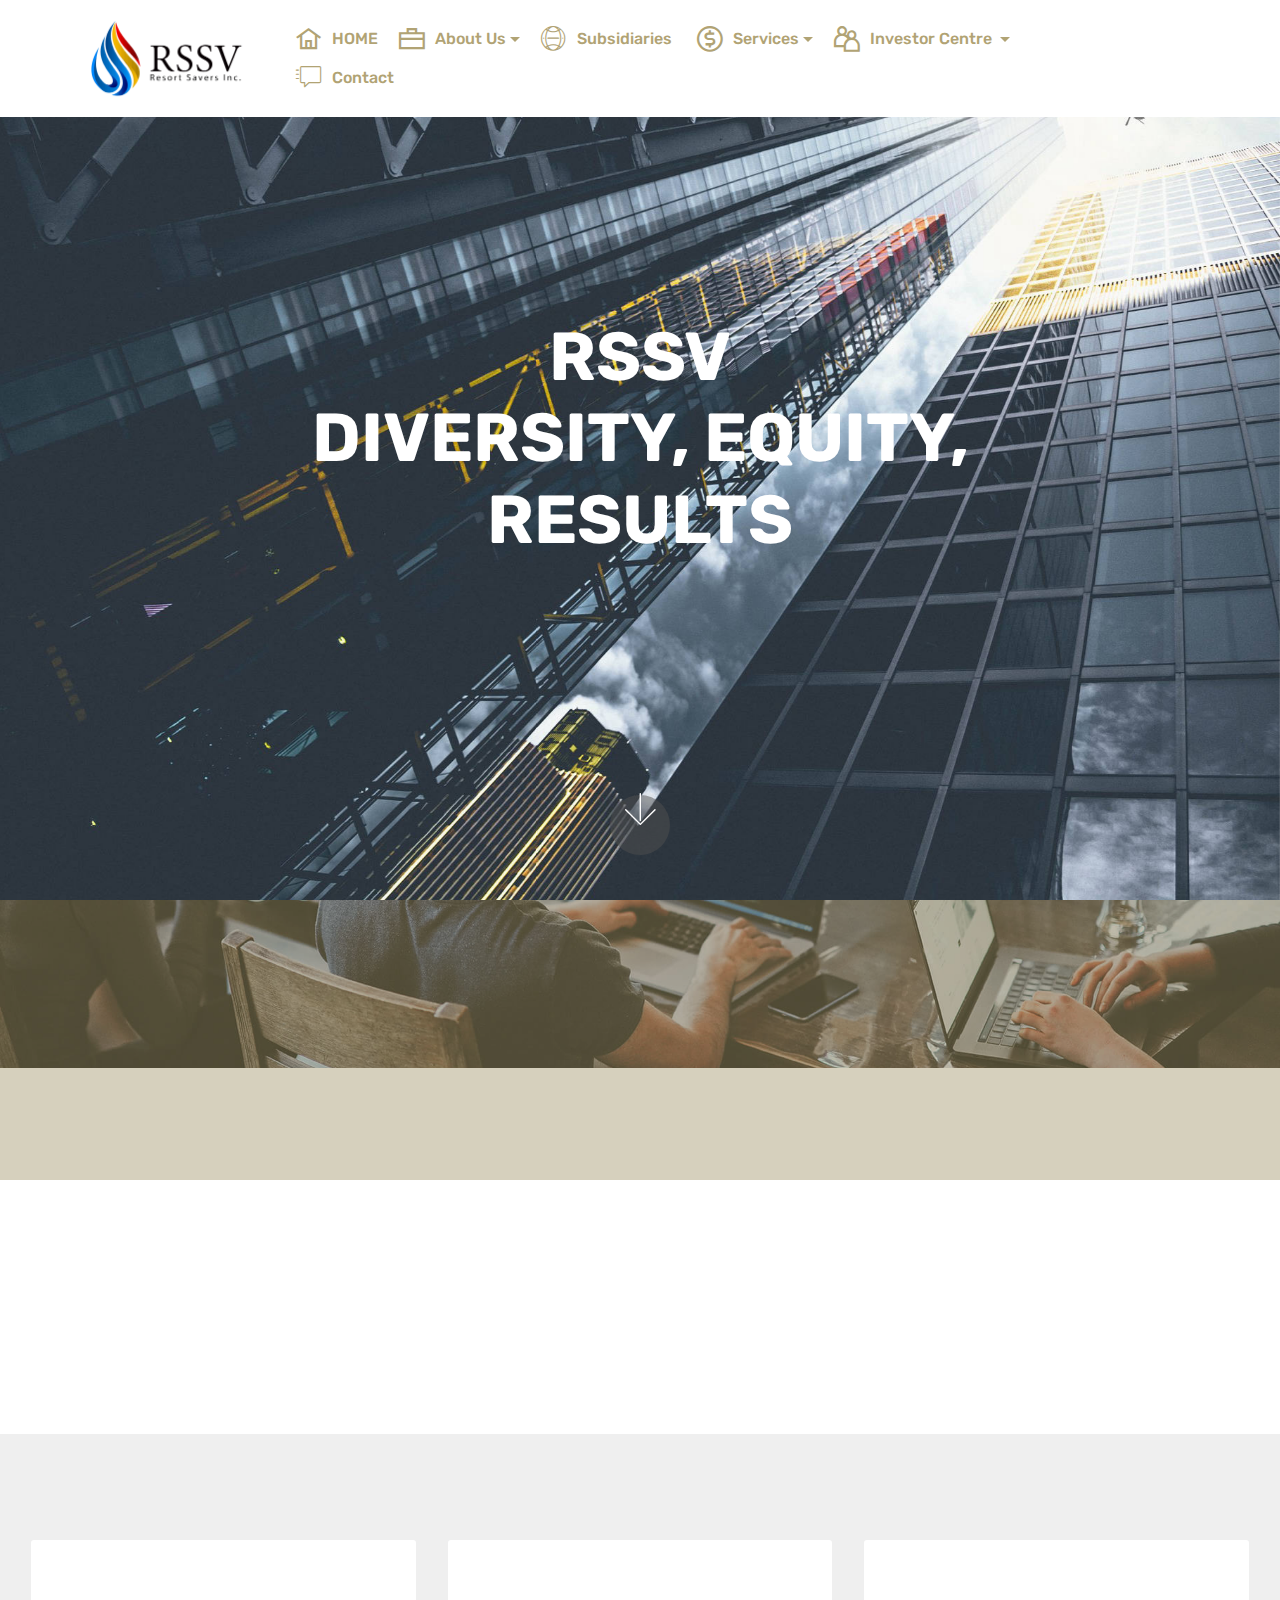
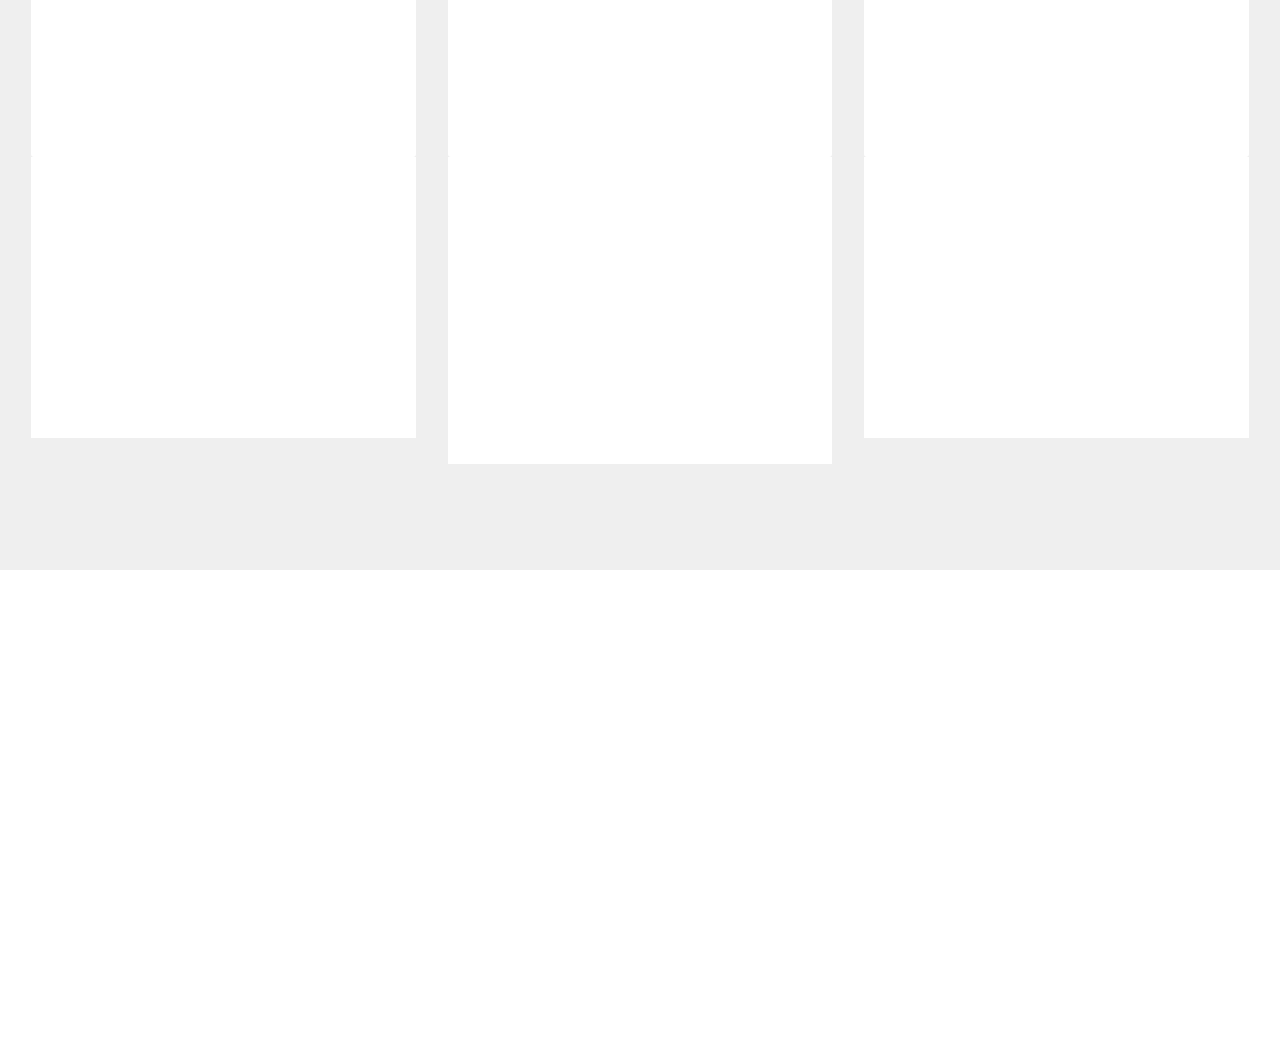
<file: index.html>
<!DOCTYPE html>
<html  >
<head>
  
  <meta charset="UTF-8">
  <meta http-equiv="X-UA-Compatible" content="IE=edge">
  
  <meta name="viewport" content="width=device-width, initial-scale=1, minimum-scale=1">
  <link rel="shortcut icon" href="assets/images/rssv-logo-black-356x203.png" type="image/x-icon">
  <meta name="description" content="THE IMPACT OF FINANCIAL INVESTMENT IS UNAVOIDABLE.Resort Savers, Inc. makes investments and acquisitions into markets and industries throughout the world. The Company operates through two segments: health beverage, and oil and gas.  ">
  
  <title>Home</title>
  <link rel="stylesheet" href="assets/web/assets/mobirise-icons2/mobirise2.css">
  <link rel="stylesheet" href="assets/web/assets/mobirise-icons/mobirise-icons.css">
  <link rel="stylesheet" href="assets/bootstrap/css/bootstrap.min.css">
  <link rel="stylesheet" href="assets/bootstrap/css/bootstrap-grid.min.css">
  <link rel="stylesheet" href="assets/bootstrap/css/bootstrap-reboot.min.css">
  <link rel="stylesheet" href="assets/dropdown/css/style.css">
  <link rel="stylesheet" href="assets/tether/tether.min.css">
  <link rel="stylesheet" href="assets/animatecss/animate.min.css">
  <link rel="stylesheet" href="assets/socicon/css/styles.css">
  <link rel="stylesheet" href="assets/theme/css/style.css">
  <link rel="preload" as="style" href="assets/mobirise/css/mbr-additional.css"><link rel="stylesheet" href="assets/mobirise/css/mbr-additional.css" type="text/css">
  
  
  
</head>
<body>
  <section class="menu cid-qTkzRZLJNu" once="menu" id="menu1-0">

    

    <nav class="navbar navbar-expand beta-menu navbar-dropdown align-items-center navbar-fixed-top navbar-toggleable-sm">
        <button class="navbar-toggler navbar-toggler-right" type="button" data-toggle="collapse" data-target="#navbarSupportedContent" aria-controls="navbarSupportedContent" aria-expanded="false" aria-label="Toggle navigation">
            <div class="hamburger">
                <span></span>
                <span></span>
                <span></span>
                <span></span>
            </div>
        </button>
        <div class="menu-logo">
            <div class="navbar-brand">
                <span class="navbar-logo">
                    
                         <a href="index.html"><img src="assets/images/rssv-logo-black-356x203.png" alt="Centurion" title="" style="height: 6.3rem;"></a>
                    
                </span>
                
            </div>
        </div>
        <div class="collapse navbar-collapse" id="navbarSupportedContent">
            <ul class="navbar-nav nav-dropdown nav-right" data-app-modern-menu="true"><li class="nav-item"><a class="nav-link link text-danger display-4" href="index.html" aria-expanded="false"><span class="mobi-mbri mobi-mbri-home mbr-iconfont mbr-iconfont-btn"></span>
                        
                        HOME</a></li><li class="nav-item dropdown">
                    <a class="nav-link link dropdown-toggle text-danger display-4" href="page2.html" data-toggle="dropdown-submenu" aria-expanded="false"><span class="mobi-mbri mobi-mbri-briefcase mbr-iconfont mbr-iconfont-btn"></span>
                        
                        About Us
                    </a><div class="dropdown-menu"><a class="dropdown-item text-danger display-4" href="AboutUs.html#header1-g" aria-expanded="false">WHO WE ARE</a><a class="text-danger dropdown-item display-4" href="AboutUs.html#content10-22" aria-expanded="false">Chairman  Letter</a><a class="text-danger dropdown-item display-4" href="AboutUs.html#content4-l" aria-expanded="false">Core Values</a><a class="dropdown-item text-danger display-4" href="AboutUs.html#content4-k">MANAGEMENT TEAM</a></div>
                </li><li class="nav-item"><a class="nav-link link text-danger display-4" href="Subsidiaries.html"><span class="mbri-globe-2 mbr-iconfont mbr-iconfont-btn"></span>Subsidiaries&nbsp;</a></li><li class="nav-item dropdown">
                    <a class="nav-link link dropdown-toggle text-danger display-4" href="page1.html" data-toggle="dropdown-submenu" aria-expanded="true"><span class="mobi-mbri mobi-mbri-cash mbr-iconfont mbr-iconfont-btn"></span>
                        
                        Services
                    </a><div class="dropdown-menu"><a class="dropdown-item text-danger display-4" href="Services.html#content5-8" aria-expanded="false">CORPORATE FIANANCE ADVISORY</a><a class="dropdown-item text-danger display-4" href="Services.html#features18-10" aria-expanded="false">ASSET MANAGEMENT</a><a class="dropdown-item text-danger display-4" href="Services.html#features11-12" aria-expanded="false">PRIVATE PLACEMENTS</a></div>
                </li>
                <li class="nav-item dropdown"><a class="nav-link link dropdown-toggle text-danger display-4" href="Investor.html" data-toggle="dropdown-submenu" aria-expanded="false"><span class="mobi-mbri mobi-mbri-users mbr-iconfont mbr-iconfont-btn"></span>Investor Centre&nbsp;</a><div class="dropdown-menu"><a class="dropdown-item text-danger display-4" href="Investor.html#header16-15" aria-expanded="false">OVERVIEW</a><a class="dropdown-item text-danger display-4" href="Investor.html#custom-html-16" aria-expanded="false">CORPORATE INFORMATION</a><a class="dropdown-item text-danger display-4" href="Investor.html#content6-1l" aria-expanded="false">FINANCIAL REPORT</a><a class="dropdown-item text-danger display-4" href="Investor.html#content11-1p" aria-expanded="false">PRESS CENTER</a></div></li><li class="nav-item"><a class="nav-link link text-danger display-4" href="Contact.html"><span class="mbri-help mbr-iconfont mbr-iconfont-btn"></span>
                        Contact &nbsp; &nbsp; &nbsp; &nbsp; &nbsp; &nbsp; &nbsp; &nbsp; &nbsp; &nbsp;&nbsp;</a></li></ul>
            
        </div>
    </nav>
</section>

<section class="cid-qTkA127IK8 mbr-fullscreen mbr-parallax-background" id="header2-1">

    

    

    <div class="container align-center">
        <div class="row justify-content-md-center">
            <div class="mbr-white col-md-10">
                <h1 class="mbr-section-title mbr-bold pb-3 mbr-fonts-style display-1"><div>RSSV</div><div>DIVERSITY, EQUITY, RESULTS</div></h1>
                
                
                
            </div>
        </div>
    </div>
    <div class="mbr-arrow hidden-sm-down" aria-hidden="true">
        <a href="#next">
            <i class="mbri-down mbr-iconfont"></i>
        </a>
    </div>
</section>

<section class="header8 cid-rGz56P5yH4 mbr-parallax-background" id="header8-e">

    

    <div class="mbr-overlay" style="opacity: 0.4; background-color: rgb(177, 163, 116);">
    </div>

    <div class="container align-center">
        <div class="row justify-content-md-center">
            <div class="mbr-white col-md-10">
                
                <p class="mbr-text align-center py-2 mbr-fonts-style display-7"><strong>Founded in 2012</strong>, RSSV is an international strategic project acquisition and development company.<br>RSSV Group has professional competent teams of evaluators and market research. Currently it has made several acquisitions or mergers in different sectors around the world.<br>The market potential of its projects has been evaluated and certified by period experts, and has been favourite by market investors.<br></p>
                
                
                
            </div>
        </div>
    </div>
    
</section>

<section class="mbr-section article content11 cid-rH7Mu5j1UE" id="content11-p">
     

    <div class="container">
        <div class="media-container-row">
            <div class="mbr-text counter-container col-12 col-md-8 mbr-fonts-style display-7">
                <ol><li><strong>May 17, 2019</strong><span style="font-size: 1rem;">&nbsp;-Resort Savers, Inc. (RSSV) SEC Filing 10-K Annual report for the fiscal year ending Moonday, December 31,2018. </span><a href="https://last10k.com/sec-filings/rssv" target="_blank" style="font-size: 1rem; background-color: rgb(255, 255, 255);">Click for Detail</a><br></li>
                    <li><strong>July 16, 2018 &nbsp;</strong>-Resort Savers, Inc. Announces Medical Distribution Partnership with South Korea-based CancerROP.&nbsp;<a href="https://www.marketwatch.com/press-release/resort-savers-inc-announces-medical-distribution-partnership-with-south-korea-based-cancerrop-2018-07-16-15249036" target="_blank">Click for Detail</a></li>
                </ol>
            </div>
        </div>
    </div>
</section>

<section class="features17 cid-rH7MNVcofe" id="features17-q">
    
    

    
    <div class="container-fluid">
        <div class="media-container-row">
            <div class="card p-3 col-12 col-md-6 col-lg-4">
                <div class="card-wrapper">
                    <div class="card-img">
                        <img src="assets/images/mbr-634x423.jpeg" alt="" title="">
                    </div>
                    <div class="card-box">
                        <h4 class="card-title pb-3 mbr-fonts-style display-7">CORPORATE OVERVIEW<div><br></div></h4>
                        <p class="mbr-text mbr-fonts-style display-7">RSSV is an industrial conglomerate firm with multiple operating subsidiaries. More acquisitions are being consider.<br><br><br><br></p>
                    </div>
                </div>
            </div>

            <div class="card p-3 col-12 col-md-6 col-lg-4">
                <div class="card-wrapper">
                    <div class="card-img">
                        <img src="assets/images/mbr-1-634x423.jpeg" alt="" title="">
                    </div>
                    <div class="card-box">
                        <h4 class="card-title pb-3 mbr-fonts-style display-7">
                            ASSETS<div><br></div></h4>
                        <p class="mbr-text mbr-fonts-style display-7">Currently RSSV operates <strong>Tieshan Oil </strong> a supply chain specialists for gasoline refinery in China, <strong>Admalls</strong> a consumer product and marketing company focus on health , beauty and wellbeing in Malaysia and <strong>Wandi Mining</strong> a coal mining company in China.&nbsp;<br></p>
                    </div>
                </div>
            </div>

            <div class="card p-3 col-12 col-md-6 col-lg-4">
                <div class="card-wrapper">
                    <div class="card-img">
                        <img src="assets/images/mbr-634x397.jpeg" alt="" title="">
                    </div>
                    <div class="card-box">
                        <h4 class="card-title pb-3 mbr-fonts-style display-7">OUR FUTURE<div><br></div></h4>
                        <p class="mbr-text mbr-fonts-style display-7">Under the direction of President DS Chang, RSSV continue to seek interesting and innovative opportunity in natural resources, technology, finance, real estate and others throughout the world.<br><br>
                        </p>
                    </div>
                </div>
            </div>

            
            
            
        </div>
    </div>
</section>

<section class="cid-qTkAaeaxX5 mbr-reveal" id="footer1-2">

    

    

    <div class="container">
        <div class="media-container-row content text-white">
            <div class="col-12 col-md-3">
                <div class="media-wrap">
                    <a href="index.html">
                        <img src="assets/images/rssv-logo-black-356x203.png" alt="" title="">
                    </a>
                </div>
            </div>
            <div class="col-12 col-md-3 mbr-fonts-style display-7">
                <h5 class="pb-3"></h5>
                <p class="mbr-text"></p>
            </div>
            <div class="col-12 col-md-3 mbr-fonts-style display-7">
                <h5 class="pb-3">RSSV [Headquarter]</h5>
                <p class="mbr-text">Level 11, Tower 4, Puchong Financial Corporate Centre (PFCC)<br>Jalan Puteri 1/2, Bandar Puteri, 47100 Puchong, Malaysia<br><br>Contact No.: +603 8600 0313<br>Email: ir@resortsaversinc.finance<br></p>
            </div>
            <div class="col-12 col-md-3 mbr-fonts-style display-7">
                <h5 class="pb-3">
                    Links
                </h5>
                <p class="mbr-text"><a href="https://www.nasdaq.com/market-activity/stocks/rssv" target="_blank">Nasdaq</a></p>
            </div>
        </div>
        <div class="footer-lower">
            <div class="media-container-row">
                <div class="col-sm-12">
                    <hr>
                </div>
            </div>
            <div class="media-container-row mbr-white">
                <div class="col-sm-6 copyright">
                    <p class="mbr-text mbr-fonts-style display-7">
                        © Copyright 2019 ResortSaversInc. - All Rights Reserved
                    </p>
                </div>
                <div class="col-md-6">
                    
                </div>
            </div>
        </div>
    </div>
</section>


  <script src="assets/web/assets/jquery/jquery.min.js"></script>
  <script src="assets/popper/popper.min.js"></script>
  <script src="assets/bootstrap/js/bootstrap.min.js"></script>
  <script src="assets/smoothscroll/smooth-scroll.js"></script>
  <script src="assets/dropdown/js/nav-dropdown.js"></script>
  <script src="assets/dropdown/js/navbar-dropdown.js"></script>
  <script src="assets/tether/tether.min.js"></script>
  <script src="assets/viewportchecker/jquery.viewportchecker.js"></script>
  <script src="assets/parallax/jarallax.min.js"></script>
  <script src="assets/playervimeo/vimeo_player.js"></script>
  <script src="assets/touchswipe/jquery.touch-swipe.min.js"></script>
  <script src="assets/theme/js/script.js"></script>
  
  
  <input name="animation" type="hidden">
   <div id="scrollToTop" class="scrollToTop mbr-arrow-up"><a style="text-align: center;"><i class="mbr-arrow-up-icon mbr-arrow-up-icon-cm cm-icon cm-icon-smallarrow-up"></i></a></div>
  </body>
</html>
</file>
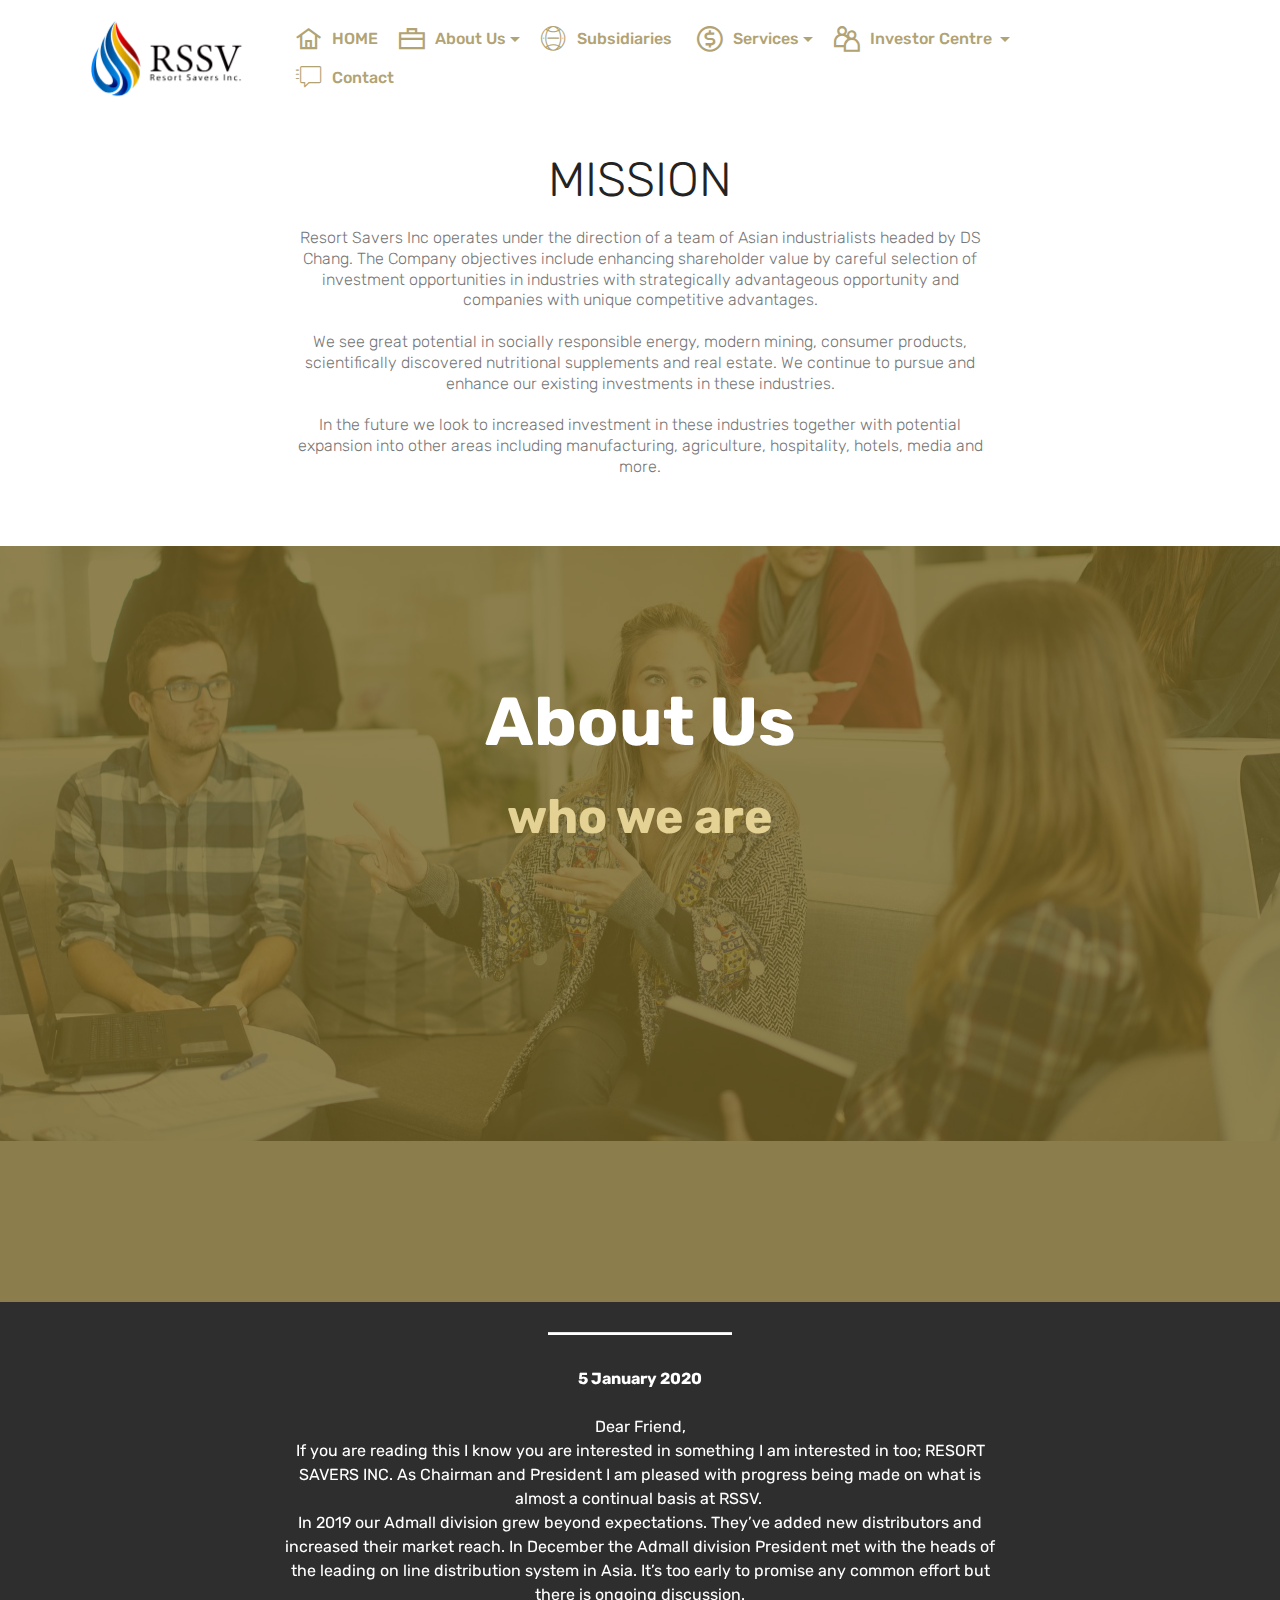
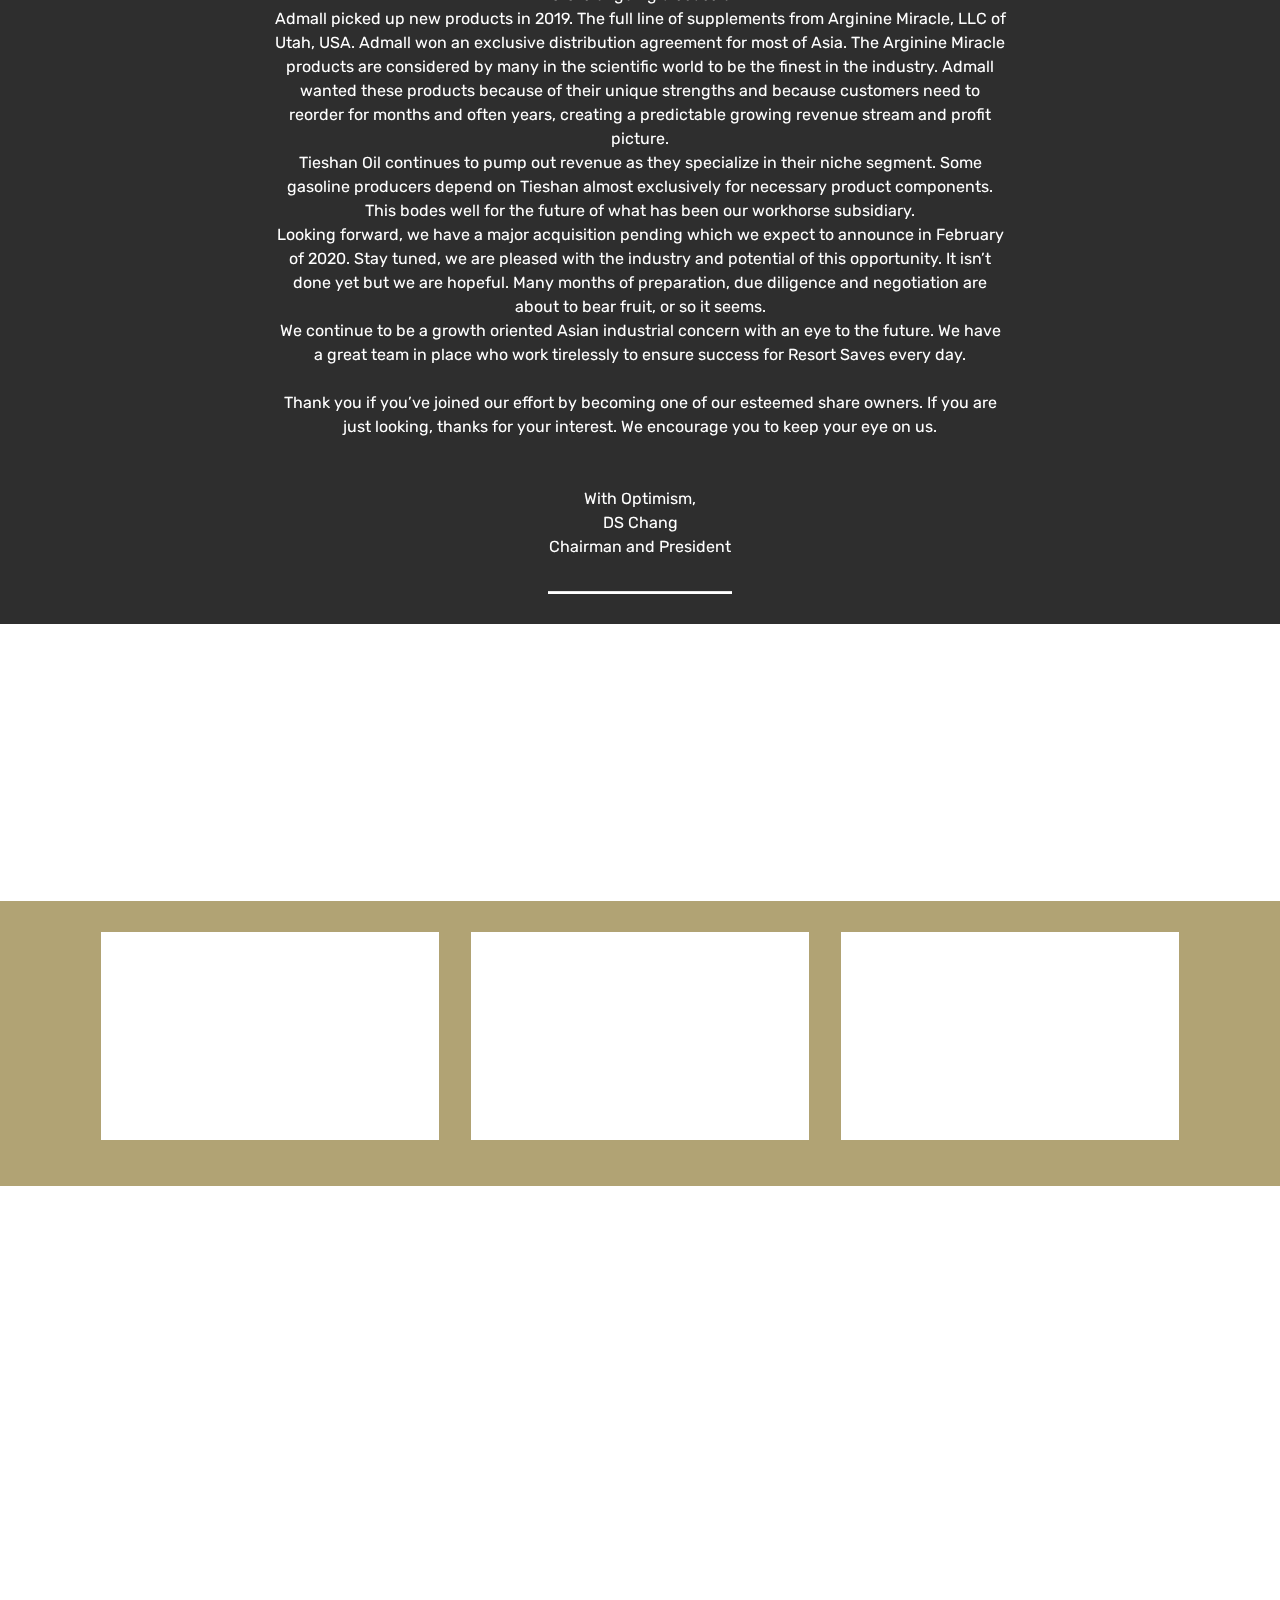
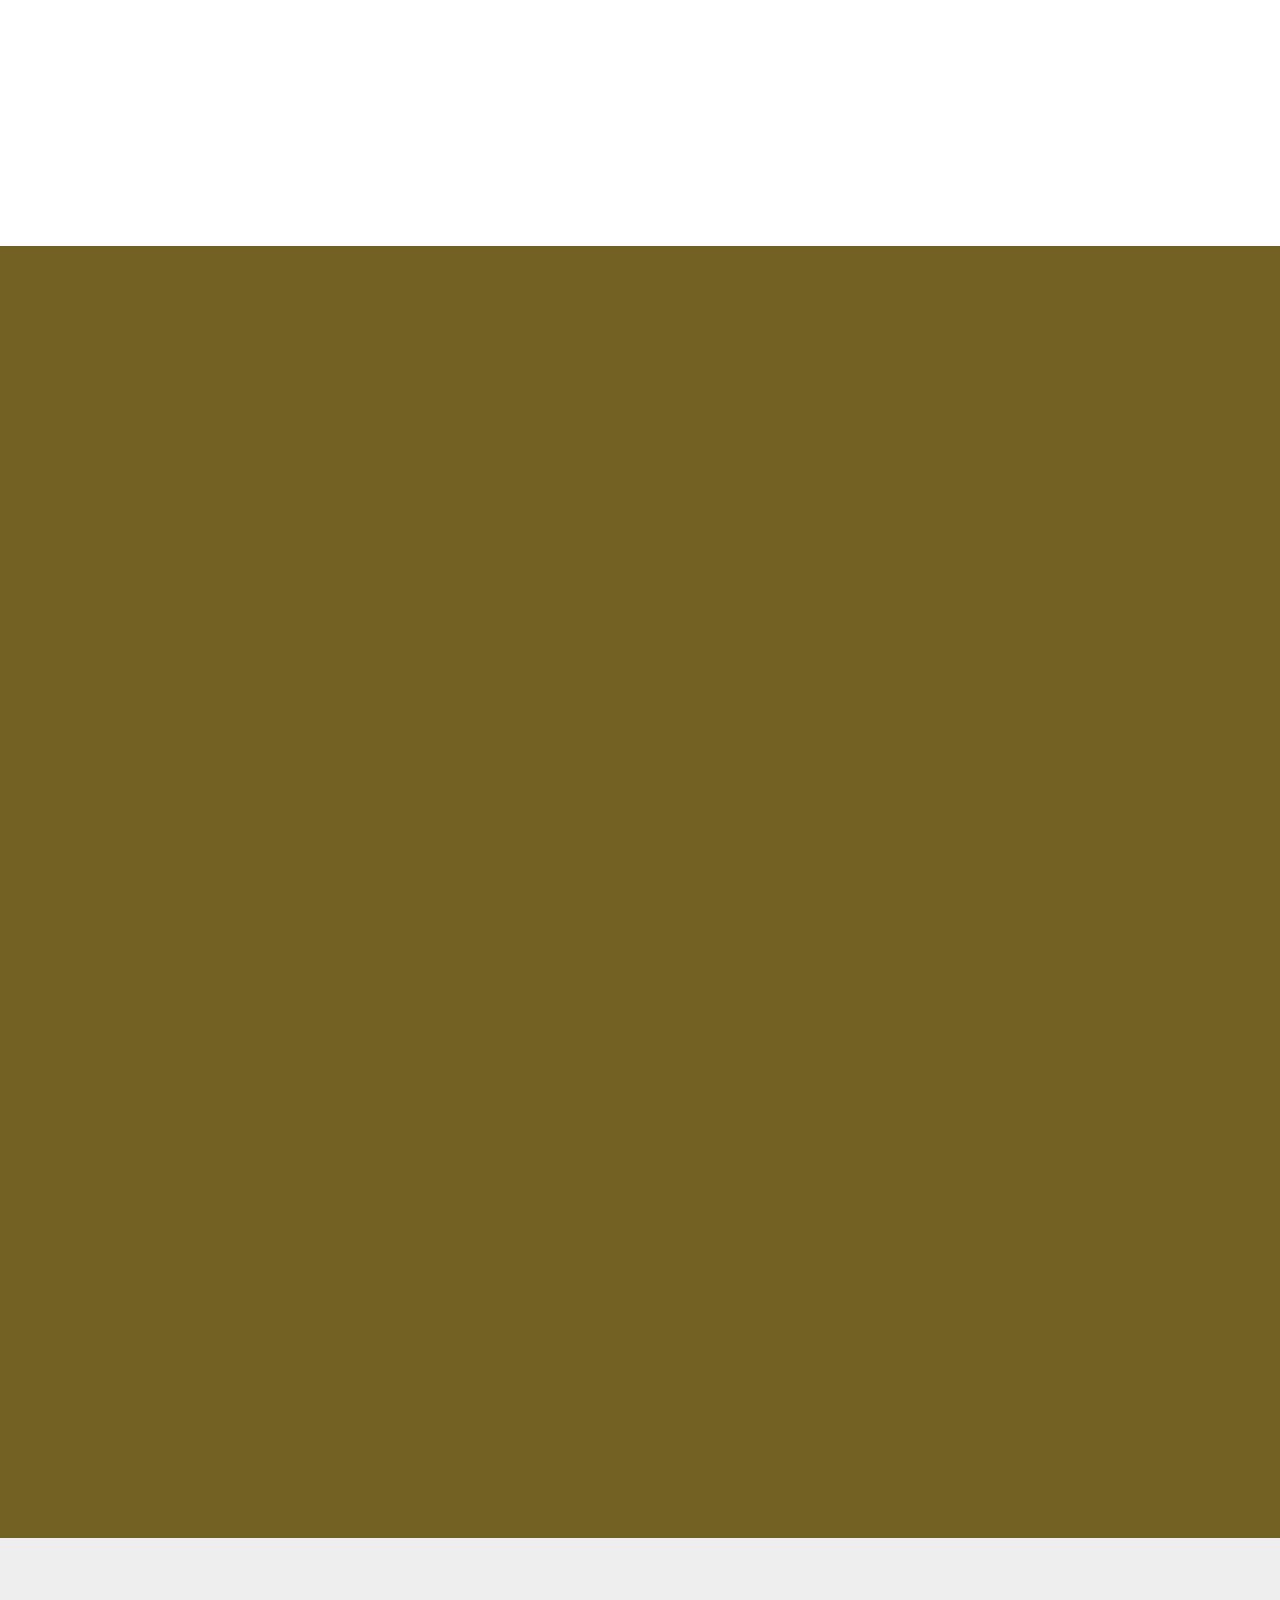
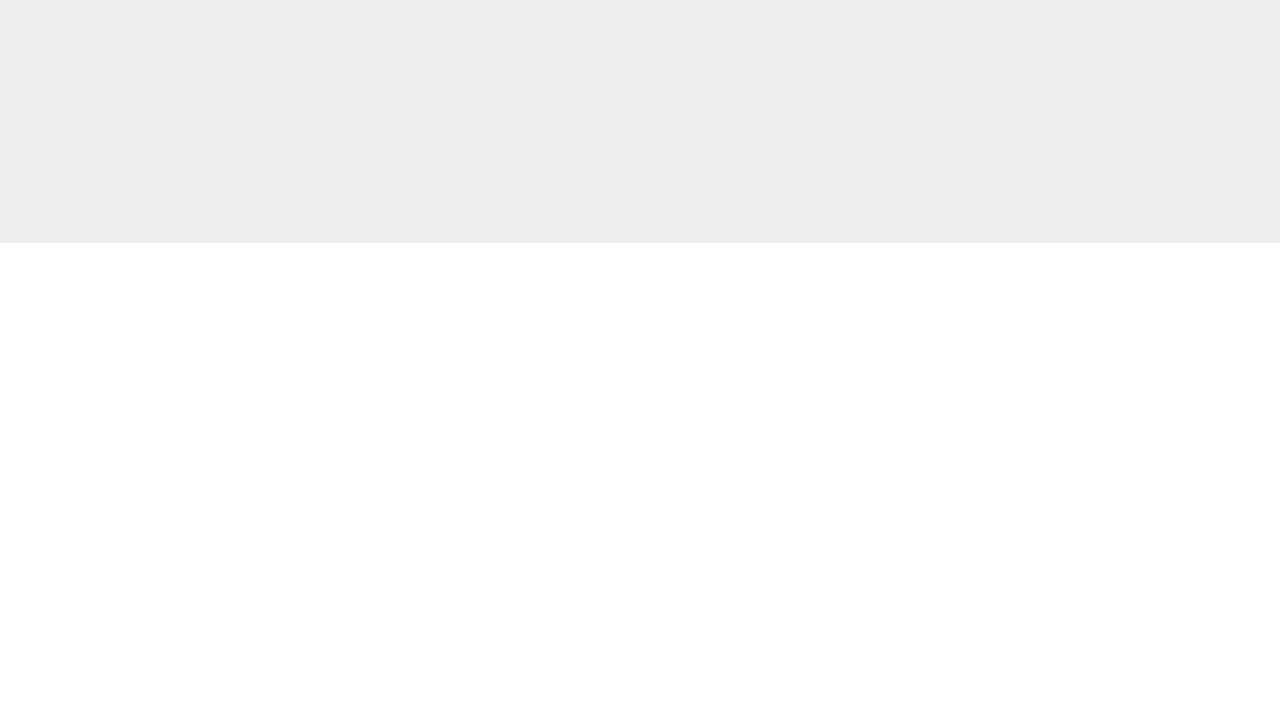
<file: AboutUs.html>
<!DOCTYPE html>
<html  >
<head>
  
  <meta charset="UTF-8">
  <meta http-equiv="X-UA-Compatible" content="IE=edge">
  
  <meta name="viewport" content="width=device-width, initial-scale=1, minimum-scale=1">
  <link rel="shortcut icon" href="assets/images/rssv-logo-black-356x203.png" type="image/x-icon">
  <meta name="description" content="Resort Savers, Inc. makes investments and acquisitions into markets and industries throughout the world. The Company operates through two segments: health beverage, and oil and gas.">
  
  <title>About Us</title>
  <link rel="stylesheet" href="assets/web/assets/mobirise-icons2/mobirise2.css">
  <link rel="stylesheet" href="assets/web/assets/mobirise-icons/mobirise-icons.css">
  <link rel="stylesheet" href="assets/bootstrap/css/bootstrap.min.css">
  <link rel="stylesheet" href="assets/bootstrap/css/bootstrap-grid.min.css">
  <link rel="stylesheet" href="assets/bootstrap/css/bootstrap-reboot.min.css">
  <link rel="stylesheet" href="assets/animatecss/animate.min.css">
  <link rel="stylesheet" href="assets/tether/tether.min.css">
  <link rel="stylesheet" href="assets/dropdown/css/style.css">
  <link rel="stylesheet" href="assets/socicon/css/styles.css">
  <link rel="stylesheet" href="assets/theme/css/style.css">
  <link rel="preload" as="style" href="assets/mobirise/css/mbr-additional.css"><link rel="stylesheet" href="assets/mobirise/css/mbr-additional.css" type="text/css">
  
  
  
</head>
<body>
  <section class="menu cid-qTkzRZLJNu" once="menu" id="menu1-4">

    

    <nav class="navbar navbar-expand beta-menu navbar-dropdown align-items-center navbar-fixed-top navbar-toggleable-sm">
        <button class="navbar-toggler navbar-toggler-right" type="button" data-toggle="collapse" data-target="#navbarSupportedContent" aria-controls="navbarSupportedContent" aria-expanded="false" aria-label="Toggle navigation">
            <div class="hamburger">
                <span></span>
                <span></span>
                <span></span>
                <span></span>
            </div>
        </button>
        <div class="menu-logo">
            <div class="navbar-brand">
                <span class="navbar-logo">
                    
                         <a href="index.html"><img src="assets/images/rssv-logo-black-356x203.png" alt="Centurion" title="" style="height: 6.3rem;"></a>
                    
                </span>
                
            </div>
        </div>
        <div class="collapse navbar-collapse" id="navbarSupportedContent">
            <ul class="navbar-nav nav-dropdown nav-right" data-app-modern-menu="true"><li class="nav-item"><a class="nav-link link text-danger display-4" href="index.html" aria-expanded="false"><span class="mobi-mbri mobi-mbri-home mbr-iconfont mbr-iconfont-btn"></span>
                        
                        HOME</a></li><li class="nav-item dropdown">
                    <a class="nav-link link dropdown-toggle text-danger display-4" href="page2.html" data-toggle="dropdown-submenu" aria-expanded="false"><span class="mobi-mbri mobi-mbri-briefcase mbr-iconfont mbr-iconfont-btn"></span>
                        
                        About Us
                    </a><div class="dropdown-menu"><a class="dropdown-item text-danger display-4" href="AboutUs.html#header1-g" aria-expanded="false">WHO WE ARE</a><a class="text-danger dropdown-item display-4" href="AboutUs.html#content10-22" aria-expanded="false">Chairman  Letter</a><a class="text-danger dropdown-item display-4" href="AboutUs.html#content4-l" aria-expanded="false">Core Values</a><a class="dropdown-item text-danger display-4" href="AboutUs.html#content4-k">MANAGEMENT TEAM</a></div>
                </li><li class="nav-item"><a class="nav-link link text-danger display-4" href="Subsidiaries.html"><span class="mbri-globe-2 mbr-iconfont mbr-iconfont-btn"></span>Subsidiaries&nbsp;</a></li><li class="nav-item dropdown">
                    <a class="nav-link link dropdown-toggle text-danger display-4" href="page1.html" data-toggle="dropdown-submenu" aria-expanded="true"><span class="mobi-mbri mobi-mbri-cash mbr-iconfont mbr-iconfont-btn"></span>
                        
                        Services
                    </a><div class="dropdown-menu"><a class="dropdown-item text-danger display-4" href="Services.html#content5-8" aria-expanded="false">CORPORATE FIANANCE ADVISORY</a><a class="dropdown-item text-danger display-4" href="Services.html#features18-10" aria-expanded="false">ASSET MANAGEMENT</a><a class="dropdown-item text-danger display-4" href="Services.html#features11-12" aria-expanded="false">PRIVATE PLACEMENTS</a></div>
                </li>
                <li class="nav-item dropdown"><a class="nav-link link dropdown-toggle text-danger display-4" href="Investor.html" data-toggle="dropdown-submenu" aria-expanded="false"><span class="mobi-mbri mobi-mbri-users mbr-iconfont mbr-iconfont-btn"></span>Investor Centre&nbsp;</a><div class="dropdown-menu"><a class="dropdown-item text-danger display-4" href="Investor.html#header16-15" aria-expanded="false">OVERVIEW</a><a class="dropdown-item text-danger display-4" href="Investor.html#custom-html-16" aria-expanded="false">CORPORATE INFORMATION</a><a class="dropdown-item text-danger display-4" href="Investor.html#content6-1l" aria-expanded="false">FINANCIAL REPORT</a><a class="dropdown-item text-danger display-4" href="Investor.html#content11-1p" aria-expanded="false">PRESS CENTER</a></div></li><li class="nav-item"><a class="nav-link link text-danger display-4" href="Contact.html"><span class="mbri-help mbr-iconfont mbr-iconfont-btn"></span>
                        Contact &nbsp; &nbsp; &nbsp; &nbsp; &nbsp; &nbsp; &nbsp; &nbsp; &nbsp; &nbsp;&nbsp;</a></li></ul>
            
        </div>
    </nav>
</section>

<section class="mbr-section content4 cid-rRbmpyMO4m" id="content4-2a">

    

    <div class="container">
        <div class="media-container-row">
            <div class="title col-12 col-md-8">
                <h2 class="align-center pb-3 mbr-fonts-style display-2"><br><br>MISSION</h2>
                <h3 class="mbr-section-subtitle align-center mbr-light mbr-fonts-style display-7">Resort Savers Inc operates under the direction of a team of Asian industrialists headed by DS Chang. The Company objectives include enhancing shareholder value by careful selection of investment opportunities in industries with strategically advantageous opportunity and companies with unique competitive advantages.<div><br></div><div>We see great potential in socially responsible energy, modern mining, consumer products, scientifically discovered nutritional supplements and real estate. We continue to pursue and enhance our existing investments in these industries.</div><div><br></div><div>In the future we look to increased investment in these industries together with potential expansion into other areas including manufacturing, agriculture, hospitality, hotels, media and more.</div></h3>
                
            </div>
        </div>
    </div>
</section>

<section class="header1 cid-rGVNgiU6dk mbr-parallax-background" id="header1-g">

    

    <div class="mbr-overlay" style="opacity: 0.8; background-color: rgb(115, 97, 35);">
    </div>

    <div class="container">
        <div class="row justify-content-md-center">
            <div class="mbr-white col-md-10">
                <h1 class="mbr-section-title align-center mbr-bold pb-3 mbr-fonts-style display-1">
                    About Us</h1>
                <h3 class="mbr-section-subtitle align-center mbr-light pb-3 mbr-fonts-style display-2"><strong>
                    who we are</strong></h3>
                <p class="mbr-text align-center pb-3 mbr-fonts-style display-7">Robust management, aggressive investments, international scope, value driven, fearless foresight….these are just some of the phrases which tell the story of the team running Resort Savers. <br><br>Resort Savers, Inc. makes investments and acquisitions into markets and industries throughout the world. The Company operates through multiple segments including health beverage, supplements, consumer products, mining and oil and gas.  <br><br>The Company's subsidiaries include Xing Rui International Investment Holding Group Co., Ltd. (Xing Rui), Xing Rui International Investment Group Ltd. (Xin Rui HK), Huaxin Changrong (Shenzhen) Technology Service Co., Ltd. (Huaxin), Shenzhen Amuli Industrial Development Company Limited (Amuli) and Beijing Yandong Tieshan Oil Products Co., Ltd. (Tieshan Oil) and Admall Sdn Bhd (Biotech) Henan Wandi Mining Product Development Co, Ltd (Wandi).  RSSV's goal is to maximize the growth and valuation of its assets, resulting in an increase in shareholder value.<br></p>
                
            </div>
        </div>
    </div>

</section>

<section class="mbr-section article content10 cid-rPXAG2T2pZ" id="content10-22">
    
     

    <div class="container">
        <div class="inner-container" style="width: 66%;">
            <hr class="line" style="width: 25%;">
            <div class="section-text align-center mbr-white mbr-fonts-style display-7"><strong>5 January 2020</strong><br><strong><br></strong><div>Dear Friend,</div><div>If you are reading this I know you are interested in something I am interested in too; RESORT SAVERS INC. As Chairman and President I am pleased with progress being made on what is almost a continual basis at RSSV.&nbsp;</div><div>In 2019 our Admall division grew beyond expectations. They’ve added new distributors and increased their market reach. In December the Admall division President met with the heads of the leading on line distribution system in Asia. It’s too early to promise any common effort but there is ongoing discussion.</div><div>Admall picked up new products in 2019. The full line of supplements from Arginine Miracle, LLC of Utah, USA. Admall won an exclusive distribution agreement for most of Asia. The Arginine Miracle products are considered by many in the scientific world to be the finest in the industry. Admall wanted these products because of their unique strengths and because customers need to reorder for months and often years, creating a predictable growing revenue stream and profit picture.</div><div>Tieshan Oil continues to pump out revenue as they specialize in their niche segment. Some gasoline producers depend on Tieshan almost exclusively for necessary product components. This bodes well for the future of what has been our workhorse subsidiary.</div><div>Looking forward, we have a major acquisition pending which we expect to announce in February of 2020. Stay tuned, we are pleased with the industry and potential of this opportunity. It isn’t done yet but we are hopeful. Many months of preparation, due diligence and negotiation are about to bear fruit, or so it seems.</div><div>We continue to be a growth oriented Asian industrial concern with an eye to the future. We have a great team in place who work tirelessly to ensure success for Resort Saves every day.</div><div><br></div><div>Thank you if you’ve joined our effort by becoming one of our esteemed share owners. If you are just looking, thanks for your interest. We encourage you to keep your eye on us.</div><br><div><br></div><div>With Optimism,</div><div>DS Chang</div><div>Chairman and President</div></div>
            <hr class="line" style="width: 25%;">
        </div>
    </div>
</section>

<section class="mbr-section content4 cid-rGVPMkmlVe" id="content4-l">

    

    <div class="container">
        <div class="media-container-row">
            <div class="title col-12 col-md-8">
                <h2 class="align-center pb-3 mbr-fonts-style display-2"><strong>RSSV Values Embodiment</strong></h2>
                <h3 class="mbr-section-subtitle align-center mbr-light mbr-fonts-style display-5">RSSV uses private equity investment to create a secure and stable investment platform</h3>
                
            </div>
        </div>
    </div>
</section>

<section class="features4 cid-rGVPbKwwC6" id="features4-h">
    
         

    
    <div class="container">
        <div class="media-container-row">
            <div class="card p-3 col-12 col-md-6 col-lg-4">
                <div class="card-wrapper media-container-row media-container-row">
                    <div class="card-box">
                        
                        <p class="mbr-text mbr-fonts-style display-7"><strong>RSSV's</strong> asset acquisition operation is operated by a highly experienced SGCI team.<br><br><br></p>
                    </div>
                </div>
            </div>

            <div class="card p-3 col-12 col-md-6 col-12 col-md-6 col-lg-4">
                <div class="card-wrapper media-container-row">
                    <div class="card-box">
                        
                        <p class="mbr-text mbr-fonts-style display-7"><strong>RSSV</strong> is a fully reporting public company listed in the United States on the OTC Markets QB exchange under the symbol RSSV.<br><br></p>
                    </div>
                </div>
            </div>

            <div class="card p-3 col-12 col-md-6 col-lg-4">
                <div class="card-wrapper media-container-row">
                    <div class="card-box">
                        
                        <p class="mbr-text mbr-fonts-style display-7"><strong>RSSV</strong> is constantly seeking merger or acquisition candidate companies with strong global profitability, it has successfully acquired 4 international hard asset companies.<br></p>
                    </div>
                </div>
            </div>

            
        </div>
    </div>
</section>

<section class="mbr-section content4 cid-rGVPLNZ3B2" id="content4-k">

    

    <div class="container">
        <div class="media-container-row">
            <div class="title col-12 col-md-8">
                <h2 class="align-center pb-3 mbr-fonts-style display-2"><strong>
                    MANAGEMENT TEAM</strong></h2>
                
                
            </div>
        </div>
    </div>
</section>

<section class="testimonials3 cid-rH7QtABEll" id="testimonials3-t">

    

    

    <div class="container">
        <div class="media-container-row">
            <div class="media-content px-3 align-self-center mbr-white py-2">
                <p class="mbr-text testimonial-text mbr-fonts-style display-7"><br>DS CHANG is fluent in French, English and Mandarin and started his career 25 years ago.<br><br>He had worked for one of the top 20 companies in France, move on to IT industry for 16 years and held important role as financial experts and long-term company directors.<br><br>2013, DS CHANG became the vice chairman of a French financial group, which is a listed sponsor of the NYSE Euronext. His clients comprise of companies from all around the world.<br><br>In 2016, DS CHANG established his own financial services companies SCGI and SANARCO, with offices in Paris, London, Frankfurt, Hong Kong and Beijing, providing consultancy services in lease financing, regular financing, project financing, investment funds, fund management, corporate restructuring, and corporate restructuring.<br></p>
                <p class="mbr-author-name pt-4 mb-2 mbr-fonts-style display-5">D.S. CHANG<br></p>
                <p class="mbr-author-desc mbr-fonts-style display-7">Founder | Honorary Chairman<br></p>
            </div>

            <div class="mbr-figure pl-lg-5" style="width: 60%;">
              <img src="assets/images/dscheng-478x535.png" alt="" title="">
            </div>
        </div>
    </div>
</section>

<section class="testimonials3 cid-rH7QtSsbKl" id="testimonials3-u">

    

    

    <div class="container">
        <div class="media-container-row">
            <div class="media-content px-3 align-self-center mbr-white py-2">
                <p class="mbr-text testimonial-text mbr-fonts-style display-7"><br>In 2006, he received the title of DIMP Datoship in Malaysia which awarded by the Sultan of Pahang.<br> <br>In 2008, he received the Outstanding Entrepreneurship Award by Asia Pacific Entrepreneurship Awards (APEA) .<br> <br>During 2011, he has been conferred an honorary degree by Shenzhen University, China.<br><br>He received certificate of recognition and a doctorate in business administration by Hong Kong’s Victoria University .<br> <br>In 2012, he received the Merlin Award for his contribution to magic industry by Tony Hassini, founder of the International Magicians Society (IMS). <br> <br>In 2013, he received the Victoria University Chancellor Certification of Recognition .<br> <br>In 2014, he has been conferred an honorary degree by Carlton College, United States of America.<br><br>During 2014, he has also been Appointed as BIRO officer of weaponry and disciplinary for RELA (Jabatan Sukarelawan Malaysia) in Johor, Malaysia .<br><br>In 2015, he has been awarded the “Professor Emeritus of Business” by California University of International Business Studies.<br><br>in 2015, he received an honorary degree by France’s Sabi University.<br> <br>In 2016, he has been awarded by Sultan of Pahang with the title of SSAP Datoship (Dato’ Sri) in Malaysia .<br><br>In 2017, he has been awarded as a Record-Holder (Under Business Edition) by The Malaysia Book of Records . <br> <br>In 2018, he received a Diploma in Blockchain from the Southwest State University of Russia. <br> <br>In 2019, he was appointed chairman of the Malaysian (Asia) Blockchain Group.<br> <br>Dato’ Sri Dr Patrick Tan received the 2018 Chinese Role Model Pioneer Award as one of the Malaysian Chinese representatives to be awarded with a prestigious recognition in the  2019 Chinese Spring Festival &amp; Gala and Role Models Festival in Beijing. <br> <br>In 2019, he won the honour of the 4th "Global Outstanding Young Leader" issued by Hong Kong Asia Weekly.<br></p>
                <p class="mbr-author-name pt-4 mb-2 mbr-fonts-style display-5">Dato’ Sri Dr. Patrick Tan&nbsp;<br></p>
                <p class="mbr-author-desc mbr-fonts-style display-7">Founder and Chairman of ADMALL Sdn Bhd&nbsp;<br></p>
            </div>

            <div class="mbr-figure pl-lg-5" style="width: 60%;">
              <img src="assets/images/patrick-472x531.png" alt="" title="">
            </div>
        </div>
    </div>
</section>

<section class="mbr-section content5 cid-rH7W0Ohdhb mbr-parallax-background" id="content5-y">

    

    

    <div class="container">
        <div class="media-container-row">
            <div class="title col-12 col-md-8">
                <h2 class="align-center mbr-bold mbr-white pb-3 mbr-fonts-style display-1">"It takes two flints to make a fire."&nbsp;</h2>
                <h3 class="mbr-section-subtitle align-center mbr-light mbr-white pb-3 mbr-fonts-style display-5">Louisa May Alcott</h3>
                
                
            </div>
        </div>
    </div>
</section>

<section class="cid-rIa8Yrv5r2 mbr-reveal" id="footer1-1w">

    

    

    <div class="container">
        <div class="media-container-row content text-white">
            <div class="col-12 col-md-3">
                <div class="media-wrap">
                    <a href="AboutUs.html">
                        <img src="assets/images/rssv-logo-black-356x203.png" alt="" title="">
                    </a>
                </div>
            </div>
            <div class="col-12 col-md-3 mbr-fonts-style display-7">
                <h5 class="pb-3"></h5>
                <p class="mbr-text"></p>
            </div>
            <div class="col-12 col-md-3 mbr-fonts-style display-7">
                <h5 class="pb-3">RSSV [Headquarter]</h5>
                <p class="mbr-text">Level 11, Tower 4, Puchong Financial Corporate Centre (PFCC)<br>Jalan Puteri 1/2, Bandar Puteri, 47100 Puchong, Malaysia<br><br>Contact No.: +603 8600 0313<br>Email: ir@resortsaversinc.finance<br></p>
            </div>
            <div class="col-12 col-md-3 mbr-fonts-style display-7">
                <h5 class="pb-3">
                    Links
                </h5>
                <p class="mbr-text"><a href="https://www.nasdaq.com/market-activity/stocks/rssv" target="_blank">Nasdaq</a></p>
            </div>
        </div>
        <div class="footer-lower">
            <div class="media-container-row">
                <div class="col-sm-12">
                    <hr>
                </div>
            </div>
            <div class="media-container-row mbr-white">
                <div class="col-sm-6 copyright">
                    <p class="mbr-text mbr-fonts-style display-7">
                        © Copyright 2019 ResortSaversInc. - All Rights Reserved
                    </p>
                </div>
                <div class="col-md-6">
                    
                </div>
            </div>
        </div>
    </div>
</section>


  <script src="assets/web/assets/jquery/jquery.min.js"></script>
  <script src="assets/popper/popper.min.js"></script>
  <script src="assets/bootstrap/js/bootstrap.min.js"></script>
  <script src="assets/smoothscroll/smooth-scroll.js"></script>
  <script src="assets/tether/tether.min.js"></script>
  <script src="assets/dropdown/js/nav-dropdown.js"></script>
  <script src="assets/dropdown/js/navbar-dropdown.js"></script>
  <script src="assets/touchswipe/jquery.touch-swipe.min.js"></script>
  <script src="assets/parallax/jarallax.min.js"></script>
  <script src="assets/viewportchecker/jquery.viewportchecker.js"></script>
  <script src="assets/theme/js/script.js"></script>
  
  
  <input name="animation" type="hidden">
   <div id="scrollToTop" class="scrollToTop mbr-arrow-up"><a style="text-align: center;"><i class="mbr-arrow-up-icon mbr-arrow-up-icon-cm cm-icon cm-icon-smallarrow-up"></i></a></div>
  </body>
</html>
</file>
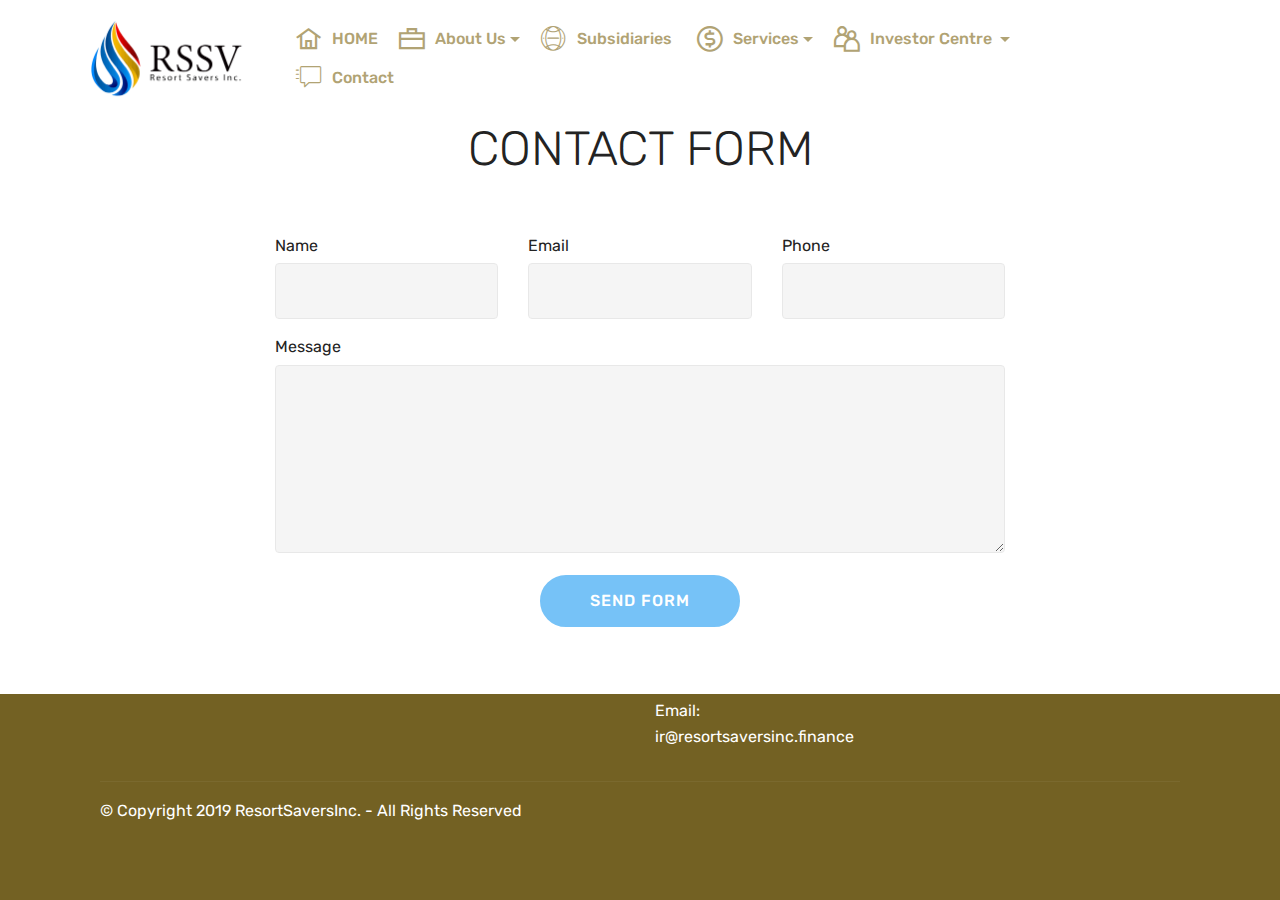
<file: Contact.html>
<!DOCTYPE html>
<html  >
<head>
  
  <meta charset="UTF-8">
  <meta http-equiv="X-UA-Compatible" content="IE=edge">
  
  <meta name="viewport" content="width=device-width, initial-scale=1, minimum-scale=1">
  <link rel="shortcut icon" href="assets/images/rssv-logo-black-356x203.png" type="image/x-icon">
  <meta name="description" content="Any enquiry or question, please feel free to summit your request here.">
  
  <title>ContactUs</title>
  <link rel="stylesheet" href="assets/web/assets/mobirise-icons/mobirise-icons.css">
  <link rel="stylesheet" href="assets/web/assets/mobirise-icons2/mobirise2.css">
  <link rel="stylesheet" href="assets/bootstrap/css/bootstrap.min.css">
  <link rel="stylesheet" href="assets/bootstrap/css/bootstrap-grid.min.css">
  <link rel="stylesheet" href="assets/bootstrap/css/bootstrap-reboot.min.css">
  <link rel="stylesheet" href="assets/dropdown/css/style.css">
  <link rel="stylesheet" href="assets/animatecss/animate.min.css">
  <link rel="stylesheet" href="assets/tether/tether.min.css">
  <link rel="stylesheet" href="assets/socicon/css/styles.css">
  <link rel="stylesheet" href="assets/theme/css/style.css">
  <link rel="preload" as="style" href="assets/mobirise/css/mbr-additional.css"><link rel="stylesheet" href="assets/mobirise/css/mbr-additional.css" type="text/css">
  
  
  
</head>
<body>
  <section class="menu cid-qTkzRZLJNu" once="menu" id="menu1-6">

    

    <nav class="navbar navbar-expand beta-menu navbar-dropdown align-items-center navbar-fixed-top navbar-toggleable-sm">
        <button class="navbar-toggler navbar-toggler-right" type="button" data-toggle="collapse" data-target="#navbarSupportedContent" aria-controls="navbarSupportedContent" aria-expanded="false" aria-label="Toggle navigation">
            <div class="hamburger">
                <span></span>
                <span></span>
                <span></span>
                <span></span>
            </div>
        </button>
        <div class="menu-logo">
            <div class="navbar-brand">
                <span class="navbar-logo">
                    
                         <a href="index.html"><img src="assets/images/rssv-logo-black-356x203.png" alt="Centurion" title="" style="height: 6.3rem;"></a>
                    
                </span>
                
            </div>
        </div>
        <div class="collapse navbar-collapse" id="navbarSupportedContent">
            <ul class="navbar-nav nav-dropdown nav-right" data-app-modern-menu="true"><li class="nav-item"><a class="nav-link link text-danger display-4" href="index.html" aria-expanded="false"><span class="mobi-mbri mobi-mbri-home mbr-iconfont mbr-iconfont-btn"></span>
                        
                        HOME</a></li><li class="nav-item dropdown">
                    <a class="nav-link link dropdown-toggle text-danger display-4" href="page2.html" data-toggle="dropdown-submenu" aria-expanded="false"><span class="mobi-mbri mobi-mbri-briefcase mbr-iconfont mbr-iconfont-btn"></span>
                        
                        About Us
                    </a><div class="dropdown-menu"><a class="dropdown-item text-danger display-4" href="AboutUs.html#header1-g" aria-expanded="false">WHO WE ARE</a><a class="text-danger dropdown-item display-4" href="AboutUs.html#content10-22" aria-expanded="false">Chairman  Letter</a><a class="text-danger dropdown-item display-4" href="AboutUs.html#content4-l" aria-expanded="false">Core Values</a><a class="dropdown-item text-danger display-4" href="AboutUs.html#content4-k">MANAGEMENT TEAM</a></div>
                </li><li class="nav-item"><a class="nav-link link text-danger display-4" href="Subsidiaries.html"><span class="mbri-globe-2 mbr-iconfont mbr-iconfont-btn"></span>Subsidiaries&nbsp;</a></li><li class="nav-item dropdown">
                    <a class="nav-link link dropdown-toggle text-danger display-4" href="page1.html" data-toggle="dropdown-submenu" aria-expanded="true"><span class="mobi-mbri mobi-mbri-cash mbr-iconfont mbr-iconfont-btn"></span>
                        
                        Services
                    </a><div class="dropdown-menu"><a class="dropdown-item text-danger display-4" href="Services.html#content5-8" aria-expanded="false">CORPORATE FIANANCE ADVISORY</a><a class="dropdown-item text-danger display-4" href="Services.html#features18-10" aria-expanded="false">ASSET MANAGEMENT</a><a class="dropdown-item text-danger display-4" href="Services.html#features11-12" aria-expanded="false">PRIVATE PLACEMENTS</a></div>
                </li>
                <li class="nav-item dropdown"><a class="nav-link link dropdown-toggle text-danger display-4" href="Investor.html" data-toggle="dropdown-submenu" aria-expanded="false"><span class="mobi-mbri mobi-mbri-users mbr-iconfont mbr-iconfont-btn"></span>Investor Centre&nbsp;</a><div class="dropdown-menu"><a class="dropdown-item text-danger display-4" href="Investor.html#header16-15" aria-expanded="false">OVERVIEW</a><a class="dropdown-item text-danger display-4" href="Investor.html#custom-html-16" aria-expanded="false">CORPORATE INFORMATION</a><a class="dropdown-item text-danger display-4" href="Investor.html#content6-1l" aria-expanded="false">FINANCIAL REPORT</a><a class="dropdown-item text-danger display-4" href="Investor.html#content11-1p" aria-expanded="false">PRESS CENTER</a></div></li><li class="nav-item"><a class="nav-link link text-danger display-4" href="Contact.html"><span class="mbri-help mbr-iconfont mbr-iconfont-btn"></span>
                        Contact &nbsp; &nbsp; &nbsp; &nbsp; &nbsp; &nbsp; &nbsp; &nbsp; &nbsp; &nbsp;&nbsp;</a></li></ul>
            
        </div>
    </nav>
</section>

<section class="mbr-section form1 cid-rHRmwbVuUY" id="form1-1a">

    

    
    <div class="container">
        <div class="row justify-content-center">
            <div class="title col-12 col-lg-8">
                <h2 class="mbr-section-title align-center pb-3 mbr-fonts-style display-2">
                    CONTACT FORM
                </h2>
                
            </div>
        </div>
    </div>
    <div class="container">
        <div class="row justify-content-center">
            <div class="media-container-column col-lg-8" data-form-type="formoid">
                <!---Formbuilder Form--->
                <form action="https://mobirise.com/" method="POST" class="mbr-form form-with-styler" data-form-title="Mobirise Form"><input type="hidden" name="email" data-form-email="true" value="sfZ51ZNtTXYQE+rYFhnFmcmDPLcVMHwsGloIB/fJgyl1zgNrdAPfKd3i1BkFkihvxHtOpFFCXqx3zD/HaERJUtDogDeKBTf6Wc1uDlhYIcVp32rbtujaapBEVHOPbd04">
                    <div class="row">
                        <div hidden="hidden" data-form-alert="" class="alert alert-success col-12">Thanks for filling out the form! Our representative will email you as soon as posible.</div>
                        <div hidden="hidden" data-form-alert-danger="" class="alert alert-danger col-12">
                        </div>
                    </div>
                    <div class="dragArea row">
                        <div class="col-md-4  form-group" data-for="name">
                            <label for="name-form1-1a" class="form-control-label mbr-fonts-style display-7">Name</label>
                            <input type="text" name="name" data-form-field="Name" required="required" class="form-control display-7" id="name-form1-1a">
                        </div>
                        <div class="col-md-4  form-group" data-for="email">
                            <label for="email-form1-1a" class="form-control-label mbr-fonts-style display-7">Email</label>
                            <input type="email" name="email" data-form-field="Email" required="required" class="form-control display-7" id="email-form1-1a">
                        </div>
                        <div data-for="phone" class="col-md-4  form-group">
                            <label for="phone-form1-1a" class="form-control-label mbr-fonts-style display-7">Phone</label>
                            <input type="tel" name="phone" data-form-field="Phone" class="form-control display-7" id="phone-form1-1a">
                        </div>
                        <div data-for="message" class="col-md-12 form-group">
                            <label for="message-form1-1a" class="form-control-label mbr-fonts-style display-7">Message</label>
                            <textarea name="message" data-form-field="Message" class="form-control display-7" id="message-form1-1a"></textarea>
                        </div>
                        <div class="col-md-12 input-group-btn align-center"><button type="submit" class="btn btn-primary btn-form display-4">SEND FORM</button></div>
                    </div>
                </form><!---Formbuilder Form--->
            </div>
        </div>
    </div>
</section>

<section class="cid-rIa9dctIzi mbr-reveal" id="footer1-20">

    

    

    <div class="container">
        <div class="media-container-row content text-white">
            <div class="col-12 col-md-3">
                <div class="media-wrap">
                    <a href="index.html">
                        <img src="assets/images/rssv-logo-black-356x203.png" alt="" title="">
                    </a>
                </div>
            </div>
            <div class="col-12 col-md-3 mbr-fonts-style display-7">
                <h5 class="pb-3"></h5>
                <p class="mbr-text"></p>
            </div>
            <div class="col-12 col-md-3 mbr-fonts-style display-7">
                <h5 class="pb-3">RSSV [Headquarter]</h5>
                <p class="mbr-text">Level 11, Tower 4, Puchong Financial Corporate Centre (PFCC)<br>Jalan Puteri 1/2, Bandar Puteri, 47100 Puchong, Malaysia<br><br>Contact No.: +603 8600 0313<br>Email: ir@resortsaversinc.finance<br></p>
            </div>
            <div class="col-12 col-md-3 mbr-fonts-style display-7">
                <h5 class="pb-3">
                    Links
                </h5>
                <p class="mbr-text"><a href="https://www.nasdaq.com/market-activity/stocks/rssv" target="_blank">Nasdaq</a></p>
            </div>
        </div>
        <div class="footer-lower">
            <div class="media-container-row">
                <div class="col-sm-12">
                    <hr>
                </div>
            </div>
            <div class="media-container-row mbr-white">
                <div class="col-sm-6 copyright">
                    <p class="mbr-text mbr-fonts-style display-7">
                        © Copyright 2019 ResortSaversInc. - All Rights Reserved
                    </p>
                </div>
                <div class="col-md-6">
                    
                </div>
            </div>
        </div>
    </div>
</section>


  <script src="assets/web/assets/jquery/jquery.min.js"></script>
  <script src="assets/popper/popper.min.js"></script>
  <script src="assets/bootstrap/js/bootstrap.min.js"></script>
  <script src="assets/smoothscroll/smooth-scroll.js"></script>
  <script src="assets/dropdown/js/nav-dropdown.js"></script>
  <script src="assets/dropdown/js/navbar-dropdown.js"></script>
  <script src="assets/touchswipe/jquery.touch-swipe.min.js"></script>
  <script src="assets/viewportchecker/jquery.viewportchecker.js"></script>
  <script src="assets/tether/tether.min.js"></script>
  <script src="assets/theme/js/script.js"></script>
  <script src="assets/formoid/formoid.min.js"></script>
  
  
  <input name="animation" type="hidden">
   <div id="scrollToTop" class="scrollToTop mbr-arrow-up"><a style="text-align: center;"><i class="mbr-arrow-up-icon mbr-arrow-up-icon-cm cm-icon cm-icon-smallarrow-up"></i></a></div>
  </body>
</html>
</file>
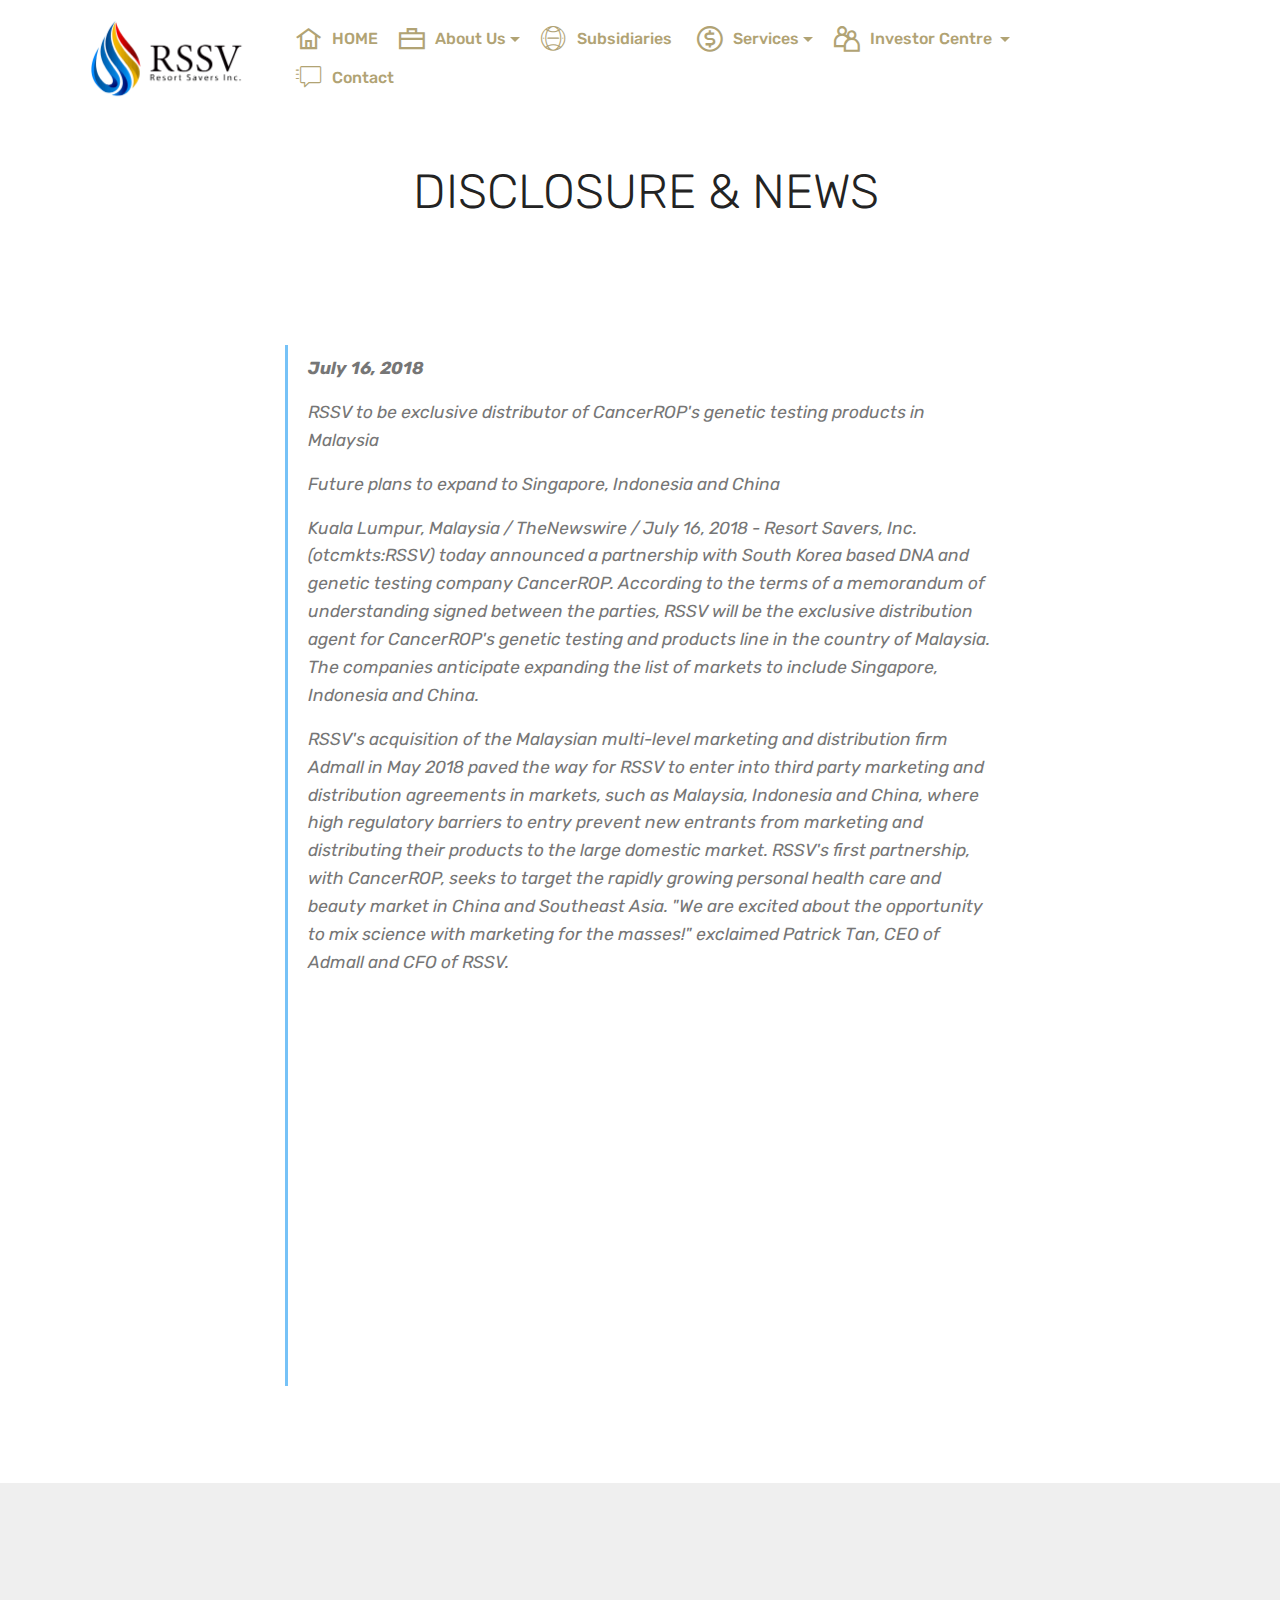
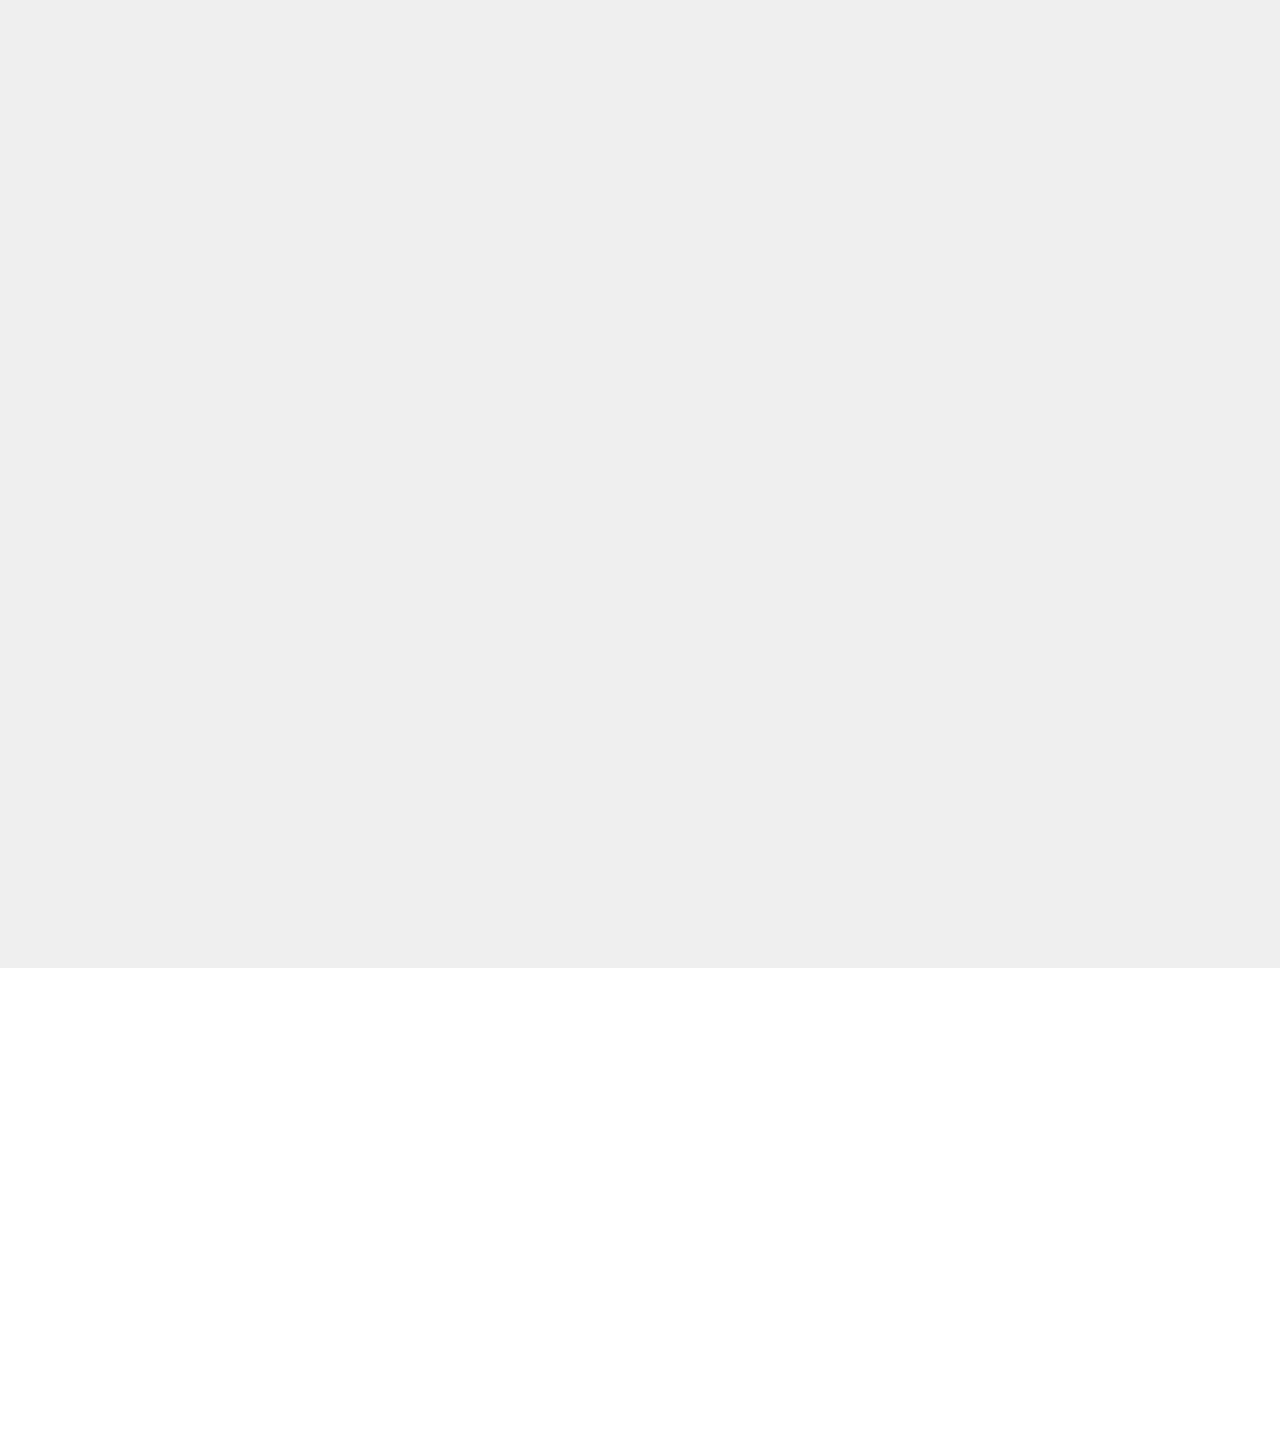
<file: DISCLOSURE&NEWS.html>
<!DOCTYPE html>
<html  >
<head>
  
  <meta charset="UTF-8">
  <meta http-equiv="X-UA-Compatible" content="IE=edge">
  
  <meta name="viewport" content="width=device-width, initial-scale=1, minimum-scale=1">
  <link rel="shortcut icon" href="assets/images/rssv-logo-black-356x203.png" type="image/x-icon">
  <meta name="description" content="Latest news and any disclosure published here.">
  
  <title>DISCLOSURE&NEWS</title>
  <link rel="stylesheet" href="assets/web/assets/mobirise-icons2/mobirise2.css">
  <link rel="stylesheet" href="assets/web/assets/mobirise-icons/mobirise-icons.css">
  <link rel="stylesheet" href="assets/bootstrap/css/bootstrap.min.css">
  <link rel="stylesheet" href="assets/bootstrap/css/bootstrap-grid.min.css">
  <link rel="stylesheet" href="assets/bootstrap/css/bootstrap-reboot.min.css">
  <link rel="stylesheet" href="assets/tether/tether.min.css">
  <link rel="stylesheet" href="assets/animatecss/animate.min.css">
  <link rel="stylesheet" href="assets/socicon/css/styles.css">
  <link rel="stylesheet" href="assets/dropdown/css/style.css">
  <link rel="stylesheet" href="assets/theme/css/style.css">
  <link rel="preload" as="style" href="assets/mobirise/css/mbr-additional.css"><link rel="stylesheet" href="assets/mobirise/css/mbr-additional.css" type="text/css">
  
  
  
</head>
<body>
  <section class="menu cid-qTkzRZLJNu" once="menu" id="menu1-1q">

    

    <nav class="navbar navbar-expand beta-menu navbar-dropdown align-items-center navbar-fixed-top navbar-toggleable-sm">
        <button class="navbar-toggler navbar-toggler-right" type="button" data-toggle="collapse" data-target="#navbarSupportedContent" aria-controls="navbarSupportedContent" aria-expanded="false" aria-label="Toggle navigation">
            <div class="hamburger">
                <span></span>
                <span></span>
                <span></span>
                <span></span>
            </div>
        </button>
        <div class="menu-logo">
            <div class="navbar-brand">
                <span class="navbar-logo">
                    
                         <a href="index.html"><img src="assets/images/rssv-logo-black-356x203.png" alt="Centurion" title="" style="height: 6.3rem;"></a>
                    
                </span>
                
            </div>
        </div>
        <div class="collapse navbar-collapse" id="navbarSupportedContent">
            <ul class="navbar-nav nav-dropdown nav-right" data-app-modern-menu="true"><li class="nav-item"><a class="nav-link link text-danger display-4" href="index.html" aria-expanded="false"><span class="mobi-mbri mobi-mbri-home mbr-iconfont mbr-iconfont-btn"></span>
                        
                        HOME</a></li><li class="nav-item dropdown">
                    <a class="nav-link link dropdown-toggle text-danger display-4" href="page2.html" data-toggle="dropdown-submenu" aria-expanded="false"><span class="mobi-mbri mobi-mbri-briefcase mbr-iconfont mbr-iconfont-btn"></span>
                        
                        About Us
                    </a><div class="dropdown-menu"><a class="dropdown-item text-danger display-4" href="AboutUs.html#header1-g" aria-expanded="false">WHO WE ARE</a><a class="text-danger dropdown-item display-4" href="AboutUs.html#content10-22" aria-expanded="false">Chairman  Letter</a><a class="text-danger dropdown-item display-4" href="AboutUs.html#content4-l" aria-expanded="false">Core Values</a><a class="dropdown-item text-danger display-4" href="AboutUs.html#content4-k">MANAGEMENT TEAM</a></div>
                </li><li class="nav-item"><a class="nav-link link text-danger display-4" href="Subsidiaries.html"><span class="mbri-globe-2 mbr-iconfont mbr-iconfont-btn"></span>Subsidiaries&nbsp;</a></li><li class="nav-item dropdown">
                    <a class="nav-link link dropdown-toggle text-danger display-4" href="page1.html" data-toggle="dropdown-submenu" aria-expanded="true"><span class="mobi-mbri mobi-mbri-cash mbr-iconfont mbr-iconfont-btn"></span>
                        
                        Services
                    </a><div class="dropdown-menu"><a class="dropdown-item text-danger display-4" href="Services.html#content5-8" aria-expanded="false">CORPORATE FIANANCE ADVISORY</a><a class="dropdown-item text-danger display-4" href="Services.html#features18-10" aria-expanded="false">ASSET MANAGEMENT</a><a class="dropdown-item text-danger display-4" href="Services.html#features11-12" aria-expanded="false">PRIVATE PLACEMENTS</a></div>
                </li>
                <li class="nav-item dropdown"><a class="nav-link link dropdown-toggle text-danger display-4" href="Investor.html" data-toggle="dropdown-submenu" aria-expanded="false"><span class="mobi-mbri mobi-mbri-users mbr-iconfont mbr-iconfont-btn"></span>Investor Centre&nbsp;</a><div class="dropdown-menu"><a class="dropdown-item text-danger display-4" href="Investor.html#header16-15" aria-expanded="false">OVERVIEW</a><a class="dropdown-item text-danger display-4" href="Investor.html#custom-html-16" aria-expanded="false">CORPORATE INFORMATION</a><a class="dropdown-item text-danger display-4" href="Investor.html#content6-1l" aria-expanded="false">FINANCIAL REPORT</a><a class="dropdown-item text-danger display-4" href="Investor.html#content11-1p" aria-expanded="false">PRESS CENTER</a></div></li><li class="nav-item"><a class="nav-link link text-danger display-4" href="Contact.html"><span class="mbri-help mbr-iconfont mbr-iconfont-btn"></span>
                        Contact &nbsp; &nbsp; &nbsp; &nbsp; &nbsp; &nbsp; &nbsp; &nbsp; &nbsp; &nbsp;&nbsp;</a></li></ul>
            
        </div>
    </nav>
</section>

<section class="mbr-section content4 cid-rHS8vMUzVp" id="content4-1r">

    

    <div class="container">
        <div class="media-container-row">
            <div class="title col-12 col-md-8">
                <h2 class="align-center pb-3 mbr-fonts-style display-2"><br>&nbsp;DISCLOSURE &amp; NEWS</h2>
                
                
            </div>
        </div>
    </div>
</section>

<section class="mbr-section article content1 cid-rHSbQkheWp" id="content2-1t">

     

    <div class="container">
        <div class="media-container-row">
            <div class="mbr-text col-12 col-md-8 mbr-fonts-style display-7">
                <blockquote><p><strong>July 16, 2018 </strong></p><p>RSSV to be exclusive distributor of CancerROP's genetic testing products in Malaysia</p><p><span style="font-size: 1.09rem;">Future plans to expand to Singapore, Indonesia and China</span></p><p><span style="font-size: 1.09rem;">Kuala Lumpur, Malaysia / TheNewswire / July 16, 2018 - Resort Savers, Inc. (otcmkts:RSSV) today announced a partnership with South Korea based DNA and genetic testing company CancerROP. According to the terms of a memorandum of understanding signed between the parties, RSSV will be the exclusive distribution agent for CancerROP's genetic testing and products line in the country of Malaysia. The companies anticipate expanding the list of markets to include Singapore, Indonesia and China.</span></p><p>RSSV's acquisition of the Malaysian multi-level marketing and distribution firm Admall in May 2018 paved the way for RSSV to enter into third party marketing and distribution agreements in markets, such as Malaysia, Indonesia and China, where high regulatory barriers to entry prevent new entrants from marketing and distributing their products to the large domestic market. RSSV's first partnership, with CancerROP, seeks to target the rapidly growing personal health care and beauty market in China and Southeast Asia. "We are excited about the opportunity to mix science with marketing for the masses!" exclaimed Patrick Tan, CEO of Admall and CFO of RSSV.</p><p>CancerROP provides DNA testing services including early diagnostics for genetic disorders, molecular diagnostics and whole genome sequencing. Insights gained from DNA profiling drive CancerROP's cancer treatment, beauty and personal care businesses. Which will all be part of the new admall marketing program, which will include medical tourism.</p><p>RSSV CEO D.S. Chang said of the deal, "This is a huge move forward in the development of RSSV." He also added, "We plan to apply for a NASDAQ listing within 90 days following FINRA review of our reverse stock split and corporate name change." Last week, the RSSV board and stockholders approved a reverse 1-for-30 stock split and a corporate name change to SGCI Group Holding, Inc. The reverse split and name change will become effective following review by FINRA.</p><p>Press release on : <a href="https://www.marketwatch.com/press-release/resort-savers-inc-announces-medical-distribution-partnership-with-south-korea-based-cancerrop-2018-07-16-15249036">https://www.marketwatch.com/</a></p></blockquote>
            </div>
        </div>
    </div>
</section>

<section class="mbr-section article content1 cid-rHS8wL4UW1" id="content2-1s">

     

    <div class="container">
        <div class="media-container-row">
            <div class="mbr-text col-12 col-md-8 mbr-fonts-style display-7">
                <blockquote><p><strong>Resort Savers, Inc. (RSSV) Provides Update on Its Health Beverage Subsidiary, Amuli.</strong></p><p>SHENZHEN, CHINA--(Marketwired - Sep 20, 2016) - Resort Savers, Inc. (OTCQB: RSSV) (the "Company" or "RSSV"), a strategic investment and development company, today is pleased to provide an update on its majority-owned Kvass health beverage producer, Shenzhen Amuli Industrial Development Company Limited ("Amuli").</p><p><span style="font-size: 1.09rem;">As mentioned in its Fiscal Q1 2016 press release, Amuli was in the process of expanding production facilities, and had been ordered to move its factory to a new location, an expense paid for by the Chinese government.</span><br></p><p><span style="font-size: 1.09rem;">Three months later, the factory has been officially moved to its new address: Shen Zhen Shi Long Hua Xin Qu Guan Lan Da Dao 152 Hao Tang Zheng Ke Ji Yuan 1 Dong 1 Lau. Moreover, the expansion and renovation of its production facilities is expected to be complete by the end of this month with the first bottled version of the drink produced by the end of October 2016.</span></p><p>The drinks will be sold to several hotels and restaurants located in Shenzhen, Guangdong Province, China. These initial sales venues have already completed several successful tastings of the drink and are eager to introduce the drink to their guests and customers.</p><p>Amuli is the brand name of the Russian drink Kvass, which is a traditional Slavic and Baltic fermented beverage commonly made from black or regular rye bread. It is especially popular in Russia, Latvia, Lithuania, Belarus and Ukraine, and in Harbin and Xinjiang, China, where Russian culture has had an influence. Kvass is classified as a non-alcoholic drink by Russian standards and can be flavored with fruits such as strawberries and raisins, or with herbs such as mint.</p><p><span style="font-size: 1.09rem;">The Company's Form 10-Q for the quarter ended July 31, 2016 was filed with the Securities and Exchange Commission on September 14, 2016.</span><br></p><p>press realease on : <a href="https://www.otcmarkets.com/stock/RSSV/news/Resort-Savers-Inc-RSSV-Provides-Update-on-Its-Health-Beverage-Subsidiary-Amuli?id=140904" target="_blank">www.otcmarkets.com</a></p></blockquote>
            </div>
        </div>
    </div>
</section>

<section class="cid-rIa9ag3Zv5 mbr-reveal" id="footer1-1z">

    

    

    <div class="container">
        <div class="media-container-row content text-white">
            <div class="col-12 col-md-3">
                <div class="media-wrap">
                    <a href="index.html">
                        <img src="assets/images/rssv-logo-black-356x203.png" alt="" title="">
                    </a>
                </div>
            </div>
            <div class="col-12 col-md-3 mbr-fonts-style display-7">
                <h5 class="pb-3">
                    RSSV [Headquater]</h5>
                <p class="mbr-text">1004 Commercial Avenue Suite 509 Anacortes, WA 98221, United States</p>
            </div>
            <div class="col-12 col-md-3 mbr-fonts-style display-7">
                <h5 class="pb-3">
                    RSSV [Malaysia]</h5>
                <p class="mbr-text">Level 11, Tower 4, Puchong Financial Corporate Centre (PFCC)<br>Jalan Puteri 1/2, Bandar Puteri, 47100 Puchong, Malaysia<br><br>Contact No.: +603 8600 0313<br>Email: ir@resortsaversinc.finance<br></p>
            </div>
            <div class="col-12 col-md-3 mbr-fonts-style display-7">
                <h5 class="pb-3">
                    Links
                </h5>
                <p class="mbr-text"><a href="https://www.nasdaq.com/market-activity/stocks/rssv" target="_blank">Nasdaq</a></p>
            </div>
        </div>
        <div class="footer-lower">
            <div class="media-container-row">
                <div class="col-sm-12">
                    <hr>
                </div>
            </div>
            <div class="media-container-row mbr-white">
                <div class="col-sm-6 copyright">
                    <p class="mbr-text mbr-fonts-style display-7">
                        © Copyright 2019 ResortsSaverInc. - All Rights Reserved
                    </p>
                </div>
                <div class="col-md-6">
                    
                </div>
            </div>
        </div>
    </div>
</section>


  <script src="assets/web/assets/jquery/jquery.min.js"></script>
  <script src="assets/popper/popper.min.js"></script>
  <script src="assets/bootstrap/js/bootstrap.min.js"></script>
  <script src="assets/smoothscroll/smooth-scroll.js"></script>
  <script src="assets/tether/tether.min.js"></script>
  <script src="assets/touchswipe/jquery.touch-swipe.min.js"></script>
  <script src="assets/viewportchecker/jquery.viewportchecker.js"></script>
  <script src="assets/dropdown/js/nav-dropdown.js"></script>
  <script src="assets/dropdown/js/navbar-dropdown.js"></script>
  <script src="assets/theme/js/script.js"></script>
  
  
  <input name="animation" type="hidden">
   <div id="scrollToTop" class="scrollToTop mbr-arrow-up"><a style="text-align: center;"><i class="mbr-arrow-up-icon mbr-arrow-up-icon-cm cm-icon cm-icon-smallarrow-up"></i></a></div>
  </body>
</html>
</file>
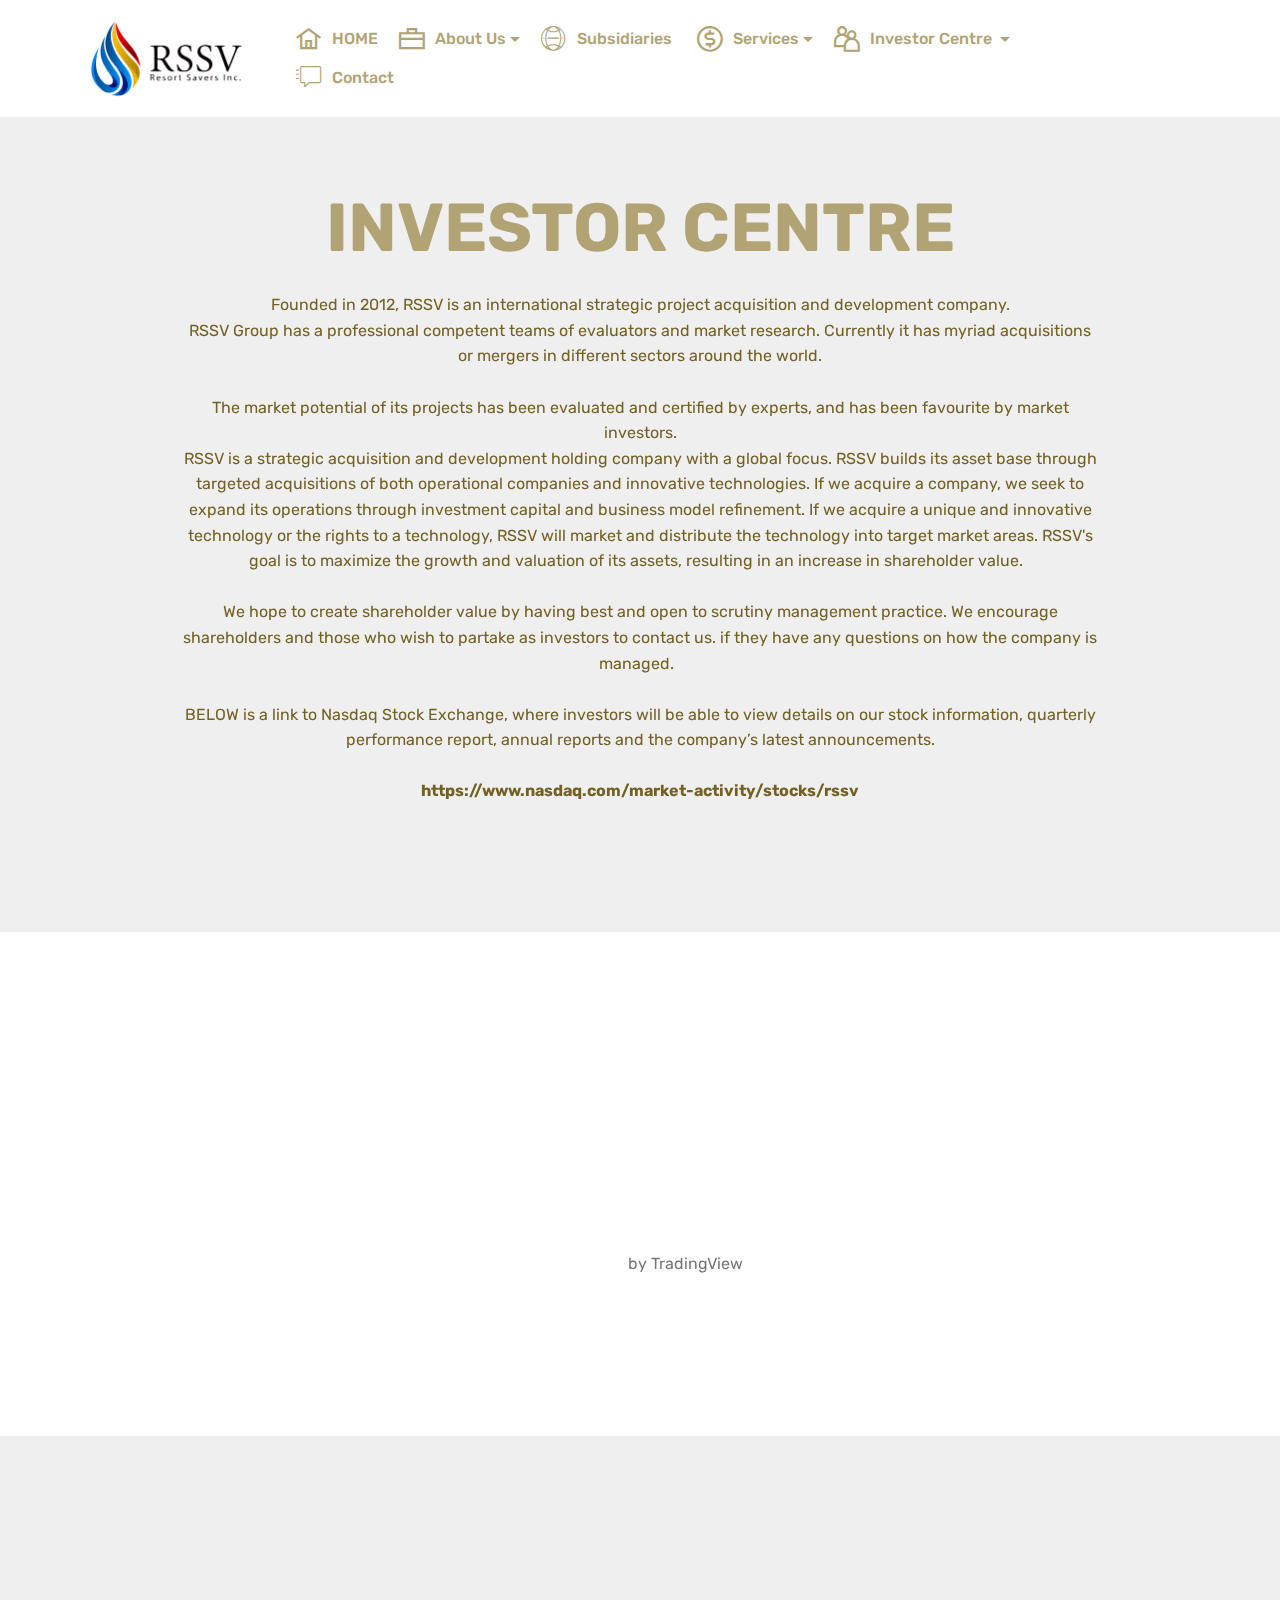
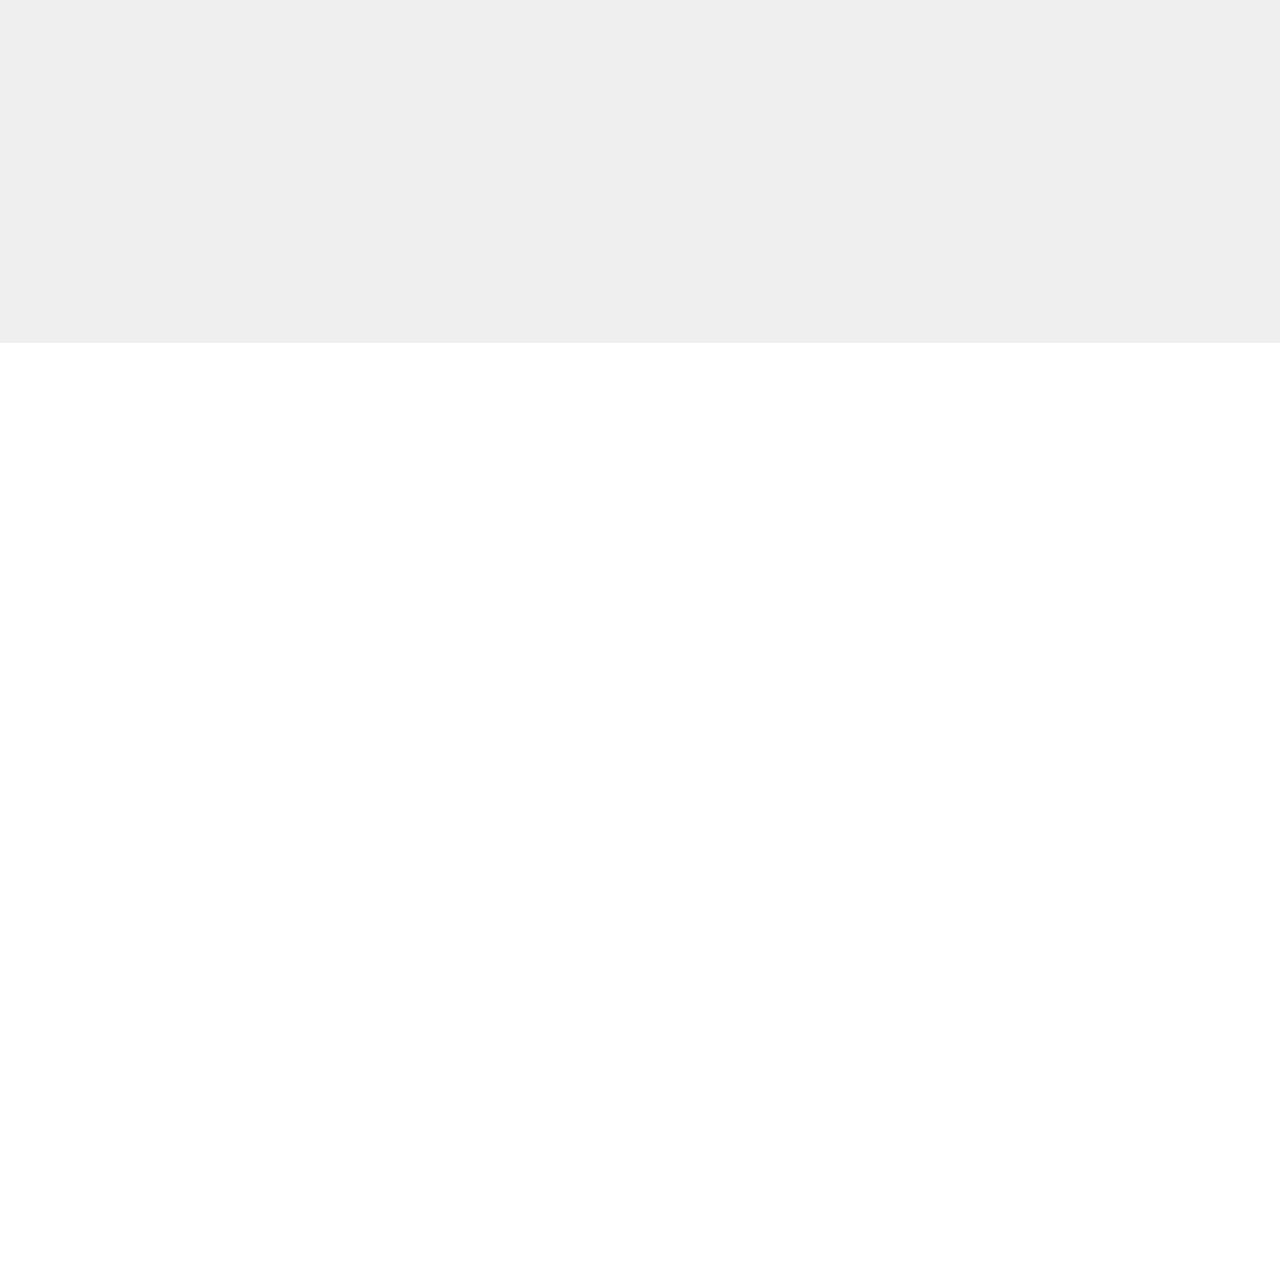
<file: Investor.html>
<!DOCTYPE html>
<html  >
<head>
  
  <meta charset="UTF-8">
  <meta http-equiv="X-UA-Compatible" content="IE=edge">
  
  <meta name="viewport" content="width=device-width, initial-scale=1, minimum-scale=1">
  <link rel="shortcut icon" href="assets/images/rssv-logo-black-356x203.png" type="image/x-icon">
  <meta name="description" content="RSSV is a strategic acquisition and development holding company with a global focus. RSSV builds its asset base through targeted acquisitions of both operational companies and innovative technologies. If we acquire a company, we seek to expand its operations through investment capital and business model refinement. If we acquire a unique and innovative technology or the rights to a technology, RSSV will market and distribute the technology into target market areas. RSSV's goal is to maximize the growth and valuation of its assets, resulting in an increase in shareholder value.">
  
  <title>InvestorCentre</title>
  <link rel="stylesheet" href="assets/web/assets/mobirise-icons2/mobirise2.css">
  <link rel="stylesheet" href="assets/web/assets/mobirise-icons/mobirise-icons.css">
  <link rel="stylesheet" href="assets/bootstrap/css/bootstrap.min.css">
  <link rel="stylesheet" href="assets/bootstrap/css/bootstrap-grid.min.css">
  <link rel="stylesheet" href="assets/bootstrap/css/bootstrap-reboot.min.css">
  <link rel="stylesheet" href="assets/tether/tether.min.css">
  <link rel="stylesheet" href="assets/animatecss/animate.min.css">
  <link rel="stylesheet" href="assets/socicon/css/styles.css">
  <link rel="stylesheet" href="assets/dropdown/css/style.css">
  <link rel="stylesheet" href="assets/theme/css/style.css">
  <link rel="preload" as="style" href="assets/mobirise/css/mbr-additional.css"><link rel="stylesheet" href="assets/mobirise/css/mbr-additional.css" type="text/css">
  
  
  
</head>
<body>
  <section class="menu cid-qTkzRZLJNu" once="menu" id="menu1-5">

    

    <nav class="navbar navbar-expand beta-menu navbar-dropdown align-items-center navbar-fixed-top navbar-toggleable-sm">
        <button class="navbar-toggler navbar-toggler-right" type="button" data-toggle="collapse" data-target="#navbarSupportedContent" aria-controls="navbarSupportedContent" aria-expanded="false" aria-label="Toggle navigation">
            <div class="hamburger">
                <span></span>
                <span></span>
                <span></span>
                <span></span>
            </div>
        </button>
        <div class="menu-logo">
            <div class="navbar-brand">
                <span class="navbar-logo">
                    
                         <a href="index.html"><img src="assets/images/rssv-logo-black-356x203.png" alt="Centurion" title="" style="height: 6.3rem;"></a>
                    
                </span>
                
            </div>
        </div>
        <div class="collapse navbar-collapse" id="navbarSupportedContent">
            <ul class="navbar-nav nav-dropdown nav-right" data-app-modern-menu="true"><li class="nav-item"><a class="nav-link link text-danger display-4" href="index.html" aria-expanded="false"><span class="mobi-mbri mobi-mbri-home mbr-iconfont mbr-iconfont-btn"></span>
                        
                        HOME</a></li><li class="nav-item dropdown">
                    <a class="nav-link link dropdown-toggle text-danger display-4" href="page2.html" data-toggle="dropdown-submenu" aria-expanded="false"><span class="mobi-mbri mobi-mbri-briefcase mbr-iconfont mbr-iconfont-btn"></span>
                        
                        About Us
                    </a><div class="dropdown-menu"><a class="dropdown-item text-danger display-4" href="AboutUs.html#header1-g" aria-expanded="false">WHO WE ARE</a><a class="text-danger dropdown-item display-4" href="AboutUs.html#content10-22" aria-expanded="false">Chairman  Letter</a><a class="text-danger dropdown-item display-4" href="AboutUs.html#content4-l" aria-expanded="false">Core Values</a><a class="dropdown-item text-danger display-4" href="AboutUs.html#content4-k">MANAGEMENT TEAM</a></div>
                </li><li class="nav-item"><a class="nav-link link text-danger display-4" href="Subsidiaries.html"><span class="mbri-globe-2 mbr-iconfont mbr-iconfont-btn"></span>Subsidiaries&nbsp;</a></li><li class="nav-item dropdown">
                    <a class="nav-link link dropdown-toggle text-danger display-4" href="page1.html" data-toggle="dropdown-submenu" aria-expanded="true"><span class="mobi-mbri mobi-mbri-cash mbr-iconfont mbr-iconfont-btn"></span>
                        
                        Services
                    </a><div class="dropdown-menu"><a class="dropdown-item text-danger display-4" href="Services.html#content5-8" aria-expanded="false">CORPORATE FIANANCE ADVISORY</a><a class="dropdown-item text-danger display-4" href="Services.html#features18-10" aria-expanded="false">ASSET MANAGEMENT</a><a class="dropdown-item text-danger display-4" href="Services.html#features11-12" aria-expanded="false">PRIVATE PLACEMENTS</a></div>
                </li>
                <li class="nav-item dropdown"><a class="nav-link link dropdown-toggle text-danger display-4" href="Investor.html" data-toggle="dropdown-submenu" aria-expanded="false"><span class="mobi-mbri mobi-mbri-users mbr-iconfont mbr-iconfont-btn"></span>Investor Centre&nbsp;</a><div class="dropdown-menu"><a class="dropdown-item text-danger display-4" href="Investor.html#header16-15" aria-expanded="false">OVERVIEW</a><a class="dropdown-item text-danger display-4" href="Investor.html#custom-html-16" aria-expanded="false">CORPORATE INFORMATION</a><a class="dropdown-item text-danger display-4" href="Investor.html#content6-1l" aria-expanded="false">FINANCIAL REPORT</a><a class="dropdown-item text-danger display-4" href="Investor.html#content11-1p" aria-expanded="false">PRESS CENTER</a></div></li><li class="nav-item"><a class="nav-link link text-danger display-4" href="Contact.html"><span class="mbri-help mbr-iconfont mbr-iconfont-btn"></span>
                        Contact &nbsp; &nbsp; &nbsp; &nbsp; &nbsp; &nbsp; &nbsp; &nbsp; &nbsp; &nbsp;&nbsp;</a></li></ul>
            
        </div>
    </nav>
</section>

<section class="header1 cid-rHtOtHZWOQ" id="header16-15">

    

    

    <div class="container">
        <div class="row justify-content-md-center">
            <div class="col-md-10 align-center">
                <h1 class="mbr-section-title mbr-bold pb-3 mbr-fonts-style display-1">
                    <br>INVESTOR CENTRE</h1>
                
                <p class="mbr-text pb-3 mbr-fonts-style display-7">Founded in 2012, RSSV is an international strategic project acquisition and development company.<br>RSSV Group has a professional competent teams of evaluators and market research. Currently it has myriad acquisitions or mergers in different sectors around the world.<br><br>The market potential of its projects has been evaluated and certified by experts, and has been favourite by market investors.<br>RSSV is a strategic acquisition and development holding company with a global focus. RSSV builds its asset base through targeted acquisitions of both operational companies and innovative technologies. If we acquire a company, we seek to expand its operations through investment capital and business model refinement. If we acquire a unique and innovative technology or the rights to a technology, RSSV will market and distribute the technology into target market areas. RSSV's goal is to maximize the growth and valuation of its assets, resulting in an increase in shareholder value.  <br><br>We hope to create shareholder value by having best and open to scrutiny management practice. We encourage shareholders and those who wish to partake as investors to contact us. if they have any questions on how the company is managed.  <br><br>BELOW is a link to Nasdaq Stock Exchange, where investors will be able to view details on our stock information, quarterly performance report, annual reports and the company’s latest announcements.<br><br><strong>https://www.nasdaq.com/market-activity/stocks/rssv</strong><br><strong><br></strong><br></p>
                
            </div>
        </div>
    </div>

</section>

<div id="custom-html-16"><!-- TradingView Widget BEGIN -->
<div class="tradingview-widget-container">
  <div id="tradingview_b4522"></div>
  <div class="tradingview-widget-copyright"><a href="https://www.tradingview.com/symbols/OTC-RSSV/" rel="noopener" target="_blank"><span class="blue-text">RSSV Chart</span></a> by TradingView</div>
  <script type="text/javascript" src="https://s3.tradingview.com/tv.js"></script>
  <script type="text/javascript">
  new TradingView.widget(
  {
  "width": 980,
  "height": 610,
  "symbol": "OTC:RSSV",
  "interval": "D",
  "timezone": "Etc/UTC",
  "theme": "Light",
  "style": "1",
  "locale": "en",
  "toolbar_bg": "#f1f3f6",
  "enable_publishing": false,
  "save_image": false,
  "details": true,
  "container_id": "tradingview_b4522"
}
  );
  </script>
</div>
<!-- TradingView Widget END --></div>

<section class="mbr-section content6 cid-rHS0U07IKt" id="content6-1l">
    
     
    
    <div class="container">
        <div class="media-container-row">
            <div class="col-12 col-md-8">
                <div class="media-container-row">
                    <div class="mbr-figure" style="width: 95%;">
                      <a href="https://backend.otcmarkets.com/otcapi/company/sec-filings/13741652/content/pdf" target="_blank"><img src="assets/images/secfiling-2019-680x880.jpg" alt="" title=""></a>  
                    </div>
                    <div class="media-content">
                        <div class="mbr-section-text">
                            <p class="mbr-text mb-0 mbr-fonts-style display-5"><strong>FINANCIAL REPORTING<br></strong>U.S. Reporting : SEC Reporting<br>Latest Report : 09/30/2019<br>CIK : 0001572384<br>Fiscal Year End : 12/31<br></p>
                        </div>
                    </div>
                </div>
            </div>
        </div>
    </div>
</section>

<section class="mbr-section content4 cid-rHS6FbZirP" id="content4-1o">

    

    <div class="container">
        <div class="media-container-row">
            <div class="title col-12 col-md-8">
                <h2 class="align-center pb-3 mbr-fonts-style display-2"><strong>PRESS RELEASE &amp; NEWS</strong></h2>
                
                
            </div>
        </div>
    </div>
</section>

<section class="mbr-section article content11 cid-rHS6GVRrM4" id="content11-1p">
     

    <div class="container">
        <div class="media-container-row">
            <div class="mbr-text counter-container col-12 col-md-8 mbr-fonts-style display-7">
                <ol>
                    <li><strong>October 19, 2019</strong>&nbsp;- Resort Savers (OTC:RSSV) stock has been moved at 1911.764706% throughout last twelve months. The stock has performed 4175% around last thirty days, and changed 1325% over the last three months. <a href="DISCLOSURE&NEWS.html#content2-1u">More Info!</a></li>
                    <li><strong>July 16, 2018&nbsp;</strong>- Resort Savers, Inc. Announces Medical Distribution Partnership with South Korea-based CancerROP.<a href="DISCLOSURE&NEWS.html#content2-1t"> More Info!</a></li>
                    <li><strong>September 20th, 2016</strong>&nbsp;- Resort Savers, Inc. (RSSV) Provides Update on Its Health Beverage Subsidiary, Amuli. <a href="DISCLOSURE&NEWS.html#content2-1s">More Info!</a></li>
                </ol>
            </div>
        </div>
    </div>
</section>

<section class="cid-rIa96JNuUz mbr-reveal" id="footer1-1y">

    

    

    <div class="container">
        <div class="media-container-row content text-white">
            <div class="col-12 col-md-3">
                <div class="media-wrap">
                    <a href="index.html">
                        <img src="assets/images/rssv-logo-black-356x203.png" alt="" title="">
                    </a>
                </div>
            </div>
            <div class="col-12 col-md-3 mbr-fonts-style display-7">
                <h5 class="pb-3"></h5>
                <p class="mbr-text"></p>
            </div>
            <div class="col-12 col-md-3 mbr-fonts-style display-7">
                <h5 class="pb-3">RSSV [Headquarter]</h5>
                <p class="mbr-text">Level 11, Tower 4, Puchong Financial Corporate Centre (PFCC)<br>Jalan Puteri 1/2, Bandar Puteri, 47100 Puchong, Malaysia<br><br>Contact No.: +603 8600 0313<br>Email: ir@resortsaversinc.finance<br></p>
            </div>
            <div class="col-12 col-md-3 mbr-fonts-style display-7">
                <h5 class="pb-3">
                    Links
                </h5>
                <p class="mbr-text"><a href="https://www.nasdaq.com/market-activity/stocks/rssv" target="_blank">Nasdaq</a></p>
            </div>
        </div>
        <div class="footer-lower">
            <div class="media-container-row">
                <div class="col-sm-12">
                    <hr>
                </div>
            </div>
            <div class="media-container-row mbr-white">
                <div class="col-sm-6 copyright">
                    <p class="mbr-text mbr-fonts-style display-7">
                        © Copyright 2019 ResortSaversInc. - All Rights Reserved
                    </p>
                </div>
                <div class="col-md-6">
                    
                </div>
            </div>
        </div>
    </div>
</section>


  <script src="assets/web/assets/jquery/jquery.min.js"></script>
  <script src="assets/popper/popper.min.js"></script>
  <script src="assets/bootstrap/js/bootstrap.min.js"></script>
  <script src="assets/smoothscroll/smooth-scroll.js"></script>
  <script src="assets/tether/tether.min.js"></script>
  <script src="assets/touchswipe/jquery.touch-swipe.min.js"></script>
  <script src="assets/viewportchecker/jquery.viewportchecker.js"></script>
  <script src="assets/dropdown/js/nav-dropdown.js"></script>
  <script src="assets/dropdown/js/navbar-dropdown.js"></script>
  <script src="assets/theme/js/script.js"></script>
  
  
  <input name="animation" type="hidden">
   <div id="scrollToTop" class="scrollToTop mbr-arrow-up"><a style="text-align: center;"><i class="mbr-arrow-up-icon mbr-arrow-up-icon-cm cm-icon cm-icon-smallarrow-up"></i></a></div>
  </body>
</html>
</file>
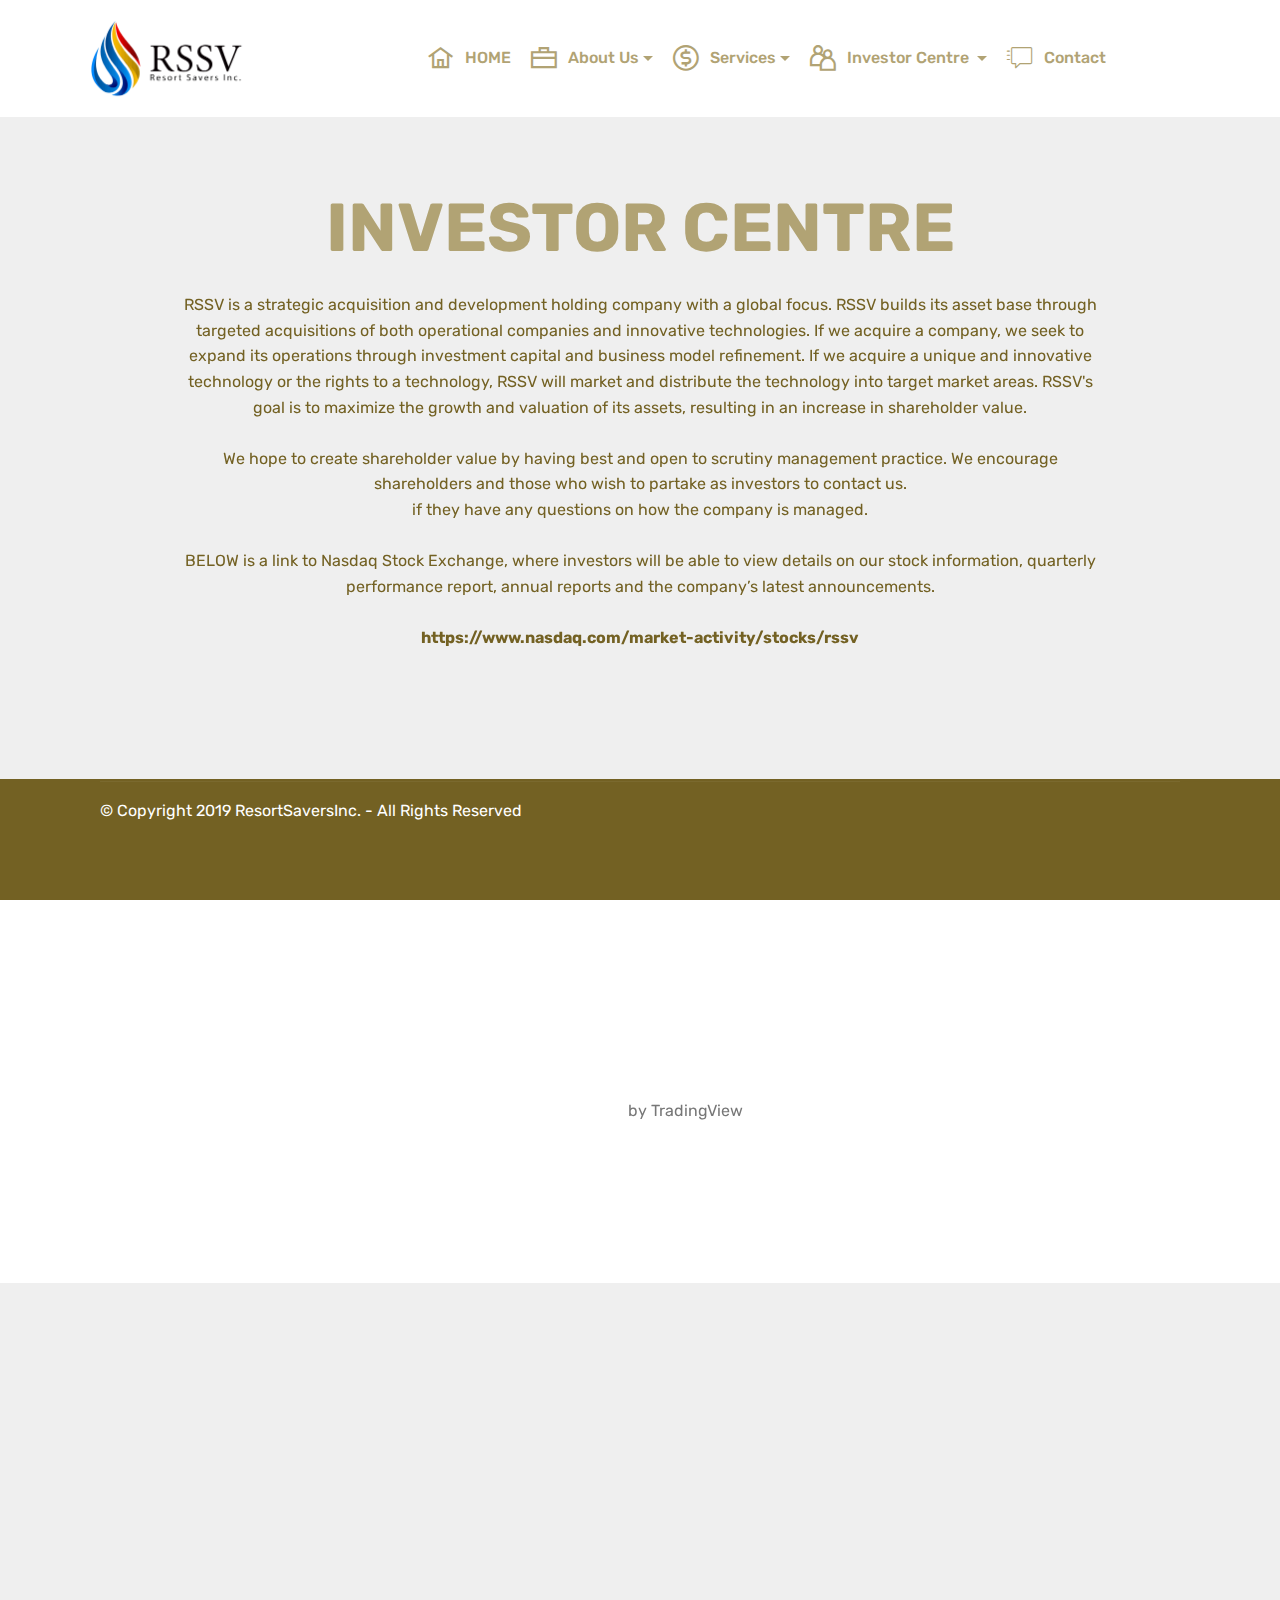
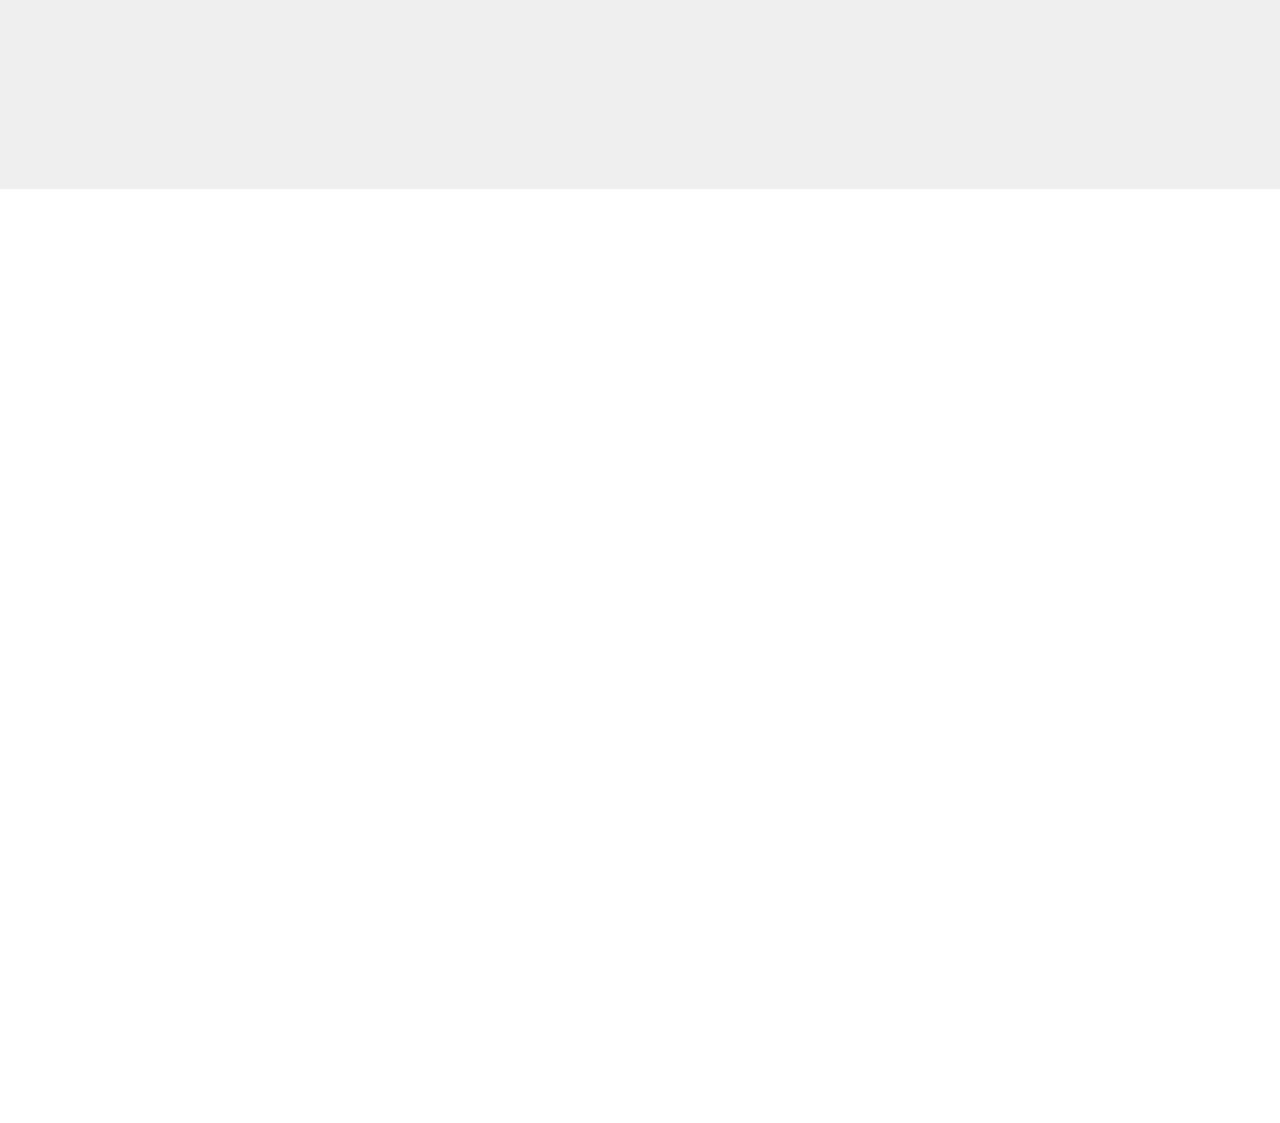
<file: InvestorCentre.html>
<!DOCTYPE html>
<html  >
<head>
  
  <meta charset="UTF-8">
  <meta http-equiv="X-UA-Compatible" content="IE=edge">
  
  <meta name="viewport" content="width=device-width, initial-scale=1, minimum-scale=1">
  <link rel="shortcut icon" href="assets/images/rssv-logo-black-356x203.png" type="image/x-icon">
  <meta name="description" content="RSSV is a strategic acquisition and development holding company with a global focus. RSSV builds its asset base through targeted acquisitions of both operational companies and innovative technologies. If we acquire a company, we seek to expand its operations through investment capital and business model refinement. If we acquire a unique and innovative technology or the rights to a technology, RSSV will market and distribute the technology into target market areas. RSSV's goal is to maximize the growth and valuation of its assets, resulting in an increase in shareholder value.">
  
  <title>InvestorCentre</title>
  <link rel="stylesheet" href="assets/web/assets/mobirise-icons2/mobirise2.css">
  <link rel="stylesheet" href="assets/web/assets/mobirise-icons/mobirise-icons.css">
  <link rel="stylesheet" href="assets/bootstrap/css/bootstrap.min.css">
  <link rel="stylesheet" href="assets/bootstrap/css/bootstrap-grid.min.css">
  <link rel="stylesheet" href="assets/bootstrap/css/bootstrap-reboot.min.css">
  <link rel="stylesheet" href="assets/tether/tether.min.css">
  <link rel="stylesheet" href="assets/animatecss/animate.min.css">
  <link rel="stylesheet" href="assets/socicon/css/styles.css">
  <link rel="stylesheet" href="assets/dropdown/css/style.css">
  <link rel="stylesheet" href="assets/theme/css/style.css">
  <link rel="preload" as="style" href="assets/mobirise/css/mbr-additional.css"><link rel="stylesheet" href="assets/mobirise/css/mbr-additional.css" type="text/css">
  
  
  
</head>
<body>
  <section class="menu cid-qTkzRZLJNu" once="menu" id="menu1-5">

    

    <nav class="navbar navbar-expand beta-menu navbar-dropdown align-items-center navbar-fixed-top navbar-toggleable-sm">
        <button class="navbar-toggler navbar-toggler-right" type="button" data-toggle="collapse" data-target="#navbarSupportedContent" aria-controls="navbarSupportedContent" aria-expanded="false" aria-label="Toggle navigation">
            <div class="hamburger">
                <span></span>
                <span></span>
                <span></span>
                <span></span>
            </div>
        </button>
        <div class="menu-logo">
            <div class="navbar-brand">
                <span class="navbar-logo">
                    
                         <a href="index.html"><img src="assets/images/rssv-logo-black-356x203.png" alt="Centurion" title="" style="height: 6.3rem;"></a>
                    
                </span>
                
            </div>
        </div>
        <div class="collapse navbar-collapse" id="navbarSupportedContent">
            <ul class="navbar-nav nav-dropdown nav-right" data-app-modern-menu="true"><li class="nav-item"><a class="nav-link link text-danger display-4" href="index.html" aria-expanded="false"><span class="mobi-mbri mobi-mbri-home mbr-iconfont mbr-iconfont-btn"></span>
                        
                        HOME</a></li><li class="nav-item dropdown">
                    <a class="nav-link link dropdown-toggle text-danger display-4" href="page2.html" data-toggle="dropdown-submenu" aria-expanded="false"><span class="mobi-mbri mobi-mbri-briefcase mbr-iconfont mbr-iconfont-btn"></span>
                        
                        About Us
                    </a><div class="dropdown-menu"><a class="dropdown-item text-danger display-4" href="AboutUs.html#header1-g" aria-expanded="false">WHO WE ARE</a><a class="dropdown-item text-danger display-4" href="AboutUs.html#content4-k">MANAGEMENT TEAM</a></div>
                </li><li class="nav-item dropdown">
                    <a class="nav-link link dropdown-toggle text-danger display-4" href="page1.html" data-toggle="dropdown-submenu" aria-expanded="false"><span class="mobi-mbri mobi-mbri-cash mbr-iconfont mbr-iconfont-btn"></span>
                        
                        Services
                    </a><div class="dropdown-menu"><a class="dropdown-item text-danger display-4" href="Services.html#content5-8" aria-expanded="false">CORPORATE FIANANCE ADVISORY</a><a class="dropdown-item text-danger display-4" href="Services.html#features18-10" aria-expanded="false">ASSET MANAGEMENT</a><a class="dropdown-item text-danger display-4" href="Services.html#features11-12" aria-expanded="false">PRIVATE PLACEMENTS</a><a class="dropdown-item text-danger display-4" href="Services.html#content4-14" aria-expanded="false">BROKERAGE SERVICES &amp; RESEARCH</a></div>
                </li>
                <li class="nav-item dropdown"><a class="nav-link link dropdown-toggle text-danger display-4" href="page3.html" data-toggle="dropdown-submenu" aria-expanded="true"><span class="mobi-mbri mobi-mbri-users mbr-iconfont mbr-iconfont-btn"></span>Investor Centre&nbsp;</a><div class="dropdown-menu"><a class="dropdown-item text-danger display-4" href="page3.html#header16-15" aria-expanded="false">OVERVIEW</a><a class="dropdown-item text-danger display-4" href="page3.html#custom-html-16" aria-expanded="false">CORPORATE INFORMATION</a><a class="dropdown-item text-danger display-4" href="page3.html#content6-1l" aria-expanded="false">FINANCIAL REPORT</a><a class="dropdown-item text-danger display-4" href="page3.html#content4-1o" aria-expanded="false">PRESS CENTER</a></div></li><li class="nav-item"><a class="nav-link link text-danger display-4" href="page4.html"><span class="mbri-help mbr-iconfont mbr-iconfont-btn"></span>
                        Contact &nbsp; &nbsp; &nbsp; &nbsp; &nbsp; &nbsp; &nbsp; &nbsp; &nbsp; &nbsp;&nbsp;</a></li></ul>
            
        </div>
    </nav>
</section>

<section class="header1 cid-rHtOtHZWOQ" id="header16-15">

    

    

    <div class="container">
        <div class="row justify-content-md-center">
            <div class="col-md-10 align-center">
                <h1 class="mbr-section-title mbr-bold pb-3 mbr-fonts-style display-1">
                    <br>INVESTOR CENTRE</h1>
                
                <p class="mbr-text pb-3 mbr-fonts-style display-7">RSSV is a strategic acquisition and development holding company with a global focus. RSSV builds its asset base through targeted acquisitions of both operational companies and innovative technologies. If we acquire a company, we seek to expand its operations through investment capital and business model refinement. If we acquire a unique and innovative technology or the rights to a technology, RSSV will market and distribute the technology into target market areas. RSSV's goal is to maximize the growth and valuation of its assets, resulting in an increase in shareholder value.<br><br>We hope to create shareholder value by having best and open to scrutiny management practice. We encourage shareholders and those who wish to partake as investors to contact us.<br>if they have any questions on how the company is managed.<br><br>BELOW is a link to Nasdaq Stock Exchange, where investors will be able to view details on our stock information, quarterly performance report, annual reports and the company’s latest announcements.<br><br><strong>https://www.nasdaq.com/market-activity/stocks/rssv</strong><br><strong><br></strong><br></p>
                
            </div>
        </div>
    </div>

</section>

<div id="custom-html-16"><!-- TradingView Widget BEGIN -->
<div class="tradingview-widget-container">
  <div id="tradingview_63b4e"></div>
  <div class="tradingview-widget-copyright"><a href="https://www.tradingview.com/symbols/OTC-RSSV/" rel="noopener" target="_blank"><span class="blue-text">RSSV Chart</span></a> by TradingView</div>
  <script type="text/javascript" src="https://s3.tradingview.com/tv.js"></script>
  <script type="text/javascript">
  new TradingView.widget(
  {
  "autosize": true,
  "symbol": "OTC:RSSV",
  "interval": "D",
  "timezone": "Etc/UTC",
  "theme": "Light",
  "style": "0",
  "locale": "en",
  "toolbar_bg": "#f1f3f6",
  "enable_publishing": false,
  "allow_symbol_change": true,
  "save_image": false,
  "details": true,
  "container_id": "tradingview_63b4e"
}
  );
  </script>
</div>
<!-- TradingView Widget END --></div>

<section class="mbr-section content6 cid-rHS0U07IKt" id="content6-1l">
    
     
    
    <div class="container">
        <div class="media-container-row">
            <div class="col-12 col-md-8">
                <div class="media-container-row">
                    <div class="mbr-figure" style="width: 95%;">
                      <a href="https://backend.otcmarkets.com/otcapi/company/sec-filings/13741652/content/pdf" target="_blank"><img src="assets/images/secfiling-2019-680x880.jpg" alt="" title=""></a>  
                    </div>
                    <div class="media-content">
                        <div class="mbr-section-text">
                            <p class="mbr-text mb-0 mbr-fonts-style display-5"><strong>FINANCIAL REPORTING<br></strong>U.S. Reporting : SEC Reporting<br>Latest Report : 09/30/2019<br>CIK : 0001572384<br>Fiscal Year End : 12/31<br></p>
                        </div>
                    </div>
                </div>
            </div>
        </div>
    </div>
</section>

<section class="mbr-section content4 cid-rHS6FbZirP" id="content4-1o">

    

    <div class="container">
        <div class="media-container-row">
            <div class="title col-12 col-md-8">
                <h2 class="align-center pb-3 mbr-fonts-style display-2"><strong>PRESS RELEASE &amp; NEWS</strong></h2>
                
                
            </div>
        </div>
    </div>
</section>

<section class="mbr-section article content11 cid-rHS6GVRrM4" id="content11-1p">
     

    <div class="container">
        <div class="media-container-row">
            <div class="mbr-text counter-container col-12 col-md-8 mbr-fonts-style display-7">
                <ol>
                    <li><strong>October 19, 2019</strong>&nbsp;- Resort Savers (OTC:RSSV) stock has been moved at 1911.764706% throughout last twelve months. The stock has performed 4175% around last thirty days, and changed 1325% over the last three months. <a href="DISCLOSURE&NEWS.html#content2-1u">More Info!</a></li>
                    <li><strong>July 16, 2018&nbsp;</strong>- Resort Savers, Inc. Announces Medical Distribution Partnership with South Korea-based CancerROP.<a href="DISCLOSURE&NEWS.html#content2-1t"> More Info!</a></li>
                    <li><strong>September 20th, 2016</strong>&nbsp;- Resort Savers, Inc. (RSSV) Provides Update on Its Health Beverage Subsidiary, Amuli. <a href="DISCLOSURE&NEWS.html#content2-1s">More Info!</a></li>
                </ol>
            </div>
        </div>
    </div>
</section>

<section class="cid-rIa96JNuUz mbr-reveal" id="footer1-1y">

    

    

    <div class="container">
        <div class="media-container-row content text-white">
            <div class="col-12 col-md-3">
                <div class="media-wrap">
                    <a href="index.html">
                        <img src="assets/images/rssv-logo-black-356x203.png" alt="" title="">
                    </a>
                </div>
            </div>
            <div class="col-12 col-md-3 mbr-fonts-style display-7">
                <h5 class="pb-3">
                    RSSV [Headquater]</h5>
                <p class="mbr-text">1004 Commercial Avenue Suite 509 Anacortes, WA 98221, United States</p>
            </div>
            <div class="col-12 col-md-3 mbr-fonts-style display-7">
                <h5 class="pb-3">
                    RSSV [Malaysia]</h5>
                <p class="mbr-text">Level 11, Tower 4, Puchong Financial Corporate Centre (PFCC)<br>Jalan Puteri 1/2, Bandar Puteri, 47100 Puchong, Malaysia<br><br>Contact No.: +603 8600 0313<br>Email: ir@resortsaversinc.finance<br></p>
            </div>
            <div class="col-12 col-md-3 mbr-fonts-style display-7">
                <h5 class="pb-3">
                    Links
                </h5>
                <p class="mbr-text"><a href="https://www.nasdaq.com/market-activity/stocks/rssv" target="_blank">Nasdaq</a></p>
            </div>
        </div>
        <div class="footer-lower">
            <div class="media-container-row">
                <div class="col-sm-12">
                    <hr>
                </div>
            </div>
            <div class="media-container-row mbr-white">
                <div class="col-sm-6 copyright">
                    <p class="mbr-text mbr-fonts-style display-7">
                        © Copyright 2019 ResortSaversInc. - All Rights Reserved
                    </p>
                </div>
                <div class="col-md-6">
                    
                </div>
            </div>
        </div>
    </div>
</section>


  <script src="assets/web/assets/jquery/jquery.min.js"></script>
  <script src="assets/popper/popper.min.js"></script>
  <script src="assets/bootstrap/js/bootstrap.min.js"></script>
  <script src="assets/smoothscroll/smooth-scroll.js"></script>
  <script src="assets/tether/tether.min.js"></script>
  <script src="assets/touchswipe/jquery.touch-swipe.min.js"></script>
  <script src="assets/viewportchecker/jquery.viewportchecker.js"></script>
  <script src="assets/dropdown/js/nav-dropdown.js"></script>
  <script src="assets/dropdown/js/navbar-dropdown.js"></script>
  <script src="assets/theme/js/script.js"></script>
  
  
 <div id="scrollToTop" class="scrollToTop mbr-arrow-up"><a style="text-align: center;"><i class="mbr-arrow-up-icon mbr-arrow-up-icon-cm cm-icon cm-icon-smallarrow-up"></i></a></div>
    <input name="animation" type="hidden">
  </body>
</html>
</file>
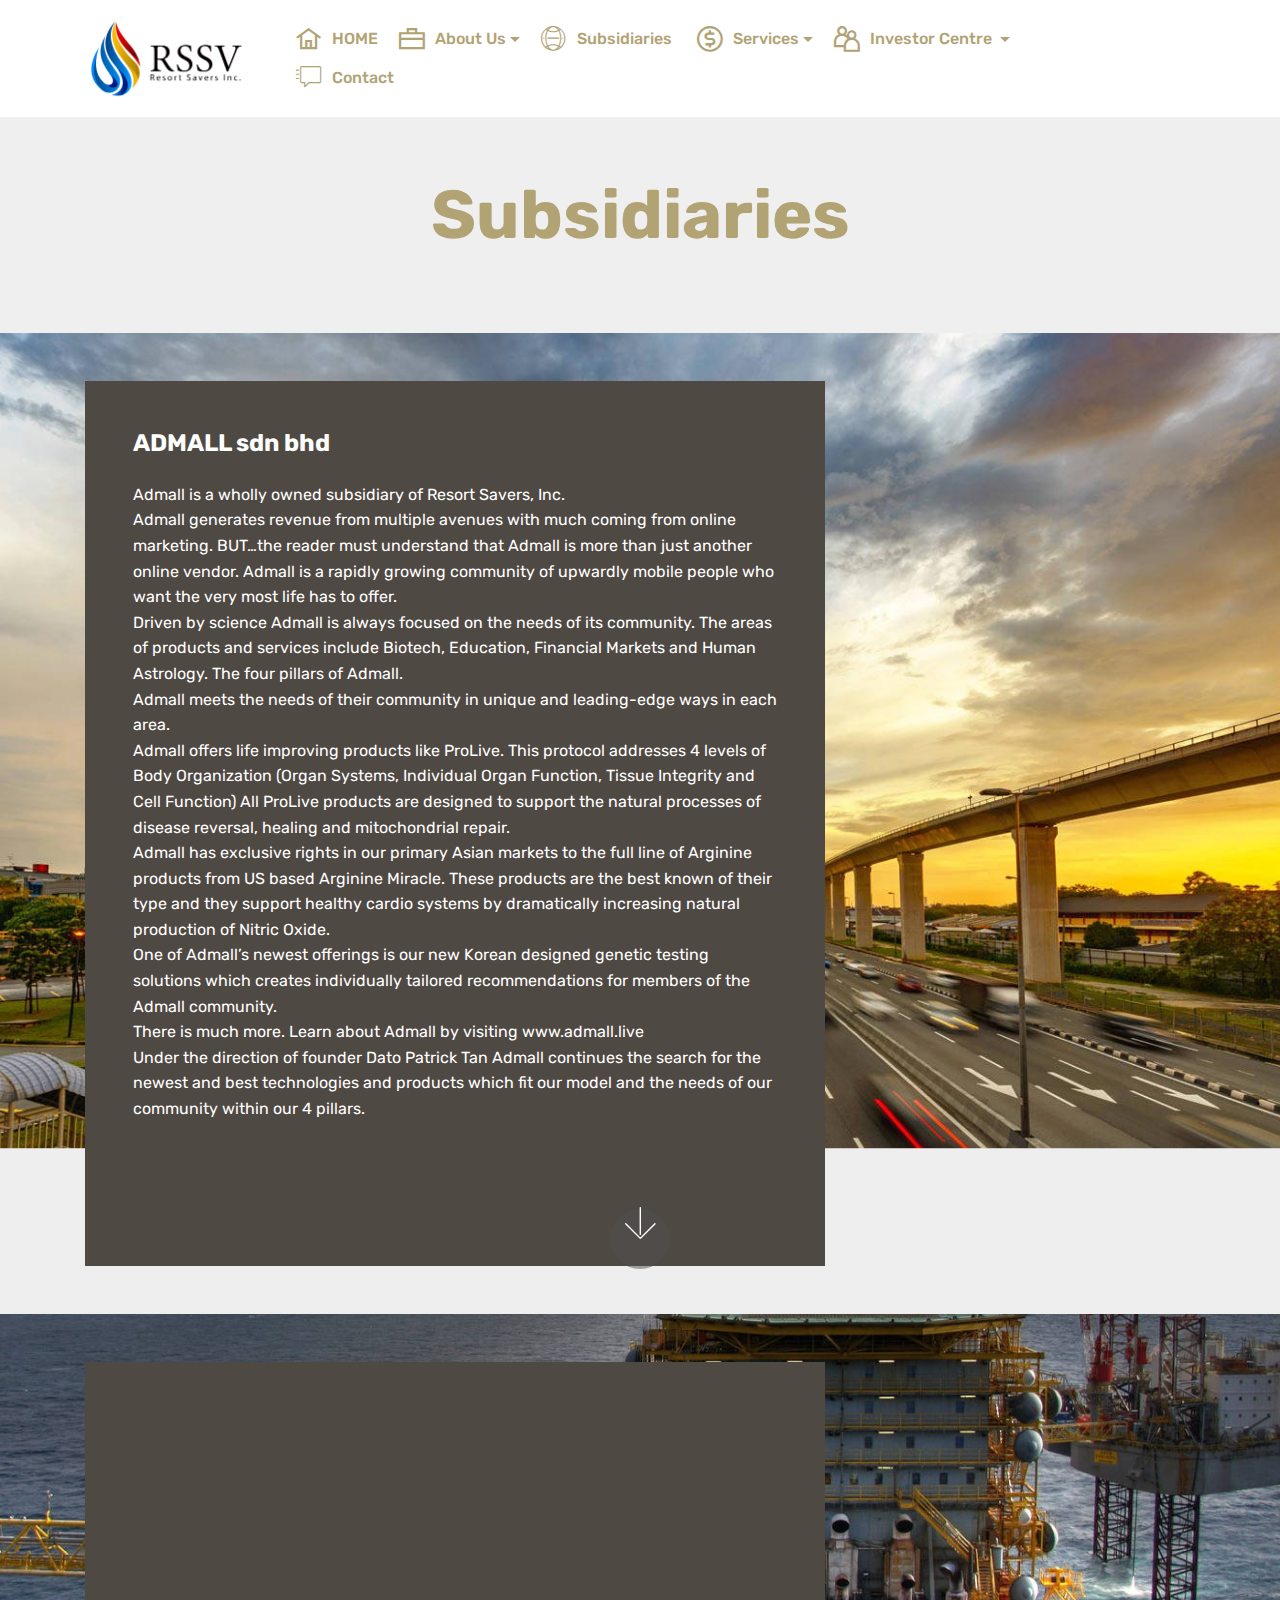
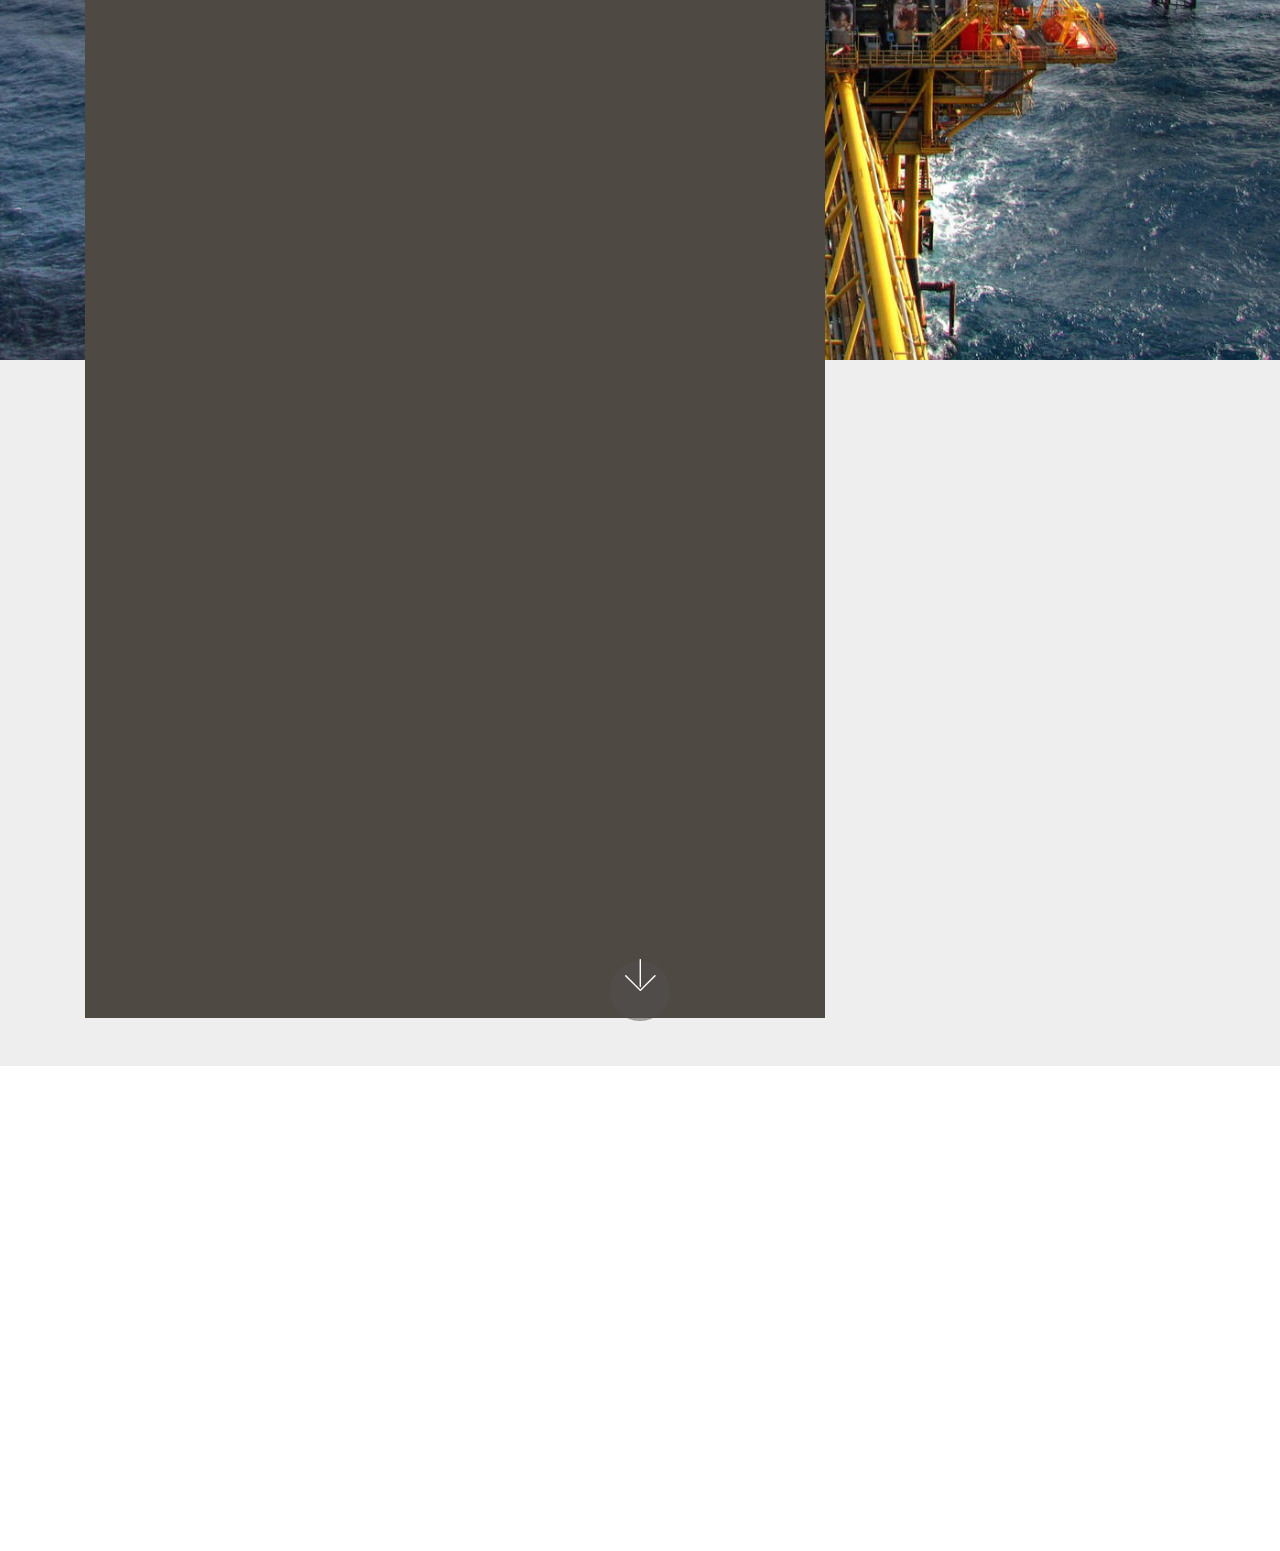
<file: page6.html>
<!DOCTYPE html>
<html  >
<head>
  
  <meta charset="UTF-8">
  <meta http-equiv="X-UA-Compatible" content="IE=edge">
  
  <meta name="viewport" content="width=device-width, initial-scale=1, minimum-scale=1">
  <link rel="shortcut icon" href="assets/images/rssv-logo-black-356x203.png" type="image/x-icon">
  <meta name="description" content="Website Creator Description">
  
  <title>Subsidiaries
</title>
  <link rel="stylesheet" href="assets/web/assets/mobirise-icons2/mobirise2.css">
  <link rel="stylesheet" href="assets/web/assets/mobirise-icons/mobirise-icons.css">
  <link rel="stylesheet" href="assets/bootstrap/css/bootstrap.min.css">
  <link rel="stylesheet" href="assets/bootstrap/css/bootstrap-grid.min.css">
  <link rel="stylesheet" href="assets/bootstrap/css/bootstrap-reboot.min.css">
  <link rel="stylesheet" href="assets/dropdown/css/style.css">
  <link rel="stylesheet" href="assets/tether/tether.min.css">
  <link rel="stylesheet" href="assets/animatecss/animate.min.css">
  <link rel="stylesheet" href="assets/socicon/css/styles.css">
  <link rel="stylesheet" href="assets/theme/css/style.css">
  <link rel="preload" as="style" href="assets/mobirise/css/mbr-additional.css"><link rel="stylesheet" href="assets/mobirise/css/mbr-additional.css" type="text/css">
  
  
  
</head>
<body>
  <section class="menu cid-qTkzRZLJNu" once="menu" id="menu1-24">

    

    <nav class="navbar navbar-expand beta-menu navbar-dropdown align-items-center navbar-fixed-top navbar-toggleable-sm">
        <button class="navbar-toggler navbar-toggler-right" type="button" data-toggle="collapse" data-target="#navbarSupportedContent" aria-controls="navbarSupportedContent" aria-expanded="false" aria-label="Toggle navigation">
            <div class="hamburger">
                <span></span>
                <span></span>
                <span></span>
                <span></span>
            </div>
        </button>
        <div class="menu-logo">
            <div class="navbar-brand">
                <span class="navbar-logo">
                    
                         <a href="index.html"><img src="assets/images/rssv-logo-black-356x203.png" alt="Centurion" title="" style="height: 6.3rem;"></a>
                    
                </span>
                
            </div>
        </div>
        <div class="collapse navbar-collapse" id="navbarSupportedContent">
            <ul class="navbar-nav nav-dropdown nav-right" data-app-modern-menu="true"><li class="nav-item"><a class="nav-link link text-danger display-4" href="index.html" aria-expanded="false"><span class="mobi-mbri mobi-mbri-home mbr-iconfont mbr-iconfont-btn"></span>
                        
                        HOME</a></li><li class="nav-item dropdown">
                    <a class="nav-link link dropdown-toggle text-danger display-4" href="page2.html" data-toggle="dropdown-submenu" aria-expanded="false"><span class="mobi-mbri mobi-mbri-briefcase mbr-iconfont mbr-iconfont-btn"></span>
                        
                        About Us
                    </a><div class="dropdown-menu"><a class="dropdown-item text-danger display-4" href="AboutUs.html#header1-g" aria-expanded="false">WHO WE ARE</a><a class="text-danger dropdown-item display-4" href="AboutUs.html#content10-22" aria-expanded="false">Chairman  Letter</a><a class="dropdown-item text-danger display-4" href="AboutUs.html#content4-k">MANAGEMENT TEAM</a></div>
                </li><li class="nav-item"><a class="nav-link link text-danger display-4" href="Contact.html"><span class="mbri-globe-2 mbr-iconfont mbr-iconfont-btn"></span>Subsidiaries&nbsp;</a></li><li class="nav-item dropdown">
                    <a class="nav-link link dropdown-toggle text-danger display-4" href="page1.html" data-toggle="dropdown-submenu" aria-expanded="false"><span class="mobi-mbri mobi-mbri-cash mbr-iconfont mbr-iconfont-btn"></span>
                        
                        Services
                    </a><div class="dropdown-menu"><a class="dropdown-item text-danger display-4" href="Services.html#content5-8" aria-expanded="false">CORPORATE FIANANCE ADVISORY</a><a class="dropdown-item text-danger display-4" href="Services.html#features18-10" aria-expanded="false">ASSET MANAGEMENT</a><a class="dropdown-item text-danger display-4" href="Services.html#features11-12" aria-expanded="false">PRIVATE PLACEMENTS</a><a class="dropdown-item text-danger display-4" href="Services.html#content4-14" aria-expanded="false">BROKERAGE SERVICES &amp; RESEARCH</a></div>
                </li>
                <li class="nav-item dropdown"><a class="nav-link link dropdown-toggle text-danger display-4" href="Investor.html" data-toggle="dropdown-submenu" aria-expanded="false"><span class="mobi-mbri mobi-mbri-users mbr-iconfont mbr-iconfont-btn"></span>Investor Centre&nbsp;</a><div class="dropdown-menu"><a class="dropdown-item text-danger display-4" href="Investor.html#header16-15" aria-expanded="false">OVERVIEW</a><a class="dropdown-item text-danger display-4" href="Investor.html#custom-html-16" aria-expanded="false">CORPORATE INFORMATION</a><a class="dropdown-item text-danger display-4" href="Investor.html#content6-1l" aria-expanded="false">FINANCIAL REPORT</a><a class="dropdown-item text-danger display-4" href="Investor.html#content11-1p" aria-expanded="false">PRESS CENTER</a></div></li><li class="nav-item"><a class="nav-link link text-danger display-4" href="Contact.html"><span class="mbri-help mbr-iconfont mbr-iconfont-btn"></span>
                        Contact &nbsp; &nbsp; &nbsp; &nbsp; &nbsp; &nbsp; &nbsp; &nbsp; &nbsp; &nbsp;&nbsp;</a></li></ul>
            
        </div>
    </nav>
</section>

<section class="mbr-section content5 cid-rPXEh4YojS mbr-parallax-background" id="content5-25">

    

    

    <div class="container">
        <div class="media-container-row">
            <div class="title col-12 col-md-8">
                <h2 class="align-center mbr-bold mbr-white pb-3 mbr-fonts-style display-1"><br><br>Subsidiaries</h2>
                
                
                
            </div>
        </div>
    </div>
</section>

<section class="header10 cid-rPXEQanD40 mbr-fullscreen mbr-parallax-background" id="header10-26">

    

    

    <div class="container">
        <div class="media-container-column mbr-white p-5 align-left col-lg-8 col-md-10">
            <h1 class="mbr-section-title mbr-bold pb-3 mbr-fonts-style display-5">
                ADMALL sdn bhd</h1>
            
            <p class="mbr-text pb-3 mbr-fonts-style display-7">Admall is a wholly owned subsidiary of Resort Savers, Inc. <br>Admall generates revenue from multiple avenues with much coming from online marketing. BUT…the reader must understand that Admall is more than just another online vendor. Admall is a rapidly growing community of upwardly mobile people who want the very most life has to offer.<br>Driven by science Admall is always focused on the needs of its community. The areas of products and services include Biotech, Education, Financial Markets and Human Astrology. The four pillars of Admall.<br>Admall meets the needs of their community in unique and leading-edge ways in each area. <br>Admall offers life improving products like ProLive. This protocol addresses 4 levels of Body Organization (Organ Systems, Individual Organ Function, Tissue Integrity and Cell Function) All ProLive products are designed to support the natural processes of disease reversal, healing and mitochondrial repair.<br>Admall has exclusive rights in our primary Asian markets to the full line of Arginine products from US based Arginine Miracle. These products are the best known of their type and they support healthy cardio systems by dramatically increasing natural production of Nitric Oxide.<br>One of Admall’s newest offerings is our new Korean designed genetic testing solutions which creates individually tailored recommendations for members of the Admall community.<br>There is much more. Learn about Admall by visiting www.admall.live<br>Under the direction of founder Dato Patrick Tan Admall continues the search for the newest and best technologies and products which fit our model and the needs of our community within our 4 pillars.</p>
            <div class="mbr-section-btn"><a class="btn btn-md btn-primary display-4" href="http://www.admall.live">Visit Us</a></div>
        </div>
    </div>

    <div class="mbr-arrow hidden-sm-down" aria-hidden="true">
        <a href="#next">
            <i class="mbri-down mbr-iconfont"></i>
        </a>
    </div>
</section>

<section class="header10 cid-rPXFtUbuw7 mbr-fullscreen mbr-parallax-background" id="header10-27">

    

    

    <div class="container">
        <div class="media-container-column mbr-white p-5 align-left col-lg-8 col-md-10">
            <h1 class="mbr-section-title mbr-bold pb-3 mbr-fonts-style display-5">Tieshan Oil Narrative</h1>
            
            <p class="mbr-text pb-3 mbr-fonts-style display-7">Tieshan Oil (TO) is located in Sub B23, No. 1, YanFu Road, FangShang District BeiJing City, PRC (北京市房山区阎村镇阎富路1号-B23) PRC. Tieshan commenced business operations in November 2005 and has operated continuously since that date.<br><br> TO’s management team includes:<br>Cui Wen; General Manager and Sales Manager<br>Kang Weibing; Technician<br>Zhang Shulan;Logistical Manager<br>Liu Mengyang; Accounting Manager<br><br>TO’s business model is to acquire a variety of chemical products and compounds extracted and processed from crude oil to produce refined oil products. TO’s staff is small but very professional and expert in this field. They have successfully identified several sources of supply and new sources present themselves from time to time as the marketplace for such materials knows TO’s high quality reputation.<br>TO has a multiple clients base from date of incorporation, including 2  gasoline operators in China named YanDong Petrol Group and YanDong Hao Teng. All TO’s clients are licensed “gasoline operators”.<br><br>The compounds, chemicals and products traded to TO include:<br>Methyl tert-butyl ether<br>Mineral oil<br>Paraffin Oil<br>Petrolatum Liquid<br>Alcohol Based Liquid Fuel<br>2, 2, 4-Trimethylpentane<br>Pentane Foamer<br>Natural Gasoline<br>Xylene<br>Dimethylbenzene<br>Aromatics Solvent<br><br>The demand for these products remains strong as The PRC continues to grow both its industrial and consumer markets. <br>This is a dynamic market subject to fluctuations and unexpected changes brought on by both political and market matters, Nevertheless, Tieshan has successfully managed the impact of such factors and remains an important part of  the refining oil industry in Beijing city (Capital of China) <br>Tieshan’s major operating expense outside of G&amp;A costs is tank storage which is used for production and storage at a cost of $1,400.00 (USD) per month.<br>Generally speaking, TO arranges for products to be delivered directly to the user from the source.&nbsp;</p>
            
        </div>
    </div>

    <div class="mbr-arrow hidden-sm-down" aria-hidden="true">
        <a href="#next">
            <i class="mbri-down mbr-iconfont"></i>
        </a>
    </div>
</section>

<section class="cid-rPXGk9Yp1H mbr-reveal" id="footer1-28">

    

    

    <div class="container">
        <div class="media-container-row content text-white">
            <div class="col-12 col-md-3">
                <div class="media-wrap">
                    <a href="#">
                        <img src="assets/images/rssv-logo-black-354x201.png" alt="" title="">
                    </a>
                </div>
            </div>
            <div class="col-12 col-md-3 mbr-fonts-style display-7">
                <h5 class="pb-3">
                    RSSV [Headquater]</h5>
                <p class="mbr-text">1004 Commercial Avenue Suite 509 Anacortes, WA 98221, United States</p>
            </div>
            <div class="col-12 col-md-3 mbr-fonts-style display-7">
                <h5 class="pb-3">
                    RSSV [Malaysia]</h5>
                <p class="mbr-text">Level 11, Tower 4, Puchong Financial Corporate Centre (PFCC)<br>Jalan Puteri 1/2, Bandar Puteri, 47100 Puchong, Malaysia<br><br>Contact No.: +603 8600 0313<br>Email: ir@resortsaversinc.finance<br></p>
            </div>
            <div class="col-12 col-md-3 mbr-fonts-style display-7">
                <h5 class="pb-3">
                    Links
                </h5>
                <p class="mbr-text"><a href="https://www.nasdaq.com/market-activity/stocks/rssv" target="_blank">Nasdaq</a></p>
            </div>
        </div>
        <div class="footer-lower">
            <div class="media-container-row">
                <div class="col-sm-12">
                    <hr>
                </div>
            </div>
            <div class="media-container-row mbr-white">
                <div class="col-sm-6 copyright">
                    <p class="mbr-text mbr-fonts-style display-7">
                        © Copyright 2019 ResortSaverInc. - All Rights Reserved
                    </p>
                </div>
                <div class="col-md-6">
                    
                </div>
            </div>
        </div>
    </div>
</section>


  <script src="assets/web/assets/jquery/jquery.min.js"></script>
  <script src="assets/popper/popper.min.js"></script>
  <script src="assets/bootstrap/js/bootstrap.min.js"></script>
  <script src="assets/smoothscroll/smooth-scroll.js"></script>
  <script src="assets/dropdown/js/nav-dropdown.js"></script>
  <script src="assets/dropdown/js/navbar-dropdown.js"></script>
  <script src="assets/tether/tether.min.js"></script>
  <script src="assets/viewportchecker/jquery.viewportchecker.js"></script>
  <script src="assets/parallax/jarallax.min.js"></script>
  <script src="assets/touchswipe/jquery.touch-swipe.min.js"></script>
  <script src="assets/theme/js/script.js"></script>
  
  
 <div id="scrollToTop" class="scrollToTop mbr-arrow-up"><a style="text-align: center;"><i class="mbr-arrow-up-icon mbr-arrow-up-icon-cm cm-icon cm-icon-smallarrow-up"></i></a></div>
    <input name="animation" type="hidden">
  </body>
</html>
</file>
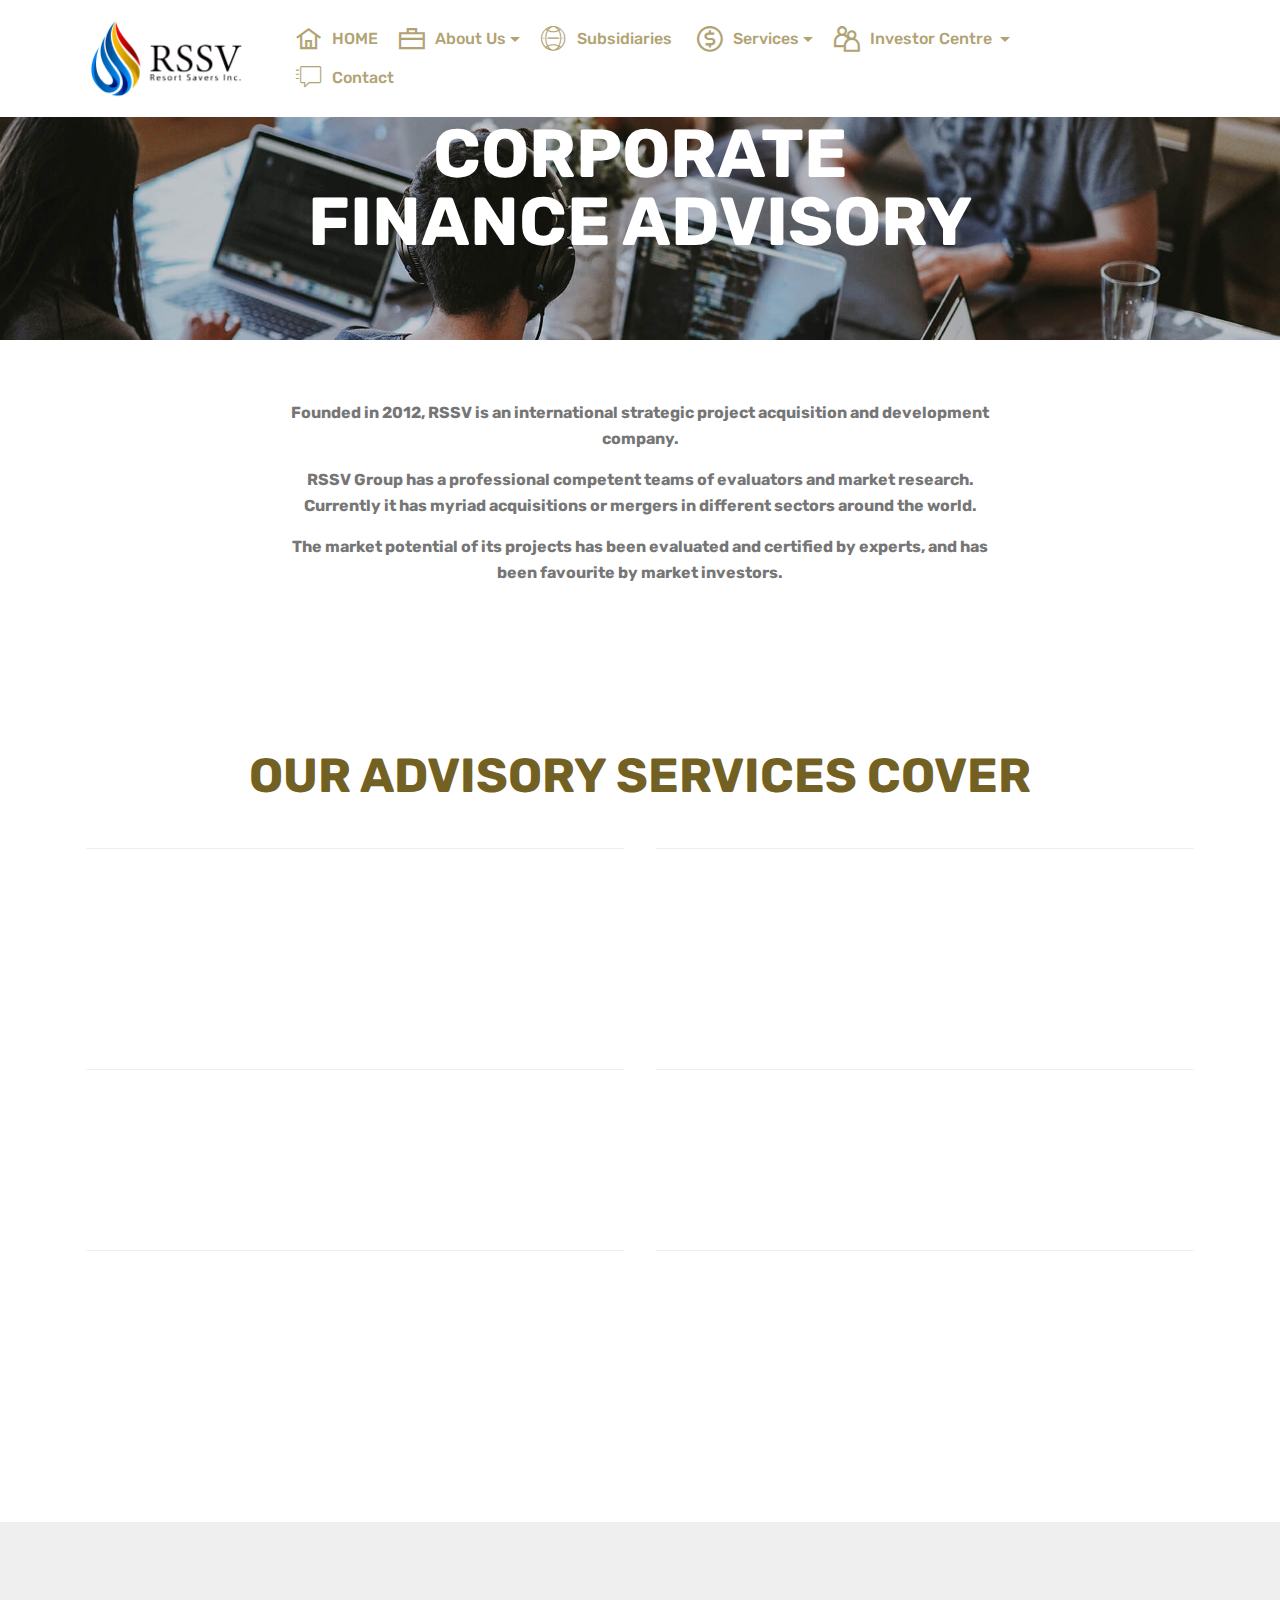
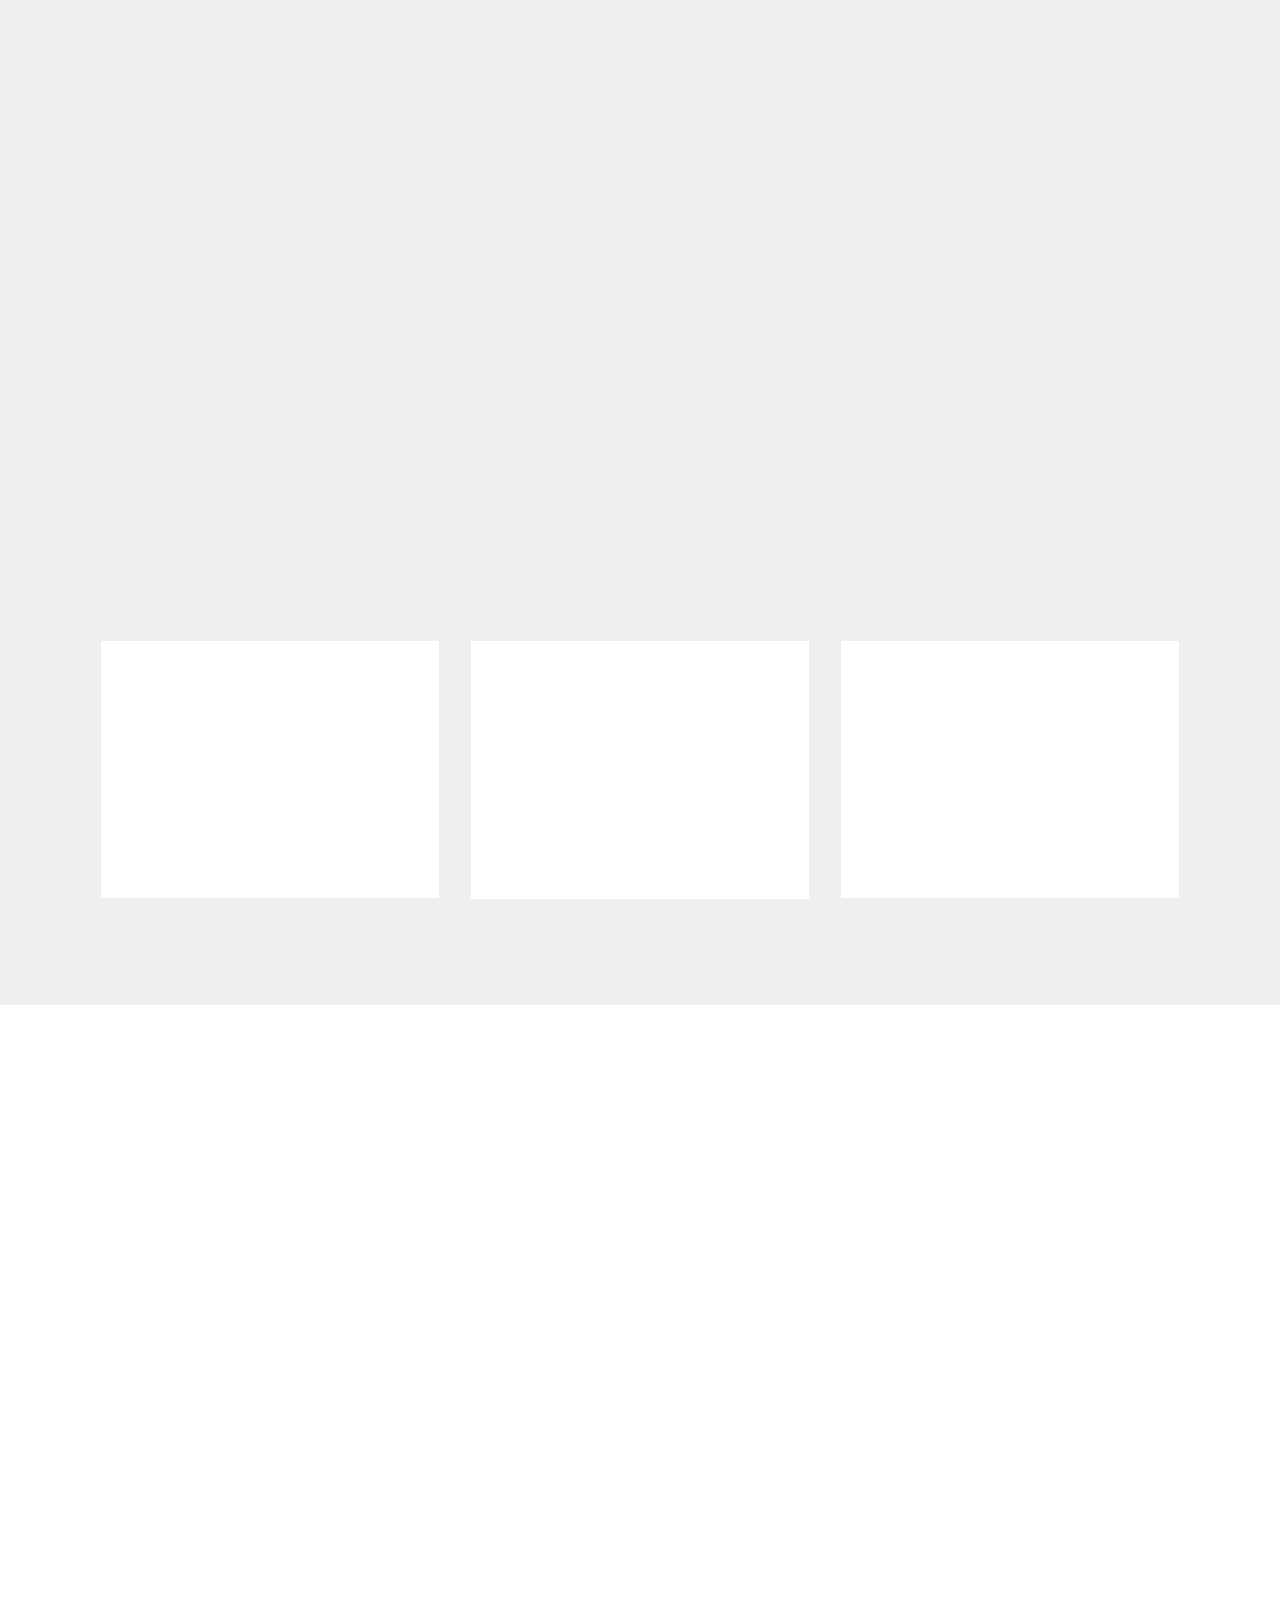
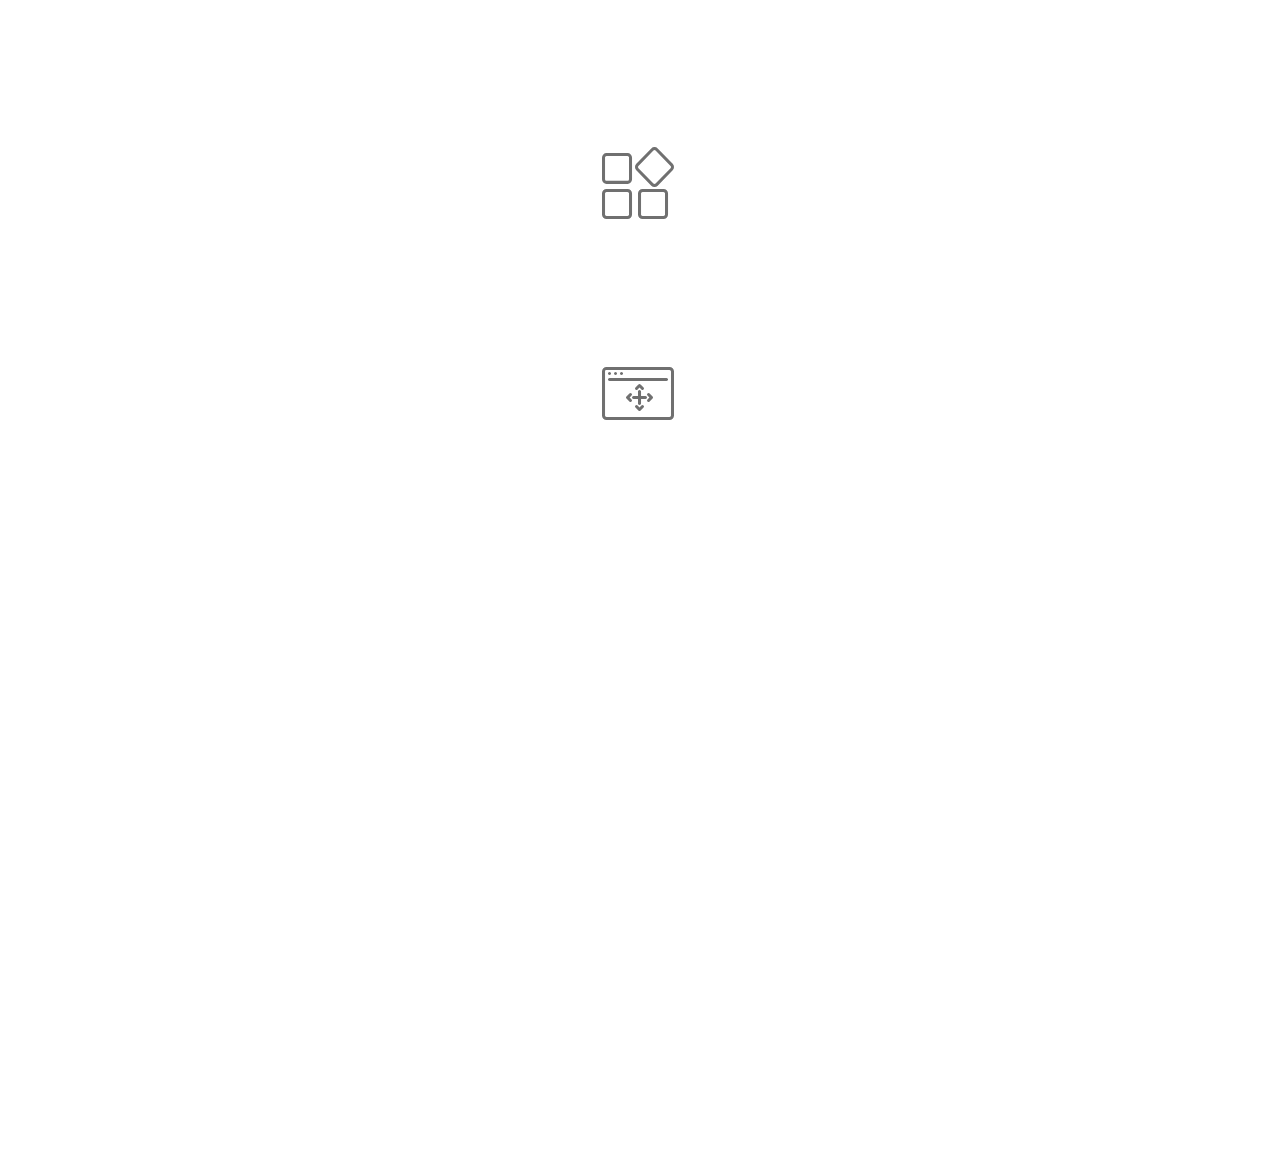
<file: Services.html>
<!DOCTYPE html>
<html  >
<head>
  
  <meta charset="UTF-8">
  <meta http-equiv="X-UA-Compatible" content="IE=edge">
  
  <meta name="viewport" content="width=device-width, initial-scale=1, minimum-scale=1">
  <link rel="shortcut icon" href="assets/images/rssv-logo-black-356x203.png" type="image/x-icon">
  <meta name="description" content="RSSV Group has a professional competent teams of evaluators and market research. Currently it has myriad acquisitions or mergers in different sectors around the world.

The market potential of its projects has been evaluated and certified by experts, and has been favourite by market investors.">
  
  <title>Services</title>
  <link rel="stylesheet" href="assets/web/assets/mobirise-icons2/mobirise2.css">
  <link rel="stylesheet" href="assets/web/assets/mobirise-icons/mobirise-icons.css">
  <link rel="stylesheet" href="assets/bootstrap/css/bootstrap.min.css">
  <link rel="stylesheet" href="assets/bootstrap/css/bootstrap-grid.min.css">
  <link rel="stylesheet" href="assets/bootstrap/css/bootstrap-reboot.min.css">
  <link rel="stylesheet" href="assets/dropdown/css/style.css">
  <link rel="stylesheet" href="assets/tether/tether.min.css">
  <link rel="stylesheet" href="assets/animatecss/animate.min.css">
  <link rel="stylesheet" href="assets/socicon/css/styles.css">
  <link rel="stylesheet" href="assets/theme/css/style.css">
  <link rel="preload" as="style" href="assets/mobirise/css/mbr-additional.css"><link rel="stylesheet" href="assets/mobirise/css/mbr-additional.css" type="text/css">
  
  
  
</head>
<body>
  <section class="menu cid-qTkzRZLJNu" once="menu" id="menu1-3">

    

    <nav class="navbar navbar-expand beta-menu navbar-dropdown align-items-center navbar-fixed-top navbar-toggleable-sm">
        <button class="navbar-toggler navbar-toggler-right" type="button" data-toggle="collapse" data-target="#navbarSupportedContent" aria-controls="navbarSupportedContent" aria-expanded="false" aria-label="Toggle navigation">
            <div class="hamburger">
                <span></span>
                <span></span>
                <span></span>
                <span></span>
            </div>
        </button>
        <div class="menu-logo">
            <div class="navbar-brand">
                <span class="navbar-logo">
                    
                         <a href="index.html"><img src="assets/images/rssv-logo-black-356x203.png" alt="Centurion" title="" style="height: 6.3rem;"></a>
                    
                </span>
                
            </div>
        </div>
        <div class="collapse navbar-collapse" id="navbarSupportedContent">
            <ul class="navbar-nav nav-dropdown nav-right" data-app-modern-menu="true"><li class="nav-item"><a class="nav-link link text-danger display-4" href="index.html" aria-expanded="false"><span class="mobi-mbri mobi-mbri-home mbr-iconfont mbr-iconfont-btn"></span>
                        
                        HOME</a></li><li class="nav-item dropdown">
                    <a class="nav-link link dropdown-toggle text-danger display-4" href="page2.html" data-toggle="dropdown-submenu" aria-expanded="false"><span class="mobi-mbri mobi-mbri-briefcase mbr-iconfont mbr-iconfont-btn"></span>
                        
                        About Us
                    </a><div class="dropdown-menu"><a class="dropdown-item text-danger display-4" href="AboutUs.html#header1-g" aria-expanded="false">WHO WE ARE</a><a class="text-danger dropdown-item display-4" href="AboutUs.html#content10-22" aria-expanded="false">Chairman  Letter</a><a class="text-danger dropdown-item display-4" href="AboutUs.html#content4-l" aria-expanded="false">Core Values</a><a class="dropdown-item text-danger display-4" href="AboutUs.html#content4-k">MANAGEMENT TEAM</a></div>
                </li><li class="nav-item"><a class="nav-link link text-danger display-4" href="Subsidiaries.html"><span class="mbri-globe-2 mbr-iconfont mbr-iconfont-btn"></span>Subsidiaries&nbsp;</a></li><li class="nav-item dropdown">
                    <a class="nav-link link dropdown-toggle text-danger display-4" href="page1.html" data-toggle="dropdown-submenu" aria-expanded="true"><span class="mobi-mbri mobi-mbri-cash mbr-iconfont mbr-iconfont-btn"></span>
                        
                        Services
                    </a><div class="dropdown-menu"><a class="dropdown-item text-danger display-4" href="Services.html#content5-8" aria-expanded="false">CORPORATE FIANANCE ADVISORY</a><a class="dropdown-item text-danger display-4" href="Services.html#features18-10" aria-expanded="false">ASSET MANAGEMENT</a><a class="dropdown-item text-danger display-4" href="Services.html#features11-12" aria-expanded="false">PRIVATE PLACEMENTS</a></div>
                </li>
                <li class="nav-item dropdown"><a class="nav-link link dropdown-toggle text-danger display-4" href="Investor.html" data-toggle="dropdown-submenu" aria-expanded="false"><span class="mobi-mbri mobi-mbri-users mbr-iconfont mbr-iconfont-btn"></span>Investor Centre&nbsp;</a><div class="dropdown-menu"><a class="dropdown-item text-danger display-4" href="Investor.html#header16-15" aria-expanded="false">OVERVIEW</a><a class="dropdown-item text-danger display-4" href="Investor.html#custom-html-16" aria-expanded="false">CORPORATE INFORMATION</a><a class="dropdown-item text-danger display-4" href="Investor.html#content6-1l" aria-expanded="false">FINANCIAL REPORT</a><a class="dropdown-item text-danger display-4" href="Investor.html#content11-1p" aria-expanded="false">PRESS CENTER</a></div></li><li class="nav-item"><a class="nav-link link text-danger display-4" href="Contact.html"><span class="mbri-help mbr-iconfont mbr-iconfont-btn"></span>
                        Contact &nbsp; &nbsp; &nbsp; &nbsp; &nbsp; &nbsp; &nbsp; &nbsp; &nbsp; &nbsp;&nbsp;</a></li></ul>
            
        </div>
    </nav>
</section>

<section class="mbr-section content5 cid-rGz4675P5q mbr-parallax-background" id="content5-8">

    

    

    <div class="container">
        <div class="media-container-row">
            <div class="title col-12 col-md-8">
                <h2 class="align-center mbr-bold mbr-white pb-3 mbr-fonts-style display-1">
                    CORPORATE FINANCE ADVISORY</h2>
                
                
                
            </div>
        </div>
    </div>
</section>

<section class="mbr-section article content1 cid-rGz4z3AJ3y" id="content1-c">
    
     

    <div class="container">
        <div class="media-container-row">
            <div class="mbr-text col-12 mbr-fonts-style display-7 col-md-8"><p><strong>Founded in 2012, RSSV is an international strategic project acquisition and development company.
</strong></p><p><strong>RSSV Group has a professional competent teams of evaluators and market research. Currently it has myriad acquisitions or mergers in different sectors around the world.
</strong></p><p><strong>The market potential of its projects has been evaluated and certified by experts, and has been favourite by market investors.</strong></p></div>
        </div>
    </div>
</section>

<section class="services3 cid-rGz4sZ6J2b" id="services3-b">
    <!---->
    
    <!---->
    <!--Overlay-->
    
    <!--Container-->
    <div class="container">
        <div class="row">
            <!--Titles-->
            <div class="title pb-5 col-12">
                <h2 class="align-left mbr-fonts-style display-2"><strong>OUR ADVISORY SERVICES COVER</strong></h2>
                
            </div>
            <!--Card-1-->
            <div class="card px-3 col-12 col-md-6">
                <div class="card-wrapper media-container-row media-container-row">
                    <div class="card-box">
                        <div class="top-line pb-1">
                            <h4 class="card-title mbr-fonts-style display-5">EQUITY CAPITAL MARKETS</h4>
                            <p class="mbr-text card-title cost mbr-fonts-style m-0 display-5"></p>
                        </div>
                        <div class="bottom-line">
                            <p class="mbr-text mbr-fonts-style display-7">
                                Advising companies and investors on initial public offerings, private placements, securities underwriting, convertible offerings,  secondary offerings, rights offerings, warrants and equity-linked securities.
                            </p>
                        </div>
                    </div>
                </div>
            </div>
            <!--Card-2-->
            <div class="card px-3 col-12 col-md-6">
                <div class="card-wrapper media-container-row media-container-row">
                    <div class="card-box">
                        <div class="top-line pb-3">
                            <h4 class="card-title mbr-fonts-style display-5">STRATEGIC ADVISORY</h4>
                            <p class="mbr-text card-title cost mbr-fonts-style m-0 display-5"></p>
                        </div>
                        <div class="bottom-line">
                            <p class="mbr-text mbr-fonts-style display-7">Advising parties in conventional and unconventional situations requiring specialized analytical, industrial, and/or structuring expertise.<br></p>
                        </div>
                    </div>
                </div>
            </div>
            <!--Card-3-->
            <div class="card px-3 col-12 col-md-6">
                <div class="card-wrapper media-container-row media-container-row">
                    <div class="card-box">
                        <div class="top-line pb-3">
                            <h4 class="card-title mbr-fonts-style display-5">MERGERS AND ACQUISITIONS</h4>
                            <p class="mbr-text card-title cost mbr-fonts-style m-0 display-5"></p>
                        </div>
                        <div class="bottom-line">
                            <p class="mbr-text mbr-fonts-style display-7">Advising companies and investors on acquisitions, divestitures, mergers, buyouts, shareholderrelations, and joint ventures.<br></p>
                        </div>
                    </div>
                </div>
            </div>
            <!--Card-4-->
            <div class="card px-3 col-12 col-md-6">
                <div class="card-wrapper media-container-row media-container-row">
                    <div class="card-box">
                        <div class="top-line pb-3">
                            <h4 class="card-title mbr-fonts-style display-5">CAPITAL STRUCTURE ADVISORY</h4>
                            <p class="mbr-text card-title cost mbr-fonts-style m-0 display-5"></p>
                        </div>
                        <div class="bottom-line">
                            <p class="mbr-text mbr-fonts-style display-7">Advising companies on all aspects of capital allocation, capital structure optimization, as well as capital markets activity.<br></p>
                        </div>
                    </div>
                </div>
            </div>
            <!--Card-5-->
            <div class="card px-3 col-12 col-md-6">
                <div class="card-wrapper media-container-row media-container-row">
                    <div class="card-box">
                        <div class="top-line pb-3">
                            <h4 class="card-title mbr-fonts-style display-5">FINANCIAL RESTRUCTURING</h4>
                            <p class="mbr-text card-title cost mbr-fonts-style m-0 display-5"></p>
                        </div>
                        <div class="bottom-line">
                            <p class="mbr-text mbr-fonts-style display-7">Advising companies, investors and creditors in situations of turnaround, distress and bankruptcy.<br></p>
                        </div>
                    </div>
                </div>
            </div>
            <!--Card-6-->
            <div class="card px-3 col-12 col-md-6">
                <div class="card-wrapper media-container-row media-container-row">
                    <div class="card-box">
                        <div class="top-line pb-3">
                            <h4 class="card-title mbr-fonts-style display-5">GOVERNMENT ADVISORY</h4>
                            <p class="mbr-text card-title cost mbr-fonts-style m-0 display-5"></p>
                        </div>
                        <div class="bottom-line">
                            <p class="mbr-text mbr-fonts-style display-7">Advising government agencies on a broad range of transactions including privatizations and public private partnerships (PPPs).<br></p>
                        </div>
                    </div>
                </div>
            </div>
            <!--Card-7-->
            
            <!--Card-8-->
            
            <!--Card-9-->
            
            <!--Card-10-->
            
            <!--Card-11-->
            
            <!--Card-12-->
            
        </div>
    </div>
</section>

<section class="features18 popup-btn-cards cid-rHcdSgyNqy" id="features18-10">

    

    
    <div class="container">
        <h2 class="mbr-section-title pb-3 align-center mbr-fonts-style display-2"><strong>ASSET MANAGEMENT</strong></h2>
        <h3 class="mbr-section-subtitle display-5 align-center mbr-fonts-style mbr-light display-7">A leading asset and wealth management in United State of America for individuals, advisors and institutions.<div><br></div><div>Through a proactive approach, coupled with innovative ideas and extensive research, our Asset Management department is dedicated to serve as a link between investors and investment opportunities in the local and regional markets.</div><div><br></div><div>With over USD 100 million in assets under management, we are committed to putting our clients’ interests first by working closely to understand their needs, constraints and risk return profile in order to offer suitable solutions tailored to achieve the clients’ objectives. Our team offers a comprehensive suite of investment management solutions both Sharia compliant and conventional.</div><br><div>Investment portfolios tailored to our retail and institutional clients’ objectives, risk-return profiles and constraints. Investments are made in different asset classes based on a prudent security selection process that is aimed at achieving favorable results compared to relative benchmarks. Our investment strategy entails a disciplined investment process with continuous monitoring and rebalancing to effectively achieve our targets.</div></h3>
        <div class="media-container-row pt-5 ">
            <div class="card p-3 col-12 col-md-6 col-lg-4">
                <div class="card-wrapper ">
                    <div class="card-img">
                        <div class="mbr-overlay"></div>
                        
                        <img src="assets/images/background1.jpg" alt="">
                    </div>
                    <div class="card-box">
                        <h4 class="card-title mbr-fonts-style display-7"><strong>INVESTMENT FUNDS</strong></h4>
                        <p class="mbr-text mbr-fonts-style align-left display-7">
                            Our team is currently managing the Horizon Fund, a unique proposition in Jordan, which aims to achieve long-term capital appreciation while minimizing risk across a range of well-balanced asset classes.
                        </p>
                    </div>
                </div>
            </div>
            <div class="card p-3 col-12 col-md-6 col-lg-4">
                <div class="card-wrapper">
                    <div class="card-img">
                        <div class="mbr-overlay"></div>
                        
                        <img src="assets/images/mbr-676x452.jpg" alt="" title="">
                    </div>
                    <div class="card-box">
                        <h4 class="card-title mbr-fonts-style display-7"><strong>SHARE COMPLIANT PRODUCTS</strong></h4>
                        <p class="mbr-text mbr-fonts-style display-7">Catering for Share-compliant investors through adhering to Share guidelines and following specific investors’ requirements.<br><br><br></p>
                    </div>
                </div>
            </div>

            <div class="card p-3 col-12 col-md-6 col-lg-4">
                <div class="card-wrapper">
                    <div class="card-img">
                        <div class="mbr-overlay"></div>
                        
                        <img src="assets/images/mbr-676x451.jpg" alt="" title="">
                    </div>
                    <div class="card-box">
                        <h4 class="card-title mbr-fonts-style display-7"><strong>INVESTMENT ADVISORY</strong></h4>
                        <p class="mbr-text mbr-fonts-style display-7">Offering non-discretionary mandates in addition to assisting clients in formulating personal investment policy statements and asset allocation strategies.<br><br></p>
                    </div>
                </div>
            </div>

            
        </div>
    </div>
</section>

<section class="features11 cid-rHclFCMA5N" id="features11-12">

    

    

    <div class="container">   
        <div class="col-md-12">
            <div class="media-container-row">
                <div class="mbr-figure m-auto" style="width: 45%;">
                    <img src="assets/images/mbr-952x1428.jpg" alt="" title="">
                </div>
                <div class=" align-left aside-content">
                    <h2 class="mbr-title pt-2 mbr-fonts-style display-2"><strong>WORLD-CLASS PRIVATE FUNDING</strong></h2>
                    <div class="mbr-section-text">
                        <p class="mbr-text mb-5 pt-3 mbr-light mbr-fonts-style display-7">
                        RSSV is set to become a top firm in private placements. Our team is uniquely positioned to leverage on available financial platforms and resources to match our clients’ financing objectives with high-quality financial and strategic platforms. Our skilled specialists have significant experience in raising private capital for late-stage private companies, public entities, corporate spin-offs, acquisition financing and for companies across a range of industries, including oil &amp; gas, power, renewable energy, financial services, health care, industrials, services, real estate, telecom/media/technology and consumer/retail. Our corporate finance-driven solutions are also complemented by a distinctive marketing approach. We have one of the financial industry’s most effective distribution platforms, including relationships with hedge funds, private equity funds, insurance companies, pension funds, family offices, sovereign wealth funds and bank proprietary principle investment desks. This broad distribution structure creates better pricing, promotes rapid completion of transactions and minimizes management's time away from their business. Our private placement professionals are constantly structuring, marketing and negotiating deals, so that they have access to critical market intelligence that can help clients successfully complete their transactions.
                        </p>
                    </div>

                    <div class="block-content">
                        <div class="card p-3 pr-3">
                            <div class="media">
                                <div class=" align-self-center card-img pb-3">
                                    <span class="mbri-extension mbr-iconfont"></span>
                                </div>     
                                <div class="media-body">
                                    <h4 class="card-title mbr-fonts-style display-7"><strong>PRIVATE PLACEMENT PRODUCTS</strong></h4>
                                </div>
                            </div>                

                            <div class="card-box">
                                <p class="block-text mbr-fonts-style display-7">RSSV assembles composite businesses across the capital and investment spectrum to minimize thinning and enhance the capital structure. Often these resolutions include an amalgam of debt and equity. 
                                </p>
                            </div>
                        </div>

                        <div class="card p-3 pr-3">
                            <div class="media">
                                <div class="align-self-center card-img pb-3">
                                    <span class="mbri-drag-n-drop2 mbr-iconfont"></span>
                                </div>     
                                <div class="media-body">
                                    <h4 class="card-title mbr-fonts-style display-7"><strong>PRIVATE PLACEMENT PROCESS</strong></h4>
                                </div>
                            </div>                

                            <div class="card-box">
                                <p class="block-text mbr-fonts-style display-7">
                                    RSSVl enables the placement process. By using our delivery competences, we aim a definite group of stakeholders and establish meetings that can successfully capitalize on management’s time. In our knowledge, an arranged method increases the impetus of the transaction and thus, its competitiveness.
                                </p>
                            </div>
                        </div>
                    </div>
                </div>
            </div>
        </div> 
    </div>          
</section>

<section class="cid-rIa92FSrtg mbr-reveal" id="footer1-1x">

    

    

    <div class="container">
        <div class="media-container-row content text-white">
            <div class="col-12 col-md-3">
                <div class="media-wrap">
                    <a href="index.html">
                        <img src="assets/images/rssv-logo-black-356x203.png" alt="" title="">
                    </a>
                </div>
            </div>
            <div class="col-12 col-md-3 mbr-fonts-style display-7">
                <h5 class="pb-3"></h5>
                <p class="mbr-text"></p>
            </div>
            <div class="col-12 col-md-3 mbr-fonts-style display-7">
                <h5 class="pb-3">RSSV [Headquarter]</h5>
                <p class="mbr-text">Level 11, Tower 4, Puchong Financial Corporate Centre (PFCC)<br>Jalan Puteri 1/2, Bandar Puteri, 47100 Puchong, Malaysia<br><br>Contact No.: +603 8600 0313<br>Email: ir@resortsaversinc.finance<br></p>
            </div>
            <div class="col-12 col-md-3 mbr-fonts-style display-7">
                <h5 class="pb-3">
                    Links
                </h5>
                <p class="mbr-text"><a href="https://www.nasdaq.com/market-activity/stocks/rssv" target="_blank">Nasdaq</a></p>
            </div>
        </div>
        <div class="footer-lower">
            <div class="media-container-row">
                <div class="col-sm-12">
                    <hr>
                </div>
            </div>
            <div class="media-container-row mbr-white">
                <div class="col-sm-6 copyright">
                    <p class="mbr-text mbr-fonts-style display-7">
                        © Copyright 2019 ResortSaversInc. - All Rights Reserved
                    </p>
                </div>
                <div class="col-md-6">
                    
                </div>
            </div>
        </div>
    </div>
</section>


  <script src="assets/web/assets/jquery/jquery.min.js"></script>
  <script src="assets/popper/popper.min.js"></script>
  <script src="assets/bootstrap/js/bootstrap.min.js"></script>
  <script src="assets/smoothscroll/smooth-scroll.js"></script>
  <script src="assets/dropdown/js/nav-dropdown.js"></script>
  <script src="assets/dropdown/js/navbar-dropdown.js"></script>
  <script src="assets/tether/tether.min.js"></script>
  <script src="assets/viewportchecker/jquery.viewportchecker.js"></script>
  <script src="assets/parallax/jarallax.min.js"></script>
  <script src="assets/mbr-popup-btns/mbr-popup-btns.js"></script>
  <script src="assets/touchswipe/jquery.touch-swipe.min.js"></script>
  <script src="assets/theme/js/script.js"></script>
  
  
  <input name="animation" type="hidden">
   <div id="scrollToTop" class="scrollToTop mbr-arrow-up"><a style="text-align: center;"><i class="mbr-arrow-up-icon mbr-arrow-up-icon-cm cm-icon cm-icon-smallarrow-up"></i></a></div>
  </body>
</html>
</file>
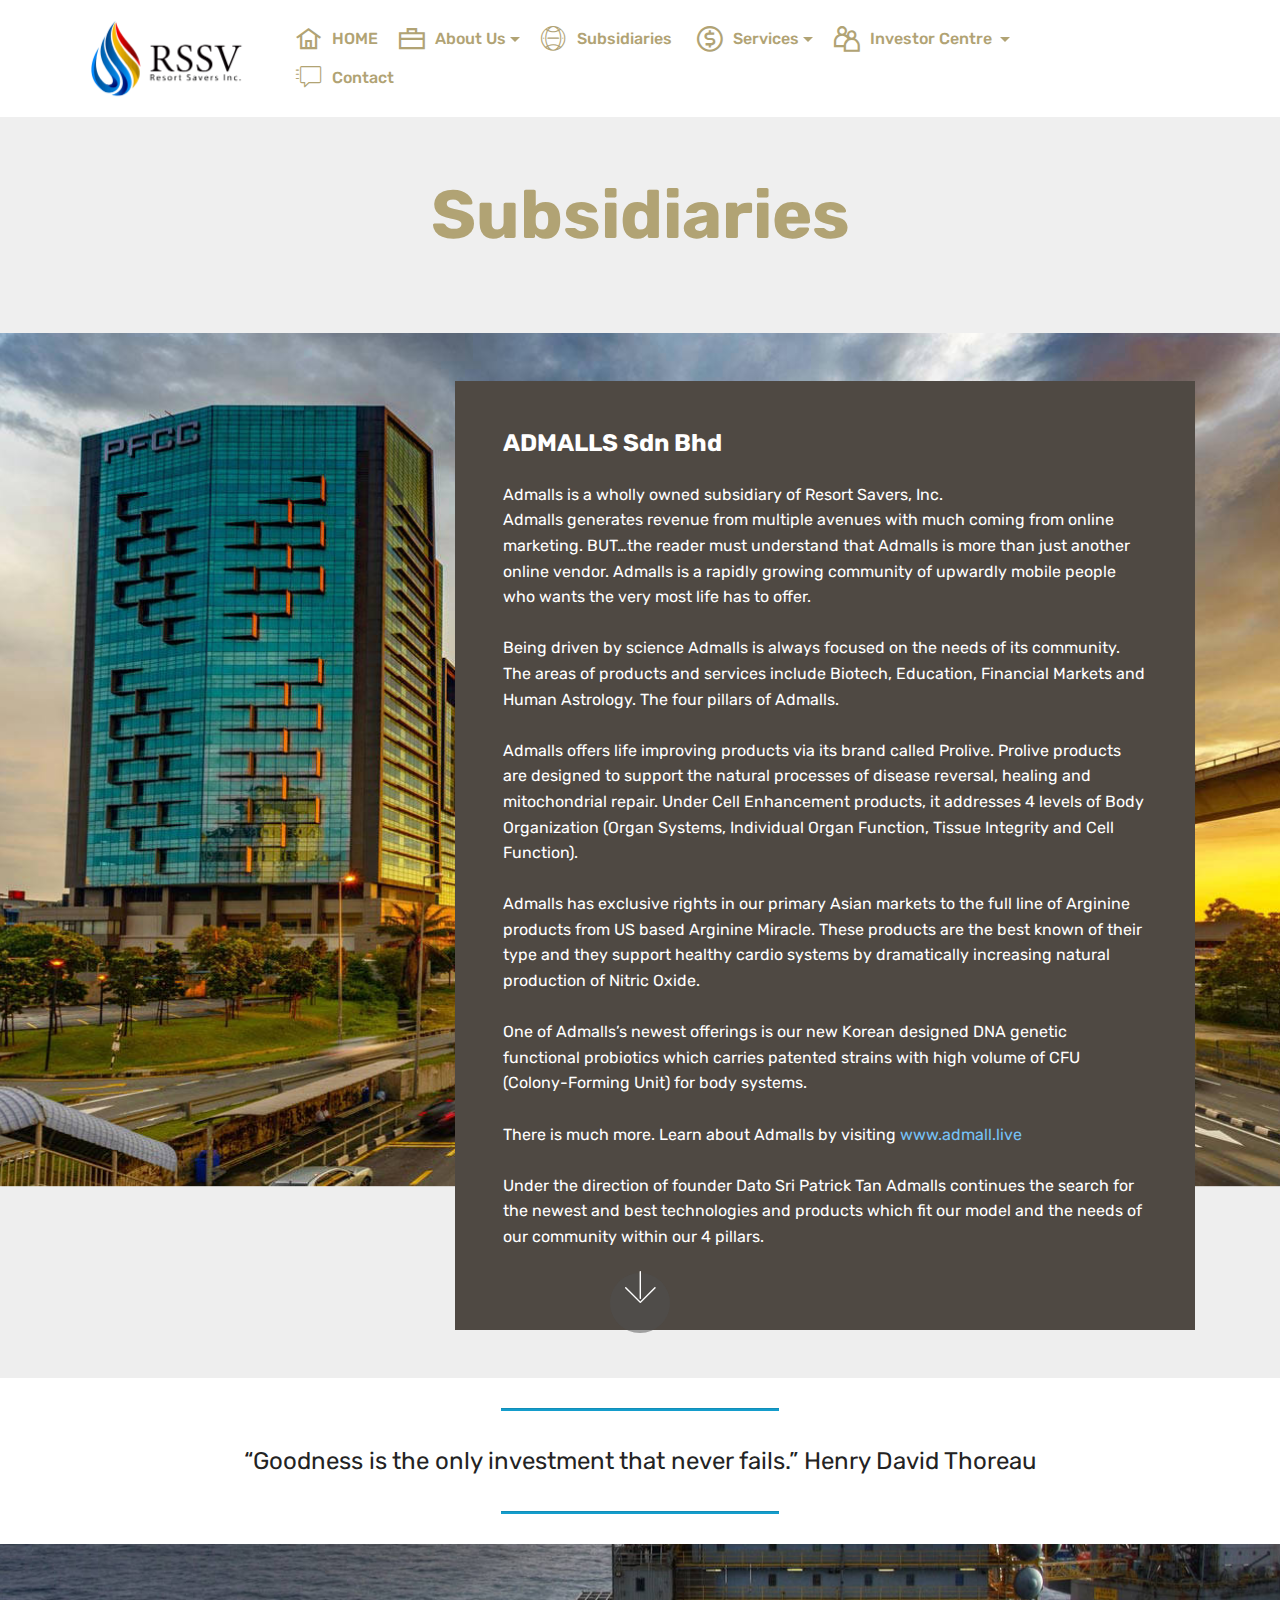
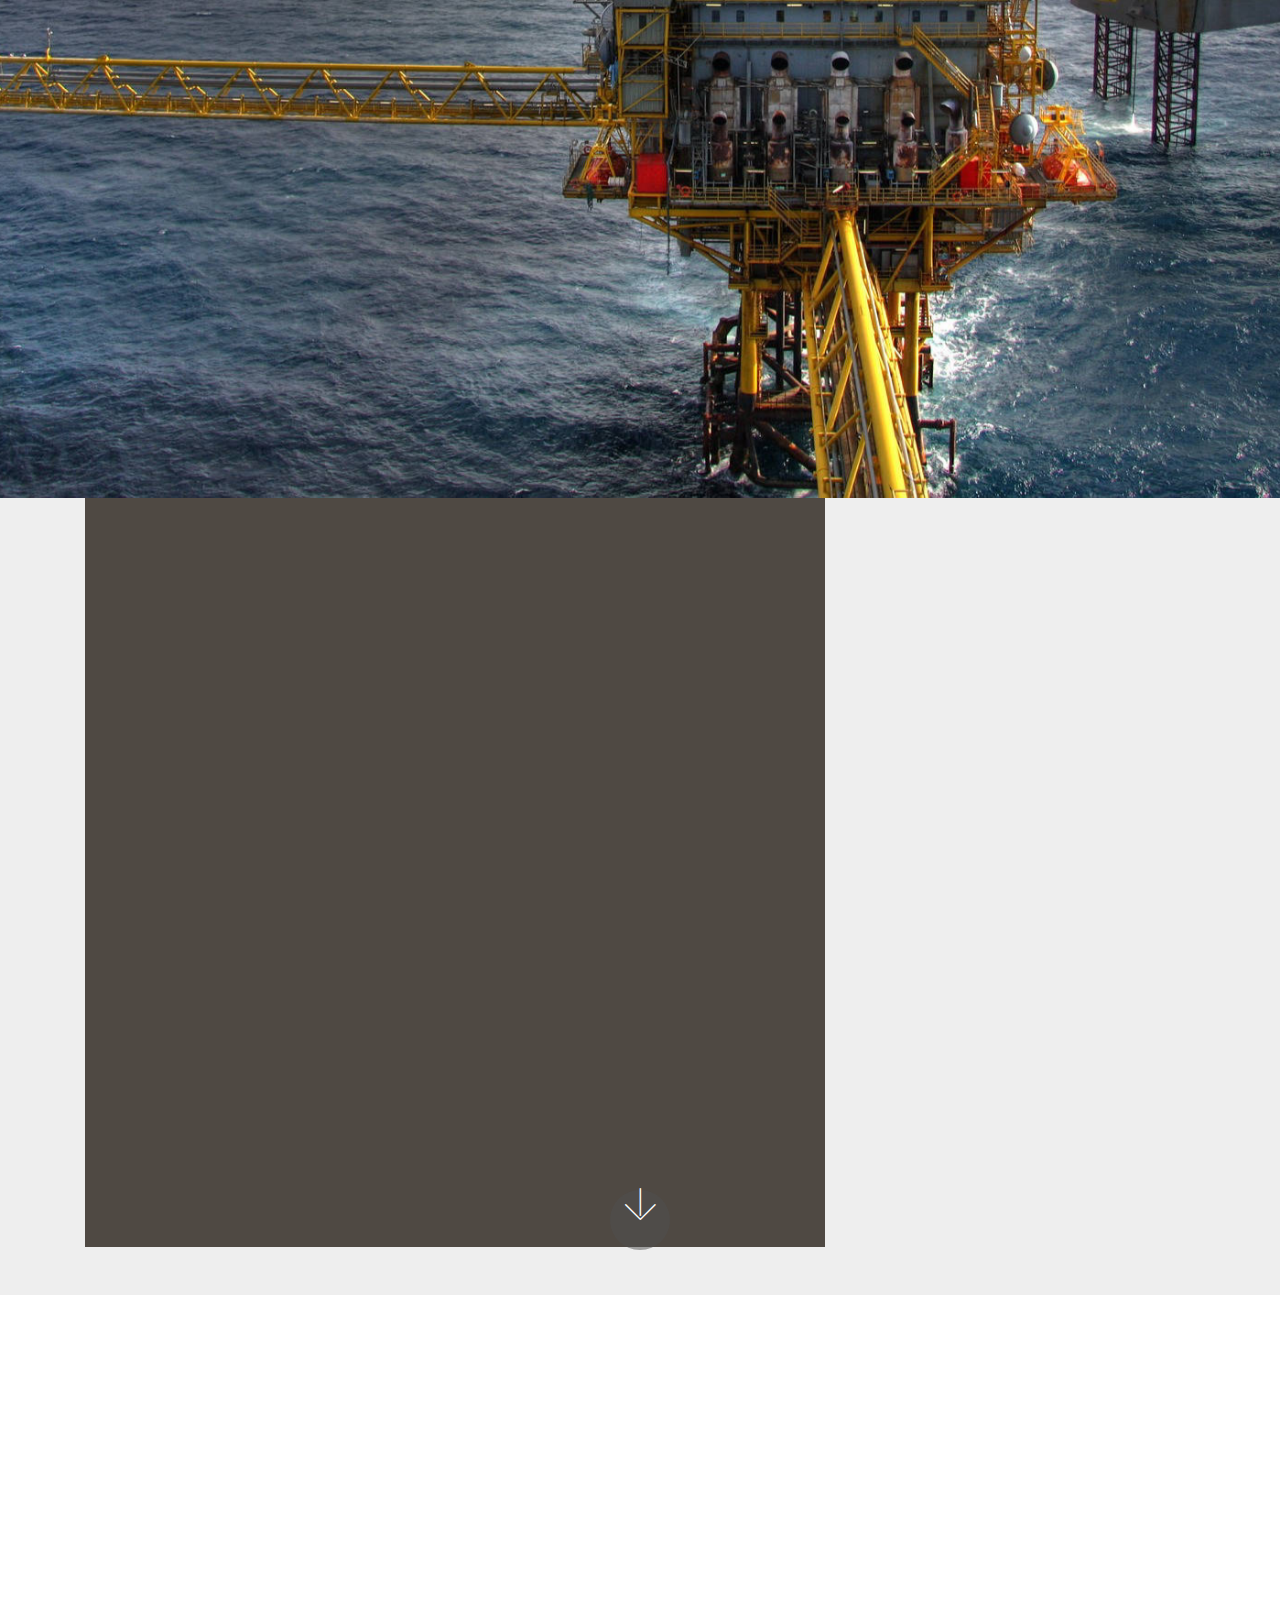
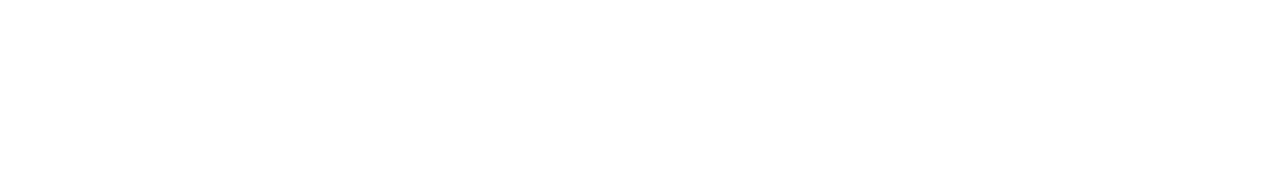
<file: Subsidiaries.html>
<!DOCTYPE html>
<html  >
<head>
  
  <meta charset="UTF-8">
  <meta http-equiv="X-UA-Compatible" content="IE=edge">
  
  <meta name="viewport" content="width=device-width, initial-scale=1, minimum-scale=1">
  <link rel="shortcut icon" href="assets/images/rssv-logo-black-356x203.png" type="image/x-icon">
  <meta name="description" content="Website Creator Description">
  
  <title>Subsidiaries</title>
  <link rel="stylesheet" href="assets/web/assets/mobirise-icons2/mobirise2.css">
  <link rel="stylesheet" href="assets/web/assets/mobirise-icons/mobirise-icons.css">
  <link rel="stylesheet" href="assets/bootstrap/css/bootstrap.min.css">
  <link rel="stylesheet" href="assets/bootstrap/css/bootstrap-grid.min.css">
  <link rel="stylesheet" href="assets/bootstrap/css/bootstrap-reboot.min.css">
  <link rel="stylesheet" href="assets/dropdown/css/style.css">
  <link rel="stylesheet" href="assets/tether/tether.min.css">
  <link rel="stylesheet" href="assets/animatecss/animate.min.css">
  <link rel="stylesheet" href="assets/socicon/css/styles.css">
  <link rel="stylesheet" href="assets/theme/css/style.css">
  <link rel="preload" as="style" href="assets/mobirise/css/mbr-additional.css"><link rel="stylesheet" href="assets/mobirise/css/mbr-additional.css" type="text/css">
  
  
  
</head>
<body>
  <section class="menu cid-qTkzRZLJNu" once="menu" id="menu1-24">

    

    <nav class="navbar navbar-expand beta-menu navbar-dropdown align-items-center navbar-fixed-top navbar-toggleable-sm">
        <button class="navbar-toggler navbar-toggler-right" type="button" data-toggle="collapse" data-target="#navbarSupportedContent" aria-controls="navbarSupportedContent" aria-expanded="false" aria-label="Toggle navigation">
            <div class="hamburger">
                <span></span>
                <span></span>
                <span></span>
                <span></span>
            </div>
        </button>
        <div class="menu-logo">
            <div class="navbar-brand">
                <span class="navbar-logo">
                    
                         <a href="index.html"><img src="assets/images/rssv-logo-black-356x203.png" alt="Centurion" title="" style="height: 6.3rem;"></a>
                    
                </span>
                
            </div>
        </div>
        <div class="collapse navbar-collapse" id="navbarSupportedContent">
            <ul class="navbar-nav nav-dropdown nav-right" data-app-modern-menu="true"><li class="nav-item"><a class="nav-link link text-danger display-4" href="index.html" aria-expanded="false"><span class="mobi-mbri mobi-mbri-home mbr-iconfont mbr-iconfont-btn"></span>
                        
                        HOME</a></li><li class="nav-item dropdown">
                    <a class="nav-link link dropdown-toggle text-danger display-4" href="page2.html" data-toggle="dropdown-submenu" aria-expanded="false"><span class="mobi-mbri mobi-mbri-briefcase mbr-iconfont mbr-iconfont-btn"></span>
                        
                        About Us
                    </a><div class="dropdown-menu"><a class="dropdown-item text-danger display-4" href="AboutUs.html#header1-g" aria-expanded="false">WHO WE ARE</a><a class="text-danger dropdown-item display-4" href="AboutUs.html#content10-22" aria-expanded="false">Chairman  Letter</a><a class="text-danger dropdown-item display-4" href="AboutUs.html#content4-l" aria-expanded="false">Core Values</a><a class="dropdown-item text-danger display-4" href="AboutUs.html#content4-k">MANAGEMENT TEAM</a></div>
                </li><li class="nav-item"><a class="nav-link link text-danger display-4" href="Subsidiaries.html"><span class="mbri-globe-2 mbr-iconfont mbr-iconfont-btn"></span>Subsidiaries&nbsp;</a></li><li class="nav-item dropdown">
                    <a class="nav-link link dropdown-toggle text-danger display-4" href="page1.html" data-toggle="dropdown-submenu" aria-expanded="true"><span class="mobi-mbri mobi-mbri-cash mbr-iconfont mbr-iconfont-btn"></span>
                        
                        Services
                    </a><div class="dropdown-menu"><a class="dropdown-item text-danger display-4" href="Services.html#content5-8" aria-expanded="false">CORPORATE FIANANCE ADVISORY</a><a class="dropdown-item text-danger display-4" href="Services.html#features18-10" aria-expanded="false">ASSET MANAGEMENT</a><a class="dropdown-item text-danger display-4" href="Services.html#features11-12" aria-expanded="false">PRIVATE PLACEMENTS</a></div>
                </li>
                <li class="nav-item dropdown"><a class="nav-link link dropdown-toggle text-danger display-4" href="Investor.html" data-toggle="dropdown-submenu" aria-expanded="false"><span class="mobi-mbri mobi-mbri-users mbr-iconfont mbr-iconfont-btn"></span>Investor Centre&nbsp;</a><div class="dropdown-menu"><a class="dropdown-item text-danger display-4" href="Investor.html#header16-15" aria-expanded="false">OVERVIEW</a><a class="dropdown-item text-danger display-4" href="Investor.html#custom-html-16" aria-expanded="false">CORPORATE INFORMATION</a><a class="dropdown-item text-danger display-4" href="Investor.html#content6-1l" aria-expanded="false">FINANCIAL REPORT</a><a class="dropdown-item text-danger display-4" href="Investor.html#content11-1p" aria-expanded="false">PRESS CENTER</a></div></li><li class="nav-item"><a class="nav-link link text-danger display-4" href="Contact.html"><span class="mbri-help mbr-iconfont mbr-iconfont-btn"></span>
                        Contact &nbsp; &nbsp; &nbsp; &nbsp; &nbsp; &nbsp; &nbsp; &nbsp; &nbsp; &nbsp;&nbsp;</a></li></ul>
            
        </div>
    </nav>
</section>

<section class="mbr-section content5 cid-rPXEh4YojS" id="content5-25">

    

    

    <div class="container">
        <div class="media-container-row">
            <div class="title col-12 col-md-8">
                <h2 class="align-center mbr-bold mbr-white pb-3 mbr-fonts-style display-1"><br><br>Subsidiaries</h2>
                
                
                
            </div>
        </div>
    </div>
</section>

<section class="header10 cid-rPXEQanD40 mbr-fullscreen mbr-parallax-background" id="header10-26">

    

    

    <div class="container">
        <div class="media-container-column mbr-white p-5 align-left col-lg-8 col-md-10 ml-auto">
            <h1 class="mbr-section-title mbr-bold pb-3 mbr-fonts-style display-5">
                ADMALLS Sdn Bhd</h1>
            
            <p class="mbr-text pb-3 mbr-fonts-style display-7">Admalls is a wholly owned subsidiary of Resort Savers, Inc.<br>Admalls generates revenue from multiple avenues with much coming from online marketing. BUT…the reader must understand that Admalls is more than just another online vendor. Admalls is a rapidly growing community of upwardly mobile people who wants the very most life has to offer.<br><br>Being driven by science Admalls is always focused on the needs of its community. The areas of products and services include Biotech, Education, Financial Markets and Human Astrology. The four pillars of Admalls.<br><br>Admalls offers life improving products via its brand called Prolive. Prolive products are designed to support the natural processes of disease reversal, healing and mitochondrial repair. Under Cell Enhancement products, it addresses 4 levels of Body Organization (Organ Systems, Individual Organ Function, Tissue Integrity and Cell Function).<br><br>Admalls has exclusive rights in our primary Asian markets to the full line of Arginine products from US based Arginine Miracle. These products are the best known of their type and they support healthy cardio systems by dramatically increasing natural production of Nitric Oxide.<br><br>One of Admalls’s newest offerings is our new Korean designed DNA genetic functional probiotics which carries patented strains with high volume of CFU (Colony-Forming Unit) for body systems.<br><br>There is much more. Learn about Admalls by visiting <a href="http://www.admall.live" target="_blank">www.admall.live</a><br><br>Under the direction of founder Dato Sri Patrick Tan Admalls continues the search for the newest and best technologies and products which fit our model and the needs of our community within our 4 pillars.</p>
            
        </div>
    </div>

    <div class="mbr-arrow hidden-sm-down" aria-hidden="true">
        <a href="#next">
            <i class="mbri-down mbr-iconfont"></i>
        </a>
    </div>
</section>

<section class="mbr-section article content9 cid-rQKejz2UAt" id="content9-29">
    
     

    <div class="container">
        <div class="inner-container" style="width: 100%;">
            <hr class="line" style="width: 25%;">
            <div class="section-text align-center mbr-fonts-style display-5">“Goodness is the only investment that never fails.” Henry David Thoreau</div>
            <hr class="line" style="width: 25%;">
        </div>
        </div>
</section>

<section class="header10 cid-rPXFtUbuw7 mbr-fullscreen mbr-parallax-background" id="header10-27">

    

    

    <div class="container">
        <div class="media-container-column mbr-white p-5 align-left col-lg-8 col-md-10">
            <h1 class="mbr-section-title mbr-bold pb-3 mbr-fonts-style display-5">Tieshan Oil</h1>
            
            <p class="mbr-text pb-3 mbr-fonts-style display-7">Tieshan Oil (TO) is located in Sub B23, No. 1, YanFu Road, FangShang District BeiJing City, PRC (北京市房山区阎村镇阎富路1号-B23) PRC. Tieshan commenced business operations in November 2005 and has operated continuously since that date.<br><br> TO’s management team includes:<br>Cui Wen; General Manager and Sales Manager<br>Kang Weibing; Technician<br>Zhang Shulan;Logistical Manager<br>Liu Mengyang; Accounting Manager<br><br>TO’s business model is to acquire a variety of chemical products and compounds extracted and processed from crude oil to produce refined oil products. TO’s staff is small but very professional and expert in this field. They have successfully identified several sources of supply and new sources present themselves from time to time as the marketplace for such materials knows TO’s high quality reputation.<br>TO has a multiple clients base from date of incorporation, including 2  gasoline operators in China named YanDong Petrol Group and YanDong Hao Teng. All TO’s clients are licensed “gasoline operators”.<br><br>The compounds, chemicals and products traded to TO include:<br>Methyl tert-butyl ether<br>Mineral oil<br>Paraffin Oil<br>Petrolatum Liquid<br>Alcohol Based Liquid Fuel<br>2, 2, 4-Trimethylpentane<br>Pentane Foamer<br>Natural Gasoline<br>Xylene<br>Dimethylbenzene<br>Aromatics Solvent<br><br>The demand for these products remains strong as The PRC continues to grow both its industrial and consumer markets. <br>This is a dynamic market subject to fluctuations and unexpected changes brought on by both political and market matters, Nevertheless, Tieshan has successfully managed the impact of such factors and remains an important part of  the refining oil industry in Beijing city (Capital of China) <br>Tieshan’s major operating expense outside of G&amp;A costs is tank storage which is used for production and storage at a cost of $1,400.00 (USD) per month.<br>Generally speaking, TO arranges for products to be delivered directly to the user from the source.&nbsp;</p>
            
        </div>
    </div>

    <div class="mbr-arrow hidden-sm-down" aria-hidden="true">
        <a href="#next">
            <i class="mbri-down mbr-iconfont"></i>
        </a>
    </div>
</section>

<section class="cid-rPXGk9Yp1H mbr-reveal" id="footer1-28">

    

    

    <div class="container">
        <div class="media-container-row content text-white">
            <div class="col-12 col-md-3">
                <div class="media-wrap">
                    <a href="#">
                        <img src="assets/images/rssv-logo-black-354x201.png" alt="" title="">
                    </a>
                </div>
            </div>
            <div class="col-12 col-md-3 mbr-fonts-style display-7">
                <h5 class="pb-3"></h5>
                <p class="mbr-text"></p>
            </div>
            <div class="col-12 col-md-3 mbr-fonts-style display-7">
                <h5 class="pb-3">RSSV [Headquarter]</h5>
                <p class="mbr-text">Level 11, Tower 4, Puchong Financial Corporate Centre (PFCC)<br>Jalan Puteri 1/2, Bandar Puteri, 47100 Puchong, Malaysia<br><br>Contact No.: +603 8600 0313<br>Email: ir@resortsaversinc.finance<br></p>
            </div>
            <div class="col-12 col-md-3 mbr-fonts-style display-7">
                <h5 class="pb-3">
                    Links
                </h5>
                <p class="mbr-text"><a href="https://www.nasdaq.com/market-activity/stocks/rssv" target="_blank">Nasdaq</a></p>
            </div>
        </div>
        <div class="footer-lower">
            <div class="media-container-row">
                <div class="col-sm-12">
                    <hr>
                </div>
            </div>
            <div class="media-container-row mbr-white">
                <div class="col-sm-6 copyright">
                    <p class="mbr-text mbr-fonts-style display-7">
                        © Copyright 2019 ResortSaverInc. - All Rights Reserved
                    </p>
                </div>
                <div class="col-md-6">
                    
                </div>
            </div>
        </div>
    </div>
</section>


  <script src="assets/web/assets/jquery/jquery.min.js"></script>
  <script src="assets/popper/popper.min.js"></script>
  <script src="assets/bootstrap/js/bootstrap.min.js"></script>
  <script src="assets/smoothscroll/smooth-scroll.js"></script>
  <script src="assets/dropdown/js/nav-dropdown.js"></script>
  <script src="assets/dropdown/js/navbar-dropdown.js"></script>
  <script src="assets/tether/tether.min.js"></script>
  <script src="assets/viewportchecker/jquery.viewportchecker.js"></script>
  <script src="assets/parallax/jarallax.min.js"></script>
  <script src="assets/touchswipe/jquery.touch-swipe.min.js"></script>
  <script src="assets/theme/js/script.js"></script>
  
  
  <input name="animation" type="hidden">
   <div id="scrollToTop" class="scrollToTop mbr-arrow-up"><a style="text-align: center;"><i class="mbr-arrow-up-icon mbr-arrow-up-icon-cm cm-icon cm-icon-smallarrow-up"></i></a></div>
  </body>
</html>
</file>
<file: assets/web/assets/mobirise-icons2/mobirise2.css>
@font-face {
  font-family: 'Moririse2';
  font-display: swap;
  src:  url('mobirise2.eot?f2bix4');
  src:  url('mobirise2.eot?f2bix4#iefix') format('embedded-opentype'),
    url('mobirise2.ttf?f2bix4') format('truetype'),
    url('mobirise2.woff?f2bix4') format('woff'),
    url('mobirise2.svg?f2bix4#mobirise2') format('svg');
  font-weight: normal;
  font-style: normal;
}

[class^="mobi-"], [class*=" mobi-"] {
  /* use !important to prevent issues with browser extensions that change fonts */
  font-family: 'Moririse2' !important;
  speak: none;
  font-style: normal;
  font-weight: normal;
  font-variant: normal;
  text-transform: none;
  line-height: 1;

  /* Better Font Rendering =========== */
  -webkit-font-smoothing: antialiased;
  -moz-osx-font-smoothing: grayscale;
}

.mobi-mbri-add-submenu:before {
  content: "\e900";
}
.mobi-mbri-alert:before {
  content: "\e901";
}
.mobi-mbri-align-center:before {
  content: "\e902";
}
.mobi-mbri-align-justify:before {
  content: "\e903";
}
.mobi-mbri-align-left:before {
  content: "\e904";
}
.mobi-mbri-align-right:before {
  content: "\e905";
}
.mobi-mbri-android:before {
  content: "\e906";
}
.mobi-mbri-apple:before {
  content: "\e907";
}
.mobi-mbri-arrow-down:before {
  content: "\e908";
}
.mobi-mbri-arrow-next:before {
  content: "\e909";
}
.mobi-mbri-arrow-prev:before {
  content: "\e90a";
}
.mobi-mbri-arrow-up:before {
  content: "\e90b";
}
.mobi-mbri-bold:before {
  content: "\e90c";
}
.mobi-mbri-bookmark:before {
  content: "\e90d";
}
.mobi-mbri-bootstrap:before {
  content: "\e90e";
}
.mobi-mbri-briefcase:before {
  content: "\e90f";
}
.mobi-mbri-browse:before {
  content: "\e910";
}
.mobi-mbri-bulleted-list:before {
  content: "\e911";
}
.mobi-mbri-calendar:before {
  content: "\e912";
}
.mobi-mbri-camera:before {
  content: "\e913";
}
.mobi-mbri-cart-add:before {
  content: "\e914";
}
.mobi-mbri-cart-full:before {
  content: "\e915";
}
.mobi-mbri-cash:before {
  content: "\e916";
}
.mobi-mbri-change-style:before {
  content: "\e917";
}
.mobi-mbri-chat:before {
  content: "\e918";
}
.mobi-mbri-clock:before {
  content: "\e919";
}
.mobi-mbri-close:before {
  content: "\e91a";
}
.mobi-mbri-cloud:before {
  content: "\e91b";
}
.mobi-mbri-code:before {
  content: "\e91c";
}
.mobi-mbri-contact-form:before {
  content: "\e91d";
}
.mobi-mbri-credit-card:before {
  content: "\e91e";
}
.mobi-mbri-cursor-click:before {
  content: "\e91f";
}
.mobi-mbri-cust-feedback:before {
  content: "\e920";
}
.mobi-mbri-database:before {
  content: "\e921";
}
.mobi-mbri-delivery:before {
  content: "\e922";
}
.mobi-mbri-desktop:before {
  content: "\e923";
}
.mobi-mbri-devices:before {
  content: "\e924";
}
.mobi-mbri-down:before {
  content: "\e925";
}
.mobi-mbri-download-2:before {
  content: "\e926";
}
.mobi-mbri-download:before {
  content: "\e927";
}
.mobi-mbri-drag-n-drop-2:before {
  content: "\e928";
}
.mobi-mbri-drag-n-drop:before {
  content: "\e929";
}
.mobi-mbri-edit-2:before {
  content: "\e92a";
}
.mobi-mbri-edit:before {
  content: "\e92b";
}
.mobi-mbri-error:before {
  content: "\e92c";
}
.mobi-mbri-extension:before {
  content: "\e92d";
}
.mobi-mbri-features:before {
  content: "\e92e";
}
.mobi-mbri-file:before {
  content: "\e92f";
}
.mobi-mbri-flag:before {
  content: "\e930";
}
.mobi-mbri-folder:before {
  content: "\e931";
}
.mobi-mbri-gift:before {
  content: "\e932";
}
.mobi-mbri-github:before {
  content: "\e933";
}
.mobi-mbri-globe-2:before {
  content: "\e934";
}
.mobi-mbri-globe:before {
  content: "\e935";
}
.mobi-mbri-growing-chart:before {
  content: "\e936";
}
.mobi-mbri-hearth:before {
  content: "\e937";
}
.mobi-mbri-help:before {
  content: "\e938";
}
.mobi-mbri-home:before {
  content: "\e939";
}
.mobi-mbri-hot-cup:before {
  content: "\e93a";
}
.mobi-mbri-idea:before {
  content: "\e93b";
}
.mobi-mbri-image-gallery:before {
  content: "\e93c";
}
.mobi-mbri-image-slider:before {
  content: "\e93d";
}
.mobi-mbri-info:before {
  content: "\e93e";
}
.mobi-mbri-italic:before {
  content: "\e93f";
}
.mobi-mbri-key:before {
  content: "\e940";
}
.mobi-mbri-laptop:before {
  content: "\e941";
}
.mobi-mbri-layers:before {
  content: "\e942";
}
.mobi-mbri-left-right:before {
  content: "\e943";
}
.mobi-mbri-left:before {
  content: "\e944";
}
.mobi-mbri-letter:before {
  content: "\e945";
}
.mobi-mbri-like:before {
  content: "\e946";
}
.mobi-mbri-link:before {
  content: "\e947";
}
.mobi-mbri-lock:before {
  content: "\e948";
}
.mobi-mbri-login:before {
  content: "\e949";
}
.mobi-mbri-logout:before {
  content: "\e94a";
}
.mobi-mbri-magic-stick:before {
  content: "\e94b";
}
.mobi-mbri-map-pin:before {
  content: "\e94c";
}
.mobi-mbri-menu:before {
  content: "\e94d";
}
.mobi-mbri-mobile-2:before {
  content: "\e94e";
}
.mobi-mbri-mobile-horizontal:before {
  content: "\e94f";
}
.mobi-mbri-mobile:before {
  content: "\e950";
}
.mobi-mbri-mobirise:before {
  content: "\e951";
}
.mobi-mbri-more-horizontal:before {
  content: "\e952";
}
.mobi-mbri-more-vertical:before {
  content: "\e953";
}
.mobi-mbri-music:before {
  content: "\e954";
}
.mobi-mbri-new-file:before {
  content: "\e955";
}
.mobi-mbri-numbered-list:before {
  content: "\e956";
}
.mobi-mbri-opened-folder:before {
  content: "\e957";
}
.mobi-mbri-pages:before {
  content: "\e958";
}
.mobi-mbri-paper-plane:before {
  content: "\e959";
}
.mobi-mbri-paperclip:before {
  content: "\e95a";
}
.mobi-mbri-phone:before {
  content: "\e95b";
}
.mobi-mbri-photo:before {
  content: "\e95c";
}
.mobi-mbri-photos:before {
  content: "\e95d";
}
.mobi-mbri-pin:before {
  content: "\e95e";
}
.mobi-mbri-play:before {
  content: "\e95f";
}
.mobi-mbri-plus:before {
  content: "\e960";
}
.mobi-mbri-preview:before {
  content: "\e961";
}
.mobi-mbri-print:before {
  content: "\e962";
}
.mobi-mbri-protect:before {
  content: "\e963";
}
.mobi-mbri-question:before {
  content: "\e964";
}
.mobi-mbri-quote-left:before {
  content: "\e965";
}
.mobi-mbri-quote-right:before {
  content: "\e966";
}
.mobi-mbri-redo:before {
  content: "\e967";
}
.mobi-mbri-refresh:before {
  content: "\e968";
}
.mobi-mbri-responsive-2:before {
  content: "\e969";
}
.mobi-mbri-responsive:before {
  content: "\e96a";
}
.mobi-mbri-right:before {
  content: "\e96b";
}
.mobi-mbri-rocket:before {
  content: "\e96c";
}
.mobi-mbri-sad-face:before {
  content: "\e96d";
}
.mobi-mbri-sale:before {
  content: "\e96e";
}
.mobi-mbri-save:before {
  content: "\e96f";
}
.mobi-mbri-search:before {
  content: "\e970";
}
.mobi-mbri-setting-2:before {
  content: "\e971";
}
.mobi-mbri-setting-3:before {
  content: "\e972";
}
.mobi-mbri-setting:before {
  content: "\e973";
}
.mobi-mbri-share:before {
  content: "\e974";
}
.mobi-mbri-shopping-bag:before {
  content: "\e975";
}
.mobi-mbri-shopping-basket:before {
  content: "\e976";
}
.mobi-mbri-shopping-cart:before {
  content: "\e977";
}
.mobi-mbri-sites:before {
  content: "\e978";
}
.mobi-mbri-smile-face:before {
  content: "\e979";
}
.mobi-mbri-speed:before {
  content: "\e97a";
}
.mobi-mbri-star:before {
  content: "\e97b";
}
.mobi-mbri-success:before {
  content: "\e97c";
}
.mobi-mbri-sun:before {
  content: "\e97d";
}
.mobi-mbri-sun2:before {
  content: "\e97e";
}
.mobi-mbri-tablet-vertical:before {
  content: "\e97f";
}
.mobi-mbri-tablet:before {
  content: "\e980";
}
.mobi-mbri-target:before {
  content: "\e981";
}
.mobi-mbri-timer:before {
  content: "\e982";
}
.mobi-mbri-to-ftp:before {
  content: "\e983";
}
.mobi-mbri-to-local-drive:before {
  content: "\e984";
}
.mobi-mbri-touch-swipe:before {
  content: "\e985";
}
.mobi-mbri-touch:before {
  content: "\e986";
}
.mobi-mbri-trash:before {
  content: "\e987";
}
.mobi-mbri-underline:before {
  content: "\e988";
}
.mobi-mbri-undo:before {
  content: "\e989";
}
.mobi-mbri-unlink:before {
  content: "\e98a";
}
.mobi-mbri-unlock:before {
  content: "\e98b";
}
.mobi-mbri-up-down:before {
  content: "\e98c";
}
.mobi-mbri-up:before {
  content: "\e98d";
}
.mobi-mbri-update:before {
  content: "\e98e";
}
.mobi-mbri-upload-2:before {
  content: "\e98f";
}
.mobi-mbri-upload:before {
  content: "\e990";
}
.mobi-mbri-user-2:before {
  content: "\e991";
}
.mobi-mbri-user:before {
  content: "\e992";
}
.mobi-mbri-users:before {
  content: "\e993";
}
.mobi-mbri-video-play:before {
  content: "\e994";
}
.mobi-mbri-video:before {
  content: "\e995";
}
.mobi-mbri-watch:before {
  content: "\e996";
}
.mobi-mbri-website-theme-2:before {
  content: "\e997";
}
.mobi-mbri-website-theme:before {
  content: "\e998";
}
.mobi-mbri-wifi:before {
  content: "\e999";
}
.mobi-mbri-windows:before {
  content: "\e99a";
}
.mobi-mbri-zoom-in:before {
  content: "\e99b";
}
.mobi-mbri-zoom-out:before {
  content: "\e99c";
}
</file>
<file: assets/web/assets/mobirise-icons/mobirise-icons.css>
@font-face {
  font-family: 'MobiriseIcons';
  src:  url('mobirise-icons.eot?spat4u');
  src:  url('mobirise-icons.eot?spat4u#iefix') format('embedded-opentype'),
    url('mobirise-icons.ttf?spat4u') format('truetype'),
    url('mobirise-icons.woff?spat4u') format('woff'),
    url('mobirise-icons.svg?spat4u#MobiriseIcons') format('svg');
  font-weight: normal;
  font-style: normal;
  font-display: swap;
}

[class^="mbri-"], [class*=" mbri-"] {
  /* use !important to prevent issues with browser extensions that change fonts */
  font-family: MobiriseIcons !important;
  speak: none;
  font-style: normal;
  font-weight: normal;
  font-variant: normal;
  text-transform: none;
  line-height: 1;

  /* Better Font Rendering =========== */
  -webkit-font-smoothing: antialiased;
  -moz-osx-font-smoothing: grayscale;
}

.mbri-add-submenu:before {
  content: "\e900";
}
.mbri-alert:before {
  content: "\e901";
}
.mbri-align-center:before {
  content: "\e902";
}
.mbri-align-justify:before {
  content: "\e903";
}
.mbri-align-left:before {
  content: "\e904";
}
.mbri-align-right:before {
  content: "\e905";
}
.mbri-android:before {
  content: "\e906";
}
.mbri-apple:before {
  content: "\e907";
}
.mbri-arrow-down:before {
  content: "\e908";
}
.mbri-arrow-next:before {
  content: "\e909";
}
.mbri-arrow-prev:before {
  content: "\e90a";
}
.mbri-arrow-up:before {
  content: "\e90b";
}
.mbri-bold:before {
  content: "\e90c";
}
.mbri-bookmark:before {
  content: "\e90d";
}
.mbri-bootstrap:before {
  content: "\e90e";
}
.mbri-briefcase:before {
  content: "\e90f";
}
.mbri-browse:before {
  content: "\e910";
}
.mbri-bulleted-list:before {
  content: "\e911";
}
.mbri-calendar:before {
  content: "\e912";
}
.mbri-camera:before {
  content: "\e913";
}
.mbri-cart-add:before {
  content: "\e914";
}
.mbri-cart-full:before {
  content: "\e915";
}
.mbri-cash:before {
  content: "\e916";
}
.mbri-change-style:before {
  content: "\e917";
}
.mbri-chat:before {
  content: "\e918";
}
.mbri-clock:before {
  content: "\e919";
}
.mbri-close:before {
  content: "\e91a";
}
.mbri-cloud:before {
  content: "\e91b";
}
.mbri-code:before {
  content: "\e91c";
}
.mbri-contact-form:before {
  content: "\e91d";
}
.mbri-credit-card:before {
  content: "\e91e";
}
.mbri-cursor-click:before {
  content: "\e91f";
}
.mbri-cust-feedback:before {
  content: "\e920";
}
.mbri-database:before {
  content: "\e921";
}
.mbri-delivery:before {
  content: "\e922";
}
.mbri-desktop:before {
  content: "\e923";
}
.mbri-devices:before {
  content: "\e924";
}
.mbri-down:before {
  content: "\e925";
}
.mbri-download:before {
  content: "\e989";
}
.mbri-drag-n-drop:before {
  content: "\e927";
}
.mbri-drag-n-drop2:before {
  content: "\e928";
}
.mbri-edit:before {
  content: "\e929";
}
.mbri-edit2:before {
  content: "\e92a";
}
.mbri-error:before {
  content: "\e92b";
}
.mbri-extension:before {
  content: "\e92c";
}
.mbri-features:before {
  content: "\e92d";
}
.mbri-file:before {
  content: "\e92e";
}
.mbri-flag:before {
  content: "\e92f";
}
.mbri-folder:before {
  content: "\e930";
}
.mbri-gift:before {
  content: "\e931";
}
.mbri-github:before {
  content: "\e932";
}
.mbri-globe:before {
  content: "\e933";
}
.mbri-globe-2:before {
  content: "\e934";
}
.mbri-growing-chart:before {
  content: "\e935";
}
.mbri-hearth:before {
  content: "\e936";
}
.mbri-help:before {
  content: "\e937";
}
.mbri-home:before {
  content: "\e938";
}
.mbri-hot-cup:before {
  content: "\e939";
}
.mbri-idea:before {
  content: "\e93a";
}
.mbri-image-gallery:before {
  content: "\e93b";
}
.mbri-image-slider:before {
  content: "\e93c";
}
.mbri-info:before {
  content: "\e93d";
}
.mbri-italic:before {
  content: "\e93e";
}
.mbri-key:before {
  content: "\e93f";
}
.mbri-laptop:before {
  content: "\e940";
}
.mbri-layers:before {
  content: "\e941";
}
.mbri-left-right:before {
  content: "\e942";
}
.mbri-left:before {
  content: "\e943";
}
.mbri-letter:before {
  content: "\e944";
}
.mbri-like:before {
  content: "\e945";
}
.mbri-link:before {
  content: "\e946";
}
.mbri-lock:before {
  content: "\e947";
}
.mbri-login:before {
  content: "\e948";
}
.mbri-logout:before {
  content: "\e949";
}
.mbri-magic-stick:before {
  content: "\e94a";
}
.mbri-map-pin:before {
  content: "\e94b";
}
.mbri-menu:before {
  content: "\e94c";
}
.mbri-mobile:before {
  content: "\e94d";
}
.mbri-mobile2:before {
  content: "\e94e";
}
.mbri-mobirise:before {
  content: "\e94f";
}
.mbri-more-horizontal:before {
  content: "\e950";
}
.mbri-more-vertical:before {
  content: "\e951";
}
.mbri-music:before {
  content: "\e952";
}
.mbri-new-file:before {
  content: "\e953";
}
.mbri-numbered-list:before {
  content: "\e954";
}
.mbri-opened-folder:before {
  content: "\e955";
}
.mbri-pages:before {
  content: "\e956";
}
.mbri-paper-plane:before {
  content: "\e957";
}
.mbri-paperclip:before {
  content: "\e958";
}
.mbri-photo:before {
  content: "\e959";
}
.mbri-photos:before {
  content: "\e95a";
}
.mbri-pin:before {
  content: "\e95b";
}
.mbri-play:before {
  content: "\e95c";
}
.mbri-plus:before {
  content: "\e95d";
}
.mbri-preview:before {
  content: "\e95e";
}
.mbri-print:before {
  content: "\e95f";
}
.mbri-protect:before {
  content: "\e960";
}
.mbri-question:before {
  content: "\e961";
}
.mbri-quote-left:before {
  content: "\e962";
}
.mbri-quote-right:before {
  content: "\e963";
}
.mbri-refresh:before {
  content: "\e964";
}
.mbri-responsive:before {
  content: "\e965";
}
.mbri-right:before {
  content: "\e966";
}
.mbri-rocket:before {
  content: "\e967";
}
.mbri-sad-face:before {
  content: "\e968";
}
.mbri-sale:before {
  content: "\e969";
}
.mbri-save:before {
  content: "\e96a";
}
.mbri-search:before {
  content: "\e96b";
}
.mbri-setting:before {
  content: "\e96c";
}
.mbri-setting2:before {
  content: "\e96d";
}
.mbri-setting3:before {
  content: "\e96e";
}
.mbri-share:before {
  content: "\e96f";
}
.mbri-shopping-bag:before {
  content: "\e970";
}
.mbri-shopping-basket:before {
  content: "\e971";
}
.mbri-shopping-cart:before {
  content: "\e972";
}
.mbri-sites:before {
  content: "\e973";
}
.mbri-smile-face:before {
  content: "\e974";
}
.mbri-speed:before {
  content: "\e975";
}
.mbri-star:before {
  content: "\e976";
}
.mbri-success:before {
  content: "\e977";
}
.mbri-sun:before {
  content: "\e978";
}
.mbri-sun2:before {
  content: "\e979";
}
.mbri-tablet:before {
  content: "\e97a";
}
.mbri-tablet-vertical:before {
  content: "\e97b";
}
.mbri-target:before {
  content: "\e97c";
}
.mbri-timer:before {
  content: "\e97d";
}
.mbri-to-ftp:before {
  content: "\e97e";
}
.mbri-to-local-drive:before {
  content: "\e97f";
}
.mbri-touch-swipe:before {
  content: "\e980";
}
.mbri-touch:before {
  content: "\e981";
}
.mbri-trash:before {
  content: "\e982";
}
.mbri-underline:before {
  content: "\e983";
}
.mbri-unlink:before {
  content: "\e984";
}
.mbri-unlock:before {
  content: "\e985";
}
.mbri-up-down:before {
  content: "\e986";
}
.mbri-up:before {
  content: "\e987";
}
.mbri-update:before {
  content: "\e988";
}
.mbri-upload:before {
 content: "\e926"; 
}
.mbri-user:before {
  content: "\e98a";
}
.mbri-user2:before {
  content: "\e98b";
}
.mbri-users:before {
  content: "\e98c";
}
.mbri-video:before {
  content: "\e98d";
}
.mbri-video-play:before {
  content: "\e98e";
}
.mbri-watch:before {
  content: "\e98f";
}
.mbri-website-theme:before {
  content: "\e990";
}
.mbri-wifi:before {
  content: "\e991";
}
.mbri-windows:before {
  content: "\e992";
}
.mbri-zoom-out:before {
  content: "\e993";
}
.mbri-redo:before {
  content: "\e994";
}
.mbri-undo:before {
  content: "\e995";
}
</file>
<file: assets/dropdown/css/style.css>
.navbar-dropdown {
  left: 0;
  padding: 0;
  position: absolute;
  right: 0;
  top: 0;
  transition: all 0.45s ease;
  z-index: 1030;
  background: #282828; }
  .navbar-dropdown .navbar-logo {
    margin-right: 0.8rem;
    transition: margin 0.3s ease-in-out;
    vertical-align: middle; }
    .navbar-dropdown .navbar-logo img {
      height: 3.125rem;
      transition: all 0.3s ease-in-out; }
    .navbar-dropdown .navbar-logo.mbr-iconfont {
      font-size: 3.125rem;
      line-height: 3.125rem; }
  .navbar-dropdown .navbar-caption {
    font-weight: 700;
    white-space: normal;
    vertical-align: -4px;
    line-height: 3.125rem !important; }
    .navbar-dropdown .navbar-caption, .navbar-dropdown .navbar-caption:hover {
      color: inherit;
      text-decoration: none; }
  .navbar-dropdown .mbr-iconfont + .navbar-caption {
    vertical-align: -1px; }
  .navbar-dropdown.navbar-fixed-top {
    position: fixed; }
  .navbar-dropdown .navbar-brand span {
    vertical-align: -4px; }
  .navbar-dropdown.bg-color.transparent {
    background: none; }
  .navbar-dropdown.navbar-short .navbar-brand {
    padding: 0.625rem 0; }
    .navbar-dropdown.navbar-short .navbar-brand span {
      vertical-align: -1px; }
  .navbar-dropdown.navbar-short .navbar-caption {
    line-height: 2.375rem !important;
    vertical-align: -2px; }
  .navbar-dropdown.navbar-short .navbar-logo {
    margin-right: 0.5rem; }
    .navbar-dropdown.navbar-short .navbar-logo img {
      height: 2.375rem; }
    .navbar-dropdown.navbar-short .navbar-logo.mbr-iconfont {
      font-size: 2.375rem;
      line-height: 2.375rem; }
  .navbar-dropdown.navbar-short .mbr-table-cell {
    height: 3.625rem; }
  .navbar-dropdown .navbar-close {
    left: 0.6875rem;
    position: fixed;
    top: 0.75rem;
    z-index: 1000; }
  .navbar-dropdown .hamburger-icon {
    content: "";
    display: inline-block;
    vertical-align: middle;
    width: 16px;
    -webkit-box-shadow: 0 -6px 0 1px #282828,0 0 0 1px #282828,0 6px 0 1px #282828;
    -moz-box-shadow: 0 -6px 0 1px #282828,0 0 0 1px #282828,0 6px 0 1px #282828;
    box-shadow: 0 -6px 0 1px #282828,0 0 0 1px #282828,0 6px 0 1px #282828; }

.dropdown-menu .dropdown-toggle[data-toggle="dropdown-submenu"]::after {
  border-bottom: 0.35em solid transparent;
  border-left: 0.35em solid;
  border-right: 0;
  border-top: 0.35em solid transparent;
  margin-left: 0.3rem; }

.dropdown-menu .dropdown-item:focus {
  outline: 0; }

.nav-dropdown {
  font-size: 0.75rem;
  font-weight: 500;
  height: auto !important; }
  .nav-dropdown .nav-btn {
    padding-left: 1rem; }
  .nav-dropdown .link {
    margin: .667em 1.667em;
    font-weight: 500;
    padding: 0;
    transition: color .2s ease-in-out; }
    .nav-dropdown .link.dropdown-toggle {
      margin-right: 2.583em; }
      .nav-dropdown .link.dropdown-toggle::after {
        margin-left: .25rem;
        border-top: 0.35em solid;
        border-right: 0.35em solid transparent;
        border-left: 0.35em solid transparent;
        border-bottom: 0; }
      .nav-dropdown .link.dropdown-toggle[aria-expanded="true"] {
        margin: 0;
        padding: 0.667em 3.263em  0.667em 1.667em; }
  .nav-dropdown .link::after,
  .nav-dropdown .dropdown-item::after {
    color: inherit; }
  .nav-dropdown .btn {
    font-size: 0.75rem;
    font-weight: 700;
    letter-spacing: 0;
    margin-bottom: 0;
    padding-left: 1.25rem;
    padding-right: 1.25rem; }
  .nav-dropdown .dropdown-menu {
    border-radius: 0;
    border: 0;
    left: 0;
    margin: 0;
    padding-bottom: 1.25rem;
    padding-top: 1.25rem;
    position: relative; }
  .nav-dropdown .dropdown-submenu {
    margin-left: 0.125rem;
    top: 0; }
  .nav-dropdown .dropdown-item {
    font-weight: 500;
    line-height: 2;
    padding: 0.3846em 4.615em 0.3846em 1.5385em;
    position: relative;
    transition: color .2s ease-in-out, background-color .2s ease-in-out; }
    .nav-dropdown .dropdown-item::after {
      margin-top: -0.3077em;
      position: absolute;
      right: 1.1538em;
      top: 50%; }
    .nav-dropdown .dropdown-item:focus, .nav-dropdown .dropdown-item:hover {
      background: none; }

@media (max-width: 767px) {
  .nav-dropdown.navbar-toggleable-sm {
    bottom: 0;
    display: none;
    left: 0;
    overflow-x: hidden;
    position: fixed;
    top: 0;
    transform: translateX(-100%);
    -ms-transform: translateX(-100%);
    -webkit-transform: translateX(-100%);
    width: 18.75rem;
    z-index: 999; } }
.nav-dropdown.navbar-toggleable-xl {
  bottom: 0;
  display: none;
  left: 0;
  overflow-x: hidden;
  position: fixed;
  top: 0;
  transform: translateX(-100%);
  -ms-transform: translateX(-100%);
  -webkit-transform: translateX(-100%);
  width: 18.75rem;
  z-index: 999; }

.nav-dropdown-sm {
  display: block !important;
  overflow-x: hidden;
  overflow: auto;
  padding-top: 3.875rem; }
  .nav-dropdown-sm::after {
    content: "";
    display: block;
    height: 3rem;
    width: 100%; }
  .nav-dropdown-sm.collapse.in ~ .navbar-close {
    display: block !important; }
  .nav-dropdown-sm.collapsing, .nav-dropdown-sm.collapse.in {
    transform: translateX(0);
    -ms-transform: translateX(0);
    -webkit-transform: translateX(0);
    transition: all 0.25s ease-out;
    -webkit-transition: all 0.25s ease-out;
    background: #282828; }
  .nav-dropdown-sm.collapsing[aria-expanded="false"] {
    transform: translateX(-100%);
    -ms-transform: translateX(-100%);
    -webkit-transform: translateX(-100%); }
  .nav-dropdown-sm .nav-item {
    display: block;
    margin-left: 0 !important;
    padding-left: 0; }
  .nav-dropdown-sm .link,
  .nav-dropdown-sm .dropdown-item {
    border-top: 1px dotted rgba(255, 255, 255, 0.1);
    font-size: 0.8125rem;
    line-height: 1.6;
    margin: 0 !important;
    padding: 0.875rem 2.4rem 0.875rem 1.5625rem !important;
    position: relative;
    white-space: normal; }
    .nav-dropdown-sm .link:focus, .nav-dropdown-sm .link:hover,
    .nav-dropdown-sm .dropdown-item:focus,
    .nav-dropdown-sm .dropdown-item:hover {
      background: rgba(0, 0, 0, 0.2) !important;
      color: #c0a375; }
  .nav-dropdown-sm .nav-btn {
    position: relative;
    padding: 1.5625rem 1.5625rem 0 1.5625rem; }
    .nav-dropdown-sm .nav-btn::before {
      border-top: 1px dotted rgba(255, 255, 255, 0.1);
      content: "";
      left: 0;
      position: absolute;
      top: 0;
      width: 100%; }
    .nav-dropdown-sm .nav-btn + .nav-btn {
      padding-top: 0.625rem; }
      .nav-dropdown-sm .nav-btn + .nav-btn::before {
        display: none; }
  .nav-dropdown-sm .btn {
    padding: 0.625rem 0; }
  .nav-dropdown-sm .dropdown-toggle[data-toggle="dropdown-submenu"]::after {
    margin-left: .25rem;
    border-top: 0.35em solid;
    border-right: 0.35em solid transparent;
    border-left: 0.35em solid transparent;
    border-bottom: 0; }
  .nav-dropdown-sm .dropdown-toggle[data-toggle="dropdown-submenu"][aria-expanded="true"]::after {
    border-top: 0;
    border-right: 0.35em solid transparent;
    border-left: 0.35em solid transparent;
    border-bottom: 0.35em solid; }
  .nav-dropdown-sm .dropdown-menu {
    margin: 0;
    padding: 0;
    position: relative;
    top: 0;
    left: 0;
    width: 100%;
    border: 0;
    float: none;
    border-radius: 0;
    background: none; }
  .nav-dropdown-sm .dropdown-submenu {
    left: 100%;
    margin-left: 0.125rem;
    margin-top: -1.25rem;
    top: 0; }

.navbar-toggleable-sm .nav-dropdown .dropdown-menu {
  position: absolute; }

.navbar-toggleable-sm .nav-dropdown .dropdown-submenu {
  left: 100%;
  margin-left: 0.125rem;
  margin-top: -1.25rem;
  top: 0; }

.navbar-toggleable-sm.opened .nav-dropdown .dropdown-menu {
  position: relative; }

.navbar-toggleable-sm.opened .nav-dropdown .dropdown-submenu {
  left: 0;
  margin-left: 00rem;
  margin-top: 0rem;
  top: 0; }

.is-builder .nav-dropdown.collapsing {
  transition: none !important; }

/*# sourceMappingURL=style.css.map */
</file>
<file: assets/socicon/css/styles.css>
@charset "UTF-8";

@font-face {
  font-family: "socicon";
  src:url("../fonts/socicon.eot");
  src:url("../fonts/socicon.eot?#iefix") format("embedded-opentype"),
    url("../fonts/socicon.woff") format("woff"),
    url("../fonts/socicon.ttf") format("truetype"),
    url("../fonts/socicon.svg#socicon") format("svg");
  font-weight: normal;
  font-style: normal;
  font-display:swap;
}

[data-icon]:before {
  font-family: "socicon" !important;
  content: attr(data-icon);
  font-style: normal !important;
  font-weight: normal !important;
  font-variant: normal !important;
  text-transform: none !important;
  speak: none;
  line-height: 1;
  -webkit-font-smoothing: antialiased;
  -moz-osx-font-smoothing: grayscale;
}

[class^="socicon-"]:before,
[class*=" socicon-"]:before {
  font-family: "socicon" !important;
  font-style: normal !important;
  font-weight: normal !important;
  font-variant: normal !important;
  text-transform: none !important;
  speak: none;
  line-height: 1;
  -webkit-font-smoothing: antialiased;
  -moz-osx-font-smoothing: grayscale;
}

.socicon-modelmayhem:before {
  content: "\e000";
}
.socicon-mixcloud:before {
  content: "\e001";
}
.socicon-drupal:before {
  content: "\e002";
}
.socicon-swarm:before {
  content: "\e003";
}
.socicon-istock:before {
  content: "\e004";
}
.socicon-yammer:before {
  content: "\e005";
}
.socicon-ello:before {
  content: "\e006";
}
.socicon-stackoverflow:before {
  content: "\e007";
}
.socicon-persona:before {
  content: "\e008";
}
.socicon-triplej:before {
  content: "\e009";
}
.socicon-houzz:before {
  content: "\e00a";
}
.socicon-rss:before {
  content: "\e00b";
}
.socicon-paypal:before {
  content: "\e00c";
}
.socicon-odnoklassniki:before {
  content: "\e00d";
}
.socicon-airbnb:before {
  content: "\e00e";
}
.socicon-periscope:before {
  content: "\e00f";
}
.socicon-outlook:before {
  content: "\e010";
}
.socicon-coderwall:before {
  content: "\e011";
}
.socicon-tripadvisor:before {
  content: "\e012";
}
.socicon-appnet:before {
  content: "\e013";
}
.socicon-goodreads:before {
  content: "\e014";
}
.socicon-tripit:before {
  content: "\e015";
}
.socicon-lanyrd:before {
  content: "\e016";
}
.socicon-slideshare:before {
  content: "\e017";
}
.socicon-buffer:before {
  content: "\e018";
}
.socicon-disqus:before {
  content: "\e019";
}
.socicon-vkontakte:before {
  content: "\e01a";
}
.socicon-whatsapp:before {
  content: "\e01b";
}
.socicon-patreon:before {
  content: "\e01c";
}
.socicon-storehouse:before {
  content: "\e01d";
}
.socicon-pocket:before {
  content: "\e01e";
}
.socicon-mail:before {
  content: "\e01f";
}
.socicon-blogger:before {
  content: "\e020";
}
.socicon-technorati:before {
  content: "\e021";
}
.socicon-reddit:before {
  content: "\e022";
}
.socicon-dribbble:before {
  content: "\e023";
}
.socicon-stumbleupon:before {
  content: "\e024";
}
.socicon-digg:before {
  content: "\e025";
}
.socicon-envato:before {
  content: "\e026";
}
.socicon-behance:before {
  content: "\e027";
}
.socicon-delicious:before {
  content: "\e028";
}
.socicon-deviantart:before {
  content: "\e029";
}
.socicon-forrst:before {
  content: "\e02a";
}
.socicon-play:before {
  content: "\e02b";
}
.socicon-zerply:before {
  content: "\e02c";
}
.socicon-wikipedia:before {
  content: "\e02d";
}
.socicon-apple:before {
  content: "\e02e";
}
.socicon-flattr:before {
  content: "\e02f";
}
.socicon-github:before {
  content: "\e030";
}
.socicon-renren:before {
  content: "\e031";
}
.socicon-friendfeed:before {
  content: "\e032";
}
.socicon-newsvine:before {
  content: "\e033";
}
.socicon-identica:before {
  content: "\e034";
}
.socicon-bebo:before {
  content: "\e035";
}
.socicon-zynga:before {
  content: "\e036";
}
.socicon-steam:before {
  content: "\e037";
}
.socicon-xbox:before {
  content: "\e038";
}
.socicon-windows:before {
  content: "\e039";
}
.socicon-qq:before {
  content: "\e03a";
}
.socicon-douban:before {
  content: "\e03b";
}
.socicon-meetup:before {
  content: "\e03c";
}
.socicon-playstation:before {
  content: "\e03d";
}
.socicon-android:before {
  content: "\e03e";
}
.socicon-snapchat:before {
  content: "\e03f";
}
.socicon-twitter:before {
  content: "\e040";
}
.socicon-facebook:before {
  content: "\e041";
}
.socicon-googleplus:before {
  content: "\e042";
}
.socicon-pinterest:before {
  content: "\e043";
}
.socicon-foursquare:before {
  content: "\e044";
}
.socicon-yahoo:before {
  content: "\e045";
}
.socicon-skype:before {
  content: "\e046";
}
.socicon-yelp:before {
  content: "\e047";
}
.socicon-feedburner:before {
  content: "\e048";
}
.socicon-linkedin:before {
  content: "\e049";
}
.socicon-viadeo:before {
  content: "\e04a";
}
.socicon-xing:before {
  content: "\e04b";
}
.socicon-myspace:before {
  content: "\e04c";
}
.socicon-soundcloud:before {
  content: "\e04d";
}
.socicon-spotify:before {
  content: "\e04e";
}
.socicon-grooveshark:before {
  content: "\e04f";
}
.socicon-lastfm:before {
  content: "\e050";
}
.socicon-youtube:before {
  content: "\e051";
}
.socicon-vimeo:before {
  content: "\e052";
}
.socicon-dailymotion:before {
  content: "\e053";
}
.socicon-vine:before {
  content: "\e054";
}
.socicon-flickr:before {
  content: "\e055";
}
.socicon-500px:before {
  content: "\e056";
}
.socicon-wordpress:before {
  content: "\e058";
}
.socicon-tumblr:before {
  content: "\e059";
}
.socicon-twitch:before {
  content: "\e05a";
}
.socicon-8tracks:before {
  content: "\e05b";
}
.socicon-amazon:before {
  content: "\e05c";
}
.socicon-icq:before {
  content: "\e05d";
}
.socicon-smugmug:before {
  content: "\e05e";
}
.socicon-ravelry:before {
  content: "\e05f";
}
.socicon-weibo:before {
  content: "\e060";
}
.socicon-baidu:before {
  content: "\e061";
}
.socicon-angellist:before {
  content: "\e062";
}
.socicon-ebay:before {
  content: "\e063";
}
.socicon-imdb:before {
  content: "\e064";
}
.socicon-stayfriends:before {
  content: "\e065";
}
.socicon-residentadvisor:before {
  content: "\e066";
}
.socicon-google:before {
  content: "\e067";
}
.socicon-yandex:before {
  content: "\e068";
}
.socicon-sharethis:before {
  content: "\e069";
}
.socicon-bandcamp:before {
  content: "\e06a";
}
.socicon-itunes:before {
  content: "\e06b";
}
.socicon-deezer:before {
  content: "\e06c";
}
.socicon-telegram:before {
  content: "\e06e";
}
.socicon-openid:before {
  content: "\e06f";
}
.socicon-amplement:before {
  content: "\e070";
}
.socicon-viber:before {
  content: "\e071";
}
.socicon-zomato:before {
  content: "\e072";
}
.socicon-draugiem:before {
  content: "\e074";
}
.socicon-endomodo:before {
  content: "\e075";
}
.socicon-filmweb:before {
  content: "\e076";
}
.socicon-stackexchange:before {
  content: "\e077";
}
.socicon-wykop:before {
  content: "\e078";
}
.socicon-teamspeak:before {
  content: "\e079";
}
.socicon-teamviewer:before {
  content: "\e07a";
}
.socicon-ventrilo:before {
  content: "\e07b";
}
.socicon-younow:before {
  content: "\e07c";
}
.socicon-raidcall:before {
  content: "\e07d";
}
.socicon-mumble:before {
  content: "\e07e";
}
.socicon-medium:before {
  content: "\e06d";
}
.socicon-bebee:before {
  content: "\e07f";
}
.socicon-hitbox:before {
  content: "\e080";
}
.socicon-reverbnation:before {
  content: "\e081";
}
.socicon-formulr:before {
  content: "\e082";
}
.socicon-instagram:before {
  content: "\e057";
}
.socicon-battlenet:before {
  content: "\e083";
}
.socicon-chrome:before {
  content: "\e084";
}
.socicon-discord:before {
  content: "\e086";
}
.socicon-issuu:before {
  content: "\e087";
}
.socicon-macos:before {
  content: "\e088";
}
.socicon-firefox:before {
  content: "\e089";
}
.socicon-opera:before {
  content: "\e08d";
}
.socicon-keybase:before {
  content: "\e090";
}
.socicon-alliance:before {
  content: "\e091";
}
.socicon-livejournal:before {
  content: "\e092";
}
.socicon-googlephotos:before {
  content: "\e093";
}
.socicon-horde:before {
  content: "\e094";
}
.socicon-etsy:before {
  content: "\e095";
}
.socicon-zapier:before {
  content: "\e096";
}
.socicon-google-scholar:before {
  content: "\e097";
}
.socicon-researchgate:before {
  content: "\e098";
}
.socicon-wechat:before {
  content: "\e099";
}
.socicon-strava:before {
  content: "\e09a";
}
.socicon-line:before {
  content: "\e09b";
}
.socicon-lyft:before {
  content: "\e09c";
}
.socicon-uber:before {
  content: "\e09d";
}
.socicon-songkick:before {
  content: "\e09e";
}
.socicon-viewbug:before {
  content: "\e09f";
}
.socicon-googlegroups:before {
  content: "\e0a0";
}
.socicon-quora:before {
  content: "\e073";
}
.socicon-diablo:before {
  content: "\e085";
}
.socicon-blizzard:before {
  content: "\e0a1";
}
.socicon-hearthstone:before {
  content: "\e08b";
}
.socicon-heroes:before {
  content: "\e08a";
}
.socicon-overwatch:before {
  content: "\e08c";
}
.socicon-warcraft:before {
  content: "\e08e";
}
.socicon-starcraft:before {
  content: "\e08f";
}
.socicon-beam:before {
  content: "\e0a2";
}
.socicon-curse:before {
  content: "\e0a3";
}
.socicon-player:before {
  content: "\e0a4";
}
.socicon-streamjar:before {
  content: "\e0a5";
}
.socicon-nintendo:before {
  content: "\e0a6";
}
.socicon-hellocoton:before {
  content: "\e0a7";
}
</file>
<file: assets/theme/css/style.css>
/*!
 * Mobirise v4 theme (https://mobirise.com/)
 * Copyright 2017 Mobirise
 */
section {
  background-color: #eeeeee; }

body {
  font-style: normal;
  line-height: 1.5; }

section,
.container,
.container-fluid {
  position: relative;
  word-wrap: break-word; }

a.mbr-iconfont:hover {
  text-decoration: none; }

.article .lead p,
.article .lead ul,
.article .lead ol,
.article .lead pre,
.article .lead blockquote {
  margin-bottom: 0; }

ul,
ol,
pre,
blockquote {
  margin-bottom: 2.3125rem; }

pre {
  background: #f4f4f4;
  padding: 10px 24px;
  white-space: pre-wrap; }

.inactive {
  -webkit-user-select: none;
  -moz-user-select: none;
  -ms-user-select: none;
  user-select: none;
  pointer-events: none;
  -webkit-user-drag: none;
  user-drag: none; }

.mbr-section__comments .row {
  justify-content: center;
  -webkit-justify-content: center; }

a {
  font-style: normal;
  font-weight: 400;
  cursor: pointer; }
  a, a:hover {
    text-decoration: none; }

figure {
  margin-bottom: 0; }

body {
  color: #232323; }

h1,
h2,
h3,
h4,
h5,
h6,
.h1,
.h2,
.h3,
.h4,
.h5,
.h6,
.display-1,
.display-2,
.display-3,
.display-4 {
  line-height: 1;
  word-break: break-word;
  word-wrap: break-word; }

.mbr-section-title {
  font-style: normal;
  line-height: 1.2; }

.mbr-section-subtitle {
  line-height: 1.3; }

.mbr-text {
  font-style: normal;
  line-height: 1.6; }

b,
strong {
  font-weight: bold; }

blockquote {
  padding: 10px 0 10px 20px;
  position: relative;
  border-left: 2px solid;
  border-color: #ff3366; }

input:-webkit-autofill, input:-webkit-autofill:hover, input:-webkit-autofill:focus, input:-webkit-autofill:active {
  transition-delay: 9999s;
  transition-property: background-color, color; }

textarea[type='hidden'] {
  display: none; }

body {
  position: relative; }

section {
  background-position: 50% 50%;
  background-repeat: no-repeat;
  background-size: cover; }
  section .mbr-background-video,
  section .mbr-background-video-preview {
    position: absolute;
    bottom: 0;
    left: 0;
    right: 0;
    top: 0; }

.hidden {
  visibility: hidden; }

.mbr-z-index20 {
  z-index: 20; }

/*! Base colors */
.mbr-white {
  color: #ffffff; }

.mbr-black {
  color: #000000; }

.mbr-bg-white {
  background-color: #ffffff; }

.mbr-bg-black {
  background-color: #000000; }

/*! Text-aligns */
.align-left {
  text-align: left; }

.align-center {
  text-align: center; }

.align-right {
  text-align: right; }

@media (max-width: 767px) {
  .align-left,
  .align-center,
  .align-right,
  .mbr-section-btn,
  .mbr-section-title {
    text-align: center; } }
/*! Font-weight  */
.mbr-light {
  font-weight: 300; }

.mbr-regular {
  font-weight: 400; }

.mbr-semibold {
  font-weight: 500; }

.mbr-bold {
  font-weight: 700; }

/*! Media  */
.media-size-item {
  -webkit-flex: 1 1 auto;
  -moz-flex: 1 1 auto;
  -ms-flex: 1 1 auto;
  -o-flex: 1 1 auto;
  flex: 1 1 auto; }

.media-content {
  -webkit-flex-basis: 100%;
  flex-basis: 100%; }

.media-container-row {
  display: -ms-flexbox;
  display: -webkit-flex;
  display: flex;
  -webkit-flex-direction: row;
  -ms-flex-direction: row;
  flex-direction: row;
  -webkit-flex-wrap: wrap;
  -ms-flex-wrap: wrap;
  flex-wrap: wrap;
  -webkit-justify-content: center;
  -ms-flex-pack: center;
  justify-content: center;
  -webkit-align-content: center;
  -ms-flex-line-pack: center;
  align-content: center;
  -webkit-align-items: start;
  -ms-flex-align: start;
  align-items: start; }
  .media-container-row .media-size-item {
    width: 400px; }

.media-container-column {
  display: -ms-flexbox;
  display: -webkit-flex;
  display: flex;
  -webkit-flex-direction: column;
  -ms-flex-direction: column;
  flex-direction: column;
  -webkit-flex-wrap: wrap;
  -ms-flex-wrap: wrap;
  flex-wrap: wrap;
  -webkit-justify-content: center;
  -ms-flex-pack: center;
  justify-content: center;
  -webkit-align-content: center;
  -ms-flex-line-pack: center;
  align-content: center;
  -webkit-align-items: stretch;
  -ms-flex-align: stretch;
  align-items: stretch; }
  .media-container-column > * {
    width: 100%; }

@media (min-width: 992px) {
  .media-container-row {
    -webkit-flex-wrap: nowrap;
    -ms-flex-wrap: nowrap;
    flex-wrap: nowrap; } }
figure {
  overflow: hidden; }

figure[mbr-media-size] {
  transition: width 0.1s; }

.mbr-figure img,
.mbr-figure iframe {
  display: block;
  width: 100%; }

.card {
  background-color: transparent;
  border: none; }

.card-box {
  width: 100%; }

.card-img {
  text-align: center;
  flex-shrink: 0;
  -webkit-flex-shrink: 0; }

.media {
  max-width: 100%;
  margin: 0 auto; }

.mbr-figure {
  -ms-flex-item-align: center;
  -ms-grid-row-align: center;
  -webkit-align-self: center;
  align-self: center; }

.media-container > div {
  max-width: 100%; }

.mbr-figure img,
.card-img img {
  width: 100%; }

@media (max-width: 991px) {
  .media-size-item {
    width: auto !important; }

  .media {
    width: auto; }

  .mbr-figure {
    width: 100% !important; } }
/*! Buttons */
.btn {
  font-weight: 500;
  border-width: 2px;
  font-style: normal;
  letter-spacing: 1px;
  margin: .4rem .8rem;
  white-space: normal;
  -webkit-transition: all .3s ease-in-out;
  -moz-transition: all .3s ease-in-out;
  transition: all .3s ease-in-out;
  display: inline-flex;
  align-items: center;
  justify-content: center;
  word-break: break-word;
  -webkit-align-items: center;
  -webkit-justify-content: center;
  display: -webkit-inline-flex; }

.btn-sm {
  font-weight: 500;
  letter-spacing: 1px;
  -webkit-transition: all .3s ease-in-out;
  -moz-transition: all .3s ease-in-out;
  transition: all .3s ease-in-out; }

.btn-md {
  font-weight: 500;
  letter-spacing: 1px;
  margin: .4rem .8rem !important;
  -webkit-transition: all .3s ease-in-out;
  -moz-transition: all .3s ease-in-out;
  transition: all .3s ease-in-out; }

.btn-lg {
  font-weight: 500;
  letter-spacing: 1px;
  margin: .4rem .8rem !important;
  -webkit-transition: all .3s ease-in-out;
  -moz-transition: all .3s ease-in-out;
  transition: all .3s ease-in-out; }

.mbr-section-btn {
  margin-left: -0.25rem;
  margin-right: -0.25rem;
  font-size: 0; }

nav .mbr-section-btn {
  margin-left: 0rem;
  margin-right: 0rem; }

.btn-form {
  border-radius: 0; }
  .btn-form:hover {
    cursor: pointer; }

/*! Btn icon margin */
.btn .mbr-iconfont,
.btn.btn-sm .mbr-iconfont {
  cursor: pointer;
  margin-right: 0.5rem; }

.btn.btn-md .mbr-iconfont,
.btn.btn-md .mbr-iconfont {
  margin-right: 0.8rem; }

.mbr-regular {
  font-weight: 400; }

.mbr-semibold {
  font-weight: 500; }

.mbr-bold {
  font-weight: 700; }

[type='submit'] {
  -webkit-appearance: none; }

/*! Full-screen */
.mbr-fullscreen .mbr-overlay {
  min-height: 100vh; }

.mbr-fullscreen {
  display: flex;
  display: -webkit-flex;
  display: -moz-flex;
  display: -ms-flex;
  display: -o-flex;
  align-items: center;
  -webkit-align-items: center;
  min-height: 100vh;
  padding-top: 3rem;
  padding-bottom: 3rem; }

/*! Map */
.map {
  height: 25rem;
  position: relative; }
  .map iframe {
    width: 100%;
    height: 100%; }

.mbr-overlay {
  background-color: #000;
  bottom: 0;
  left: 0;
  opacity: .5;
  position: absolute;
  right: 0;
  top: 0;
  z-index: 0;
  pointer-events: none; }

/* Form */
blockquote {
  font-style: italic;
  padding: 10px 0 10px 20px;
  font-size: 1.09rem;
  position: relative;
  border-width: 3px; }

.form-control {
  background-color: #f5f5f5;
  box-shadow: none;
  color: #565656;
  line-height: 1.43;
  min-height: 3.5em;
  padding: 1.07em .5em; }
  .form-control, .form-control:focus {
    border: 1px solid #e8e8e8; }
  .form-active .form-control:invalid {
    border-color: red; }

.form-control-label {
  position: relative;
  cursor: pointer;
  margin-bottom: .357em;
  padding: 0; }

.alert {
  color: #ffffff;
  border-radius: 0;
  border: 0;
  font-size: .875rem;
  line-height: 1.5;
  margin-bottom: 1.875rem;
  padding: 1.25rem;
  position: relative; }
  .alert.alert-form::after {
    background-color: inherit;
    bottom: -7px;
    content: "";
    display: block;
    height: 14px;
    left: 50%;
    margin-left: -7px;
    position: absolute;
    transform: rotate(45deg);
    width: 14px;
    -webkit-transform: rotate(45deg); }

.form-asterisk {
  font-family: initial;
  position: absolute;
  top: -2px;
  font-weight: normal; }

/*! Scroll to top arrow */
#scrollToTop a i:before {
  content: '';
  position: absolute;
  height: 40%;
  top: 25%;
  background: #fff;
  width: 2px;
  left: calc(50% - 1px); }
#scrollToTop a i:after {
  content: '';
  position: absolute;
  display: block;
  border-top: 2px solid #fff;
  border-right: 2px solid #fff;
  width: 40%;
  height: 40%;
  left: 30%;
  bottom: 30%;
  transform: rotate(135deg);
  -webkit-transform: rotate(135deg); }

.mbr-arrow-up {
  bottom: 25px;
  right: 90px;
  position: fixed;
  text-align: right;
  z-index: 5000;
  color: #ffffff;
  font-size: 32px;
  transform: rotate(180deg);
  -webkit-transform: rotate(180deg); }

.mbr-arrow-up a {
  background: rgba(0, 0, 0, 0.2);
  border-radius: 3px;
  color: #fff;
  display: inline-block;
  height: 60px;
  width: 60px;
  outline-style: none !important;
  position: relative;
  text-decoration: none;
  transition: all 0.3s ease-in-out;
  cursor: pointer;
  text-align: center; }
  .mbr-arrow-up a:hover {
    background-color: rgba(0, 0, 0, 0.4); }
  .mbr-arrow-up a i {
    line-height: 60px; }

.mbr-arrow-up-icon {
  display: block;
  color: #fff; }

.mbr-arrow-up-icon::before {
  content: '\203a';
  display: inline-block;
  font-family: serif;
  font-size: 32px;
  line-height: 1;
  font-style: normal;
  position: relative;
  top: 6px;
  left: -4px;
  -webkit-transform: rotate(-90deg);
  transform: rotate(-90deg); }

/*! Arrow Down */
.mbr-arrow {
  position: absolute;
  bottom: 45px;
  left: 50%;
  width: 60px;
  height: 60px;
  cursor: pointer;
  background-color: rgba(80, 80, 80, 0.5);
  border-radius: 50%;
  -webkit-transform: translateX(-50%);
  transform: translateX(-50%); }
  .mbr-arrow > a {
    display: inline-block;
    text-decoration: none;
    outline-style: none;
    -webkit-animation: arrowdown 1.7s ease-in-out infinite;
    animation: arrowdown 1.7s ease-in-out infinite; }
    .mbr-arrow > a > i {
      position: absolute;
      top: -2px;
      left: 15px;
      font-size: 2rem; }

@keyframes arrowdown {
  0% {
    transform: translateY(0px);
    -webkit-transform: translateY(0px); }
  50% {
    transform: translateY(-5px);
    -webkit-transform: translateY(-5px); }
  100% {
    transform: translateY(0px);
    -webkit-transform: translateY(0px); } }
@-webkit-keyframes arrowdown {
  0% {
    transform: translateY(0px);
    -webkit-transform: translateY(0px); }
  50% {
    transform: translateY(-5px);
    -webkit-transform: translateY(-5px); }
  100% {
    transform: translateY(0px);
    -webkit-transform: translateY(0px); } }
@media (max-width: 500px) {
  .mbr-arrow-up {
    left: 50%;
    right: auto;
    transform: translateX(-50%) rotate(180deg);
    -webkit-transform: translateX(-50%) rotate(180deg); } }
/*Gradients animation*/
@keyframes gradient-animation {
  from {
    background-position: 0% 100%;
    animation-timing-function: ease-in-out; }
  to {
    background-position: 100% 0%;
    animation-timing-function: ease-in-out; } }
@-webkit-keyframes gradient-animation {
  from {
    background-position: 0% 100%;
    animation-timing-function: ease-in-out; }
  to {
    background-position: 100% 0%;
    animation-timing-function: ease-in-out; } }
.bg-gradient {
  background-size: 200% 200%;
  animation: gradient-animation 5s infinite alternate;
  -webkit-animation: gradient-animation 5s infinite alternate; }

.menu .navbar-brand {
  display: -webkit-flex; }
  .menu .navbar-brand span {
    display: flex;
    display: -webkit-flex; }
  .menu .navbar-brand .navbar-caption-wrap {
    display: -webkit-flex; }
  .menu .navbar-brand .navbar-logo img {
    display: -webkit-flex; }
@media (min-width: 768px) and (max-width: 1023px) {
  .menu .navbar-toggleable-sm .navbar-nav {
    display: -webkit-box;
    display: -webkit-flex;
    display: -ms-flexbox; } }
@media (max-width: 1023px) {
  .menu .navbar-collapse {
    max-height: 93.5vh; }
    .menu .navbar-collapse.show {
      overflow: auto; } }
@media (min-width: 1024px) {
  .menu .navbar-nav.nav-dropdown {
    display: -webkit-flex; }
  .menu .navbar-toggleable-sm .navbar-collapse {
    display: -webkit-flex !important; }
  .menu .collapsed .navbar-collapse {
    max-height: 93.5vh; }
    .menu .collapsed .navbar-collapse.show {
      overflow: auto; } }
@media (max-width: 767px) {
  .menu .navbar-collapse {
    max-height: 80vh; } }

/* Others*/
.note-check a[data-value=Rubik] {
  font-style: normal; }

.mbr-arrow a {
  color: #ffffff; }

@media (max-width: 767px) {
  .mbr-arrow {
    display: none; } }
.navbar {
  display: -webkit-flex;
  -webkit-flex-wrap: wrap;
  -webkit-align-items: center;
  -webkit-justify-content: space-between; }

.navbar-collapse {
  -webkit-flex-basis: 100%;
  -webkit-flex-grow: 1;
  -webkit-align-items: center; }

.nav-dropdown .link {
  padding: 0.667em 1.667em !important;
  margin: 0 !important; }

.nav {
  display: -webkit-flex;
  -webkit-flex-wrap: wrap; }

.row {
  display: -webkit-flex;
  -webkit-flex-wrap: wrap; }

.justify-content-center {
  -webkit-justify-content: center; }

.form-inline {
  display: -webkit-flex;
  -webkit-flex-flow: row wrap;
  -webkit-align-items: center; }

.card-wrapper {
  -webkit-flex: 1; }

.carousel-control {
  z-index: 10;
  display: -webkit-flex;
  -webkit-align-items: center;
  -webkit-justify-content: center; }

.carousel-controls {
  display: -webkit-flex; }

.media {
  display: -webkit-flex; }

.form-group:focus {
  outline: none; }

.jq-selectbox__select {
  padding: 1.07em 0.5em;
  position: absolute;
  top: 0;
  left: 0;
  width: 100%; }

.jq-selectbox__dropdown {
  position: absolute;
  top: 100% !important;
  left: 0 !important;
  width: 100% !important; }

.jq-selectbox__trigger-arrow {
  transform: translateY(-50%); }

.jq-selectbox li {
  padding: 1.07em 0.5em; }

input[type='range'] {
  padding-left: 0 !important;
  padding-right: 0 !important; }

.modal-dialog,
.modal-content {
  height: 100%; }

.modal-dialog .carousel-inner {
  height: calc(100vh - 1.75rem); }
  @media (max-width: 575px) {
    .modal-dialog .carousel-inner {
      height: calc(100vh - 1rem); } }

.carousel-item {
  text-align: center; }

.carousel-item img {
  margin: auto; }

.navbar-toggler {
  -webkit-align-self: flex-start;
  -ms-flex-item-align: start;
  align-self: flex-start;
  padding: 0.25rem 0.75rem;
  font-size: 1.25rem;
  line-height: 1;
  background: transparent;
  border: 1px solid transparent;
  -webkit-border-radius: 0.25rem;
  border-radius: 0.25rem; }

.navbar-toggler:focus,
.navbar-toggler:hover {
  text-decoration: none; }

.navbar-toggler-icon {
  display: inline-block;
  width: 1.5em;
  height: 1.5em;
  vertical-align: middle;
  content: '';
  background: no-repeat center center;
  -webkit-background-size: 100% 100%;
  -o-background-size: 100% 100%;
  background-size: 100% 100%; }

.navbar-toggler-left {
  position: absolute;
  left: 1rem; }

.navbar-toggler-right {
  position: absolute;
  right: 1rem; }

@media (max-width: 575px) {
  .navbar-toggleable .navbar-nav .dropdown-menu {
    position: static;
    float: none; }

  .navbar-toggleable > .container {
    padding-right: 0;
    padding-left: 0; } }
@media (min-width: 576px) {
  .navbar-toggleable {
    -webkit-box-orient: horizontal;
    -webkit-box-direction: normal;
    -webkit-flex-direction: row;
    -ms-flex-direction: row;
    flex-direction: row;
    -webkit-flex-wrap: nowrap;
    -ms-flex-wrap: nowrap;
    flex-wrap: nowrap;
    -webkit-box-align: center;
    -webkit-align-items: center;
    -ms-flex-align: center;
    align-items: center; }

  .navbar-toggleable .navbar-nav {
    -webkit-box-orient: horizontal;
    -webkit-box-direction: normal;
    -webkit-flex-direction: row;
    -ms-flex-direction: row;
    flex-direction: row; }

  .navbar-toggleable .navbar-nav .nav-link {
    padding-right: 0.5rem;
    padding-left: 0.5rem; }

  .navbar-toggleable > .container {
    display: -webkit-box;
    display: -webkit-flex;
    display: -ms-flexbox;
    display: flex;
    -webkit-flex-wrap: nowrap;
    -ms-flex-wrap: nowrap;
    flex-wrap: nowrap;
    -webkit-box-align: center;
    -webkit-align-items: center;
    -ms-flex-align: center;
    align-items: center; }

  .navbar-toggleable .navbar-collapse {
    display: -webkit-box !important;
    display: -webkit-flex !important;
    display: -ms-flexbox !important;
    display: flex !important;
    width: 100%; }

  .navbar-toggleable .navbar-toggler {
    display: none; } }
@media (max-width: 767px) {
  .navbar-toggleable-sm .navbar-nav .dropdown-menu {
    position: static;
    float: none; }

  .navbar-toggleable-sm > .container {
    padding-right: 0;
    padding-left: 0; } }
@media (min-width: 768px) {
  .navbar-toggleable-sm {
    -webkit-box-orient: horizontal;
    -webkit-box-direction: normal;
    -webkit-flex-direction: row;
    -ms-flex-direction: row;
    flex-direction: row;
    -webkit-flex-wrap: nowrap;
    -ms-flex-wrap: nowrap;
    flex-wrap: nowrap;
    -webkit-box-align: center;
    -webkit-align-items: center;
    -ms-flex-align: center;
    align-items: center; }

  .navbar-toggleable-sm .navbar-nav {
    -webkit-box-orient: horizontal;
    -webkit-box-direction: normal;
    -webkit-flex-direction: row;
    -ms-flex-direction: row;
    flex-direction: row; }

  .navbar-toggleable-sm .navbar-nav .nav-link {
    padding-right: 0.5rem;
    padding-left: 0.5rem; }

  .navbar-toggleable-sm > .container {
    display: -webkit-box;
    display: -webkit-flex;
    display: -ms-flexbox;
    display: flex;
    -webkit-flex-wrap: nowrap;
    -ms-flex-wrap: nowrap;
    flex-wrap: nowrap;
    -webkit-box-align: center;
    -webkit-align-items: center;
    -ms-flex-align: center;
    align-items: center; }

  .navbar-toggleable-sm .navbar-collapse {
    display: none;
    width: 100%; }

  .navbar-toggleable-sm .navbar-toggler {
    display: none; } }
@media (max-width: 1023px) {
  .navbar-toggleable-md .navbar-nav .dropdown-menu {
    position: static;
    float: none; }

  .navbar-toggleable-md > .container {
    padding-right: 0;
    padding-left: 0; } }
@media (min-width: 1024px) {
  .navbar-toggleable-md {
    -webkit-box-orient: horizontal;
    -webkit-box-direction: normal;
    -webkit-flex-direction: row;
    -ms-flex-direction: row;
    flex-direction: row;
    -webkit-flex-wrap: nowrap;
    -ms-flex-wrap: nowrap;
    flex-wrap: nowrap;
    -webkit-box-align: center;
    -webkit-align-items: center;
    -ms-flex-align: center;
    align-items: center; }

  .navbar-toggleable-md .navbar-nav {
    -webkit-box-orient: horizontal;
    -webkit-box-direction: normal;
    -webkit-flex-direction: row;
    -ms-flex-direction: row;
    flex-direction: row; }

  .navbar-toggleable-md .navbar-nav .nav-link {
    padding-right: 0.5rem;
    padding-left: 0.5rem; }

  .navbar-toggleable-md > .container {
    display: -webkit-box;
    display: -webkit-flex;
    display: -ms-flexbox;
    display: flex;
    -webkit-flex-wrap: nowrap;
    -ms-flex-wrap: nowrap;
    flex-wrap: nowrap;
    -webkit-box-align: center;
    -webkit-align-items: center;
    -ms-flex-align: center;
    align-items: center; }

  .navbar-toggleable-md .navbar-collapse {
    display: -webkit-box !important;
    display: -webkit-flex !important;
    display: -ms-flexbox !important;
    display: flex !important;
    width: 100%; }

  .navbar-toggleable-md .navbar-toggler {
    display: none; } }
@media (max-width: 1199px) {
  .navbar-toggleable-lg .navbar-nav .dropdown-menu {
    position: static;
    float: none; }

  .navbar-toggleable-lg > .container {
    padding-right: 0;
    padding-left: 0; } }
@media (min-width: 1200px) {
  .navbar-toggleable-lg {
    -webkit-box-orient: horizontal;
    -webkit-box-direction: normal;
    -webkit-flex-direction: row;
    -ms-flex-direction: row;
    flex-direction: row;
    -webkit-flex-wrap: nowrap;
    -ms-flex-wrap: nowrap;
    flex-wrap: nowrap;
    -webkit-box-align: center;
    -webkit-align-items: center;
    -ms-flex-align: center;
    align-items: center; }

  .navbar-toggleable-lg .navbar-nav {
    -webkit-box-orient: horizontal;
    -webkit-box-direction: normal;
    -webkit-flex-direction: row;
    -ms-flex-direction: row;
    flex-direction: row; }

  .navbar-toggleable-lg .navbar-nav .nav-link {
    padding-right: 0.5rem;
    padding-left: 0.5rem; }

  .navbar-toggleable-lg > .container {
    display: -webkit-box;
    display: -webkit-flex;
    display: -ms-flexbox;
    display: flex;
    -webkit-flex-wrap: nowrap;
    -ms-flex-wrap: nowrap;
    flex-wrap: nowrap;
    -webkit-box-align: center;
    -webkit-align-items: center;
    -ms-flex-align: center;
    align-items: center; }

  .navbar-toggleable-lg .navbar-collapse {
    display: -webkit-box !important;
    display: -webkit-flex !important;
    display: -ms-flexbox !important;
    display: flex !important;
    width: 100%; }

  .navbar-toggleable-lg .navbar-toggler {
    display: none; } }
.navbar-toggleable-xl {
  -webkit-box-orient: horizontal;
  -webkit-box-direction: normal;
  -webkit-flex-direction: row;
  -ms-flex-direction: row;
  flex-direction: row;
  -webkit-flex-wrap: nowrap;
  -ms-flex-wrap: nowrap;
  flex-wrap: nowrap;
  -webkit-box-align: center;
  -webkit-align-items: center;
  -ms-flex-align: center;
  align-items: center; }

.navbar-toggleable-xl .navbar-nav .dropdown-menu {
  position: static;
  float: none; }

.navbar-toggleable-xl > .container {
  padding-right: 0;
  padding-left: 0; }

.navbar-toggleable-xl .navbar-nav {
  -webkit-box-orient: horizontal;
  -webkit-box-direction: normal;
  -webkit-flex-direction: row;
  -ms-flex-direction: row;
  flex-direction: row; }

.navbar-toggleable-xl .navbar-nav .nav-link {
  padding-right: 0.5rem;
  padding-left: 0.5rem; }

.navbar-toggleable-xl > .container {
  display: -webkit-box;
  display: -webkit-flex;
  display: -ms-flexbox;
  display: flex;
  -webkit-flex-wrap: nowrap;
  -ms-flex-wrap: nowrap;
  flex-wrap: nowrap;
  -webkit-box-align: center;
  -webkit-align-items: center;
  -ms-flex-align: center;
  align-items: center; }

.navbar-toggleable-xl .navbar-collapse {
  display: -webkit-box !important;
  display: -webkit-flex !important;
  display: -ms-flexbox !important;
  display: flex !important;
  width: 100%; }

.navbar-toggleable-xl .navbar-toggler {
  display: none; }

.card-img {
  width: auto; }

.menu .navbar.collapsed:not(.beta-menu) {
  flex-direction: column;
  -webkit-flex-direction: column; }

.carousel-item.active,
.carousel-item-next,
.carousel-item-prev {
  display: -webkit-box;
  display: -webkit-flex;
  display: -ms-flexbox;
  display: flex; }

.note-air-layout .dropup .dropdown-menu,
.note-air-layout .navbar-fixed-bottom .dropdown .dropdown-menu {
  bottom: initial !important; }

html,
body {
  height: auto;
  min-height: 100vh; }

.dropup .dropdown-toggle::after {
  display: none; }

/*# sourceMappingURL=style.css.map */
</file>
<file: assets/mobirise/css/mbr-additional.css>
@import url(https://fonts.googleapis.com/css?family=Rubik:300,300i,400,400i,500,500i,700,700i,900,900i&display=swap);





body {
  font-family: Rubik;
}
.display-1 {
  font-family: 'Rubik', sans-serif;
  font-size: 4.25rem;
  font-display: swap;
}
.display-1 > .mbr-iconfont {
  font-size: 6.8rem;
}
.display-2 {
  font-family: 'Rubik', sans-serif;
  font-size: 3rem;
  font-display: swap;
}
.display-2 > .mbr-iconfont {
  font-size: 4.8rem;
}
.display-4 {
  font-family: 'Rubik', sans-serif;
  font-size: 1rem;
  font-display: swap;
}
.display-4 > .mbr-iconfont {
  font-size: 1.6rem;
}
.display-5 {
  font-family: 'Rubik', sans-serif;
  font-size: 1.5rem;
  font-display: swap;
}
.display-5 > .mbr-iconfont {
  font-size: 2.4rem;
}
.display-7 {
  font-family: 'Rubik', sans-serif;
  font-size: 1rem;
  font-display: swap;
}
.display-7 > .mbr-iconfont {
  font-size: 1.6rem;
}
/* ---- Fluid typography for mobile devices ---- */
/* 1.4 - font scale ratio ( bootstrap == 1.42857 ) */
/* 100vw - current viewport width */
/* (48 - 20)  48 == 48rem == 768px, 20 == 20rem == 320px(minimal supported viewport) */
/* 0.65 - min scale variable, may vary */
@media (max-width: 768px) {
  .display-1 {
    font-size: 3.4rem;
    font-size: calc( 2.1374999999999997rem + (4.25 - 2.1374999999999997) * ((100vw - 20rem) / (48 - 20)));
    line-height: calc( 1.4 * (2.1374999999999997rem + (4.25 - 2.1374999999999997) * ((100vw - 20rem) / (48 - 20))));
  }
  .display-2 {
    font-size: 2.4rem;
    font-size: calc( 1.7rem + (3 - 1.7) * ((100vw - 20rem) / (48 - 20)));
    line-height: calc( 1.4 * (1.7rem + (3 - 1.7) * ((100vw - 20rem) / (48 - 20))));
  }
  .display-4 {
    font-size: 0.8rem;
    font-size: calc( 1rem + (1 - 1) * ((100vw - 20rem) / (48 - 20)));
    line-height: calc( 1.4 * (1rem + (1 - 1) * ((100vw - 20rem) / (48 - 20))));
  }
  .display-5 {
    font-size: 1.2rem;
    font-size: calc( 1.175rem + (1.5 - 1.175) * ((100vw - 20rem) / (48 - 20)));
    line-height: calc( 1.4 * (1.175rem + (1.5 - 1.175) * ((100vw - 20rem) / (48 - 20))));
  }
}
/* Buttons */
.btn {
  padding: 1rem 3rem;
  border-radius: 3px;
}
.btn-sm {
  padding: 0.6rem 1.5rem;
  border-radius: 3px;
}
.btn-md {
  padding: 1rem 3rem;
  border-radius: 3px;
}
.btn-lg {
  padding: 1.2rem 3.2rem;
  border-radius: 3px;
}
.bg-primary {
  background-color: #76c2f7 !important;
}
.bg-success {
  background-color: #f7ed4a !important;
}
.bg-info {
  background-color: #82786e !important;
}
.bg-warning {
  background-color: #879a9f !important;
}
.bg-danger {
  background-color: #b1a374 !important;
}
.btn-primary,
.btn-primary:active {
  background-color: #76c2f7 !important;
  border-color: #76c2f7 !important;
  color: #ffffff !important;
}
.btn-primary:hover,
.btn-primary:focus,
.btn-primary.focus,
.btn-primary.active {
  color: #ffffff !important;
  background-color: #2ea2f3 !important;
  border-color: #2ea2f3 !important;
}
.btn-primary.disabled,
.btn-primary:disabled {
  color: #ffffff !important;
  background-color: #2ea2f3 !important;
  border-color: #2ea2f3 !important;
}
.btn-secondary,
.btn-secondary:active {
  background-color: #ff3366 !important;
  border-color: #ff3366 !important;
  color: #ffffff !important;
}
.btn-secondary:hover,
.btn-secondary:focus,
.btn-secondary.focus,
.btn-secondary.active {
  color: #ffffff !important;
  background-color: #e50039 !important;
  border-color: #e50039 !important;
}
.btn-secondary.disabled,
.btn-secondary:disabled {
  color: #ffffff !important;
  background-color: #e50039 !important;
  border-color: #e50039 !important;
}
.btn-info,
.btn-info:active {
  background-color: #82786e !important;
  border-color: #82786e !important;
  color: #ffffff !important;
}
.btn-info:hover,
.btn-info:focus,
.btn-info.focus,
.btn-info.active {
  color: #ffffff !important;
  background-color: #59524b !important;
  border-color: #59524b !important;
}
.btn-info.disabled,
.btn-info:disabled {
  color: #ffffff !important;
  background-color: #59524b !important;
  border-color: #59524b !important;
}
.btn-success,
.btn-success:active {
  background-color: #f7ed4a !important;
  border-color: #f7ed4a !important;
  color: #3f3c03 !important;
}
.btn-success:hover,
.btn-success:focus,
.btn-success.focus,
.btn-success.active {
  color: #3f3c03 !important;
  background-color: #eadd0a !important;
  border-color: #eadd0a !important;
}
.btn-success.disabled,
.btn-success:disabled {
  color: #3f3c03 !important;
  background-color: #eadd0a !important;
  border-color: #eadd0a !important;
}
.btn-warning,
.btn-warning:active {
  background-color: #879a9f !important;
  border-color: #879a9f !important;
  color: #ffffff !important;
}
.btn-warning:hover,
.btn-warning:focus,
.btn-warning.focus,
.btn-warning.active {
  color: #ffffff !important;
  background-color: #617479 !important;
  border-color: #617479 !important;
}
.btn-warning.disabled,
.btn-warning:disabled {
  color: #ffffff !important;
  background-color: #617479 !important;
  border-color: #617479 !important;
}
.btn-danger,
.btn-danger:active {
  background-color: #b1a374 !important;
  border-color: #b1a374 !important;
  color: #ffffff !important;
}
.btn-danger:hover,
.btn-danger:focus,
.btn-danger.focus,
.btn-danger.active {
  color: #ffffff !important;
  background-color: #8b7d4e !important;
  border-color: #8b7d4e !important;
}
.btn-danger.disabled,
.btn-danger:disabled {
  color: #ffffff !important;
  background-color: #8b7d4e !important;
  border-color: #8b7d4e !important;
}
.btn-white {
  color: #333333 !important;
}
.btn-white,
.btn-white:active {
  background-color: #ffffff !important;
  border-color: #ffffff !important;
  color: #808080 !important;
}
.btn-white:hover,
.btn-white:focus,
.btn-white.focus,
.btn-white.active {
  color: #808080 !important;
  background-color: #d9d9d9 !important;
  border-color: #d9d9d9 !important;
}
.btn-white.disabled,
.btn-white:disabled {
  color: #808080 !important;
  background-color: #d9d9d9 !important;
  border-color: #d9d9d9 !important;
}
.btn-black,
.btn-black:active {
  background-color: #333333 !important;
  border-color: #333333 !important;
  color: #ffffff !important;
}
.btn-black:hover,
.btn-black:focus,
.btn-black.focus,
.btn-black.active {
  color: #ffffff !important;
  background-color: #0d0d0d !important;
  border-color: #0d0d0d !important;
}
.btn-black.disabled,
.btn-black:disabled {
  color: #ffffff !important;
  background-color: #0d0d0d !important;
  border-color: #0d0d0d !important;
}
.btn-primary-outline,
.btn-primary-outline:active {
  background: none;
  border-color: #1697f1;
  color: #1697f1;
}
.btn-primary-outline:hover,
.btn-primary-outline:focus,
.btn-primary-outline.focus,
.btn-primary-outline.active {
  color: #ffffff;
  background-color: #76c2f7;
  border-color: #76c2f7;
}
.btn-primary-outline.disabled,
.btn-primary-outline:disabled {
  color: #ffffff !important;
  background-color: #76c2f7 !important;
  border-color: #76c2f7 !important;
}
.btn-secondary-outline,
.btn-secondary-outline:active {
  background: none;
  border-color: #cc0033;
  color: #cc0033;
}
.btn-secondary-outline:hover,
.btn-secondary-outline:focus,
.btn-secondary-outline.focus,
.btn-secondary-outline.active {
  color: #ffffff;
  background-color: #ff3366;
  border-color: #ff3366;
}
.btn-secondary-outline.disabled,
.btn-secondary-outline:disabled {
  color: #ffffff !important;
  background-color: #ff3366 !important;
  border-color: #ff3366 !important;
}
.btn-info-outline,
.btn-info-outline:active {
  background: none;
  border-color: #4b453f;
  color: #4b453f;
}
.btn-info-outline:hover,
.btn-info-outline:focus,
.btn-info-outline.focus,
.btn-info-outline.active {
  color: #ffffff;
  background-color: #82786e;
  border-color: #82786e;
}
.btn-info-outline.disabled,
.btn-info-outline:disabled {
  color: #ffffff !important;
  background-color: #82786e !important;
  border-color: #82786e !important;
}
.btn-success-outline,
.btn-success-outline:active {
  background: none;
  border-color: #d2c609;
  color: #d2c609;
}
.btn-success-outline:hover,
.btn-success-outline:focus,
.btn-success-outline.focus,
.btn-success-outline.active {
  color: #3f3c03;
  background-color: #f7ed4a;
  border-color: #f7ed4a;
}
.btn-success-outline.disabled,
.btn-success-outline:disabled {
  color: #3f3c03 !important;
  background-color: #f7ed4a !important;
  border-color: #f7ed4a !important;
}
.btn-warning-outline,
.btn-warning-outline:active {
  background: none;
  border-color: #55666b;
  color: #55666b;
}
.btn-warning-outline:hover,
.btn-warning-outline:focus,
.btn-warning-outline.focus,
.btn-warning-outline.active {
  color: #ffffff;
  background-color: #879a9f;
  border-color: #879a9f;
}
.btn-warning-outline.disabled,
.btn-warning-outline:disabled {
  color: #ffffff !important;
  background-color: #879a9f !important;
  border-color: #879a9f !important;
}
.btn-danger-outline,
.btn-danger-outline:active {
  background: none;
  border-color: #7a6e45;
  color: #7a6e45;
}
.btn-danger-outline:hover,
.btn-danger-outline:focus,
.btn-danger-outline.focus,
.btn-danger-outline.active {
  color: #ffffff;
  background-color: #b1a374;
  border-color: #b1a374;
}
.btn-danger-outline.disabled,
.btn-danger-outline:disabled {
  color: #ffffff !important;
  background-color: #b1a374 !important;
  border-color: #b1a374 !important;
}
.btn-black-outline,
.btn-black-outline:active {
  background: none;
  border-color: #000000;
  color: #000000;
}
.btn-black-outline:hover,
.btn-black-outline:focus,
.btn-black-outline.focus,
.btn-black-outline.active {
  color: #ffffff;
  background-color: #333333;
  border-color: #333333;
}
.btn-black-outline.disabled,
.btn-black-outline:disabled {
  color: #ffffff !important;
  background-color: #333333 !important;
  border-color: #333333 !important;
}
.btn-white-outline,
.btn-white-outline:active,
.btn-white-outline.active {
  background: none;
  border-color: #ffffff;
  color: #ffffff;
}
.btn-white-outline:hover,
.btn-white-outline:focus,
.btn-white-outline.focus {
  color: #333333;
  background-color: #ffffff;
  border-color: #ffffff;
}
.text-primary {
  color: #76c2f7 !important;
}
.text-secondary {
  color: #ff3366 !important;
}
.text-success {
  color: #f7ed4a !important;
}
.text-info {
  color: #82786e !important;
}
.text-warning {
  color: #879a9f !important;
}
.text-danger {
  color: #b1a374 !important;
}
.text-white {
  color: #ffffff !important;
}
.text-black {
  color: #000000 !important;
}
a.text-primary:hover,
a.text-primary:focus {
  color: #1697f1 !important;
}
a.text-secondary:hover,
a.text-secondary:focus {
  color: #cc0033 !important;
}
a.text-success:hover,
a.text-success:focus {
  color: #d2c609 !important;
}
a.text-info:hover,
a.text-info:focus {
  color: #4b453f !important;
}
a.text-warning:hover,
a.text-warning:focus {
  color: #55666b !important;
}
a.text-danger:hover,
a.text-danger:focus {
  color: #7a6e45 !important;
}
a.text-white:hover,
a.text-white:focus {
  color: #b3b3b3 !important;
}
a.text-black:hover,
a.text-black:focus {
  color: #4d4d4d !important;
}
.alert-success {
  background-color: #70c770;
}
.alert-info {
  background-color: #82786e;
}
.alert-warning {
  background-color: #879a9f;
}
.alert-danger {
  background-color: #b1a374;
}
.mbr-section-btn a.btn:not(.btn-form) {
  border-radius: 100px;
}
.mbr-section-btn a.btn:not(.btn-form):hover,
.mbr-section-btn a.btn:not(.btn-form):focus {
  box-shadow: none !important;
}
.mbr-section-btn a.btn:not(.btn-form):hover,
.mbr-section-btn a.btn:not(.btn-form):focus {
  box-shadow: 0 10px 40px 0 rgba(0, 0, 0, 0.2) !important;
  -webkit-box-shadow: 0 10px 40px 0 rgba(0, 0, 0, 0.2) !important;
}
.mbr-gallery-filter li a {
  border-radius: 100px !important;
}
.mbr-gallery-filter li.active .btn {
  background-color: #76c2f7;
  border-color: #76c2f7;
  color: #ffffff;
}
.mbr-gallery-filter li.active .btn:focus {
  box-shadow: none;
}
.nav-tabs .nav-link {
  border-radius: 100px !important;
}
a,
a:hover {
  color: #76c2f7;
}
.mbr-plan-header.bg-primary .mbr-plan-subtitle,
.mbr-plan-header.bg-primary .mbr-plan-price-desc {
  color: #ffffff;
}
.mbr-plan-header.bg-success .mbr-plan-subtitle,
.mbr-plan-header.bg-success .mbr-plan-price-desc {
  color: #ffffff;
}
.mbr-plan-header.bg-info .mbr-plan-subtitle,
.mbr-plan-header.bg-info .mbr-plan-price-desc {
  color: #beb8b2;
}
.mbr-plan-header.bg-warning .mbr-plan-subtitle,
.mbr-plan-header.bg-warning .mbr-plan-price-desc {
  color: #ced6d8;
}
.mbr-plan-header.bg-danger .mbr-plan-subtitle,
.mbr-plan-header.bg-danger .mbr-plan-price-desc {
  color: #dfd9c6;
}
/* Scroll to top button*/
#scrollToTop a {
  border-radius: 100px;
}
.form-control {
  font-family: 'Rubik', sans-serif;
  font-size: 1rem;
  font-display: swap;
}
.form-control > .mbr-iconfont {
  font-size: 1.6rem;
}
blockquote {
  border-color: #76c2f7;
}
/* Forms */
.mbr-form .btn {
  margin: .4rem 0;
}
.mbr-form .input-group-btn a.btn {
  border-radius: 100px !important;
}
.mbr-form .input-group-btn a.btn:hover {
  box-shadow: 0 10px 40px 0 rgba(0, 0, 0, 0.2);
}
.mbr-form .input-group-btn button[type="submit"] {
  border-radius: 100px !important;
  padding: 1rem 3rem;
}
.mbr-form .input-group-btn button[type="submit"]:hover {
  box-shadow: 0 10px 40px 0 rgba(0, 0, 0, 0.2);
}
.form2 .form-control {
  border-top-left-radius: 100px;
  border-bottom-left-radius: 100px;
}
.form2 .input-group-btn a.btn {
  border-top-left-radius: 0 !important;
  border-bottom-left-radius: 0 !important;
}
.form2 .input-group-btn button[type="submit"] {
  border-top-left-radius: 0 !important;
  border-bottom-left-radius: 0 !important;
}
.form3 input[type="email"] {
  border-radius: 100px !important;
}
@media (max-width: 349px) {
  .form2 input[type="email"] {
    border-radius: 100px !important;
  }
  .form2 .input-group-btn a.btn {
    border-radius: 100px !important;
  }
  .form2 .input-group-btn button[type="submit"] {
    border-radius: 100px !important;
  }
}
@media (max-width: 767px) {
  .btn {
    font-size: .75rem !important;
  }
  .btn .mbr-iconfont {
    font-size: 1rem !important;
  }
}
/* Footer */
.mbr-footer-content li::before,
.mbr-footer .mbr-contacts li::before {
  background: #76c2f7;
}
.mbr-footer-content li a:hover,
.mbr-footer .mbr-contacts li a:hover {
  color: #76c2f7;
}
.footer3 input[type="email"],
.footer4 input[type="email"] {
  border-radius: 100px !important;
}
.footer3 .input-group-btn a.btn,
.footer4 .input-group-btn a.btn {
  border-radius: 100px !important;
}
.footer3 .input-group-btn button[type="submit"],
.footer4 .input-group-btn button[type="submit"] {
  border-radius: 100px !important;
}
/* Headers*/
.header13 .form-inline input[type="email"],
.header14 .form-inline input[type="email"] {
  border-radius: 100px;
}
.header13 .form-inline input[type="text"],
.header14 .form-inline input[type="text"] {
  border-radius: 100px;
}
.header13 .form-inline input[type="tel"],
.header14 .form-inline input[type="tel"] {
  border-radius: 100px;
}
.header13 .form-inline a.btn,
.header14 .form-inline a.btn {
  border-radius: 100px;
}
.header13 .form-inline button,
.header14 .form-inline button {
  border-radius: 100px !important;
}
@media screen and (-ms-high-contrast: active), (-ms-high-contrast: none) {
  .card-wrapper {
    flex: auto !important;
  }
}
.jq-selectbox li:hover,
.jq-selectbox li.selected {
  background-color: #76c2f7;
  color: #ffffff;
}
.jq-selectbox .jq-selectbox__trigger-arrow,
.jq-number__spin.minus:after,
.jq-number__spin.plus:after {
  transition: 0.4s;
  border-top-color: currentColor;
  border-bottom-color: currentColor;
}
.jq-selectbox:hover .jq-selectbox__trigger-arrow,
.jq-number__spin.minus:hover:after,
.jq-number__spin.plus:hover:after {
  border-top-color: #76c2f7;
  border-bottom-color: #76c2f7;
}
.xdsoft_datetimepicker .xdsoft_calendar td.xdsoft_default,
.xdsoft_datetimepicker .xdsoft_calendar td.xdsoft_current,
.xdsoft_datetimepicker .xdsoft_timepicker .xdsoft_time_box > div > div.xdsoft_current {
  color: #000000 !important;
  background-color: #76c2f7 !important;
  box-shadow: none !important;
}
.xdsoft_datetimepicker .xdsoft_calendar td:hover,
.xdsoft_datetimepicker .xdsoft_timepicker .xdsoft_time_box > div > div:hover {
  color: #ffffff !important;
  background: #ff3366 !important;
  box-shadow: none !important;
}
.lazy-bg {
  background-image: none !important;
}
.lazy-placeholder:not(section),
.lazy-none {
  display: block;
  position: relative;
  padding-bottom: 56.25%;
}
iframe.lazy-placeholder,
.lazy-placeholder:after {
  content: '';
  position: absolute;
  width: 100px;
  height: 100px;
  background: transparent no-repeat center;
  background-size: contain;
  top: 50%;
  left: 50%;
  transform: translateX(-50%) translateY(-50%);
  background-image: url("data:image/svg+xml;charset=UTF-8,%3csvg width='32' height='32' viewBox='0 0 64 64' xmlns='http://www.w3.org/2000/svg' stroke='%2376c2f7' %3e%3cg fill='none' fill-rule='evenodd'%3e%3cg transform='translate(16 16)' stroke-width='2'%3e%3ccircle stroke-opacity='.5' cx='16' cy='16' r='16'/%3e%3cpath d='M32 16c0-9.94-8.06-16-16-16'%3e%3canimateTransform attributeName='transform' type='rotate' from='0 16 16' to='360 16 16' dur='1s' repeatCount='indefinite'/%3e%3c/path%3e%3c/g%3e%3c/g%3e%3c/svg%3e");
}
section.lazy-placeholder:after {
  opacity: 0.3;
}
.cid-qTkzRZLJNu .navbar {
  padding: .5rem 0;
  background: #ffffff;
  transition: none;
  min-height: 77px;
}
.cid-qTkzRZLJNu .navbar-dropdown.bg-color.transparent.opened {
  background: #ffffff;
}
.cid-qTkzRZLJNu a {
  font-style: normal;
}
.cid-qTkzRZLJNu .nav-item span {
  padding-right: 0.4em;
  line-height: 0.5em;
  vertical-align: text-bottom;
  position: relative;
  text-decoration: none;
}
.cid-qTkzRZLJNu .nav-item a {
  display: flex;
  align-items: center;
  justify-content: center;
  padding: 0.7rem 0 !important;
  margin: 0rem .65rem !important;
}
.cid-qTkzRZLJNu .nav-item:focus,
.cid-qTkzRZLJNu .nav-link:focus {
  outline: none;
}
.cid-qTkzRZLJNu .btn {
  padding: 0.4rem 1.5rem;
  display: inline-flex;
  align-items: center;
}
.cid-qTkzRZLJNu .btn .mbr-iconfont {
  font-size: 1.6rem;
}
.cid-qTkzRZLJNu .menu-logo {
  margin-right: auto;
}
.cid-qTkzRZLJNu .menu-logo .navbar-brand {
  display: flex;
  margin-left: 5rem;
  padding: 0;
  transition: padding .2s;
  min-height: 3.8rem;
  align-items: center;
}
.cid-qTkzRZLJNu .menu-logo .navbar-brand .navbar-caption-wrap {
  display: -webkit-flex;
  -webkit-align-items: center;
  align-items: center;
  word-break: break-word;
  min-width: 7rem;
  margin: .3rem 0;
}
.cid-qTkzRZLJNu .menu-logo .navbar-brand .navbar-caption-wrap .navbar-caption {
  line-height: 1.2rem !important;
  padding-right: 2rem;
}
.cid-qTkzRZLJNu .menu-logo .navbar-brand .navbar-logo {
  font-size: 4rem;
  transition: font-size 0.25s;
}
.cid-qTkzRZLJNu .menu-logo .navbar-brand .navbar-logo img {
  display: flex;
}
.cid-qTkzRZLJNu .menu-logo .navbar-brand .navbar-logo .mbr-iconfont {
  transition: font-size 0.25s;
}
.cid-qTkzRZLJNu .navbar-toggleable-sm .navbar-collapse {
  justify-content: flex-end;
  -webkit-justify-content: flex-end;
  padding-right: 5rem;
  width: auto;
}
.cid-qTkzRZLJNu .navbar-toggleable-sm .navbar-collapse .navbar-nav {
  flex-wrap: wrap;
  -webkit-flex-wrap: wrap;
  padding-left: 0;
}
.cid-qTkzRZLJNu .navbar-toggleable-sm .navbar-collapse .navbar-nav .nav-item {
  -webkit-align-self: center;
  align-self: center;
}
.cid-qTkzRZLJNu .navbar-toggleable-sm .navbar-collapse .navbar-buttons {
  padding-left: 0;
  padding-bottom: 0;
}
.cid-qTkzRZLJNu .dropdown .dropdown-menu {
  background: #ffffff;
  display: none;
  position: absolute;
  min-width: 5rem;
  padding-top: 1.4rem;
  padding-bottom: 1.4rem;
  text-align: left;
}
.cid-qTkzRZLJNu .dropdown .dropdown-menu .dropdown-item {
  width: auto;
  padding: 0.235em 1.5385em 0.235em 1.5385em !important;
}
.cid-qTkzRZLJNu .dropdown .dropdown-menu .dropdown-item::after {
  right: 0.5rem;
}
.cid-qTkzRZLJNu .dropdown .dropdown-menu .dropdown-submenu {
  margin: 0;
}
.cid-qTkzRZLJNu .dropdown.open > .dropdown-menu {
  display: block;
}
.cid-qTkzRZLJNu .navbar-toggleable-sm.opened:after {
  position: absolute;
  width: 100vw;
  height: 100vh;
  content: '';
  background-color: rgba(0, 0, 0, 0.1);
  left: 0;
  bottom: 0;
  transform: translateY(100%);
  -webkit-transform: translateY(100%);
  z-index: 1000;
}
.cid-qTkzRZLJNu .navbar.navbar-short {
  min-height: 60px;
  transition: all .2s;
}
.cid-qTkzRZLJNu .navbar.navbar-short .navbar-toggler-right {
  top: 20px;
}
.cid-qTkzRZLJNu .navbar.navbar-short .navbar-logo a {
  font-size: 2.5rem !important;
  line-height: 2.5rem;
  transition: font-size 0.25s;
}
.cid-qTkzRZLJNu .navbar.navbar-short .navbar-logo a .mbr-iconfont {
  font-size: 2.5rem !important;
}
.cid-qTkzRZLJNu .navbar.navbar-short .navbar-logo a img {
  height: 3rem !important;
}
.cid-qTkzRZLJNu .navbar.navbar-short .navbar-brand {
  min-height: 3rem;
}
.cid-qTkzRZLJNu button.navbar-toggler {
  width: 31px;
  height: 18px;
  cursor: pointer;
  transition: all .2s;
  top: 1.5rem;
  right: 1rem;
}
.cid-qTkzRZLJNu button.navbar-toggler:focus {
  outline: none;
}
.cid-qTkzRZLJNu button.navbar-toggler .hamburger span {
  position: absolute;
  right: 0;
  width: 30px;
  height: 2px;
  border-right: 5px;
  background-color: #736123;
}
.cid-qTkzRZLJNu button.navbar-toggler .hamburger span:nth-child(1) {
  top: 0;
  transition: all .2s;
}
.cid-qTkzRZLJNu button.navbar-toggler .hamburger span:nth-child(2) {
  top: 8px;
  transition: all .15s;
}
.cid-qTkzRZLJNu button.navbar-toggler .hamburger span:nth-child(3) {
  top: 8px;
  transition: all .15s;
}
.cid-qTkzRZLJNu button.navbar-toggler .hamburger span:nth-child(4) {
  top: 16px;
  transition: all .2s;
}
.cid-qTkzRZLJNu nav.opened .hamburger span:nth-child(1) {
  top: 8px;
  width: 0;
  opacity: 0;
  right: 50%;
  transition: all .2s;
}
.cid-qTkzRZLJNu nav.opened .hamburger span:nth-child(2) {
  -webkit-transform: rotate(45deg);
  transform: rotate(45deg);
  transition: all .25s;
}
.cid-qTkzRZLJNu nav.opened .hamburger span:nth-child(3) {
  -webkit-transform: rotate(-45deg);
  transform: rotate(-45deg);
  transition: all .25s;
}
.cid-qTkzRZLJNu nav.opened .hamburger span:nth-child(4) {
  top: 8px;
  width: 0;
  opacity: 0;
  right: 50%;
  transition: all .2s;
}
.cid-qTkzRZLJNu .collapsed.navbar-expand {
  flex-direction: column;
}
.cid-qTkzRZLJNu .collapsed .btn {
  display: flex;
}
.cid-qTkzRZLJNu .collapsed .navbar-collapse {
  display: none !important;
  padding-right: 0 !important;
}
.cid-qTkzRZLJNu .collapsed .navbar-collapse.collapsing,
.cid-qTkzRZLJNu .collapsed .navbar-collapse.show {
  display: block !important;
}
.cid-qTkzRZLJNu .collapsed .navbar-collapse.collapsing .navbar-nav,
.cid-qTkzRZLJNu .collapsed .navbar-collapse.show .navbar-nav {
  display: block;
  text-align: center;
}
.cid-qTkzRZLJNu .collapsed .navbar-collapse.collapsing .navbar-nav .nav-item,
.cid-qTkzRZLJNu .collapsed .navbar-collapse.show .navbar-nav .nav-item {
  clear: both;
}
.cid-qTkzRZLJNu .collapsed .navbar-collapse.collapsing .navbar-nav .nav-item:last-child,
.cid-qTkzRZLJNu .collapsed .navbar-collapse.show .navbar-nav .nav-item:last-child {
  margin-bottom: 1rem;
}
.cid-qTkzRZLJNu .collapsed .navbar-collapse.collapsing .navbar-buttons,
.cid-qTkzRZLJNu .collapsed .navbar-collapse.show .navbar-buttons {
  text-align: center;
}
.cid-qTkzRZLJNu .collapsed .navbar-collapse.collapsing .navbar-buttons:last-child,
.cid-qTkzRZLJNu .collapsed .navbar-collapse.show .navbar-buttons:last-child {
  margin-bottom: 1rem;
}
.cid-qTkzRZLJNu .collapsed button.navbar-toggler {
  display: block;
}
.cid-qTkzRZLJNu .collapsed .navbar-brand {
  margin-left: 1rem !important;
}
.cid-qTkzRZLJNu .collapsed .navbar-toggleable-sm {
  flex-direction: column;
  -webkit-flex-direction: column;
}
.cid-qTkzRZLJNu .collapsed .dropdown .dropdown-menu {
  width: 100%;
  text-align: center;
  position: relative;
  opacity: 0;
  display: block;
  height: 0;
  visibility: hidden;
  padding: 0;
  transition-duration: .5s;
  transition-property: opacity,padding,height;
}
.cid-qTkzRZLJNu .collapsed .dropdown.open > .dropdown-menu {
  position: relative;
  opacity: 1;
  height: auto;
  padding: 1.4rem 0;
  visibility: visible;
}
.cid-qTkzRZLJNu .collapsed .dropdown .dropdown-submenu {
  left: 0;
  text-align: center;
  width: 100%;
}
.cid-qTkzRZLJNu .collapsed .dropdown .dropdown-toggle[data-toggle="dropdown-submenu"]::after {
  margin-top: 0;
  position: inherit;
  right: 0;
  top: 50%;
  display: inline-block;
  width: 0;
  height: 0;
  margin-left: .3em;
  vertical-align: middle;
  content: "";
  border-top: .30em solid;
  border-right: .30em solid transparent;
  border-left: .30em solid transparent;
}
@media (max-width: 991px) {
  .cid-qTkzRZLJNu .navbar-expand {
    flex-direction: column;
  }
  .cid-qTkzRZLJNu img {
    height: 3.8rem !important;
  }
  .cid-qTkzRZLJNu .btn {
    display: flex;
  }
  .cid-qTkzRZLJNu button.navbar-toggler {
    display: block;
  }
  .cid-qTkzRZLJNu .navbar-brand {
    margin-left: 1rem !important;
  }
  .cid-qTkzRZLJNu .navbar-toggleable-sm {
    flex-direction: column;
    -webkit-flex-direction: column;
  }
  .cid-qTkzRZLJNu .navbar-collapse {
    display: none !important;
    padding-right: 0 !important;
  }
  .cid-qTkzRZLJNu .navbar-collapse.collapsing,
  .cid-qTkzRZLJNu .navbar-collapse.show {
    display: block !important;
  }
  .cid-qTkzRZLJNu .navbar-collapse.collapsing .navbar-nav,
  .cid-qTkzRZLJNu .navbar-collapse.show .navbar-nav {
    display: block;
    text-align: center;
  }
  .cid-qTkzRZLJNu .navbar-collapse.collapsing .navbar-nav .nav-item,
  .cid-qTkzRZLJNu .navbar-collapse.show .navbar-nav .nav-item {
    clear: both;
  }
  .cid-qTkzRZLJNu .navbar-collapse.collapsing .navbar-nav .nav-item:last-child,
  .cid-qTkzRZLJNu .navbar-collapse.show .navbar-nav .nav-item:last-child {
    margin-bottom: 1rem;
  }
  .cid-qTkzRZLJNu .navbar-collapse.collapsing .navbar-buttons,
  .cid-qTkzRZLJNu .navbar-collapse.show .navbar-buttons {
    text-align: center;
  }
  .cid-qTkzRZLJNu .navbar-collapse.collapsing .navbar-buttons:last-child,
  .cid-qTkzRZLJNu .navbar-collapse.show .navbar-buttons:last-child {
    margin-bottom: 1rem;
  }
  .cid-qTkzRZLJNu .dropdown .dropdown-menu {
    width: 100%;
    text-align: center;
    position: relative;
    opacity: 0;
    display: block;
    height: 0;
    visibility: hidden;
    padding: 0;
    transition-duration: .5s;
    transition-property: opacity,padding,height;
  }
  .cid-qTkzRZLJNu .dropdown.open > .dropdown-menu {
    position: relative;
    opacity: 1;
    height: auto;
    padding: 1.4rem 0;
    visibility: visible;
  }
  .cid-qTkzRZLJNu .dropdown .dropdown-submenu {
    left: 0;
    text-align: center;
    width: 100%;
  }
  .cid-qTkzRZLJNu .dropdown .dropdown-toggle[data-toggle="dropdown-submenu"]::after {
    margin-top: 0;
    position: inherit;
    right: 0;
    top: 50%;
    display: inline-block;
    width: 0;
    height: 0;
    margin-left: .3em;
    vertical-align: middle;
    content: "";
    border-top: .30em solid;
    border-right: .30em solid transparent;
    border-left: .30em solid transparent;
  }
}
@media (min-width: 767px) {
  .cid-qTkzRZLJNu .menu-logo {
    flex-shrink: 0;
  }
}
.cid-qTkzRZLJNu .navbar-collapse {
  flex-basis: auto;
}
.cid-qTkzRZLJNu .nav-link:hover,
.cid-qTkzRZLJNu .dropdown-item:hover {
  color: #c1c1c1 !important;
}
.cid-qTkA127IK8 {
  background-image: url("../../../assets/images/mbr-1920x1280.jpg");
}
.cid-qTkA127IK8 H1 {
  color: #ffffff;
}
.cid-rGz56P5yH4 {
  padding-top: 75px;
  padding-bottom: 45px;
  background-image: url("../../../assets/images/background4.jpg");
}
.cid-rGz56P5yH4 .mbr-media span {
  font-size: 48px;
  cursor: pointer;
  background-color: #ffffff;
  border-radius: 50%;
  width: 6rem;
  height: 6rem;
  line-height: 6rem;
  position: relative;
  display: inline-block;
  transition: all 0.25s;
  color: #353535;
}
.cid-rGz56P5yH4 .mbr-media span.mbri-play:before {
  position: absolute;
  left: 50%;
  -webkit-transform: translateX(-35%);
  -moz-transform: translateX(-35%);
  -ms-transform: translateX(-35%);
  -o-transform: translateX(-35%);
  transform: translateX(-35%);
}
.cid-rGz56P5yH4 .modalWindow {
  position: fixed;
  z-index: 5000;
  left: 0;
  top: 0;
  background-color: rgba(61, 61, 61, 0.65);
  width: 100%;
  height: 100%;
}
.cid-rGz56P5yH4 .modalWindow .modalWindow-container {
  display: table-cell;
  vertical-align: middle;
}
.cid-rGz56P5yH4 .modalWindow .modalWindow-video {
  height: calc(44.9943757vw);
  width: 80vw;
  margin: 0 auto;
}
.cid-rGz56P5yH4 a.close {
  position: absolute;
  right: 4vw;
  top: 4vh;
  color: #ffffff;
  z-index: 5000000;
  font-size: 37px;
  background: #000;
  padding: 20px;
  border-radius: 50%;
}
.cid-rGz56P5yH4 a.close:hover {
  color: #ffffff;
}
.cid-rH7Mu5j1UE {
  padding-top: 60px;
  padding-bottom: 60px;
  background-color: #ffffff;
}
.cid-rH7Mu5j1UE .counter-container {
  color: #767676;
}
.cid-rH7Mu5j1UE .counter-container ol {
  margin-bottom: 0;
  counter-reset: myCounter;
}
.cid-rH7Mu5j1UE .counter-container ol li {
  margin-bottom: 1rem;
}
.cid-rH7Mu5j1UE .counter-container ol li {
  list-style: none;
  padding-left: .5rem;
}
.cid-rH7Mu5j1UE .counter-container ol li:before {
  position: absolute;
  left: 0px;
  margin-top: -10px;
  counter-increment: myCounter;
  content: counter(myCounter);
  display: inline-block;
  text-align: center;
  margin: 5px 10px;
  line-height: 40px;
  transition: all .2s;
  color: #ffffff;
  background: #149dcc;
  width: 40px;
  height: 40px;
  border-radius: 50%;
}
.cid-rH7Mu5j1UE .mbr-text {
  color: #736123;
}
.cid-rH7MNVcofe {
  padding-top: 90px;
  padding-bottom: 90px;
  background-color: #efefef;
}
.cid-rH7MNVcofe .card-img {
  background-color: #fff;
}
.cid-rH7MNVcofe .card-box {
  padding: 2rem;
  background-color: #ffffff;
}
.cid-rH7MNVcofe h4 {
  font-weight: 500;
  margin-bottom: 0;
  text-align: left;
}
.cid-rH7MNVcofe p {
  text-align: left;
}
.cid-rH7MNVcofe .mbr-text {
  color: #767676;
}
.cid-rH7MNVcofe .card-wrapper {
  height: 100%;
  box-shadow: 0px 0px 0px 0px rgba(0, 0, 0, 0);
  transition: box-shadow 0.3s;
}
.cid-rH7MNVcofe .card-wrapper:hover {
  box-shadow: 0px 0px 30px 0px rgba(0, 0, 0, 0.05);
  transition: box-shadow 0.3s;
}
@media (min-width: 992px) {
  .cid-rH7MNVcofe .my-col {
    flex: 0 0 20%;
    max-width: 20%;
    padding: 15px;
    -webkit-flex: 0 0 20%;
  }
}
.cid-qTkAaeaxX5 {
  padding-top: 60px;
  padding-bottom: 60px;
  background-color: #736123;
}
@media (max-width: 767px) {
  .cid-qTkAaeaxX5 .content {
    text-align: center;
  }
  .cid-qTkAaeaxX5 .content > div:not(:last-child) {
    margin-bottom: 2rem;
  }
}
@media (max-width: 767px) {
  .cid-qTkAaeaxX5 .media-wrap {
    margin-bottom: 1rem;
  }
}
.cid-qTkAaeaxX5 .media-wrap .mbr-iconfont-logo {
  font-size: 7.5rem;
  color: #f36;
}
.cid-qTkAaeaxX5 .media-wrap img {
  height: 6rem;
}
@media (max-width: 767px) {
  .cid-qTkAaeaxX5 .footer-lower .copyright {
    margin-bottom: 1rem;
    text-align: center;
  }
}
.cid-qTkAaeaxX5 .footer-lower hr {
  margin: 1rem 0;
  border-color: #fff;
  opacity: .05;
}
.cid-qTkAaeaxX5 .footer-lower .social-list {
  padding-left: 0;
  margin-bottom: 0;
  list-style: none;
  display: flex;
  flex-wrap: wrap;
  justify-content: flex-end;
  -webkit-justify-content: flex-end;
}
.cid-qTkAaeaxX5 .footer-lower .social-list .mbr-iconfont-social {
  font-size: 1.3rem;
  color: #fff;
}
.cid-qTkAaeaxX5 .footer-lower .social-list .soc-item {
  margin: 0 .5rem;
}
.cid-qTkAaeaxX5 .footer-lower .social-list a {
  margin: 0;
  opacity: .5;
  -webkit-transition: .2s linear;
  transition: .2s linear;
}
.cid-qTkAaeaxX5 .footer-lower .social-list a:hover {
  opacity: 1;
}
@media (max-width: 767px) {
  .cid-qTkAaeaxX5 .footer-lower .social-list {
    justify-content: center;
    -webkit-justify-content: center;
  }
}
.cid-qTkAaeaxX5 H5 {
  color: #ffffff;
}
.cid-qTkAaeaxX5 P {
  color: #ffffff;
}
.cid-qTkzRZLJNu .navbar {
  padding: .5rem 0;
  background: #ffffff;
  transition: none;
  min-height: 77px;
}
.cid-qTkzRZLJNu .navbar-dropdown.bg-color.transparent.opened {
  background: #ffffff;
}
.cid-qTkzRZLJNu a {
  font-style: normal;
}
.cid-qTkzRZLJNu .nav-item span {
  padding-right: 0.4em;
  line-height: 0.5em;
  vertical-align: text-bottom;
  position: relative;
  text-decoration: none;
}
.cid-qTkzRZLJNu .nav-item a {
  display: flex;
  align-items: center;
  justify-content: center;
  padding: 0.7rem 0 !important;
  margin: 0rem .65rem !important;
}
.cid-qTkzRZLJNu .nav-item:focus,
.cid-qTkzRZLJNu .nav-link:focus {
  outline: none;
}
.cid-qTkzRZLJNu .btn {
  padding: 0.4rem 1.5rem;
  display: inline-flex;
  align-items: center;
}
.cid-qTkzRZLJNu .btn .mbr-iconfont {
  font-size: 1.6rem;
}
.cid-qTkzRZLJNu .menu-logo {
  margin-right: auto;
}
.cid-qTkzRZLJNu .menu-logo .navbar-brand {
  display: flex;
  margin-left: 5rem;
  padding: 0;
  transition: padding .2s;
  min-height: 3.8rem;
  align-items: center;
}
.cid-qTkzRZLJNu .menu-logo .navbar-brand .navbar-caption-wrap {
  display: -webkit-flex;
  -webkit-align-items: center;
  align-items: center;
  word-break: break-word;
  min-width: 7rem;
  margin: .3rem 0;
}
.cid-qTkzRZLJNu .menu-logo .navbar-brand .navbar-caption-wrap .navbar-caption {
  line-height: 1.2rem !important;
  padding-right: 2rem;
}
.cid-qTkzRZLJNu .menu-logo .navbar-brand .navbar-logo {
  font-size: 4rem;
  transition: font-size 0.25s;
}
.cid-qTkzRZLJNu .menu-logo .navbar-brand .navbar-logo img {
  display: flex;
}
.cid-qTkzRZLJNu .menu-logo .navbar-brand .navbar-logo .mbr-iconfont {
  transition: font-size 0.25s;
}
.cid-qTkzRZLJNu .navbar-toggleable-sm .navbar-collapse {
  justify-content: flex-end;
  -webkit-justify-content: flex-end;
  padding-right: 5rem;
  width: auto;
}
.cid-qTkzRZLJNu .navbar-toggleable-sm .navbar-collapse .navbar-nav {
  flex-wrap: wrap;
  -webkit-flex-wrap: wrap;
  padding-left: 0;
}
.cid-qTkzRZLJNu .navbar-toggleable-sm .navbar-collapse .navbar-nav .nav-item {
  -webkit-align-self: center;
  align-self: center;
}
.cid-qTkzRZLJNu .navbar-toggleable-sm .navbar-collapse .navbar-buttons {
  padding-left: 0;
  padding-bottom: 0;
}
.cid-qTkzRZLJNu .dropdown .dropdown-menu {
  background: #ffffff;
  display: none;
  position: absolute;
  min-width: 5rem;
  padding-top: 1.4rem;
  padding-bottom: 1.4rem;
  text-align: left;
}
.cid-qTkzRZLJNu .dropdown .dropdown-menu .dropdown-item {
  width: auto;
  padding: 0.235em 1.5385em 0.235em 1.5385em !important;
}
.cid-qTkzRZLJNu .dropdown .dropdown-menu .dropdown-item::after {
  right: 0.5rem;
}
.cid-qTkzRZLJNu .dropdown .dropdown-menu .dropdown-submenu {
  margin: 0;
}
.cid-qTkzRZLJNu .dropdown.open > .dropdown-menu {
  display: block;
}
.cid-qTkzRZLJNu .navbar-toggleable-sm.opened:after {
  position: absolute;
  width: 100vw;
  height: 100vh;
  content: '';
  background-color: rgba(0, 0, 0, 0.1);
  left: 0;
  bottom: 0;
  transform: translateY(100%);
  -webkit-transform: translateY(100%);
  z-index: 1000;
}
.cid-qTkzRZLJNu .navbar.navbar-short {
  min-height: 60px;
  transition: all .2s;
}
.cid-qTkzRZLJNu .navbar.navbar-short .navbar-toggler-right {
  top: 20px;
}
.cid-qTkzRZLJNu .navbar.navbar-short .navbar-logo a {
  font-size: 2.5rem !important;
  line-height: 2.5rem;
  transition: font-size 0.25s;
}
.cid-qTkzRZLJNu .navbar.navbar-short .navbar-logo a .mbr-iconfont {
  font-size: 2.5rem !important;
}
.cid-qTkzRZLJNu .navbar.navbar-short .navbar-logo a img {
  height: 3rem !important;
}
.cid-qTkzRZLJNu .navbar.navbar-short .navbar-brand {
  min-height: 3rem;
}
.cid-qTkzRZLJNu button.navbar-toggler {
  width: 31px;
  height: 18px;
  cursor: pointer;
  transition: all .2s;
  top: 1.5rem;
  right: 1rem;
}
.cid-qTkzRZLJNu button.navbar-toggler:focus {
  outline: none;
}
.cid-qTkzRZLJNu button.navbar-toggler .hamburger span {
  position: absolute;
  right: 0;
  width: 30px;
  height: 2px;
  border-right: 5px;
  background-color: #736123;
}
.cid-qTkzRZLJNu button.navbar-toggler .hamburger span:nth-child(1) {
  top: 0;
  transition: all .2s;
}
.cid-qTkzRZLJNu button.navbar-toggler .hamburger span:nth-child(2) {
  top: 8px;
  transition: all .15s;
}
.cid-qTkzRZLJNu button.navbar-toggler .hamburger span:nth-child(3) {
  top: 8px;
  transition: all .15s;
}
.cid-qTkzRZLJNu button.navbar-toggler .hamburger span:nth-child(4) {
  top: 16px;
  transition: all .2s;
}
.cid-qTkzRZLJNu nav.opened .hamburger span:nth-child(1) {
  top: 8px;
  width: 0;
  opacity: 0;
  right: 50%;
  transition: all .2s;
}
.cid-qTkzRZLJNu nav.opened .hamburger span:nth-child(2) {
  -webkit-transform: rotate(45deg);
  transform: rotate(45deg);
  transition: all .25s;
}
.cid-qTkzRZLJNu nav.opened .hamburger span:nth-child(3) {
  -webkit-transform: rotate(-45deg);
  transform: rotate(-45deg);
  transition: all .25s;
}
.cid-qTkzRZLJNu nav.opened .hamburger span:nth-child(4) {
  top: 8px;
  width: 0;
  opacity: 0;
  right: 50%;
  transition: all .2s;
}
.cid-qTkzRZLJNu .collapsed.navbar-expand {
  flex-direction: column;
}
.cid-qTkzRZLJNu .collapsed .btn {
  display: flex;
}
.cid-qTkzRZLJNu .collapsed .navbar-collapse {
  display: none !important;
  padding-right: 0 !important;
}
.cid-qTkzRZLJNu .collapsed .navbar-collapse.collapsing,
.cid-qTkzRZLJNu .collapsed .navbar-collapse.show {
  display: block !important;
}
.cid-qTkzRZLJNu .collapsed .navbar-collapse.collapsing .navbar-nav,
.cid-qTkzRZLJNu .collapsed .navbar-collapse.show .navbar-nav {
  display: block;
  text-align: center;
}
.cid-qTkzRZLJNu .collapsed .navbar-collapse.collapsing .navbar-nav .nav-item,
.cid-qTkzRZLJNu .collapsed .navbar-collapse.show .navbar-nav .nav-item {
  clear: both;
}
.cid-qTkzRZLJNu .collapsed .navbar-collapse.collapsing .navbar-nav .nav-item:last-child,
.cid-qTkzRZLJNu .collapsed .navbar-collapse.show .navbar-nav .nav-item:last-child {
  margin-bottom: 1rem;
}
.cid-qTkzRZLJNu .collapsed .navbar-collapse.collapsing .navbar-buttons,
.cid-qTkzRZLJNu .collapsed .navbar-collapse.show .navbar-buttons {
  text-align: center;
}
.cid-qTkzRZLJNu .collapsed .navbar-collapse.collapsing .navbar-buttons:last-child,
.cid-qTkzRZLJNu .collapsed .navbar-collapse.show .navbar-buttons:last-child {
  margin-bottom: 1rem;
}
.cid-qTkzRZLJNu .collapsed button.navbar-toggler {
  display: block;
}
.cid-qTkzRZLJNu .collapsed .navbar-brand {
  margin-left: 1rem !important;
}
.cid-qTkzRZLJNu .collapsed .navbar-toggleable-sm {
  flex-direction: column;
  -webkit-flex-direction: column;
}
.cid-qTkzRZLJNu .collapsed .dropdown .dropdown-menu {
  width: 100%;
  text-align: center;
  position: relative;
  opacity: 0;
  display: block;
  height: 0;
  visibility: hidden;
  padding: 0;
  transition-duration: .5s;
  transition-property: opacity,padding,height;
}
.cid-qTkzRZLJNu .collapsed .dropdown.open > .dropdown-menu {
  position: relative;
  opacity: 1;
  height: auto;
  padding: 1.4rem 0;
  visibility: visible;
}
.cid-qTkzRZLJNu .collapsed .dropdown .dropdown-submenu {
  left: 0;
  text-align: center;
  width: 100%;
}
.cid-qTkzRZLJNu .collapsed .dropdown .dropdown-toggle[data-toggle="dropdown-submenu"]::after {
  margin-top: 0;
  position: inherit;
  right: 0;
  top: 50%;
  display: inline-block;
  width: 0;
  height: 0;
  margin-left: .3em;
  vertical-align: middle;
  content: "";
  border-top: .30em solid;
  border-right: .30em solid transparent;
  border-left: .30em solid transparent;
}
@media (max-width: 991px) {
  .cid-qTkzRZLJNu .navbar-expand {
    flex-direction: column;
  }
  .cid-qTkzRZLJNu img {
    height: 3.8rem !important;
  }
  .cid-qTkzRZLJNu .btn {
    display: flex;
  }
  .cid-qTkzRZLJNu button.navbar-toggler {
    display: block;
  }
  .cid-qTkzRZLJNu .navbar-brand {
    margin-left: 1rem !important;
  }
  .cid-qTkzRZLJNu .navbar-toggleable-sm {
    flex-direction: column;
    -webkit-flex-direction: column;
  }
  .cid-qTkzRZLJNu .navbar-collapse {
    display: none !important;
    padding-right: 0 !important;
  }
  .cid-qTkzRZLJNu .navbar-collapse.collapsing,
  .cid-qTkzRZLJNu .navbar-collapse.show {
    display: block !important;
  }
  .cid-qTkzRZLJNu .navbar-collapse.collapsing .navbar-nav,
  .cid-qTkzRZLJNu .navbar-collapse.show .navbar-nav {
    display: block;
    text-align: center;
  }
  .cid-qTkzRZLJNu .navbar-collapse.collapsing .navbar-nav .nav-item,
  .cid-qTkzRZLJNu .navbar-collapse.show .navbar-nav .nav-item {
    clear: both;
  }
  .cid-qTkzRZLJNu .navbar-collapse.collapsing .navbar-nav .nav-item:last-child,
  .cid-qTkzRZLJNu .navbar-collapse.show .navbar-nav .nav-item:last-child {
    margin-bottom: 1rem;
  }
  .cid-qTkzRZLJNu .navbar-collapse.collapsing .navbar-buttons,
  .cid-qTkzRZLJNu .navbar-collapse.show .navbar-buttons {
    text-align: center;
  }
  .cid-qTkzRZLJNu .navbar-collapse.collapsing .navbar-buttons:last-child,
  .cid-qTkzRZLJNu .navbar-collapse.show .navbar-buttons:last-child {
    margin-bottom: 1rem;
  }
  .cid-qTkzRZLJNu .dropdown .dropdown-menu {
    width: 100%;
    text-align: center;
    position: relative;
    opacity: 0;
    display: block;
    height: 0;
    visibility: hidden;
    padding: 0;
    transition-duration: .5s;
    transition-property: opacity,padding,height;
  }
  .cid-qTkzRZLJNu .dropdown.open > .dropdown-menu {
    position: relative;
    opacity: 1;
    height: auto;
    padding: 1.4rem 0;
    visibility: visible;
  }
  .cid-qTkzRZLJNu .dropdown .dropdown-submenu {
    left: 0;
    text-align: center;
    width: 100%;
  }
  .cid-qTkzRZLJNu .dropdown .dropdown-toggle[data-toggle="dropdown-submenu"]::after {
    margin-top: 0;
    position: inherit;
    right: 0;
    top: 50%;
    display: inline-block;
    width: 0;
    height: 0;
    margin-left: .3em;
    vertical-align: middle;
    content: "";
    border-top: .30em solid;
    border-right: .30em solid transparent;
    border-left: .30em solid transparent;
  }
}
@media (min-width: 767px) {
  .cid-qTkzRZLJNu .menu-logo {
    flex-shrink: 0;
  }
}
.cid-qTkzRZLJNu .navbar-collapse {
  flex-basis: auto;
}
.cid-qTkzRZLJNu .nav-link:hover,
.cid-qTkzRZLJNu .dropdown-item:hover {
  color: #c1c1c1 !important;
}
.cid-rHS8vMUzVp {
  padding-top: 120px;
  padding-bottom: 45px;
  background-color: #ffffff;
}
.cid-rHS8vMUzVp .mbr-section-subtitle {
  color: #767676;
}
.cid-rHSbQkheWp {
  padding-top: 60px;
  padding-bottom: 60px;
  background-color: #ffffff;
}
.cid-rHSbQkheWp .mbr-text,
.cid-rHSbQkheWp blockquote {
  color: #767676;
}
.cid-rHS8wL4UW1 {
  padding-top: 60px;
  padding-bottom: 60px;
  background-color: #efefef;
}
.cid-rHS8wL4UW1 .mbr-text,
.cid-rHS8wL4UW1 blockquote {
  color: #767676;
}
.cid-rIa9ag3Zv5 {
  padding-top: 60px;
  padding-bottom: 60px;
  background-color: #736123;
}
@media (max-width: 767px) {
  .cid-rIa9ag3Zv5 .content {
    text-align: center;
  }
  .cid-rIa9ag3Zv5 .content > div:not(:last-child) {
    margin-bottom: 2rem;
  }
}
@media (max-width: 767px) {
  .cid-rIa9ag3Zv5 .media-wrap {
    margin-bottom: 1rem;
  }
}
.cid-rIa9ag3Zv5 .media-wrap .mbr-iconfont-logo {
  font-size: 7.5rem;
  color: #f36;
}
.cid-rIa9ag3Zv5 .media-wrap img {
  height: 6rem;
}
@media (max-width: 767px) {
  .cid-rIa9ag3Zv5 .footer-lower .copyright {
    margin-bottom: 1rem;
    text-align: center;
  }
}
.cid-rIa9ag3Zv5 .footer-lower hr {
  margin: 1rem 0;
  border-color: #fff;
  opacity: .05;
}
.cid-rIa9ag3Zv5 .footer-lower .social-list {
  padding-left: 0;
  margin-bottom: 0;
  list-style: none;
  display: flex;
  flex-wrap: wrap;
  justify-content: flex-end;
  -webkit-justify-content: flex-end;
}
.cid-rIa9ag3Zv5 .footer-lower .social-list .mbr-iconfont-social {
  font-size: 1.3rem;
  color: #fff;
}
.cid-rIa9ag3Zv5 .footer-lower .social-list .soc-item {
  margin: 0 .5rem;
}
.cid-rIa9ag3Zv5 .footer-lower .social-list a {
  margin: 0;
  opacity: .5;
  -webkit-transition: .2s linear;
  transition: .2s linear;
}
.cid-rIa9ag3Zv5 .footer-lower .social-list a:hover {
  opacity: 1;
}
@media (max-width: 767px) {
  .cid-rIa9ag3Zv5 .footer-lower .social-list {
    justify-content: center;
    -webkit-justify-content: center;
  }
}
.cid-rIa9ag3Zv5 H5 {
  color: #ffffff;
}
.cid-rIa9ag3Zv5 P {
  color: #ffffff;
}
.cid-qTkzRZLJNu .navbar {
  padding: .5rem 0;
  background: #ffffff;
  transition: none;
  min-height: 77px;
}
.cid-qTkzRZLJNu .navbar-dropdown.bg-color.transparent.opened {
  background: #ffffff;
}
.cid-qTkzRZLJNu a {
  font-style: normal;
}
.cid-qTkzRZLJNu .nav-item span {
  padding-right: 0.4em;
  line-height: 0.5em;
  vertical-align: text-bottom;
  position: relative;
  text-decoration: none;
}
.cid-qTkzRZLJNu .nav-item a {
  display: flex;
  align-items: center;
  justify-content: center;
  padding: 0.7rem 0 !important;
  margin: 0rem .65rem !important;
}
.cid-qTkzRZLJNu .nav-item:focus,
.cid-qTkzRZLJNu .nav-link:focus {
  outline: none;
}
.cid-qTkzRZLJNu .btn {
  padding: 0.4rem 1.5rem;
  display: inline-flex;
  align-items: center;
}
.cid-qTkzRZLJNu .btn .mbr-iconfont {
  font-size: 1.6rem;
}
.cid-qTkzRZLJNu .menu-logo {
  margin-right: auto;
}
.cid-qTkzRZLJNu .menu-logo .navbar-brand {
  display: flex;
  margin-left: 5rem;
  padding: 0;
  transition: padding .2s;
  min-height: 3.8rem;
  align-items: center;
}
.cid-qTkzRZLJNu .menu-logo .navbar-brand .navbar-caption-wrap {
  display: -webkit-flex;
  -webkit-align-items: center;
  align-items: center;
  word-break: break-word;
  min-width: 7rem;
  margin: .3rem 0;
}
.cid-qTkzRZLJNu .menu-logo .navbar-brand .navbar-caption-wrap .navbar-caption {
  line-height: 1.2rem !important;
  padding-right: 2rem;
}
.cid-qTkzRZLJNu .menu-logo .navbar-brand .navbar-logo {
  font-size: 4rem;
  transition: font-size 0.25s;
}
.cid-qTkzRZLJNu .menu-logo .navbar-brand .navbar-logo img {
  display: flex;
}
.cid-qTkzRZLJNu .menu-logo .navbar-brand .navbar-logo .mbr-iconfont {
  transition: font-size 0.25s;
}
.cid-qTkzRZLJNu .navbar-toggleable-sm .navbar-collapse {
  justify-content: flex-end;
  -webkit-justify-content: flex-end;
  padding-right: 5rem;
  width: auto;
}
.cid-qTkzRZLJNu .navbar-toggleable-sm .navbar-collapse .navbar-nav {
  flex-wrap: wrap;
  -webkit-flex-wrap: wrap;
  padding-left: 0;
}
.cid-qTkzRZLJNu .navbar-toggleable-sm .navbar-collapse .navbar-nav .nav-item {
  -webkit-align-self: center;
  align-self: center;
}
.cid-qTkzRZLJNu .navbar-toggleable-sm .navbar-collapse .navbar-buttons {
  padding-left: 0;
  padding-bottom: 0;
}
.cid-qTkzRZLJNu .dropdown .dropdown-menu {
  background: #ffffff;
  display: none;
  position: absolute;
  min-width: 5rem;
  padding-top: 1.4rem;
  padding-bottom: 1.4rem;
  text-align: left;
}
.cid-qTkzRZLJNu .dropdown .dropdown-menu .dropdown-item {
  width: auto;
  padding: 0.235em 1.5385em 0.235em 1.5385em !important;
}
.cid-qTkzRZLJNu .dropdown .dropdown-menu .dropdown-item::after {
  right: 0.5rem;
}
.cid-qTkzRZLJNu .dropdown .dropdown-menu .dropdown-submenu {
  margin: 0;
}
.cid-qTkzRZLJNu .dropdown.open > .dropdown-menu {
  display: block;
}
.cid-qTkzRZLJNu .navbar-toggleable-sm.opened:after {
  position: absolute;
  width: 100vw;
  height: 100vh;
  content: '';
  background-color: rgba(0, 0, 0, 0.1);
  left: 0;
  bottom: 0;
  transform: translateY(100%);
  -webkit-transform: translateY(100%);
  z-index: 1000;
}
.cid-qTkzRZLJNu .navbar.navbar-short {
  min-height: 60px;
  transition: all .2s;
}
.cid-qTkzRZLJNu .navbar.navbar-short .navbar-toggler-right {
  top: 20px;
}
.cid-qTkzRZLJNu .navbar.navbar-short .navbar-logo a {
  font-size: 2.5rem !important;
  line-height: 2.5rem;
  transition: font-size 0.25s;
}
.cid-qTkzRZLJNu .navbar.navbar-short .navbar-logo a .mbr-iconfont {
  font-size: 2.5rem !important;
}
.cid-qTkzRZLJNu .navbar.navbar-short .navbar-logo a img {
  height: 3rem !important;
}
.cid-qTkzRZLJNu .navbar.navbar-short .navbar-brand {
  min-height: 3rem;
}
.cid-qTkzRZLJNu button.navbar-toggler {
  width: 31px;
  height: 18px;
  cursor: pointer;
  transition: all .2s;
  top: 1.5rem;
  right: 1rem;
}
.cid-qTkzRZLJNu button.navbar-toggler:focus {
  outline: none;
}
.cid-qTkzRZLJNu button.navbar-toggler .hamburger span {
  position: absolute;
  right: 0;
  width: 30px;
  height: 2px;
  border-right: 5px;
  background-color: #736123;
}
.cid-qTkzRZLJNu button.navbar-toggler .hamburger span:nth-child(1) {
  top: 0;
  transition: all .2s;
}
.cid-qTkzRZLJNu button.navbar-toggler .hamburger span:nth-child(2) {
  top: 8px;
  transition: all .15s;
}
.cid-qTkzRZLJNu button.navbar-toggler .hamburger span:nth-child(3) {
  top: 8px;
  transition: all .15s;
}
.cid-qTkzRZLJNu button.navbar-toggler .hamburger span:nth-child(4) {
  top: 16px;
  transition: all .2s;
}
.cid-qTkzRZLJNu nav.opened .hamburger span:nth-child(1) {
  top: 8px;
  width: 0;
  opacity: 0;
  right: 50%;
  transition: all .2s;
}
.cid-qTkzRZLJNu nav.opened .hamburger span:nth-child(2) {
  -webkit-transform: rotate(45deg);
  transform: rotate(45deg);
  transition: all .25s;
}
.cid-qTkzRZLJNu nav.opened .hamburger span:nth-child(3) {
  -webkit-transform: rotate(-45deg);
  transform: rotate(-45deg);
  transition: all .25s;
}
.cid-qTkzRZLJNu nav.opened .hamburger span:nth-child(4) {
  top: 8px;
  width: 0;
  opacity: 0;
  right: 50%;
  transition: all .2s;
}
.cid-qTkzRZLJNu .collapsed.navbar-expand {
  flex-direction: column;
}
.cid-qTkzRZLJNu .collapsed .btn {
  display: flex;
}
.cid-qTkzRZLJNu .collapsed .navbar-collapse {
  display: none !important;
  padding-right: 0 !important;
}
.cid-qTkzRZLJNu .collapsed .navbar-collapse.collapsing,
.cid-qTkzRZLJNu .collapsed .navbar-collapse.show {
  display: block !important;
}
.cid-qTkzRZLJNu .collapsed .navbar-collapse.collapsing .navbar-nav,
.cid-qTkzRZLJNu .collapsed .navbar-collapse.show .navbar-nav {
  display: block;
  text-align: center;
}
.cid-qTkzRZLJNu .collapsed .navbar-collapse.collapsing .navbar-nav .nav-item,
.cid-qTkzRZLJNu .collapsed .navbar-collapse.show .navbar-nav .nav-item {
  clear: both;
}
.cid-qTkzRZLJNu .collapsed .navbar-collapse.collapsing .navbar-nav .nav-item:last-child,
.cid-qTkzRZLJNu .collapsed .navbar-collapse.show .navbar-nav .nav-item:last-child {
  margin-bottom: 1rem;
}
.cid-qTkzRZLJNu .collapsed .navbar-collapse.collapsing .navbar-buttons,
.cid-qTkzRZLJNu .collapsed .navbar-collapse.show .navbar-buttons {
  text-align: center;
}
.cid-qTkzRZLJNu .collapsed .navbar-collapse.collapsing .navbar-buttons:last-child,
.cid-qTkzRZLJNu .collapsed .navbar-collapse.show .navbar-buttons:last-child {
  margin-bottom: 1rem;
}
.cid-qTkzRZLJNu .collapsed button.navbar-toggler {
  display: block;
}
.cid-qTkzRZLJNu .collapsed .navbar-brand {
  margin-left: 1rem !important;
}
.cid-qTkzRZLJNu .collapsed .navbar-toggleable-sm {
  flex-direction: column;
  -webkit-flex-direction: column;
}
.cid-qTkzRZLJNu .collapsed .dropdown .dropdown-menu {
  width: 100%;
  text-align: center;
  position: relative;
  opacity: 0;
  display: block;
  height: 0;
  visibility: hidden;
  padding: 0;
  transition-duration: .5s;
  transition-property: opacity,padding,height;
}
.cid-qTkzRZLJNu .collapsed .dropdown.open > .dropdown-menu {
  position: relative;
  opacity: 1;
  height: auto;
  padding: 1.4rem 0;
  visibility: visible;
}
.cid-qTkzRZLJNu .collapsed .dropdown .dropdown-submenu {
  left: 0;
  text-align: center;
  width: 100%;
}
.cid-qTkzRZLJNu .collapsed .dropdown .dropdown-toggle[data-toggle="dropdown-submenu"]::after {
  margin-top: 0;
  position: inherit;
  right: 0;
  top: 50%;
  display: inline-block;
  width: 0;
  height: 0;
  margin-left: .3em;
  vertical-align: middle;
  content: "";
  border-top: .30em solid;
  border-right: .30em solid transparent;
  border-left: .30em solid transparent;
}
@media (max-width: 991px) {
  .cid-qTkzRZLJNu .navbar-expand {
    flex-direction: column;
  }
  .cid-qTkzRZLJNu img {
    height: 3.8rem !important;
  }
  .cid-qTkzRZLJNu .btn {
    display: flex;
  }
  .cid-qTkzRZLJNu button.navbar-toggler {
    display: block;
  }
  .cid-qTkzRZLJNu .navbar-brand {
    margin-left: 1rem !important;
  }
  .cid-qTkzRZLJNu .navbar-toggleable-sm {
    flex-direction: column;
    -webkit-flex-direction: column;
  }
  .cid-qTkzRZLJNu .navbar-collapse {
    display: none !important;
    padding-right: 0 !important;
  }
  .cid-qTkzRZLJNu .navbar-collapse.collapsing,
  .cid-qTkzRZLJNu .navbar-collapse.show {
    display: block !important;
  }
  .cid-qTkzRZLJNu .navbar-collapse.collapsing .navbar-nav,
  .cid-qTkzRZLJNu .navbar-collapse.show .navbar-nav {
    display: block;
    text-align: center;
  }
  .cid-qTkzRZLJNu .navbar-collapse.collapsing .navbar-nav .nav-item,
  .cid-qTkzRZLJNu .navbar-collapse.show .navbar-nav .nav-item {
    clear: both;
  }
  .cid-qTkzRZLJNu .navbar-collapse.collapsing .navbar-nav .nav-item:last-child,
  .cid-qTkzRZLJNu .navbar-collapse.show .navbar-nav .nav-item:last-child {
    margin-bottom: 1rem;
  }
  .cid-qTkzRZLJNu .navbar-collapse.collapsing .navbar-buttons,
  .cid-qTkzRZLJNu .navbar-collapse.show .navbar-buttons {
    text-align: center;
  }
  .cid-qTkzRZLJNu .navbar-collapse.collapsing .navbar-buttons:last-child,
  .cid-qTkzRZLJNu .navbar-collapse.show .navbar-buttons:last-child {
    margin-bottom: 1rem;
  }
  .cid-qTkzRZLJNu .dropdown .dropdown-menu {
    width: 100%;
    text-align: center;
    position: relative;
    opacity: 0;
    display: block;
    height: 0;
    visibility: hidden;
    padding: 0;
    transition-duration: .5s;
    transition-property: opacity,padding,height;
  }
  .cid-qTkzRZLJNu .dropdown.open > .dropdown-menu {
    position: relative;
    opacity: 1;
    height: auto;
    padding: 1.4rem 0;
    visibility: visible;
  }
  .cid-qTkzRZLJNu .dropdown .dropdown-submenu {
    left: 0;
    text-align: center;
    width: 100%;
  }
  .cid-qTkzRZLJNu .dropdown .dropdown-toggle[data-toggle="dropdown-submenu"]::after {
    margin-top: 0;
    position: inherit;
    right: 0;
    top: 50%;
    display: inline-block;
    width: 0;
    height: 0;
    margin-left: .3em;
    vertical-align: middle;
    content: "";
    border-top: .30em solid;
    border-right: .30em solid transparent;
    border-left: .30em solid transparent;
  }
}
@media (min-width: 767px) {
  .cid-qTkzRZLJNu .menu-logo {
    flex-shrink: 0;
  }
}
.cid-qTkzRZLJNu .navbar-collapse {
  flex-basis: auto;
}
.cid-qTkzRZLJNu .nav-link:hover,
.cid-qTkzRZLJNu .dropdown-item:hover {
  color: #c1c1c1 !important;
}
.cid-rGz4675P5q {
  padding-top: 120px;
  padding-bottom: 60px;
  background-image: url("../../../assets/images/background4.jpg");
}
.cid-rGz4z3AJ3y {
  padding-top: 60px;
  padding-bottom: 60px;
  background-color: #ffffff;
}
.cid-rGz4z3AJ3y .mbr-text,
.cid-rGz4z3AJ3y blockquote {
  color: #767676;
}
.cid-rGz4z3AJ3y .mbr-text P {
  text-align: center;
}
.cid-rGz4sZ6J2b {
  padding-top: 90px;
  padding-bottom: 90px;
  background-color: #ffffff;
}
.cid-rGz4sZ6J2b h2 {
  margin-bottom: 0;
}
.cid-rGz4sZ6J2b h4 {
  font-weight: 500;
  margin-bottom: 0;
  width: 80%;
}
.cid-rGz4sZ6J2b p {
  color: #767676;
  margin-bottom: 0;
}
.cid-rGz4sZ6J2b .card-wrapper {
  border-top: 1px solid #efefef;
  background-color: #ffffff;
  position: relative;
  justify-content: unset;
}
.cid-rGz4sZ6J2b .card-wrapper .card-box {
  padding: 2rem 1rem;
  width: 100%;
}
.cid-rGz4sZ6J2b .card-wrapper .card-box .top-line {
  display: flex;
  justify-content: space-between;
  align-items: center;
}
.cid-rGz4sZ6J2b .card-wrapper .card-box .bottom-line {
  width: 70%;
}
@media (max-width: 767px) {
  .cid-rGz4sZ6J2b .card-wrapper .card-box .bottom-line {
    width: 100%;
  }
  .cid-rGz4sZ6J2b .card-wrapper .card-box .bottom-line p {
    text-align: center;
    margin: 1rem 0 0 0;
  }
}
.cid-rGz4sZ6J2b H2 {
  color: #736123;
  text-align: center;
}
.cid-rGz4sZ6J2b .card-title {
  color: #736123;
}
.cid-rHcdSgyNqy {
  padding-top: 90px;
  padding-bottom: 90px;
  background-color: #efefef;
}
.cid-rHcdSgyNqy .mbr-section-subtitle,
.cid-rHcdSgyNqy .mbr-text {
  color: #767676;
}
.cid-rHcdSgyNqy .card {
  display: -webkit-flex;
  position: relative;
  justify-content: center;
  -webkit-justify-content: center;
}
.cid-rHcdSgyNqy .card-wrapper {
  height: 100%;
  box-shadow: 0px 0px 0px 0px rgba(0, 0, 0, 0);
  transition: box-shadow 0.3s;
}
.cid-rHcdSgyNqy .card-wrapper .card-img {
  display: -webkit-flex;
  flex-direction: column;
  align-items: center;
  justify-content: center;
  position: relative;
  overflow: hidden;
  border-bottom-right-radius: 0;
  border-bottom-left-radius: 0;
  -webkit-flex-direction: column;
  -webkit-align-items: center;
  -webkit-justify-content: center;
}
.cid-rHcdSgyNqy .card-wrapper .card-img .mbr-overlay {
  background-color: #ffffff;
  display: none;
  transition: opacity .3s;
}
.cid-rHcdSgyNqy .card-wrapper .card-img img {
  width: 100%;
}
.cid-rHcdSgyNqy .card-wrapper .card-box {
  background-color: #ffffff;
  padding: 0 2rem 2rem 2rem;
  border-bottom-left-radius: 0;
  border-bottom-right-radius: 0;
}
.cid-rHcdSgyNqy .card-wrapper .card-box h4 {
  font-weight: 500;
  margin-bottom: 0;
  padding-top: 2rem;
}
.cid-rHcdSgyNqy .card-wrapper .card-box p {
  margin-bottom: 0;
  padding-top: 1.5rem;
}
.cid-rHcdSgyNqy .card-wrapper:hover {
  box-shadow: 0px 0px 30px 0px rgba(0, 0, 0, 0.05);
}
.cid-rHcdSgyNqy .card-img .mbr-overlay {
  display: block !important;
  opacity: 0;
}
.cid-rHcdSgyNqy .card-img:hover .mbr-overlay {
  opacity: .5;
}
.cid-rHcdSgyNqy .mbr-section-title {
  color: #736123;
}
.cid-rHcdSgyNqy .card-title {
  color: #736123;
}
.cid-rHclFCMA5N {
  padding-top: 90px;
  padding-bottom: 90px;
  background-color: #ffffff;
}
.cid-rHclFCMA5N h2 {
  text-align: left;
}
.cid-rHclFCMA5N h4 {
  text-align: left;
  font-weight: 500;
}
.cid-rHclFCMA5N p {
  color: #767676;
  text-align: left;
}
.cid-rHclFCMA5N .aside-content {
  flex-basis: 100%;
  -webkit-flex-basis: 100%;
}
.cid-rHclFCMA5N .block-content {
  display: -webkit-flex;
  flex-direction: column;
  -webkit-flex-direction: column;
  word-break: break-word;
}
.cid-rHclFCMA5N .media {
  margin: initial;
  align-items: center;
  -webkit-align-items: center;
}
.cid-rHclFCMA5N .mbr-figure {
  align-self: flex-start;
  -webkit-align-self: flex-start;
  -webkit-flex-shrink: 0;
  flex-shrink: 0;
}
.cid-rHclFCMA5N .card-img {
  padding-right: 2rem;
  width: auto;
}
.cid-rHclFCMA5N .card-img span {
  font-size: 72px;
  color: #707070;
}
@media (min-width: 992px) {
  .cid-rHclFCMA5N .mbr-figure {
    padding-right: 4rem;
  }
}
@media (max-width: 991px) {
  .cid-rHclFCMA5N .mbr-figure {
    padding-right: 0;
    padding-bottom: 1rem;
    margin-bottom: 2rem;
  }
}
@media (max-width: 300px) {
  .cid-rHclFCMA5N .card-img span {
    font-size: 40px !important;
  }
}
.cid-rHclFCMA5N .mbr-text {
  text-align: left;
  color: #070b26;
}
.cid-rHclFCMA5N H2 {
  color: #736123;
}
.cid-rHclFCMA5N H4 {
  color: #736123;
}
.cid-rHclFCMA5N P {
  color: #070b26;
}
.cid-rIa92FSrtg {
  padding-top: 60px;
  padding-bottom: 60px;
  background-color: #736123;
}
@media (max-width: 767px) {
  .cid-rIa92FSrtg .content {
    text-align: center;
  }
  .cid-rIa92FSrtg .content > div:not(:last-child) {
    margin-bottom: 2rem;
  }
}
@media (max-width: 767px) {
  .cid-rIa92FSrtg .media-wrap {
    margin-bottom: 1rem;
  }
}
.cid-rIa92FSrtg .media-wrap .mbr-iconfont-logo {
  font-size: 7.5rem;
  color: #f36;
}
.cid-rIa92FSrtg .media-wrap img {
  height: 6rem;
}
@media (max-width: 767px) {
  .cid-rIa92FSrtg .footer-lower .copyright {
    margin-bottom: 1rem;
    text-align: center;
  }
}
.cid-rIa92FSrtg .footer-lower hr {
  margin: 1rem 0;
  border-color: #fff;
  opacity: .05;
}
.cid-rIa92FSrtg .footer-lower .social-list {
  padding-left: 0;
  margin-bottom: 0;
  list-style: none;
  display: flex;
  flex-wrap: wrap;
  justify-content: flex-end;
  -webkit-justify-content: flex-end;
}
.cid-rIa92FSrtg .footer-lower .social-list .mbr-iconfont-social {
  font-size: 1.3rem;
  color: #fff;
}
.cid-rIa92FSrtg .footer-lower .social-list .soc-item {
  margin: 0 .5rem;
}
.cid-rIa92FSrtg .footer-lower .social-list a {
  margin: 0;
  opacity: .5;
  -webkit-transition: .2s linear;
  transition: .2s linear;
}
.cid-rIa92FSrtg .footer-lower .social-list a:hover {
  opacity: 1;
}
@media (max-width: 767px) {
  .cid-rIa92FSrtg .footer-lower .social-list {
    justify-content: center;
    -webkit-justify-content: center;
  }
}
.cid-rIa92FSrtg H5 {
  color: #ffffff;
}
.cid-rIa92FSrtg P {
  color: #ffffff;
}
.cid-rRbmpyMO4m {
  padding-top: 60px;
  padding-bottom: 60px;
  background-color: #ffffff;
}
.cid-rRbmpyMO4m .mbr-section-subtitle {
  color: #767676;
}
.cid-rRbmpyMO4m .mbr-section-subtitle DIV {
  text-align: center;
}
.cid-qTkzRZLJNu .navbar {
  padding: .5rem 0;
  background: #ffffff;
  transition: none;
  min-height: 77px;
}
.cid-qTkzRZLJNu .navbar-dropdown.bg-color.transparent.opened {
  background: #ffffff;
}
.cid-qTkzRZLJNu a {
  font-style: normal;
}
.cid-qTkzRZLJNu .nav-item span {
  padding-right: 0.4em;
  line-height: 0.5em;
  vertical-align: text-bottom;
  position: relative;
  text-decoration: none;
}
.cid-qTkzRZLJNu .nav-item a {
  display: flex;
  align-items: center;
  justify-content: center;
  padding: 0.7rem 0 !important;
  margin: 0rem .65rem !important;
}
.cid-qTkzRZLJNu .nav-item:focus,
.cid-qTkzRZLJNu .nav-link:focus {
  outline: none;
}
.cid-qTkzRZLJNu .btn {
  padding: 0.4rem 1.5rem;
  display: inline-flex;
  align-items: center;
}
.cid-qTkzRZLJNu .btn .mbr-iconfont {
  font-size: 1.6rem;
}
.cid-qTkzRZLJNu .menu-logo {
  margin-right: auto;
}
.cid-qTkzRZLJNu .menu-logo .navbar-brand {
  display: flex;
  margin-left: 5rem;
  padding: 0;
  transition: padding .2s;
  min-height: 3.8rem;
  align-items: center;
}
.cid-qTkzRZLJNu .menu-logo .navbar-brand .navbar-caption-wrap {
  display: -webkit-flex;
  -webkit-align-items: center;
  align-items: center;
  word-break: break-word;
  min-width: 7rem;
  margin: .3rem 0;
}
.cid-qTkzRZLJNu .menu-logo .navbar-brand .navbar-caption-wrap .navbar-caption {
  line-height: 1.2rem !important;
  padding-right: 2rem;
}
.cid-qTkzRZLJNu .menu-logo .navbar-brand .navbar-logo {
  font-size: 4rem;
  transition: font-size 0.25s;
}
.cid-qTkzRZLJNu .menu-logo .navbar-brand .navbar-logo img {
  display: flex;
}
.cid-qTkzRZLJNu .menu-logo .navbar-brand .navbar-logo .mbr-iconfont {
  transition: font-size 0.25s;
}
.cid-qTkzRZLJNu .navbar-toggleable-sm .navbar-collapse {
  justify-content: flex-end;
  -webkit-justify-content: flex-end;
  padding-right: 5rem;
  width: auto;
}
.cid-qTkzRZLJNu .navbar-toggleable-sm .navbar-collapse .navbar-nav {
  flex-wrap: wrap;
  -webkit-flex-wrap: wrap;
  padding-left: 0;
}
.cid-qTkzRZLJNu .navbar-toggleable-sm .navbar-collapse .navbar-nav .nav-item {
  -webkit-align-self: center;
  align-self: center;
}
.cid-qTkzRZLJNu .navbar-toggleable-sm .navbar-collapse .navbar-buttons {
  padding-left: 0;
  padding-bottom: 0;
}
.cid-qTkzRZLJNu .dropdown .dropdown-menu {
  background: #ffffff;
  display: none;
  position: absolute;
  min-width: 5rem;
  padding-top: 1.4rem;
  padding-bottom: 1.4rem;
  text-align: left;
}
.cid-qTkzRZLJNu .dropdown .dropdown-menu .dropdown-item {
  width: auto;
  padding: 0.235em 1.5385em 0.235em 1.5385em !important;
}
.cid-qTkzRZLJNu .dropdown .dropdown-menu .dropdown-item::after {
  right: 0.5rem;
}
.cid-qTkzRZLJNu .dropdown .dropdown-menu .dropdown-submenu {
  margin: 0;
}
.cid-qTkzRZLJNu .dropdown.open > .dropdown-menu {
  display: block;
}
.cid-qTkzRZLJNu .navbar-toggleable-sm.opened:after {
  position: absolute;
  width: 100vw;
  height: 100vh;
  content: '';
  background-color: rgba(0, 0, 0, 0.1);
  left: 0;
  bottom: 0;
  transform: translateY(100%);
  -webkit-transform: translateY(100%);
  z-index: 1000;
}
.cid-qTkzRZLJNu .navbar.navbar-short {
  min-height: 60px;
  transition: all .2s;
}
.cid-qTkzRZLJNu .navbar.navbar-short .navbar-toggler-right {
  top: 20px;
}
.cid-qTkzRZLJNu .navbar.navbar-short .navbar-logo a {
  font-size: 2.5rem !important;
  line-height: 2.5rem;
  transition: font-size 0.25s;
}
.cid-qTkzRZLJNu .navbar.navbar-short .navbar-logo a .mbr-iconfont {
  font-size: 2.5rem !important;
}
.cid-qTkzRZLJNu .navbar.navbar-short .navbar-logo a img {
  height: 3rem !important;
}
.cid-qTkzRZLJNu .navbar.navbar-short .navbar-brand {
  min-height: 3rem;
}
.cid-qTkzRZLJNu button.navbar-toggler {
  width: 31px;
  height: 18px;
  cursor: pointer;
  transition: all .2s;
  top: 1.5rem;
  right: 1rem;
}
.cid-qTkzRZLJNu button.navbar-toggler:focus {
  outline: none;
}
.cid-qTkzRZLJNu button.navbar-toggler .hamburger span {
  position: absolute;
  right: 0;
  width: 30px;
  height: 2px;
  border-right: 5px;
  background-color: #736123;
}
.cid-qTkzRZLJNu button.navbar-toggler .hamburger span:nth-child(1) {
  top: 0;
  transition: all .2s;
}
.cid-qTkzRZLJNu button.navbar-toggler .hamburger span:nth-child(2) {
  top: 8px;
  transition: all .15s;
}
.cid-qTkzRZLJNu button.navbar-toggler .hamburger span:nth-child(3) {
  top: 8px;
  transition: all .15s;
}
.cid-qTkzRZLJNu button.navbar-toggler .hamburger span:nth-child(4) {
  top: 16px;
  transition: all .2s;
}
.cid-qTkzRZLJNu nav.opened .hamburger span:nth-child(1) {
  top: 8px;
  width: 0;
  opacity: 0;
  right: 50%;
  transition: all .2s;
}
.cid-qTkzRZLJNu nav.opened .hamburger span:nth-child(2) {
  -webkit-transform: rotate(45deg);
  transform: rotate(45deg);
  transition: all .25s;
}
.cid-qTkzRZLJNu nav.opened .hamburger span:nth-child(3) {
  -webkit-transform: rotate(-45deg);
  transform: rotate(-45deg);
  transition: all .25s;
}
.cid-qTkzRZLJNu nav.opened .hamburger span:nth-child(4) {
  top: 8px;
  width: 0;
  opacity: 0;
  right: 50%;
  transition: all .2s;
}
.cid-qTkzRZLJNu .collapsed.navbar-expand {
  flex-direction: column;
}
.cid-qTkzRZLJNu .collapsed .btn {
  display: flex;
}
.cid-qTkzRZLJNu .collapsed .navbar-collapse {
  display: none !important;
  padding-right: 0 !important;
}
.cid-qTkzRZLJNu .collapsed .navbar-collapse.collapsing,
.cid-qTkzRZLJNu .collapsed .navbar-collapse.show {
  display: block !important;
}
.cid-qTkzRZLJNu .collapsed .navbar-collapse.collapsing .navbar-nav,
.cid-qTkzRZLJNu .collapsed .navbar-collapse.show .navbar-nav {
  display: block;
  text-align: center;
}
.cid-qTkzRZLJNu .collapsed .navbar-collapse.collapsing .navbar-nav .nav-item,
.cid-qTkzRZLJNu .collapsed .navbar-collapse.show .navbar-nav .nav-item {
  clear: both;
}
.cid-qTkzRZLJNu .collapsed .navbar-collapse.collapsing .navbar-nav .nav-item:last-child,
.cid-qTkzRZLJNu .collapsed .navbar-collapse.show .navbar-nav .nav-item:last-child {
  margin-bottom: 1rem;
}
.cid-qTkzRZLJNu .collapsed .navbar-collapse.collapsing .navbar-buttons,
.cid-qTkzRZLJNu .collapsed .navbar-collapse.show .navbar-buttons {
  text-align: center;
}
.cid-qTkzRZLJNu .collapsed .navbar-collapse.collapsing .navbar-buttons:last-child,
.cid-qTkzRZLJNu .collapsed .navbar-collapse.show .navbar-buttons:last-child {
  margin-bottom: 1rem;
}
.cid-qTkzRZLJNu .collapsed button.navbar-toggler {
  display: block;
}
.cid-qTkzRZLJNu .collapsed .navbar-brand {
  margin-left: 1rem !important;
}
.cid-qTkzRZLJNu .collapsed .navbar-toggleable-sm {
  flex-direction: column;
  -webkit-flex-direction: column;
}
.cid-qTkzRZLJNu .collapsed .dropdown .dropdown-menu {
  width: 100%;
  text-align: center;
  position: relative;
  opacity: 0;
  display: block;
  height: 0;
  visibility: hidden;
  padding: 0;
  transition-duration: .5s;
  transition-property: opacity,padding,height;
}
.cid-qTkzRZLJNu .collapsed .dropdown.open > .dropdown-menu {
  position: relative;
  opacity: 1;
  height: auto;
  padding: 1.4rem 0;
  visibility: visible;
}
.cid-qTkzRZLJNu .collapsed .dropdown .dropdown-submenu {
  left: 0;
  text-align: center;
  width: 100%;
}
.cid-qTkzRZLJNu .collapsed .dropdown .dropdown-toggle[data-toggle="dropdown-submenu"]::after {
  margin-top: 0;
  position: inherit;
  right: 0;
  top: 50%;
  display: inline-block;
  width: 0;
  height: 0;
  margin-left: .3em;
  vertical-align: middle;
  content: "";
  border-top: .30em solid;
  border-right: .30em solid transparent;
  border-left: .30em solid transparent;
}
@media (max-width: 991px) {
  .cid-qTkzRZLJNu .navbar-expand {
    flex-direction: column;
  }
  .cid-qTkzRZLJNu img {
    height: 3.8rem !important;
  }
  .cid-qTkzRZLJNu .btn {
    display: flex;
  }
  .cid-qTkzRZLJNu button.navbar-toggler {
    display: block;
  }
  .cid-qTkzRZLJNu .navbar-brand {
    margin-left: 1rem !important;
  }
  .cid-qTkzRZLJNu .navbar-toggleable-sm {
    flex-direction: column;
    -webkit-flex-direction: column;
  }
  .cid-qTkzRZLJNu .navbar-collapse {
    display: none !important;
    padding-right: 0 !important;
  }
  .cid-qTkzRZLJNu .navbar-collapse.collapsing,
  .cid-qTkzRZLJNu .navbar-collapse.show {
    display: block !important;
  }
  .cid-qTkzRZLJNu .navbar-collapse.collapsing .navbar-nav,
  .cid-qTkzRZLJNu .navbar-collapse.show .navbar-nav {
    display: block;
    text-align: center;
  }
  .cid-qTkzRZLJNu .navbar-collapse.collapsing .navbar-nav .nav-item,
  .cid-qTkzRZLJNu .navbar-collapse.show .navbar-nav .nav-item {
    clear: both;
  }
  .cid-qTkzRZLJNu .navbar-collapse.collapsing .navbar-nav .nav-item:last-child,
  .cid-qTkzRZLJNu .navbar-collapse.show .navbar-nav .nav-item:last-child {
    margin-bottom: 1rem;
  }
  .cid-qTkzRZLJNu .navbar-collapse.collapsing .navbar-buttons,
  .cid-qTkzRZLJNu .navbar-collapse.show .navbar-buttons {
    text-align: center;
  }
  .cid-qTkzRZLJNu .navbar-collapse.collapsing .navbar-buttons:last-child,
  .cid-qTkzRZLJNu .navbar-collapse.show .navbar-buttons:last-child {
    margin-bottom: 1rem;
  }
  .cid-qTkzRZLJNu .dropdown .dropdown-menu {
    width: 100%;
    text-align: center;
    position: relative;
    opacity: 0;
    display: block;
    height: 0;
    visibility: hidden;
    padding: 0;
    transition-duration: .5s;
    transition-property: opacity,padding,height;
  }
  .cid-qTkzRZLJNu .dropdown.open > .dropdown-menu {
    position: relative;
    opacity: 1;
    height: auto;
    padding: 1.4rem 0;
    visibility: visible;
  }
  .cid-qTkzRZLJNu .dropdown .dropdown-submenu {
    left: 0;
    text-align: center;
    width: 100%;
  }
  .cid-qTkzRZLJNu .dropdown .dropdown-toggle[data-toggle="dropdown-submenu"]::after {
    margin-top: 0;
    position: inherit;
    right: 0;
    top: 50%;
    display: inline-block;
    width: 0;
    height: 0;
    margin-left: .3em;
    vertical-align: middle;
    content: "";
    border-top: .30em solid;
    border-right: .30em solid transparent;
    border-left: .30em solid transparent;
  }
}
@media (min-width: 767px) {
  .cid-qTkzRZLJNu .menu-logo {
    flex-shrink: 0;
  }
}
.cid-qTkzRZLJNu .navbar-collapse {
  flex-basis: auto;
}
.cid-qTkzRZLJNu .nav-link:hover,
.cid-qTkzRZLJNu .dropdown-item:hover {
  color: #c1c1c1 !important;
}
.cid-rGVNgiU6dk {
  padding-top: 135px;
  padding-bottom: 90px;
  background-image: url("../../../assets/images/mbr-1-1920x1280.jpg");
}
.cid-rGVNgiU6dk H3 {
  color: #e4d295;
}
.cid-rGVNgiU6dk .mbr-text,
.cid-rGVNgiU6dk .mbr-section-btn {
  color: #ffffff;
}
.cid-rPXAG2T2pZ {
  padding-top: 30px;
  padding-bottom: 30px;
  background-color: #2e2e2e;
}
.cid-rPXAG2T2pZ .line {
  background-color: #ffffff;
  color: #ffffff;
  align: center;
  height: 2px;
  margin: 0 auto;
}
.cid-rPXAG2T2pZ .section-text {
  padding: 2rem 0;
}
.cid-rPXAG2T2pZ .inner-container {
  margin: 0 auto;
}
@media (max-width: 768px) {
  .cid-rPXAG2T2pZ .inner-container {
    width: 100% !important;
  }
}
.cid-rPXAG2T2pZ .section-text DIV {
  text-align: center;
}
.cid-rGVPMkmlVe {
  padding-top: 75px;
  padding-bottom: 60px;
  background-color: #ffffff;
}
.cid-rGVPMkmlVe .mbr-section-subtitle {
  color: #232323;
}
.cid-rGVPMkmlVe H2 {
  color: #736123;
}
.cid-rGVPbKwwC6 {
  padding-top: 15px;
  padding-bottom: 30px;
  background-color: #b1a374;
}
.cid-rGVPbKwwC6 .card-box {
  background-color: #ffffff;
  padding: 2rem;
}
.cid-rGVPbKwwC6 h4 {
  font-weight: 500;
  margin-bottom: 0;
  text-align: left;
}
.cid-rGVPbKwwC6 p {
  color: #767676;
  text-align: left;
}
.cid-rGVPbKwwC6 .card-wrapper {
  position: relative;
  box-shadow: 0px 0px 0px 0px rgba(0, 0, 0, 0);
  transition: box-shadow 0.3s;
}
.cid-rGVPbKwwC6 .card-wrapper:hover {
  box-shadow: 0px 0px 30px 0px rgba(0, 0, 0, 0.05);
  transition: box-shadow 0.3s;
}
.cid-rGVPbKwwC6 .card-img {
  position: absolute;
  top: 0;
  left: 0;
  width: 100%;
  overflow: hidden;
}
.cid-rGVPLNZ3B2 {
  padding-top: 60px;
  padding-bottom: 30px;
  background-color: #ffffff;
}
.cid-rGVPLNZ3B2 .mbr-section-subtitle {
  color: #767676;
}
.cid-rGVPLNZ3B2 H2 {
  color: #736123;
}
.cid-rH7QtABEll {
  padding-top: 0px;
  padding-bottom: 0px;
  background-color: #ffffff;
}
.cid-rH7QtABEll .testimonial-text {
  font-style: italic;
  color: #736123;
  font-weight: 300;
}
.cid-rH7QtABEll .mbr-author-name {
  font-weight: bold;
  color: #b1a374;
  text-align: right;
}
.cid-rH7QtABEll .mbr-author-desc {
  color: #b1a374;
  text-align: right;
}
@media (max-width: 991px) {
  .cid-rH7QtABEll .mbr-figure,
  .cid-rH7QtABEll img {
    max-height: 300px;
    width: auto;
    margin: auto;
  }
}
.cid-rH7QtSsbKl {
  padding-top: 0px;
  padding-bottom: 0px;
  background-color: #736123;
}
.cid-rH7QtSsbKl .testimonial-text {
  font-style: italic;
  color: #ffffff;
  font-weight: 300;
}
.cid-rH7QtSsbKl .mbr-author-name {
  font-weight: bold;
  color: #ffffff;
  text-align: right;
}
.cid-rH7QtSsbKl .mbr-author-desc {
  color: #efefef;
  text-align: right;
}
@media (max-width: 991px) {
  .cid-rH7QtSsbKl .mbr-figure,
  .cid-rH7QtSsbKl img {
    max-height: 300px;
    width: auto;
    margin: auto;
  }
}
.cid-rH7W0Ohdhb {
  padding-top: 45px;
  padding-bottom: 45px;
  background-image: url("../../../assets/images/mbr-1920x1276.jpg");
}
.cid-rIa8Yrv5r2 {
  padding-top: 60px;
  padding-bottom: 60px;
  background-color: #736123;
}
@media (max-width: 767px) {
  .cid-rIa8Yrv5r2 .content {
    text-align: center;
  }
  .cid-rIa8Yrv5r2 .content > div:not(:last-child) {
    margin-bottom: 2rem;
  }
}
@media (max-width: 767px) {
  .cid-rIa8Yrv5r2 .media-wrap {
    margin-bottom: 1rem;
  }
}
.cid-rIa8Yrv5r2 .media-wrap .mbr-iconfont-logo {
  font-size: 7.5rem;
  color: #f36;
}
.cid-rIa8Yrv5r2 .media-wrap img {
  height: 6rem;
}
@media (max-width: 767px) {
  .cid-rIa8Yrv5r2 .footer-lower .copyright {
    margin-bottom: 1rem;
    text-align: center;
  }
}
.cid-rIa8Yrv5r2 .footer-lower hr {
  margin: 1rem 0;
  border-color: #fff;
  opacity: .05;
}
.cid-rIa8Yrv5r2 .footer-lower .social-list {
  padding-left: 0;
  margin-bottom: 0;
  list-style: none;
  display: flex;
  flex-wrap: wrap;
  justify-content: flex-end;
  -webkit-justify-content: flex-end;
}
.cid-rIa8Yrv5r2 .footer-lower .social-list .mbr-iconfont-social {
  font-size: 1.3rem;
  color: #fff;
}
.cid-rIa8Yrv5r2 .footer-lower .social-list .soc-item {
  margin: 0 .5rem;
}
.cid-rIa8Yrv5r2 .footer-lower .social-list a {
  margin: 0;
  opacity: .5;
  -webkit-transition: .2s linear;
  transition: .2s linear;
}
.cid-rIa8Yrv5r2 .footer-lower .social-list a:hover {
  opacity: 1;
}
@media (max-width: 767px) {
  .cid-rIa8Yrv5r2 .footer-lower .social-list {
    justify-content: center;
    -webkit-justify-content: center;
  }
}
.cid-rIa8Yrv5r2 H5 {
  color: #ffffff;
}
.cid-rIa8Yrv5r2 P {
  color: #ffffff;
}
.cid-qTkzRZLJNu .navbar {
  padding: .5rem 0;
  background: #ffffff;
  transition: none;
  min-height: 77px;
}
.cid-qTkzRZLJNu .navbar-dropdown.bg-color.transparent.opened {
  background: #ffffff;
}
.cid-qTkzRZLJNu a {
  font-style: normal;
}
.cid-qTkzRZLJNu .nav-item span {
  padding-right: 0.4em;
  line-height: 0.5em;
  vertical-align: text-bottom;
  position: relative;
  text-decoration: none;
}
.cid-qTkzRZLJNu .nav-item a {
  display: flex;
  align-items: center;
  justify-content: center;
  padding: 0.7rem 0 !important;
  margin: 0rem .65rem !important;
}
.cid-qTkzRZLJNu .nav-item:focus,
.cid-qTkzRZLJNu .nav-link:focus {
  outline: none;
}
.cid-qTkzRZLJNu .btn {
  padding: 0.4rem 1.5rem;
  display: inline-flex;
  align-items: center;
}
.cid-qTkzRZLJNu .btn .mbr-iconfont {
  font-size: 1.6rem;
}
.cid-qTkzRZLJNu .menu-logo {
  margin-right: auto;
}
.cid-qTkzRZLJNu .menu-logo .navbar-brand {
  display: flex;
  margin-left: 5rem;
  padding: 0;
  transition: padding .2s;
  min-height: 3.8rem;
  align-items: center;
}
.cid-qTkzRZLJNu .menu-logo .navbar-brand .navbar-caption-wrap {
  display: -webkit-flex;
  -webkit-align-items: center;
  align-items: center;
  word-break: break-word;
  min-width: 7rem;
  margin: .3rem 0;
}
.cid-qTkzRZLJNu .menu-logo .navbar-brand .navbar-caption-wrap .navbar-caption {
  line-height: 1.2rem !important;
  padding-right: 2rem;
}
.cid-qTkzRZLJNu .menu-logo .navbar-brand .navbar-logo {
  font-size: 4rem;
  transition: font-size 0.25s;
}
.cid-qTkzRZLJNu .menu-logo .navbar-brand .navbar-logo img {
  display: flex;
}
.cid-qTkzRZLJNu .menu-logo .navbar-brand .navbar-logo .mbr-iconfont {
  transition: font-size 0.25s;
}
.cid-qTkzRZLJNu .navbar-toggleable-sm .navbar-collapse {
  justify-content: flex-end;
  -webkit-justify-content: flex-end;
  padding-right: 5rem;
  width: auto;
}
.cid-qTkzRZLJNu .navbar-toggleable-sm .navbar-collapse .navbar-nav {
  flex-wrap: wrap;
  -webkit-flex-wrap: wrap;
  padding-left: 0;
}
.cid-qTkzRZLJNu .navbar-toggleable-sm .navbar-collapse .navbar-nav .nav-item {
  -webkit-align-self: center;
  align-self: center;
}
.cid-qTkzRZLJNu .navbar-toggleable-sm .navbar-collapse .navbar-buttons {
  padding-left: 0;
  padding-bottom: 0;
}
.cid-qTkzRZLJNu .dropdown .dropdown-menu {
  background: #ffffff;
  display: none;
  position: absolute;
  min-width: 5rem;
  padding-top: 1.4rem;
  padding-bottom: 1.4rem;
  text-align: left;
}
.cid-qTkzRZLJNu .dropdown .dropdown-menu .dropdown-item {
  width: auto;
  padding: 0.235em 1.5385em 0.235em 1.5385em !important;
}
.cid-qTkzRZLJNu .dropdown .dropdown-menu .dropdown-item::after {
  right: 0.5rem;
}
.cid-qTkzRZLJNu .dropdown .dropdown-menu .dropdown-submenu {
  margin: 0;
}
.cid-qTkzRZLJNu .dropdown.open > .dropdown-menu {
  display: block;
}
.cid-qTkzRZLJNu .navbar-toggleable-sm.opened:after {
  position: absolute;
  width: 100vw;
  height: 100vh;
  content: '';
  background-color: rgba(0, 0, 0, 0.1);
  left: 0;
  bottom: 0;
  transform: translateY(100%);
  -webkit-transform: translateY(100%);
  z-index: 1000;
}
.cid-qTkzRZLJNu .navbar.navbar-short {
  min-height: 60px;
  transition: all .2s;
}
.cid-qTkzRZLJNu .navbar.navbar-short .navbar-toggler-right {
  top: 20px;
}
.cid-qTkzRZLJNu .navbar.navbar-short .navbar-logo a {
  font-size: 2.5rem !important;
  line-height: 2.5rem;
  transition: font-size 0.25s;
}
.cid-qTkzRZLJNu .navbar.navbar-short .navbar-logo a .mbr-iconfont {
  font-size: 2.5rem !important;
}
.cid-qTkzRZLJNu .navbar.navbar-short .navbar-logo a img {
  height: 3rem !important;
}
.cid-qTkzRZLJNu .navbar.navbar-short .navbar-brand {
  min-height: 3rem;
}
.cid-qTkzRZLJNu button.navbar-toggler {
  width: 31px;
  height: 18px;
  cursor: pointer;
  transition: all .2s;
  top: 1.5rem;
  right: 1rem;
}
.cid-qTkzRZLJNu button.navbar-toggler:focus {
  outline: none;
}
.cid-qTkzRZLJNu button.navbar-toggler .hamburger span {
  position: absolute;
  right: 0;
  width: 30px;
  height: 2px;
  border-right: 5px;
  background-color: #736123;
}
.cid-qTkzRZLJNu button.navbar-toggler .hamburger span:nth-child(1) {
  top: 0;
  transition: all .2s;
}
.cid-qTkzRZLJNu button.navbar-toggler .hamburger span:nth-child(2) {
  top: 8px;
  transition: all .15s;
}
.cid-qTkzRZLJNu button.navbar-toggler .hamburger span:nth-child(3) {
  top: 8px;
  transition: all .15s;
}
.cid-qTkzRZLJNu button.navbar-toggler .hamburger span:nth-child(4) {
  top: 16px;
  transition: all .2s;
}
.cid-qTkzRZLJNu nav.opened .hamburger span:nth-child(1) {
  top: 8px;
  width: 0;
  opacity: 0;
  right: 50%;
  transition: all .2s;
}
.cid-qTkzRZLJNu nav.opened .hamburger span:nth-child(2) {
  -webkit-transform: rotate(45deg);
  transform: rotate(45deg);
  transition: all .25s;
}
.cid-qTkzRZLJNu nav.opened .hamburger span:nth-child(3) {
  -webkit-transform: rotate(-45deg);
  transform: rotate(-45deg);
  transition: all .25s;
}
.cid-qTkzRZLJNu nav.opened .hamburger span:nth-child(4) {
  top: 8px;
  width: 0;
  opacity: 0;
  right: 50%;
  transition: all .2s;
}
.cid-qTkzRZLJNu .collapsed.navbar-expand {
  flex-direction: column;
}
.cid-qTkzRZLJNu .collapsed .btn {
  display: flex;
}
.cid-qTkzRZLJNu .collapsed .navbar-collapse {
  display: none !important;
  padding-right: 0 !important;
}
.cid-qTkzRZLJNu .collapsed .navbar-collapse.collapsing,
.cid-qTkzRZLJNu .collapsed .navbar-collapse.show {
  display: block !important;
}
.cid-qTkzRZLJNu .collapsed .navbar-collapse.collapsing .navbar-nav,
.cid-qTkzRZLJNu .collapsed .navbar-collapse.show .navbar-nav {
  display: block;
  text-align: center;
}
.cid-qTkzRZLJNu .collapsed .navbar-collapse.collapsing .navbar-nav .nav-item,
.cid-qTkzRZLJNu .collapsed .navbar-collapse.show .navbar-nav .nav-item {
  clear: both;
}
.cid-qTkzRZLJNu .collapsed .navbar-collapse.collapsing .navbar-nav .nav-item:last-child,
.cid-qTkzRZLJNu .collapsed .navbar-collapse.show .navbar-nav .nav-item:last-child {
  margin-bottom: 1rem;
}
.cid-qTkzRZLJNu .collapsed .navbar-collapse.collapsing .navbar-buttons,
.cid-qTkzRZLJNu .collapsed .navbar-collapse.show .navbar-buttons {
  text-align: center;
}
.cid-qTkzRZLJNu .collapsed .navbar-collapse.collapsing .navbar-buttons:last-child,
.cid-qTkzRZLJNu .collapsed .navbar-collapse.show .navbar-buttons:last-child {
  margin-bottom: 1rem;
}
.cid-qTkzRZLJNu .collapsed button.navbar-toggler {
  display: block;
}
.cid-qTkzRZLJNu .collapsed .navbar-brand {
  margin-left: 1rem !important;
}
.cid-qTkzRZLJNu .collapsed .navbar-toggleable-sm {
  flex-direction: column;
  -webkit-flex-direction: column;
}
.cid-qTkzRZLJNu .collapsed .dropdown .dropdown-menu {
  width: 100%;
  text-align: center;
  position: relative;
  opacity: 0;
  display: block;
  height: 0;
  visibility: hidden;
  padding: 0;
  transition-duration: .5s;
  transition-property: opacity,padding,height;
}
.cid-qTkzRZLJNu .collapsed .dropdown.open > .dropdown-menu {
  position: relative;
  opacity: 1;
  height: auto;
  padding: 1.4rem 0;
  visibility: visible;
}
.cid-qTkzRZLJNu .collapsed .dropdown .dropdown-submenu {
  left: 0;
  text-align: center;
  width: 100%;
}
.cid-qTkzRZLJNu .collapsed .dropdown .dropdown-toggle[data-toggle="dropdown-submenu"]::after {
  margin-top: 0;
  position: inherit;
  right: 0;
  top: 50%;
  display: inline-block;
  width: 0;
  height: 0;
  margin-left: .3em;
  vertical-align: middle;
  content: "";
  border-top: .30em solid;
  border-right: .30em solid transparent;
  border-left: .30em solid transparent;
}
@media (max-width: 991px) {
  .cid-qTkzRZLJNu .navbar-expand {
    flex-direction: column;
  }
  .cid-qTkzRZLJNu img {
    height: 3.8rem !important;
  }
  .cid-qTkzRZLJNu .btn {
    display: flex;
  }
  .cid-qTkzRZLJNu button.navbar-toggler {
    display: block;
  }
  .cid-qTkzRZLJNu .navbar-brand {
    margin-left: 1rem !important;
  }
  .cid-qTkzRZLJNu .navbar-toggleable-sm {
    flex-direction: column;
    -webkit-flex-direction: column;
  }
  .cid-qTkzRZLJNu .navbar-collapse {
    display: none !important;
    padding-right: 0 !important;
  }
  .cid-qTkzRZLJNu .navbar-collapse.collapsing,
  .cid-qTkzRZLJNu .navbar-collapse.show {
    display: block !important;
  }
  .cid-qTkzRZLJNu .navbar-collapse.collapsing .navbar-nav,
  .cid-qTkzRZLJNu .navbar-collapse.show .navbar-nav {
    display: block;
    text-align: center;
  }
  .cid-qTkzRZLJNu .navbar-collapse.collapsing .navbar-nav .nav-item,
  .cid-qTkzRZLJNu .navbar-collapse.show .navbar-nav .nav-item {
    clear: both;
  }
  .cid-qTkzRZLJNu .navbar-collapse.collapsing .navbar-nav .nav-item:last-child,
  .cid-qTkzRZLJNu .navbar-collapse.show .navbar-nav .nav-item:last-child {
    margin-bottom: 1rem;
  }
  .cid-qTkzRZLJNu .navbar-collapse.collapsing .navbar-buttons,
  .cid-qTkzRZLJNu .navbar-collapse.show .navbar-buttons {
    text-align: center;
  }
  .cid-qTkzRZLJNu .navbar-collapse.collapsing .navbar-buttons:last-child,
  .cid-qTkzRZLJNu .navbar-collapse.show .navbar-buttons:last-child {
    margin-bottom: 1rem;
  }
  .cid-qTkzRZLJNu .dropdown .dropdown-menu {
    width: 100%;
    text-align: center;
    position: relative;
    opacity: 0;
    display: block;
    height: 0;
    visibility: hidden;
    padding: 0;
    transition-duration: .5s;
    transition-property: opacity,padding,height;
  }
  .cid-qTkzRZLJNu .dropdown.open > .dropdown-menu {
    position: relative;
    opacity: 1;
    height: auto;
    padding: 1.4rem 0;
    visibility: visible;
  }
  .cid-qTkzRZLJNu .dropdown .dropdown-submenu {
    left: 0;
    text-align: center;
    width: 100%;
  }
  .cid-qTkzRZLJNu .dropdown .dropdown-toggle[data-toggle="dropdown-submenu"]::after {
    margin-top: 0;
    position: inherit;
    right: 0;
    top: 50%;
    display: inline-block;
    width: 0;
    height: 0;
    margin-left: .3em;
    vertical-align: middle;
    content: "";
    border-top: .30em solid;
    border-right: .30em solid transparent;
    border-left: .30em solid transparent;
  }
}
@media (min-width: 767px) {
  .cid-qTkzRZLJNu .menu-logo {
    flex-shrink: 0;
  }
}
.cid-qTkzRZLJNu .navbar-collapse {
  flex-basis: auto;
}
.cid-qTkzRZLJNu .nav-link:hover,
.cid-qTkzRZLJNu .dropdown-item:hover {
  color: #c1c1c1 !important;
}
.cid-rHRmwbVuUY {
  padding-top: 120px;
  padding-bottom: 60px;
  background-color: #ffffff;
}
.cid-rHRmwbVuUY .title {
  margin-bottom: 2rem;
}
.cid-rHRmwbVuUY .mbr-section-subtitle {
  color: #767676;
}
.cid-rHRmwbVuUY a:not([href]):not([tabindex]) {
  color: #fff;
  border-radius: 3px;
}
.cid-rHRmwbVuUY a.btn-white:not([href]):not([tabindex]) {
  color: #333;
}
.cid-rHRmwbVuUY textarea.form-control {
  min-height: 188px;
}
.cid-rIa9dctIzi {
  padding-top: 60px;
  padding-bottom: 60px;
  background-color: #736123;
}
@media (max-width: 767px) {
  .cid-rIa9dctIzi .content {
    text-align: center;
  }
  .cid-rIa9dctIzi .content > div:not(:last-child) {
    margin-bottom: 2rem;
  }
}
@media (max-width: 767px) {
  .cid-rIa9dctIzi .media-wrap {
    margin-bottom: 1rem;
  }
}
.cid-rIa9dctIzi .media-wrap .mbr-iconfont-logo {
  font-size: 7.5rem;
  color: #f36;
}
.cid-rIa9dctIzi .media-wrap img {
  height: 6rem;
}
@media (max-width: 767px) {
  .cid-rIa9dctIzi .footer-lower .copyright {
    margin-bottom: 1rem;
    text-align: center;
  }
}
.cid-rIa9dctIzi .footer-lower hr {
  margin: 1rem 0;
  border-color: #fff;
  opacity: .05;
}
.cid-rIa9dctIzi .footer-lower .social-list {
  padding-left: 0;
  margin-bottom: 0;
  list-style: none;
  display: flex;
  flex-wrap: wrap;
  justify-content: flex-end;
  -webkit-justify-content: flex-end;
}
.cid-rIa9dctIzi .footer-lower .social-list .mbr-iconfont-social {
  font-size: 1.3rem;
  color: #fff;
}
.cid-rIa9dctIzi .footer-lower .social-list .soc-item {
  margin: 0 .5rem;
}
.cid-rIa9dctIzi .footer-lower .social-list a {
  margin: 0;
  opacity: .5;
  -webkit-transition: .2s linear;
  transition: .2s linear;
}
.cid-rIa9dctIzi .footer-lower .social-list a:hover {
  opacity: 1;
}
@media (max-width: 767px) {
  .cid-rIa9dctIzi .footer-lower .social-list {
    justify-content: center;
    -webkit-justify-content: center;
  }
}
.cid-rIa9dctIzi H5 {
  color: #ffffff;
}
.cid-rIa9dctIzi P {
  color: #ffffff;
}
.cid-qTkzRZLJNu .navbar {
  padding: .5rem 0;
  background: #ffffff;
  transition: none;
  min-height: 77px;
}
.cid-qTkzRZLJNu .navbar-dropdown.bg-color.transparent.opened {
  background: #ffffff;
}
.cid-qTkzRZLJNu a {
  font-style: normal;
}
.cid-qTkzRZLJNu .nav-item span {
  padding-right: 0.4em;
  line-height: 0.5em;
  vertical-align: text-bottom;
  position: relative;
  text-decoration: none;
}
.cid-qTkzRZLJNu .nav-item a {
  display: flex;
  align-items: center;
  justify-content: center;
  padding: 0.7rem 0 !important;
  margin: 0rem .65rem !important;
}
.cid-qTkzRZLJNu .nav-item:focus,
.cid-qTkzRZLJNu .nav-link:focus {
  outline: none;
}
.cid-qTkzRZLJNu .btn {
  padding: 0.4rem 1.5rem;
  display: inline-flex;
  align-items: center;
}
.cid-qTkzRZLJNu .btn .mbr-iconfont {
  font-size: 1.6rem;
}
.cid-qTkzRZLJNu .menu-logo {
  margin-right: auto;
}
.cid-qTkzRZLJNu .menu-logo .navbar-brand {
  display: flex;
  margin-left: 5rem;
  padding: 0;
  transition: padding .2s;
  min-height: 3.8rem;
  align-items: center;
}
.cid-qTkzRZLJNu .menu-logo .navbar-brand .navbar-caption-wrap {
  display: -webkit-flex;
  -webkit-align-items: center;
  align-items: center;
  word-break: break-word;
  min-width: 7rem;
  margin: .3rem 0;
}
.cid-qTkzRZLJNu .menu-logo .navbar-brand .navbar-caption-wrap .navbar-caption {
  line-height: 1.2rem !important;
  padding-right: 2rem;
}
.cid-qTkzRZLJNu .menu-logo .navbar-brand .navbar-logo {
  font-size: 4rem;
  transition: font-size 0.25s;
}
.cid-qTkzRZLJNu .menu-logo .navbar-brand .navbar-logo img {
  display: flex;
}
.cid-qTkzRZLJNu .menu-logo .navbar-brand .navbar-logo .mbr-iconfont {
  transition: font-size 0.25s;
}
.cid-qTkzRZLJNu .navbar-toggleable-sm .navbar-collapse {
  justify-content: flex-end;
  -webkit-justify-content: flex-end;
  padding-right: 5rem;
  width: auto;
}
.cid-qTkzRZLJNu .navbar-toggleable-sm .navbar-collapse .navbar-nav {
  flex-wrap: wrap;
  -webkit-flex-wrap: wrap;
  padding-left: 0;
}
.cid-qTkzRZLJNu .navbar-toggleable-sm .navbar-collapse .navbar-nav .nav-item {
  -webkit-align-self: center;
  align-self: center;
}
.cid-qTkzRZLJNu .navbar-toggleable-sm .navbar-collapse .navbar-buttons {
  padding-left: 0;
  padding-bottom: 0;
}
.cid-qTkzRZLJNu .dropdown .dropdown-menu {
  background: #ffffff;
  display: none;
  position: absolute;
  min-width: 5rem;
  padding-top: 1.4rem;
  padding-bottom: 1.4rem;
  text-align: left;
}
.cid-qTkzRZLJNu .dropdown .dropdown-menu .dropdown-item {
  width: auto;
  padding: 0.235em 1.5385em 0.235em 1.5385em !important;
}
.cid-qTkzRZLJNu .dropdown .dropdown-menu .dropdown-item::after {
  right: 0.5rem;
}
.cid-qTkzRZLJNu .dropdown .dropdown-menu .dropdown-submenu {
  margin: 0;
}
.cid-qTkzRZLJNu .dropdown.open > .dropdown-menu {
  display: block;
}
.cid-qTkzRZLJNu .navbar-toggleable-sm.opened:after {
  position: absolute;
  width: 100vw;
  height: 100vh;
  content: '';
  background-color: rgba(0, 0, 0, 0.1);
  left: 0;
  bottom: 0;
  transform: translateY(100%);
  -webkit-transform: translateY(100%);
  z-index: 1000;
}
.cid-qTkzRZLJNu .navbar.navbar-short {
  min-height: 60px;
  transition: all .2s;
}
.cid-qTkzRZLJNu .navbar.navbar-short .navbar-toggler-right {
  top: 20px;
}
.cid-qTkzRZLJNu .navbar.navbar-short .navbar-logo a {
  font-size: 2.5rem !important;
  line-height: 2.5rem;
  transition: font-size 0.25s;
}
.cid-qTkzRZLJNu .navbar.navbar-short .navbar-logo a .mbr-iconfont {
  font-size: 2.5rem !important;
}
.cid-qTkzRZLJNu .navbar.navbar-short .navbar-logo a img {
  height: 3rem !important;
}
.cid-qTkzRZLJNu .navbar.navbar-short .navbar-brand {
  min-height: 3rem;
}
.cid-qTkzRZLJNu button.navbar-toggler {
  width: 31px;
  height: 18px;
  cursor: pointer;
  transition: all .2s;
  top: 1.5rem;
  right: 1rem;
}
.cid-qTkzRZLJNu button.navbar-toggler:focus {
  outline: none;
}
.cid-qTkzRZLJNu button.navbar-toggler .hamburger span {
  position: absolute;
  right: 0;
  width: 30px;
  height: 2px;
  border-right: 5px;
  background-color: #736123;
}
.cid-qTkzRZLJNu button.navbar-toggler .hamburger span:nth-child(1) {
  top: 0;
  transition: all .2s;
}
.cid-qTkzRZLJNu button.navbar-toggler .hamburger span:nth-child(2) {
  top: 8px;
  transition: all .15s;
}
.cid-qTkzRZLJNu button.navbar-toggler .hamburger span:nth-child(3) {
  top: 8px;
  transition: all .15s;
}
.cid-qTkzRZLJNu button.navbar-toggler .hamburger span:nth-child(4) {
  top: 16px;
  transition: all .2s;
}
.cid-qTkzRZLJNu nav.opened .hamburger span:nth-child(1) {
  top: 8px;
  width: 0;
  opacity: 0;
  right: 50%;
  transition: all .2s;
}
.cid-qTkzRZLJNu nav.opened .hamburger span:nth-child(2) {
  -webkit-transform: rotate(45deg);
  transform: rotate(45deg);
  transition: all .25s;
}
.cid-qTkzRZLJNu nav.opened .hamburger span:nth-child(3) {
  -webkit-transform: rotate(-45deg);
  transform: rotate(-45deg);
  transition: all .25s;
}
.cid-qTkzRZLJNu nav.opened .hamburger span:nth-child(4) {
  top: 8px;
  width: 0;
  opacity: 0;
  right: 50%;
  transition: all .2s;
}
.cid-qTkzRZLJNu .collapsed.navbar-expand {
  flex-direction: column;
}
.cid-qTkzRZLJNu .collapsed .btn {
  display: flex;
}
.cid-qTkzRZLJNu .collapsed .navbar-collapse {
  display: none !important;
  padding-right: 0 !important;
}
.cid-qTkzRZLJNu .collapsed .navbar-collapse.collapsing,
.cid-qTkzRZLJNu .collapsed .navbar-collapse.show {
  display: block !important;
}
.cid-qTkzRZLJNu .collapsed .navbar-collapse.collapsing .navbar-nav,
.cid-qTkzRZLJNu .collapsed .navbar-collapse.show .navbar-nav {
  display: block;
  text-align: center;
}
.cid-qTkzRZLJNu .collapsed .navbar-collapse.collapsing .navbar-nav .nav-item,
.cid-qTkzRZLJNu .collapsed .navbar-collapse.show .navbar-nav .nav-item {
  clear: both;
}
.cid-qTkzRZLJNu .collapsed .navbar-collapse.collapsing .navbar-nav .nav-item:last-child,
.cid-qTkzRZLJNu .collapsed .navbar-collapse.show .navbar-nav .nav-item:last-child {
  margin-bottom: 1rem;
}
.cid-qTkzRZLJNu .collapsed .navbar-collapse.collapsing .navbar-buttons,
.cid-qTkzRZLJNu .collapsed .navbar-collapse.show .navbar-buttons {
  text-align: center;
}
.cid-qTkzRZLJNu .collapsed .navbar-collapse.collapsing .navbar-buttons:last-child,
.cid-qTkzRZLJNu .collapsed .navbar-collapse.show .navbar-buttons:last-child {
  margin-bottom: 1rem;
}
.cid-qTkzRZLJNu .collapsed button.navbar-toggler {
  display: block;
}
.cid-qTkzRZLJNu .collapsed .navbar-brand {
  margin-left: 1rem !important;
}
.cid-qTkzRZLJNu .collapsed .navbar-toggleable-sm {
  flex-direction: column;
  -webkit-flex-direction: column;
}
.cid-qTkzRZLJNu .collapsed .dropdown .dropdown-menu {
  width: 100%;
  text-align: center;
  position: relative;
  opacity: 0;
  display: block;
  height: 0;
  visibility: hidden;
  padding: 0;
  transition-duration: .5s;
  transition-property: opacity,padding,height;
}
.cid-qTkzRZLJNu .collapsed .dropdown.open > .dropdown-menu {
  position: relative;
  opacity: 1;
  height: auto;
  padding: 1.4rem 0;
  visibility: visible;
}
.cid-qTkzRZLJNu .collapsed .dropdown .dropdown-submenu {
  left: 0;
  text-align: center;
  width: 100%;
}
.cid-qTkzRZLJNu .collapsed .dropdown .dropdown-toggle[data-toggle="dropdown-submenu"]::after {
  margin-top: 0;
  position: inherit;
  right: 0;
  top: 50%;
  display: inline-block;
  width: 0;
  height: 0;
  margin-left: .3em;
  vertical-align: middle;
  content: "";
  border-top: .30em solid;
  border-right: .30em solid transparent;
  border-left: .30em solid transparent;
}
@media (max-width: 991px) {
  .cid-qTkzRZLJNu .navbar-expand {
    flex-direction: column;
  }
  .cid-qTkzRZLJNu img {
    height: 3.8rem !important;
  }
  .cid-qTkzRZLJNu .btn {
    display: flex;
  }
  .cid-qTkzRZLJNu button.navbar-toggler {
    display: block;
  }
  .cid-qTkzRZLJNu .navbar-brand {
    margin-left: 1rem !important;
  }
  .cid-qTkzRZLJNu .navbar-toggleable-sm {
    flex-direction: column;
    -webkit-flex-direction: column;
  }
  .cid-qTkzRZLJNu .navbar-collapse {
    display: none !important;
    padding-right: 0 !important;
  }
  .cid-qTkzRZLJNu .navbar-collapse.collapsing,
  .cid-qTkzRZLJNu .navbar-collapse.show {
    display: block !important;
  }
  .cid-qTkzRZLJNu .navbar-collapse.collapsing .navbar-nav,
  .cid-qTkzRZLJNu .navbar-collapse.show .navbar-nav {
    display: block;
    text-align: center;
  }
  .cid-qTkzRZLJNu .navbar-collapse.collapsing .navbar-nav .nav-item,
  .cid-qTkzRZLJNu .navbar-collapse.show .navbar-nav .nav-item {
    clear: both;
  }
  .cid-qTkzRZLJNu .navbar-collapse.collapsing .navbar-nav .nav-item:last-child,
  .cid-qTkzRZLJNu .navbar-collapse.show .navbar-nav .nav-item:last-child {
    margin-bottom: 1rem;
  }
  .cid-qTkzRZLJNu .navbar-collapse.collapsing .navbar-buttons,
  .cid-qTkzRZLJNu .navbar-collapse.show .navbar-buttons {
    text-align: center;
  }
  .cid-qTkzRZLJNu .navbar-collapse.collapsing .navbar-buttons:last-child,
  .cid-qTkzRZLJNu .navbar-collapse.show .navbar-buttons:last-child {
    margin-bottom: 1rem;
  }
  .cid-qTkzRZLJNu .dropdown .dropdown-menu {
    width: 100%;
    text-align: center;
    position: relative;
    opacity: 0;
    display: block;
    height: 0;
    visibility: hidden;
    padding: 0;
    transition-duration: .5s;
    transition-property: opacity,padding,height;
  }
  .cid-qTkzRZLJNu .dropdown.open > .dropdown-menu {
    position: relative;
    opacity: 1;
    height: auto;
    padding: 1.4rem 0;
    visibility: visible;
  }
  .cid-qTkzRZLJNu .dropdown .dropdown-submenu {
    left: 0;
    text-align: center;
    width: 100%;
  }
  .cid-qTkzRZLJNu .dropdown .dropdown-toggle[data-toggle="dropdown-submenu"]::after {
    margin-top: 0;
    position: inherit;
    right: 0;
    top: 50%;
    display: inline-block;
    width: 0;
    height: 0;
    margin-left: .3em;
    vertical-align: middle;
    content: "";
    border-top: .30em solid;
    border-right: .30em solid transparent;
    border-left: .30em solid transparent;
  }
}
@media (min-width: 767px) {
  .cid-qTkzRZLJNu .menu-logo {
    flex-shrink: 0;
  }
}
.cid-qTkzRZLJNu .navbar-collapse {
  flex-basis: auto;
}
.cid-qTkzRZLJNu .nav-link:hover,
.cid-qTkzRZLJNu .dropdown-item:hover {
  color: #c1c1c1 !important;
}
.cid-rHtOtHZWOQ {
  padding-top: 105px;
  padding-bottom: 45px;
  background-color: #efefef;
}
.cid-rHtOtHZWOQ P {
  color: #767676;
}
.cid-rHtOtHZWOQ H1 {
  color: #b1a374;
}
.cid-rHtOtHZWOQ .mbr-text,
.cid-rHtOtHZWOQ .mbr-section-btn {
  color: #736123;
}
#custom-html-16 {
  /* Type valid CSS here */
}
#custom-html-16 div {
  padding: 80px 0;
  color: #777;
  text-align: center;
}
#custom-html-16 p {
  font-size: 60px;
  color: #777;
}
.cid-rHS0U07IKt {
  padding-top: 60px;
  padding-bottom: 60px;
  background-color: #efefef;
}
@media (min-width: 992px) {
  .cid-rHS0U07IKt .mbr-figure {
    padding-right: 4rem;
  }
}
@media (max-width: 991px) {
  .cid-rHS0U07IKt .mbr-figure {
    padding-bottom: 1rem;
  }
}
.cid-rHS0U07IKt .mbr-text {
  color: #736123;
}
.cid-rHS6FbZirP {
  padding-top: 60px;
  padding-bottom: 0px;
  background-color: #ffffff;
}
.cid-rHS6FbZirP .mbr-section-subtitle {
  color: #767676;
}
.cid-rHS6FbZirP H2 {
  color: #b1a374;
}
.cid-rHS6GVRrM4 {
  padding-top: 30px;
  padding-bottom: 60px;
  background-color: #ffffff;
}
.cid-rHS6GVRrM4 .counter-container {
  color: #767676;
}
.cid-rHS6GVRrM4 .counter-container ol {
  margin-bottom: 0;
  counter-reset: myCounter;
}
.cid-rHS6GVRrM4 .counter-container ol li {
  margin-bottom: 1rem;
}
.cid-rHS6GVRrM4 .counter-container ol li {
  list-style: none;
  padding-left: .5rem;
}
.cid-rHS6GVRrM4 .counter-container ol li:before {
  position: absolute;
  left: 0px;
  margin-top: -10px;
  counter-increment: myCounter;
  content: counter(myCounter);
  display: inline-block;
  text-align: center;
  margin: 5px 10px;
  line-height: 40px;
  transition: all .2s;
  color: #ffffff;
  background: #149dcc;
  width: 40px;
  height: 40px;
  border-radius: 50%;
}
.cid-rHS6GVRrM4 .mbr-text {
  color: #736123;
}
.cid-rIa96JNuUz {
  padding-top: 60px;
  padding-bottom: 60px;
  background-color: #736123;
}
@media (max-width: 767px) {
  .cid-rIa96JNuUz .content {
    text-align: center;
  }
  .cid-rIa96JNuUz .content > div:not(:last-child) {
    margin-bottom: 2rem;
  }
}
@media (max-width: 767px) {
  .cid-rIa96JNuUz .media-wrap {
    margin-bottom: 1rem;
  }
}
.cid-rIa96JNuUz .media-wrap .mbr-iconfont-logo {
  font-size: 7.5rem;
  color: #f36;
}
.cid-rIa96JNuUz .media-wrap img {
  height: 6rem;
}
@media (max-width: 767px) {
  .cid-rIa96JNuUz .footer-lower .copyright {
    margin-bottom: 1rem;
    text-align: center;
  }
}
.cid-rIa96JNuUz .footer-lower hr {
  margin: 1rem 0;
  border-color: #fff;
  opacity: .05;
}
.cid-rIa96JNuUz .footer-lower .social-list {
  padding-left: 0;
  margin-bottom: 0;
  list-style: none;
  display: flex;
  flex-wrap: wrap;
  justify-content: flex-end;
  -webkit-justify-content: flex-end;
}
.cid-rIa96JNuUz .footer-lower .social-list .mbr-iconfont-social {
  font-size: 1.3rem;
  color: #fff;
}
.cid-rIa96JNuUz .footer-lower .social-list .soc-item {
  margin: 0 .5rem;
}
.cid-rIa96JNuUz .footer-lower .social-list a {
  margin: 0;
  opacity: .5;
  -webkit-transition: .2s linear;
  transition: .2s linear;
}
.cid-rIa96JNuUz .footer-lower .social-list a:hover {
  opacity: 1;
}
@media (max-width: 767px) {
  .cid-rIa96JNuUz .footer-lower .social-list {
    justify-content: center;
    -webkit-justify-content: center;
  }
}
.cid-rIa96JNuUz H5 {
  color: #ffffff;
}
.cid-rIa96JNuUz P {
  color: #ffffff;
}
.cid-qTkzRZLJNu .navbar {
  padding: .5rem 0;
  background: #ffffff;
  transition: none;
  min-height: 77px;
}
.cid-qTkzRZLJNu .navbar-dropdown.bg-color.transparent.opened {
  background: #ffffff;
}
.cid-qTkzRZLJNu a {
  font-style: normal;
}
.cid-qTkzRZLJNu .nav-item span {
  padding-right: 0.4em;
  line-height: 0.5em;
  vertical-align: text-bottom;
  position: relative;
  text-decoration: none;
}
.cid-qTkzRZLJNu .nav-item a {
  display: flex;
  align-items: center;
  justify-content: center;
  padding: 0.7rem 0 !important;
  margin: 0rem .65rem !important;
}
.cid-qTkzRZLJNu .nav-item:focus,
.cid-qTkzRZLJNu .nav-link:focus {
  outline: none;
}
.cid-qTkzRZLJNu .btn {
  padding: 0.4rem 1.5rem;
  display: inline-flex;
  align-items: center;
}
.cid-qTkzRZLJNu .btn .mbr-iconfont {
  font-size: 1.6rem;
}
.cid-qTkzRZLJNu .menu-logo {
  margin-right: auto;
}
.cid-qTkzRZLJNu .menu-logo .navbar-brand {
  display: flex;
  margin-left: 5rem;
  padding: 0;
  transition: padding .2s;
  min-height: 3.8rem;
  align-items: center;
}
.cid-qTkzRZLJNu .menu-logo .navbar-brand .navbar-caption-wrap {
  display: -webkit-flex;
  -webkit-align-items: center;
  align-items: center;
  word-break: break-word;
  min-width: 7rem;
  margin: .3rem 0;
}
.cid-qTkzRZLJNu .menu-logo .navbar-brand .navbar-caption-wrap .navbar-caption {
  line-height: 1.2rem !important;
  padding-right: 2rem;
}
.cid-qTkzRZLJNu .menu-logo .navbar-brand .navbar-logo {
  font-size: 4rem;
  transition: font-size 0.25s;
}
.cid-qTkzRZLJNu .menu-logo .navbar-brand .navbar-logo img {
  display: flex;
}
.cid-qTkzRZLJNu .menu-logo .navbar-brand .navbar-logo .mbr-iconfont {
  transition: font-size 0.25s;
}
.cid-qTkzRZLJNu .navbar-toggleable-sm .navbar-collapse {
  justify-content: flex-end;
  -webkit-justify-content: flex-end;
  padding-right: 5rem;
  width: auto;
}
.cid-qTkzRZLJNu .navbar-toggleable-sm .navbar-collapse .navbar-nav {
  flex-wrap: wrap;
  -webkit-flex-wrap: wrap;
  padding-left: 0;
}
.cid-qTkzRZLJNu .navbar-toggleable-sm .navbar-collapse .navbar-nav .nav-item {
  -webkit-align-self: center;
  align-self: center;
}
.cid-qTkzRZLJNu .navbar-toggleable-sm .navbar-collapse .navbar-buttons {
  padding-left: 0;
  padding-bottom: 0;
}
.cid-qTkzRZLJNu .dropdown .dropdown-menu {
  background: #ffffff;
  display: none;
  position: absolute;
  min-width: 5rem;
  padding-top: 1.4rem;
  padding-bottom: 1.4rem;
  text-align: left;
}
.cid-qTkzRZLJNu .dropdown .dropdown-menu .dropdown-item {
  width: auto;
  padding: 0.235em 1.5385em 0.235em 1.5385em !important;
}
.cid-qTkzRZLJNu .dropdown .dropdown-menu .dropdown-item::after {
  right: 0.5rem;
}
.cid-qTkzRZLJNu .dropdown .dropdown-menu .dropdown-submenu {
  margin: 0;
}
.cid-qTkzRZLJNu .dropdown.open > .dropdown-menu {
  display: block;
}
.cid-qTkzRZLJNu .navbar-toggleable-sm.opened:after {
  position: absolute;
  width: 100vw;
  height: 100vh;
  content: '';
  background-color: rgba(0, 0, 0, 0.1);
  left: 0;
  bottom: 0;
  transform: translateY(100%);
  -webkit-transform: translateY(100%);
  z-index: 1000;
}
.cid-qTkzRZLJNu .navbar.navbar-short {
  min-height: 60px;
  transition: all .2s;
}
.cid-qTkzRZLJNu .navbar.navbar-short .navbar-toggler-right {
  top: 20px;
}
.cid-qTkzRZLJNu .navbar.navbar-short .navbar-logo a {
  font-size: 2.5rem !important;
  line-height: 2.5rem;
  transition: font-size 0.25s;
}
.cid-qTkzRZLJNu .navbar.navbar-short .navbar-logo a .mbr-iconfont {
  font-size: 2.5rem !important;
}
.cid-qTkzRZLJNu .navbar.navbar-short .navbar-logo a img {
  height: 3rem !important;
}
.cid-qTkzRZLJNu .navbar.navbar-short .navbar-brand {
  min-height: 3rem;
}
.cid-qTkzRZLJNu button.navbar-toggler {
  width: 31px;
  height: 18px;
  cursor: pointer;
  transition: all .2s;
  top: 1.5rem;
  right: 1rem;
}
.cid-qTkzRZLJNu button.navbar-toggler:focus {
  outline: none;
}
.cid-qTkzRZLJNu button.navbar-toggler .hamburger span {
  position: absolute;
  right: 0;
  width: 30px;
  height: 2px;
  border-right: 5px;
  background-color: #736123;
}
.cid-qTkzRZLJNu button.navbar-toggler .hamburger span:nth-child(1) {
  top: 0;
  transition: all .2s;
}
.cid-qTkzRZLJNu button.navbar-toggler .hamburger span:nth-child(2) {
  top: 8px;
  transition: all .15s;
}
.cid-qTkzRZLJNu button.navbar-toggler .hamburger span:nth-child(3) {
  top: 8px;
  transition: all .15s;
}
.cid-qTkzRZLJNu button.navbar-toggler .hamburger span:nth-child(4) {
  top: 16px;
  transition: all .2s;
}
.cid-qTkzRZLJNu nav.opened .hamburger span:nth-child(1) {
  top: 8px;
  width: 0;
  opacity: 0;
  right: 50%;
  transition: all .2s;
}
.cid-qTkzRZLJNu nav.opened .hamburger span:nth-child(2) {
  -webkit-transform: rotate(45deg);
  transform: rotate(45deg);
  transition: all .25s;
}
.cid-qTkzRZLJNu nav.opened .hamburger span:nth-child(3) {
  -webkit-transform: rotate(-45deg);
  transform: rotate(-45deg);
  transition: all .25s;
}
.cid-qTkzRZLJNu nav.opened .hamburger span:nth-child(4) {
  top: 8px;
  width: 0;
  opacity: 0;
  right: 50%;
  transition: all .2s;
}
.cid-qTkzRZLJNu .collapsed.navbar-expand {
  flex-direction: column;
}
.cid-qTkzRZLJNu .collapsed .btn {
  display: flex;
}
.cid-qTkzRZLJNu .collapsed .navbar-collapse {
  display: none !important;
  padding-right: 0 !important;
}
.cid-qTkzRZLJNu .collapsed .navbar-collapse.collapsing,
.cid-qTkzRZLJNu .collapsed .navbar-collapse.show {
  display: block !important;
}
.cid-qTkzRZLJNu .collapsed .navbar-collapse.collapsing .navbar-nav,
.cid-qTkzRZLJNu .collapsed .navbar-collapse.show .navbar-nav {
  display: block;
  text-align: center;
}
.cid-qTkzRZLJNu .collapsed .navbar-collapse.collapsing .navbar-nav .nav-item,
.cid-qTkzRZLJNu .collapsed .navbar-collapse.show .navbar-nav .nav-item {
  clear: both;
}
.cid-qTkzRZLJNu .collapsed .navbar-collapse.collapsing .navbar-nav .nav-item:last-child,
.cid-qTkzRZLJNu .collapsed .navbar-collapse.show .navbar-nav .nav-item:last-child {
  margin-bottom: 1rem;
}
.cid-qTkzRZLJNu .collapsed .navbar-collapse.collapsing .navbar-buttons,
.cid-qTkzRZLJNu .collapsed .navbar-collapse.show .navbar-buttons {
  text-align: center;
}
.cid-qTkzRZLJNu .collapsed .navbar-collapse.collapsing .navbar-buttons:last-child,
.cid-qTkzRZLJNu .collapsed .navbar-collapse.show .navbar-buttons:last-child {
  margin-bottom: 1rem;
}
.cid-qTkzRZLJNu .collapsed button.navbar-toggler {
  display: block;
}
.cid-qTkzRZLJNu .collapsed .navbar-brand {
  margin-left: 1rem !important;
}
.cid-qTkzRZLJNu .collapsed .navbar-toggleable-sm {
  flex-direction: column;
  -webkit-flex-direction: column;
}
.cid-qTkzRZLJNu .collapsed .dropdown .dropdown-menu {
  width: 100%;
  text-align: center;
  position: relative;
  opacity: 0;
  display: block;
  height: 0;
  visibility: hidden;
  padding: 0;
  transition-duration: .5s;
  transition-property: opacity,padding,height;
}
.cid-qTkzRZLJNu .collapsed .dropdown.open > .dropdown-menu {
  position: relative;
  opacity: 1;
  height: auto;
  padding: 1.4rem 0;
  visibility: visible;
}
.cid-qTkzRZLJNu .collapsed .dropdown .dropdown-submenu {
  left: 0;
  text-align: center;
  width: 100%;
}
.cid-qTkzRZLJNu .collapsed .dropdown .dropdown-toggle[data-toggle="dropdown-submenu"]::after {
  margin-top: 0;
  position: inherit;
  right: 0;
  top: 50%;
  display: inline-block;
  width: 0;
  height: 0;
  margin-left: .3em;
  vertical-align: middle;
  content: "";
  border-top: .30em solid;
  border-right: .30em solid transparent;
  border-left: .30em solid transparent;
}
@media (max-width: 991px) {
  .cid-qTkzRZLJNu .navbar-expand {
    flex-direction: column;
  }
  .cid-qTkzRZLJNu img {
    height: 3.8rem !important;
  }
  .cid-qTkzRZLJNu .btn {
    display: flex;
  }
  .cid-qTkzRZLJNu button.navbar-toggler {
    display: block;
  }
  .cid-qTkzRZLJNu .navbar-brand {
    margin-left: 1rem !important;
  }
  .cid-qTkzRZLJNu .navbar-toggleable-sm {
    flex-direction: column;
    -webkit-flex-direction: column;
  }
  .cid-qTkzRZLJNu .navbar-collapse {
    display: none !important;
    padding-right: 0 !important;
  }
  .cid-qTkzRZLJNu .navbar-collapse.collapsing,
  .cid-qTkzRZLJNu .navbar-collapse.show {
    display: block !important;
  }
  .cid-qTkzRZLJNu .navbar-collapse.collapsing .navbar-nav,
  .cid-qTkzRZLJNu .navbar-collapse.show .navbar-nav {
    display: block;
    text-align: center;
  }
  .cid-qTkzRZLJNu .navbar-collapse.collapsing .navbar-nav .nav-item,
  .cid-qTkzRZLJNu .navbar-collapse.show .navbar-nav .nav-item {
    clear: both;
  }
  .cid-qTkzRZLJNu .navbar-collapse.collapsing .navbar-nav .nav-item:last-child,
  .cid-qTkzRZLJNu .navbar-collapse.show .navbar-nav .nav-item:last-child {
    margin-bottom: 1rem;
  }
  .cid-qTkzRZLJNu .navbar-collapse.collapsing .navbar-buttons,
  .cid-qTkzRZLJNu .navbar-collapse.show .navbar-buttons {
    text-align: center;
  }
  .cid-qTkzRZLJNu .navbar-collapse.collapsing .navbar-buttons:last-child,
  .cid-qTkzRZLJNu .navbar-collapse.show .navbar-buttons:last-child {
    margin-bottom: 1rem;
  }
  .cid-qTkzRZLJNu .dropdown .dropdown-menu {
    width: 100%;
    text-align: center;
    position: relative;
    opacity: 0;
    display: block;
    height: 0;
    visibility: hidden;
    padding: 0;
    transition-duration: .5s;
    transition-property: opacity,padding,height;
  }
  .cid-qTkzRZLJNu .dropdown.open > .dropdown-menu {
    position: relative;
    opacity: 1;
    height: auto;
    padding: 1.4rem 0;
    visibility: visible;
  }
  .cid-qTkzRZLJNu .dropdown .dropdown-submenu {
    left: 0;
    text-align: center;
    width: 100%;
  }
  .cid-qTkzRZLJNu .dropdown .dropdown-toggle[data-toggle="dropdown-submenu"]::after {
    margin-top: 0;
    position: inherit;
    right: 0;
    top: 50%;
    display: inline-block;
    width: 0;
    height: 0;
    margin-left: .3em;
    vertical-align: middle;
    content: "";
    border-top: .30em solid;
    border-right: .30em solid transparent;
    border-left: .30em solid transparent;
  }
}
@media (min-width: 767px) {
  .cid-qTkzRZLJNu .menu-logo {
    flex-shrink: 0;
  }
}
.cid-qTkzRZLJNu .navbar-collapse {
  flex-basis: auto;
}
.cid-qTkzRZLJNu .nav-link:hover,
.cid-qTkzRZLJNu .dropdown-item:hover {
  color: #c1c1c1 !important;
}
.cid-rPXEh4YojS {
  padding-top: 45px;
  padding-bottom: 60px;
  background-color: #efefef;
}
.cid-rPXEh4YojS H2 {
  color: #b1a374;
}
.cid-rPXEQanD40 {
  background-image: url("../../../assets/images/pfcc-1-1500x980.jpg");
}
.cid-rPXEQanD40 .mbr-section-subtitle {
  letter-spacing: .2rem;
}
.cid-rPXEQanD40 .media-container-column {
  background-color: #4f4943;
}
@media (max-width: 767px) {
  .cid-rPXEQanD40 .media-container-column {
    padding: 1rem !important;
  }
}
.cid-rQKejz2UAt {
  padding-top: 30px;
  padding-bottom: 30px;
  background-color: #ffffff;
}
.cid-rQKejz2UAt .line {
  background-color: #149dcc;
  color: #149dcc;
  align: center;
  height: 2px;
  margin: 0 auto;
}
.cid-rQKejz2UAt .section-text {
  padding: 2rem 0;
}
.cid-rQKejz2UAt .inner-container {
  margin: 0 auto;
}
@media (max-width: 768px) {
  .cid-rQKejz2UAt .inner-container {
    width: 100% !important;
  }
}
.cid-rPXFtUbuw7 {
  background-image: url("../../../assets/images/mbr-4-1920x1280.jpg");
}
.cid-rPXFtUbuw7 .mbr-section-subtitle {
  letter-spacing: .2rem;
}
.cid-rPXFtUbuw7 .media-container-column {
  background-color: #4f4943;
}
@media (max-width: 767px) {
  .cid-rPXFtUbuw7 .media-container-column {
    padding: 1rem !important;
  }
}
.cid-rPXGk9Yp1H {
  padding-top: 60px;
  padding-bottom: 60px;
  background-color: #736123;
}
@media (max-width: 767px) {
  .cid-rPXGk9Yp1H .content {
    text-align: center;
  }
  .cid-rPXGk9Yp1H .content > div:not(:last-child) {
    margin-bottom: 2rem;
  }
}
@media (max-width: 767px) {
  .cid-rPXGk9Yp1H .media-wrap {
    margin-bottom: 1rem;
  }
}
.cid-rPXGk9Yp1H .media-wrap .mbr-iconfont-logo {
  font-size: 7.5rem;
  color: #f36;
}
.cid-rPXGk9Yp1H .media-wrap img {
  height: 6rem;
}
@media (max-width: 767px) {
  .cid-rPXGk9Yp1H .footer-lower .copyright {
    margin-bottom: 1rem;
    text-align: center;
  }
}
.cid-rPXGk9Yp1H .footer-lower hr {
  margin: 1rem 0;
  border-color: #fff;
  opacity: .05;
}
.cid-rPXGk9Yp1H .footer-lower .social-list {
  padding-left: 0;
  margin-bottom: 0;
  list-style: none;
  display: flex;
  flex-wrap: wrap;
  justify-content: flex-end;
  -webkit-justify-content: flex-end;
}
.cid-rPXGk9Yp1H .footer-lower .social-list .mbr-iconfont-social {
  font-size: 1.3rem;
  color: #fff;
}
.cid-rPXGk9Yp1H .footer-lower .social-list .soc-item {
  margin: 0 .5rem;
}
.cid-rPXGk9Yp1H .footer-lower .social-list a {
  margin: 0;
  opacity: .5;
  -webkit-transition: .2s linear;
  transition: .2s linear;
}
.cid-rPXGk9Yp1H .footer-lower .social-list a:hover {
  opacity: 1;
}
@media (max-width: 767px) {
  .cid-rPXGk9Yp1H .footer-lower .social-list {
    justify-content: center;
    -webkit-justify-content: center;
  }
}
.cid-rPXGk9Yp1H H5 {
  color: #ffffff;
}
.cid-rPXGk9Yp1H P {
  color: #ffffff;
}
</file>
